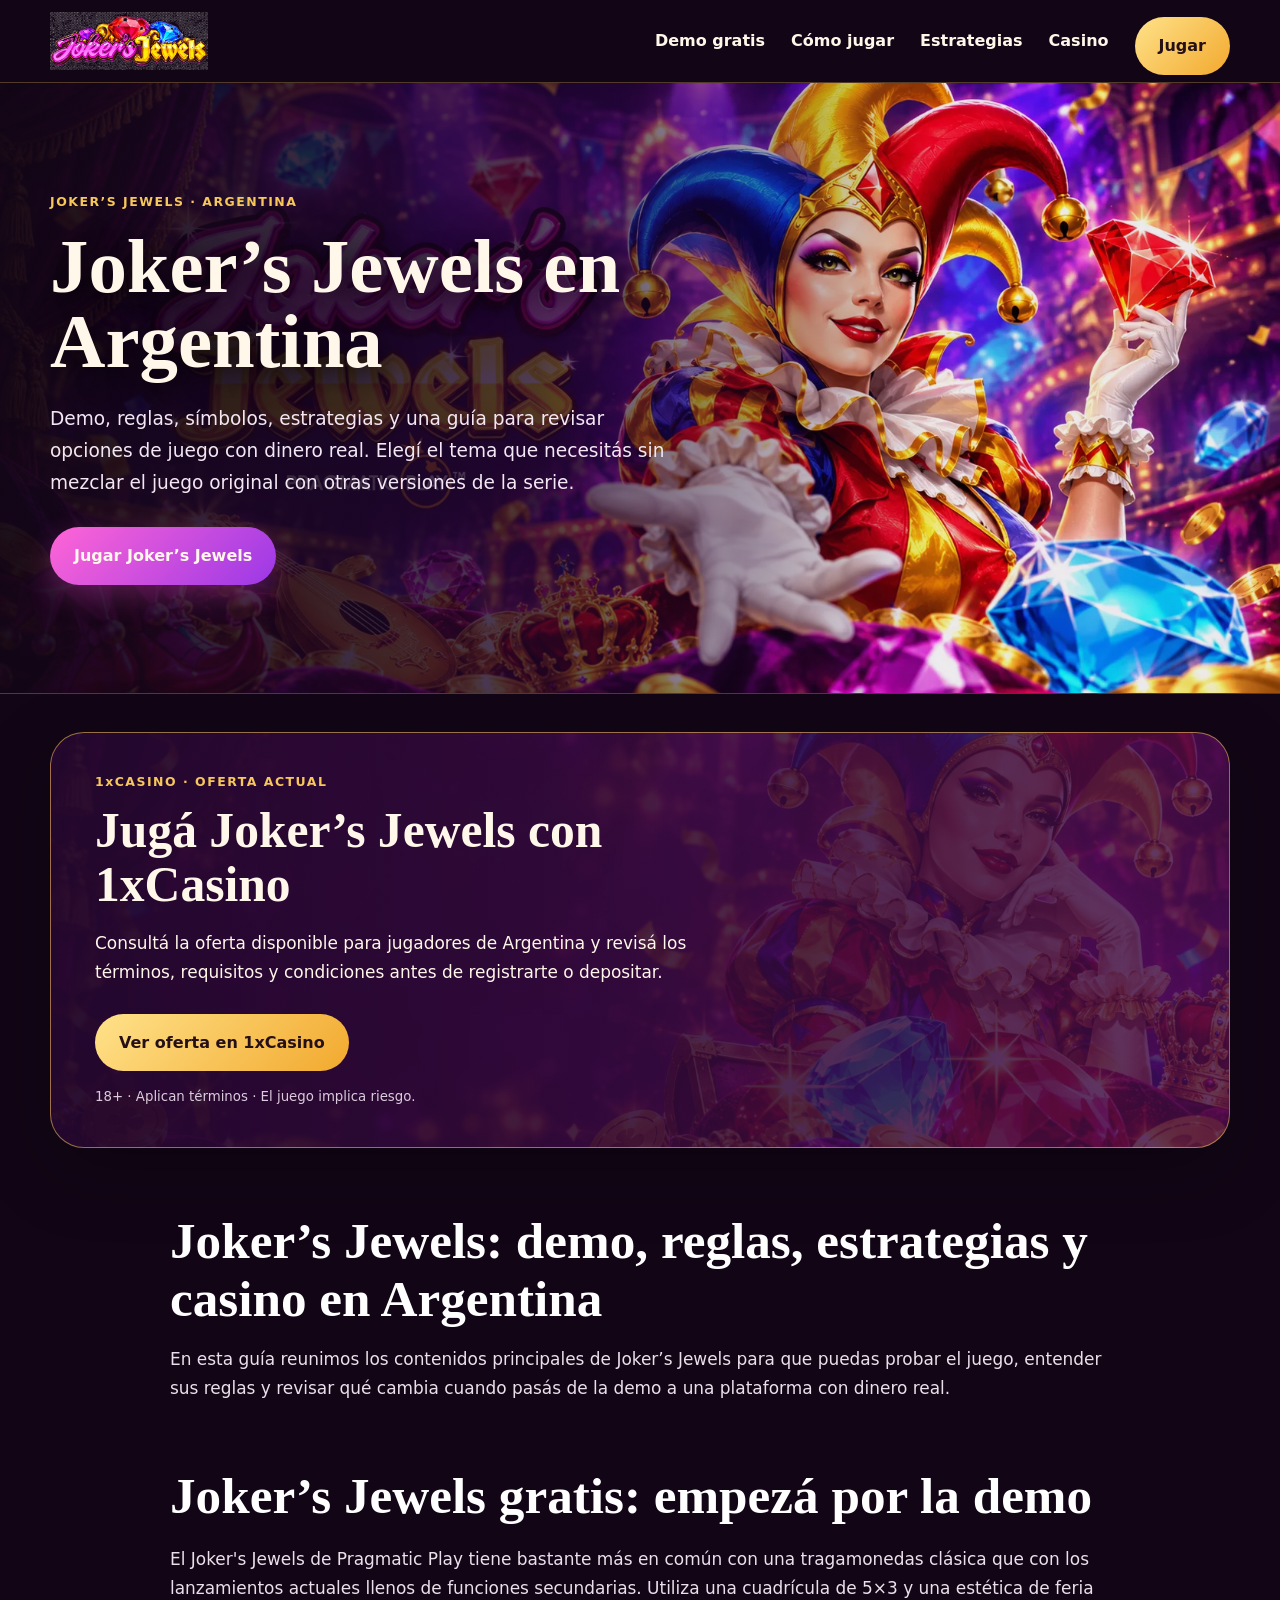
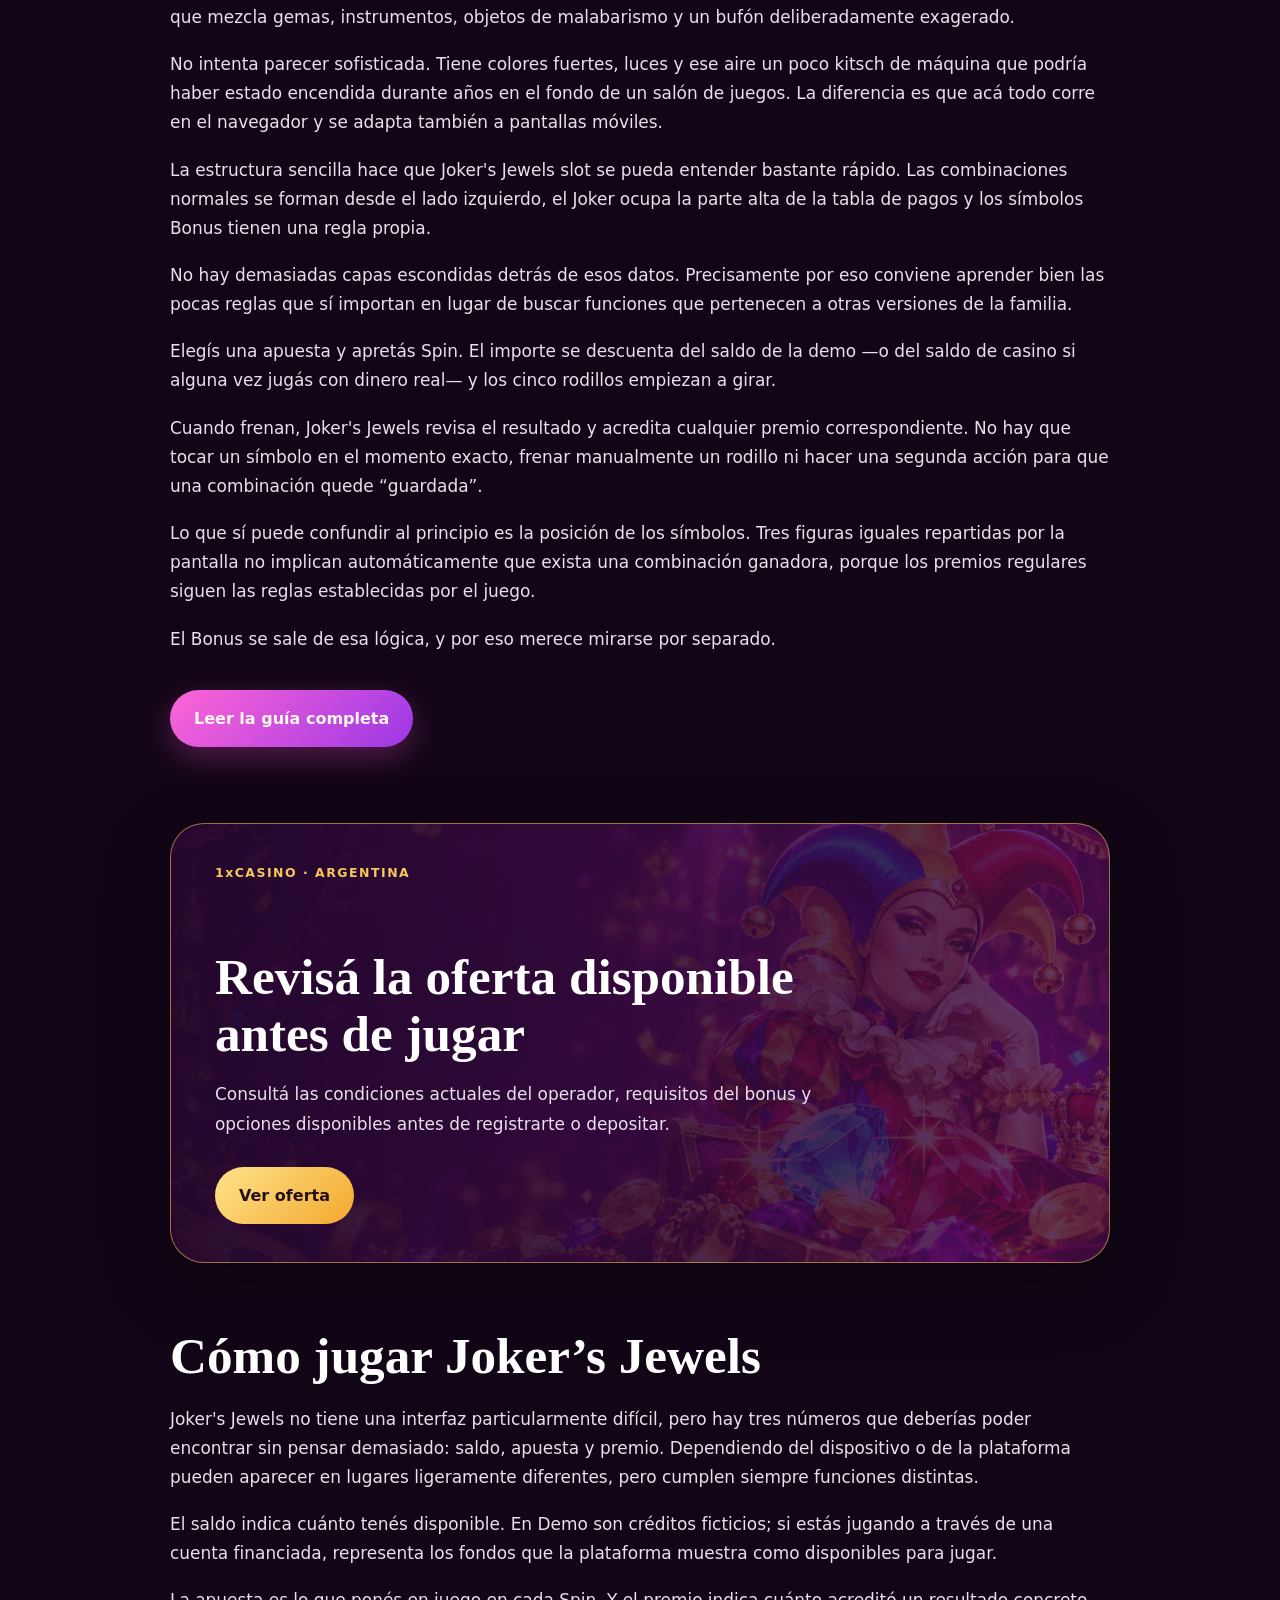
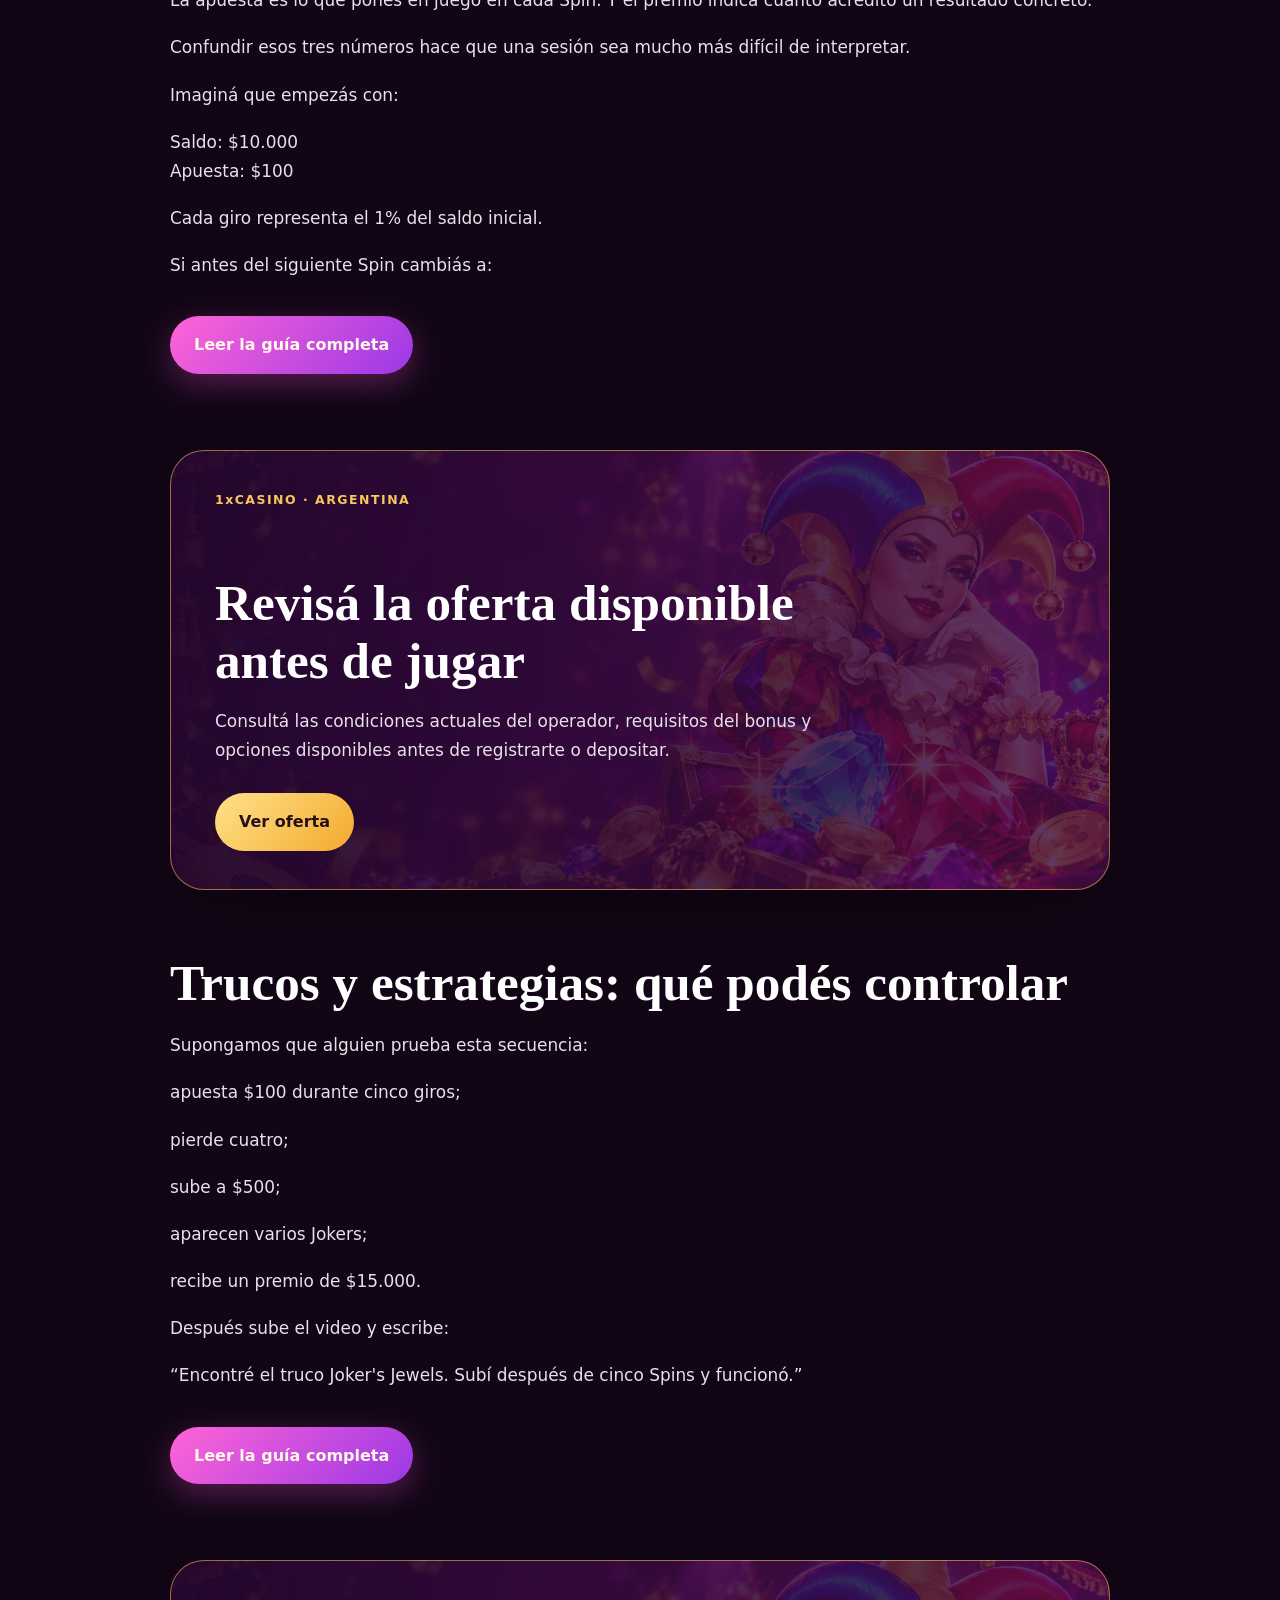
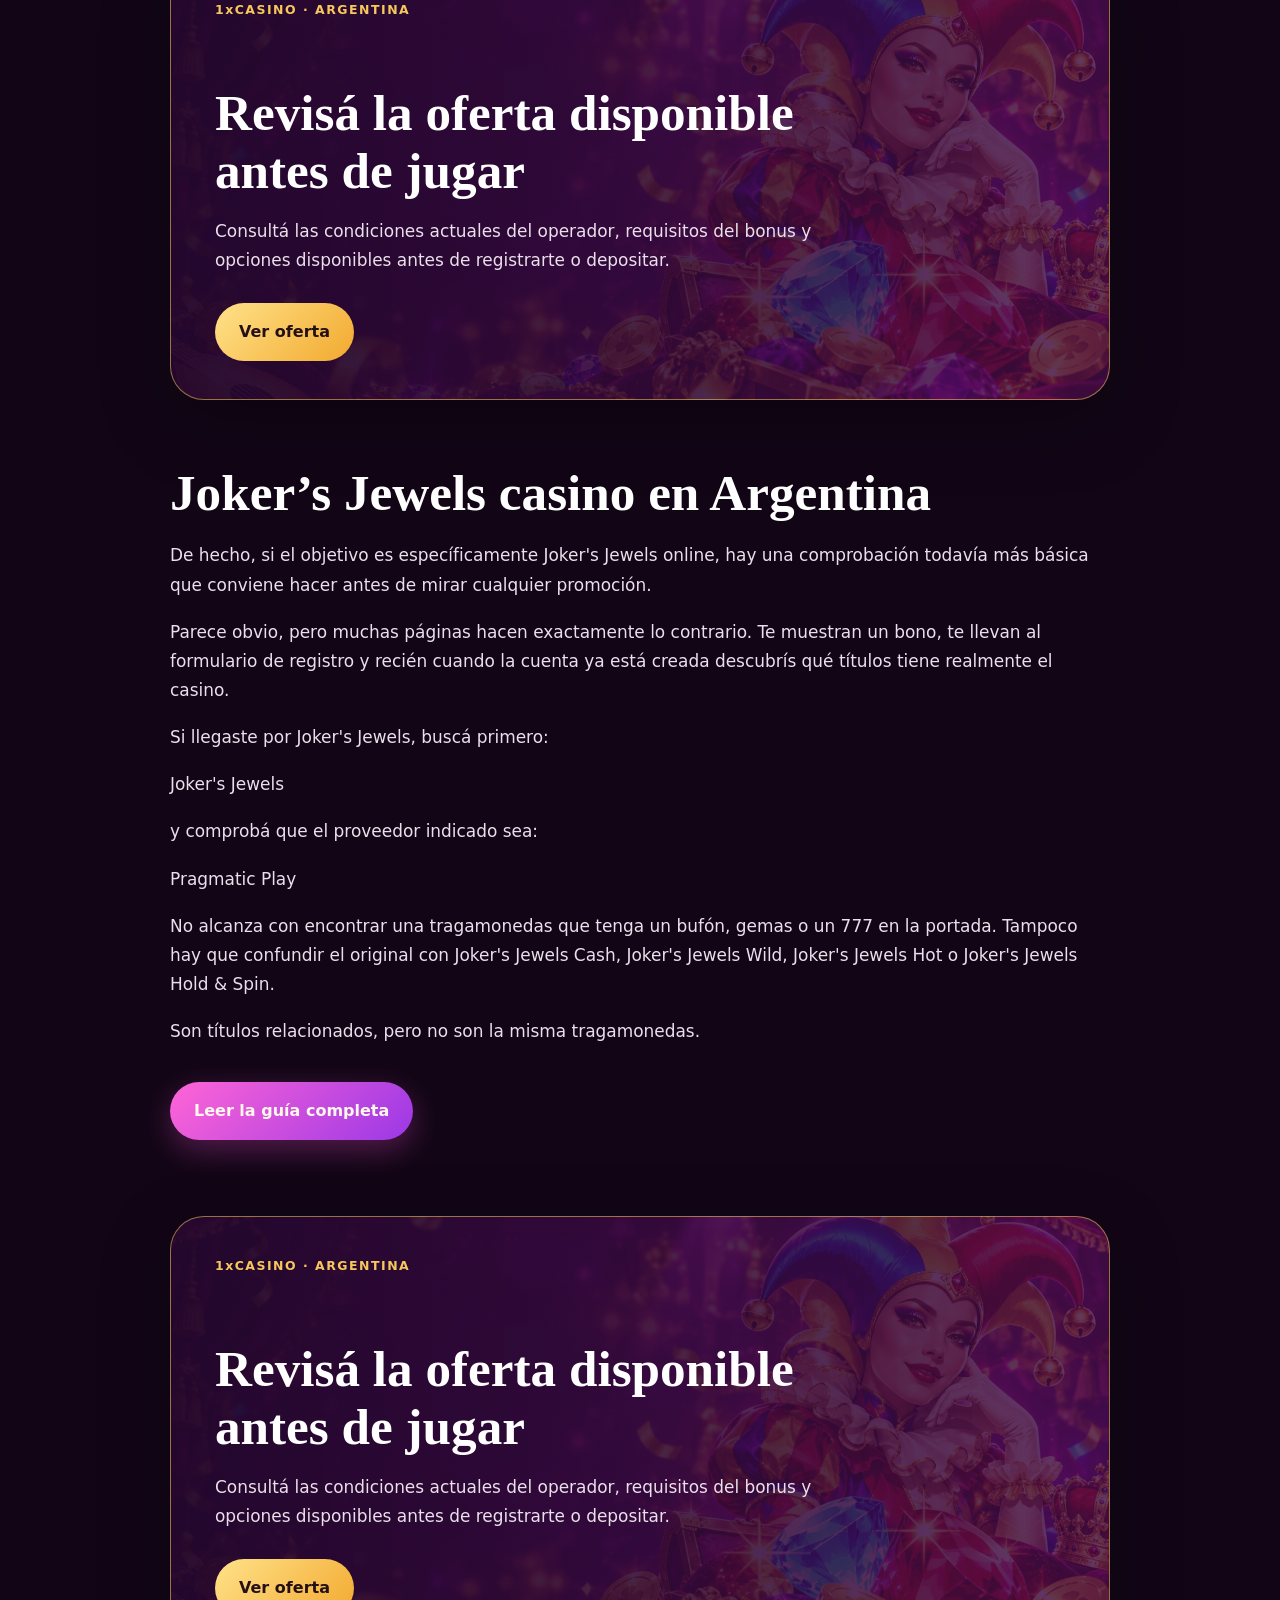
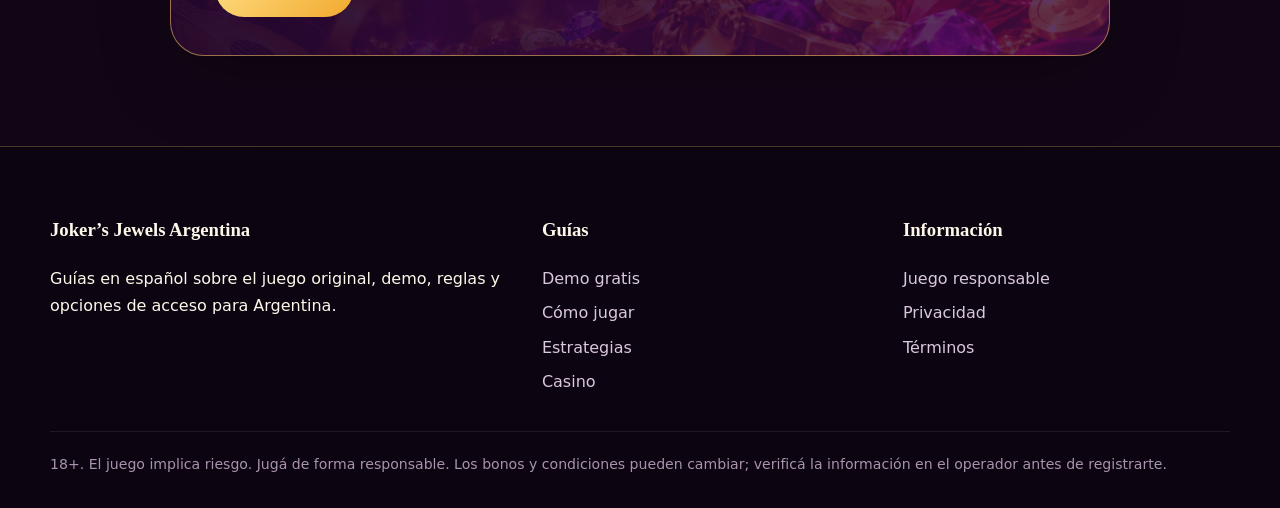
<file: index.html>
<!DOCTYPE html>
<html lang="es-AR"><head><meta charset="utf-8"/><meta content="width=device-width,initial-scale=1" name="viewport"/><meta content="Fs4-Ph2XjR48LefxA6QLiTOmamhlOz1EhnEJeHv8Dwk" name="google-site-verification"><title>Joker’s Jewels Argentina: Demo, Reglas y Casino</title><meta content="Guías de Joker’s Jewels para Argentina: demo gratis, reglas, símbolos, estrategias y qué revisar antes de jugar con dinero real." name="description"/><link href="https://richmondgrows.org/" rel="canonical"/><meta content="index,follow" name="robots"/><meta content="website" property="og:type"/><meta content="Joker’s Jewels Argentina: Demo, Reglas y Casino" property="og:title"/><meta content="Guías de Joker’s Jewels para Argentina: demo gratis, reglas, símbolos, estrategias y qué revisar antes de jugar con dinero real." property="og:description"/><meta content="https://richmondgrows.org/" property="og:url"/><meta content="https://richmondgrows.org/assets/img/hero.webp" property="og:image"/><meta content="summary_large_image" name="twitter:card"/><link href="/favicon.png" rel="icon"/><link href="/assets/css/site.css" rel="stylesheet"/></meta></head><body><header class="site-header"><div class="container header-inner"><a class="brand" href="/"><img alt="Joker’s Jewels" src="/assets/img/logo.png"/></a><button aria-label="Abrir menú" class="menu-btn">Menú</button><nav class="nav"><a href="/jokers-jewels-gratis/">Demo gratis</a><a href="/como-jugar-jokers-jewels/">Cómo jugar</a><a href="/como-ganar-jokers-jewels/">Estrategias</a><a href="/jokers-jewels-casino/">Casino</a><a class="btn btn-gold" href="/play/">Jugar</a></nav></div></header><section class="hero"><div class="hero-bg"></div><div class="hero-inner"><div class="hero-copy"><span class="kicker">JOKER’S JEWELS · ARGENTINA</span><h1>Joker’s Jewels en Argentina</h1><p>Demo, reglas, símbolos, estrategias y una guía para revisar opciones de juego con dinero real. Elegí el tema que necesitás sin mezclar el juego original con otras versiones de la serie.</p><a class="btn btn-pink" href="/play/">Jugar Joker’s Jewels</a></div></div></section><section class="promo promo-main"><div class="promo-copy"><span class="eyebrow">1xCASINO · OFERTA ACTUAL</span><h2>Jugá Joker’s Jewels con 1xCasino</h2><p>Consultá la oferta disponible para jugadores de Argentina y revisá los términos, requisitos y condiciones antes de registrarte o depositar.</p><a class="btn btn-gold" href="/play/">Ver oferta en 1xCasino</a><small>18+ · Aplican términos · El juego implica riesgo.</small></div></section><main class="article"><h2>Joker’s Jewels: demo, reglas, estrategias y casino en Argentina</h2><p>En esta guía reunimos los contenidos principales de Joker’s Jewels para que puedas probar el juego, entender sus reglas y revisar qué cambia cuando pasás de la demo a una plataforma con dinero real.</p><section class="home-content-section"><h2>Joker’s Jewels gratis: empezá por la demo</h2><p>El Joker's Jewels de Pragmatic Play tiene bastante más en común con una tragamonedas clásica que con los lanzamientos actuales llenos de funciones secundarias. Utiliza una cuadrícula de 5×3 y una estética de feria que mezcla gemas, instrumentos, objetos de malabarismo y un bufón deliberadamente exagerado.</p><p>No intenta parecer sofisticada. Tiene colores fuertes, luces y ese aire un poco kitsch de máquina que podría haber estado encendida durante años en el fondo de un salón de juegos. La diferencia es que acá todo corre en el navegador y se adapta también a pantallas móviles.</p><p>La estructura sencilla hace que Joker's Jewels slot se pueda entender bastante rápido. Las combinaciones normales se forman desde el lado izquierdo, el Joker ocupa la parte alta de la tabla de pagos y los símbolos Bonus tienen una regla propia.</p><p>No hay demasiadas capas escondidas detrás de esos datos. Precisamente por eso conviene aprender bien las pocas reglas que sí importan en lugar de buscar funciones que pertenecen a otras versiones de la familia.</p><p>Elegís una apuesta y apretás Spin. El importe se descuenta del saldo de la demo —o del saldo de casino si alguna vez jugás con dinero real— y los cinco rodillos empiezan a girar.</p><p>Cuando frenan, Joker's Jewels revisa el resultado y acredita cualquier premio correspondiente. No hay que tocar un símbolo en el momento exacto, frenar manualmente un rodillo ni hacer una segunda acción para que una combinación quede “guardada”.</p><p>Lo que sí puede confundir al principio es la posición de los símbolos. Tres figuras iguales repartidas por la pantalla no implican automáticamente que exista una combinación ganadora, porque los premios regulares siguen las reglas establecidas por el juego.</p><p>El Bonus se sale de esa lógica, y por eso merece mirarse por separado.</p><a class="btn btn-pink" href="/jokers-jewels-gratis/">Leer la guía completa</a></section><section class="promo promo-inline home-promo"><div class="promo-copy"><span class="eyebrow">1xCASINO · ARGENTINA</span><h2>Revisá la oferta disponible antes de jugar</h2><p>Consultá las condiciones actuales del operador, requisitos del bonus y opciones disponibles antes de registrarte o depositar.</p><a class="btn btn-gold" href="/play/">Ver oferta</a></div></section><section class="home-content-section"><h2>Cómo jugar Joker’s Jewels</h2><p>Joker's Jewels no tiene una interfaz particularmente difícil, pero hay tres números que deberías poder encontrar sin pensar demasiado: saldo, apuesta y premio. Dependiendo del dispositivo o de la plataforma pueden aparecer en lugares ligeramente diferentes, pero cumplen siempre funciones distintas.</p><p>El saldo indica cuánto tenés disponible. En Demo son créditos ficticios; si estás jugando a través de una cuenta financiada, representa los fondos que la plataforma muestra como disponibles para jugar.</p><p>La apuesta es lo que ponés en juego en cada Spin. Y el premio indica cuánto acreditó un resultado concreto.</p><p>Confundir esos tres números hace que una sesión sea mucho más difícil de interpretar.</p><p>Imaginá que empezás con:</p><p>Saldo: $10.000<br/>Apuesta: $100</p><p>Cada giro representa el 1% del saldo inicial.</p><p>Si antes del siguiente Spin cambiás a:</p><a class="btn btn-pink" href="/como-jugar-jokers-jewels/">Leer la guía completa</a></section><section class="promo promo-inline home-promo"><div class="promo-copy"><span class="eyebrow">1xCASINO · ARGENTINA</span><h2>Revisá la oferta disponible antes de jugar</h2><p>Consultá las condiciones actuales del operador, requisitos del bonus y opciones disponibles antes de registrarte o depositar.</p><a class="btn btn-gold" href="/play/">Ver oferta</a></div></section><section class="home-content-section"><h2>Trucos y estrategias: qué podés controlar</h2><p>Supongamos que alguien prueba esta secuencia:</p><p>apuesta $100 durante cinco giros;</p><p>pierde cuatro;</p><p>sube a $500;</p><p>aparecen varios Jokers;</p><p>recibe un premio de $15.000.</p><p>Después sube el video y escribe:</p><p>“Encontré el truco Joker's Jewels. Subí después de cinco Spins y funcionó.”</p><a class="btn btn-pink" href="/como-ganar-jokers-jewels/">Leer la guía completa</a></section><section class="promo promo-inline home-promo"><div class="promo-copy"><span class="eyebrow">1xCASINO · ARGENTINA</span><h2>Revisá la oferta disponible antes de jugar</h2><p>Consultá las condiciones actuales del operador, requisitos del bonus y opciones disponibles antes de registrarte o depositar.</p><a class="btn btn-gold" href="/play/">Ver oferta</a></div></section><section class="home-content-section"><h2>Joker’s Jewels casino en Argentina</h2><p>De hecho, si el objetivo es específicamente Joker's Jewels online, hay una comprobación todavía más básica que conviene hacer antes de mirar cualquier promoción.</p><p>Parece obvio, pero muchas páginas hacen exactamente lo contrario. Te muestran un bono, te llevan al formulario de registro y recién cuando la cuenta ya está creada descubrís qué títulos tiene realmente el casino.</p><p>Si llegaste por Joker's Jewels, buscá primero:</p><p>Joker's Jewels</p><p>y comprobá que el proveedor indicado sea:</p><p>Pragmatic Play</p><p>No alcanza con encontrar una tragamonedas que tenga un bufón, gemas o un 777 en la portada. Tampoco hay que confundir el original con Joker's Jewels Cash, Joker's Jewels Wild, Joker's Jewels Hot o Joker's Jewels Hold &amp; Spin.</p><p>Son títulos relacionados, pero no son la misma tragamonedas.</p><a class="btn btn-pink" href="/jokers-jewels-casino/">Leer la guía completa</a></section><section class="promo promo-inline home-promo"><div class="promo-copy"><span class="eyebrow">1xCASINO · ARGENTINA</span><h2>Revisá la oferta disponible antes de jugar</h2><p>Consultá las condiciones actuales del operador, requisitos del bonus y opciones disponibles antes de registrarte o depositar.</p><a class="btn btn-gold" href="/play/">Ver oferta</a></div></section></main><footer class="site-footer"><div class="container"><div class="footer-grid"><div><h3>Joker’s Jewels Argentina</h3><p>Guías en español sobre el juego original, demo, reglas y opciones de acceso para Argentina.</p></div><div><h3>Guías</h3><a href="/jokers-jewels-gratis/">Demo gratis</a><a href="/como-jugar-jokers-jewels/">Cómo jugar</a><a href="/como-ganar-jokers-jewels/">Estrategias</a><a href="/jokers-jewels-casino/">Casino</a></div><div><h3>Información</h3><a href="/responsible-gaming/">Juego responsable</a><a href="/privacy-policy/">Privacidad</a><a href="/terms/">Términos</a></div></div><div class="footer-note">18+. El juego implica riesgo. Jugá de forma responsable. Los bonos y condiciones pueden cambiar; verificá la información en el operador antes de registrarte.</div></div></footer><script src="/assets/js/site.js"></script></body></html>
</file>
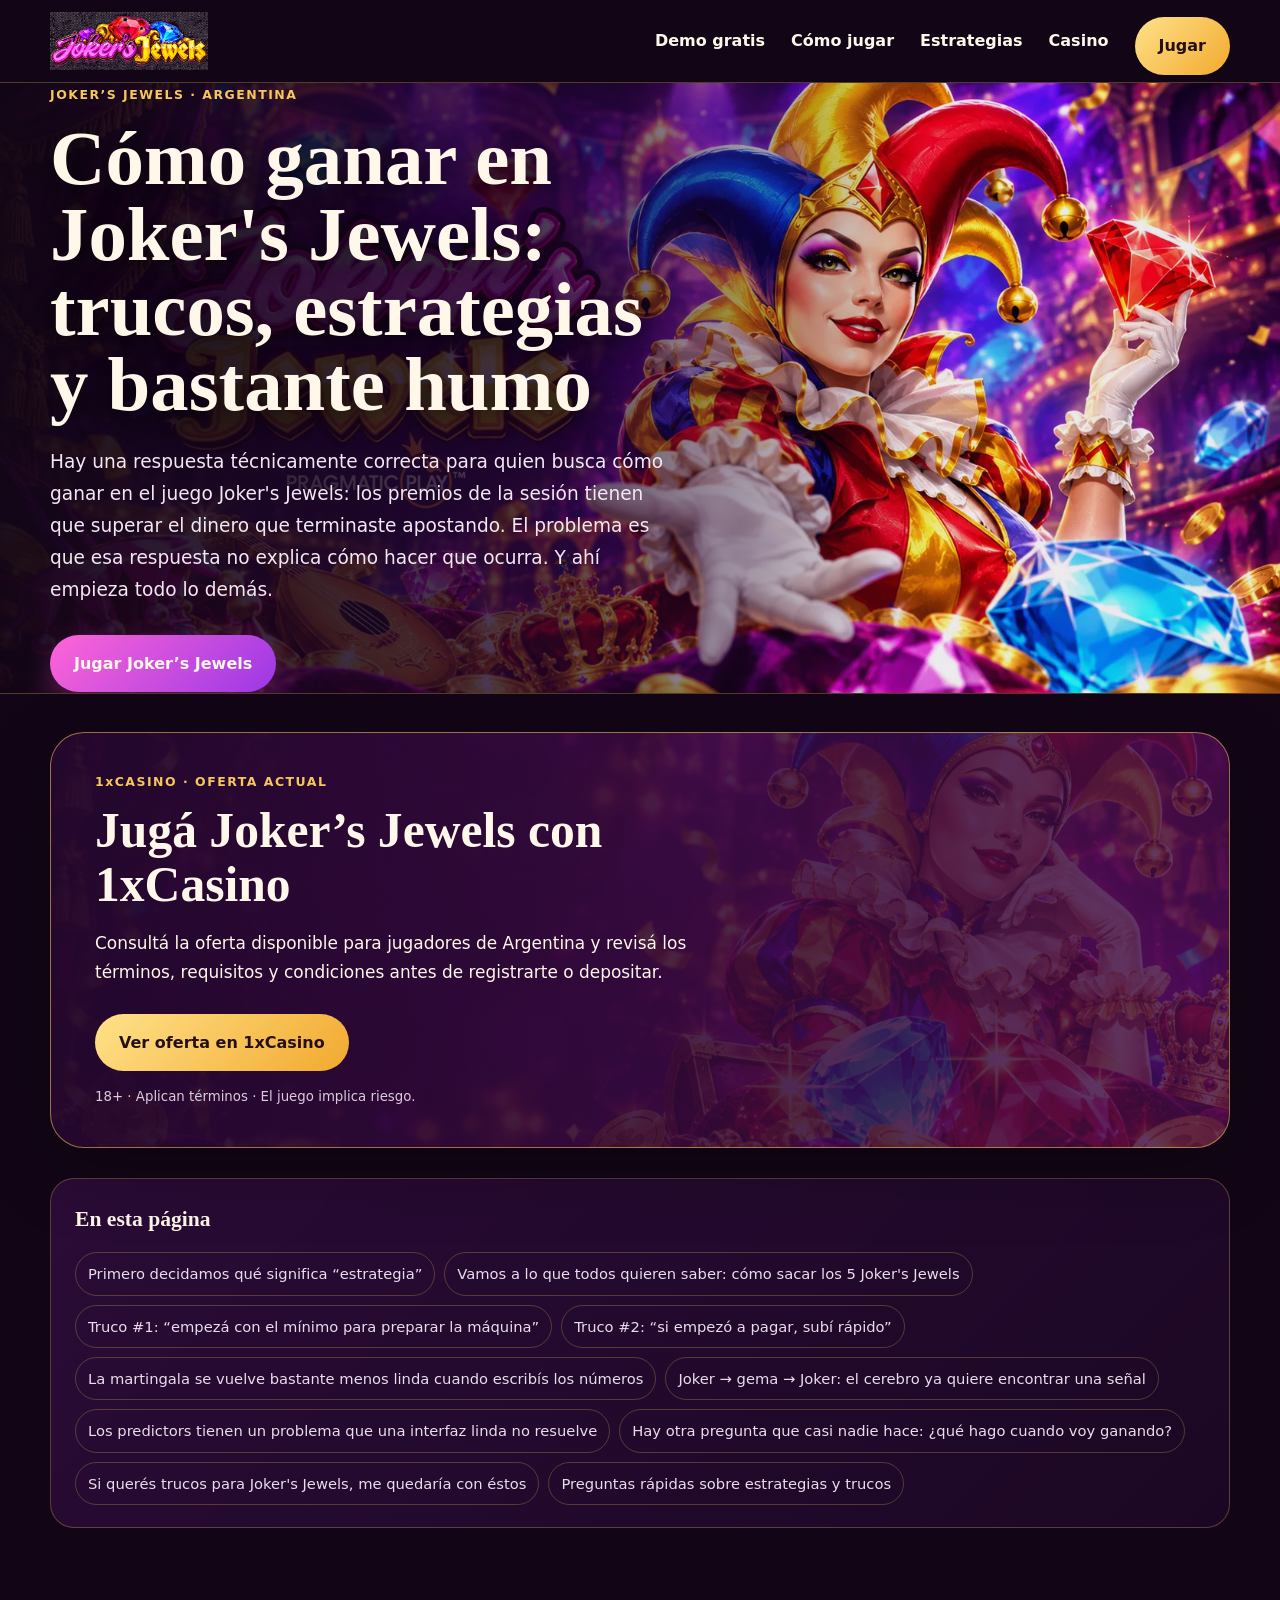
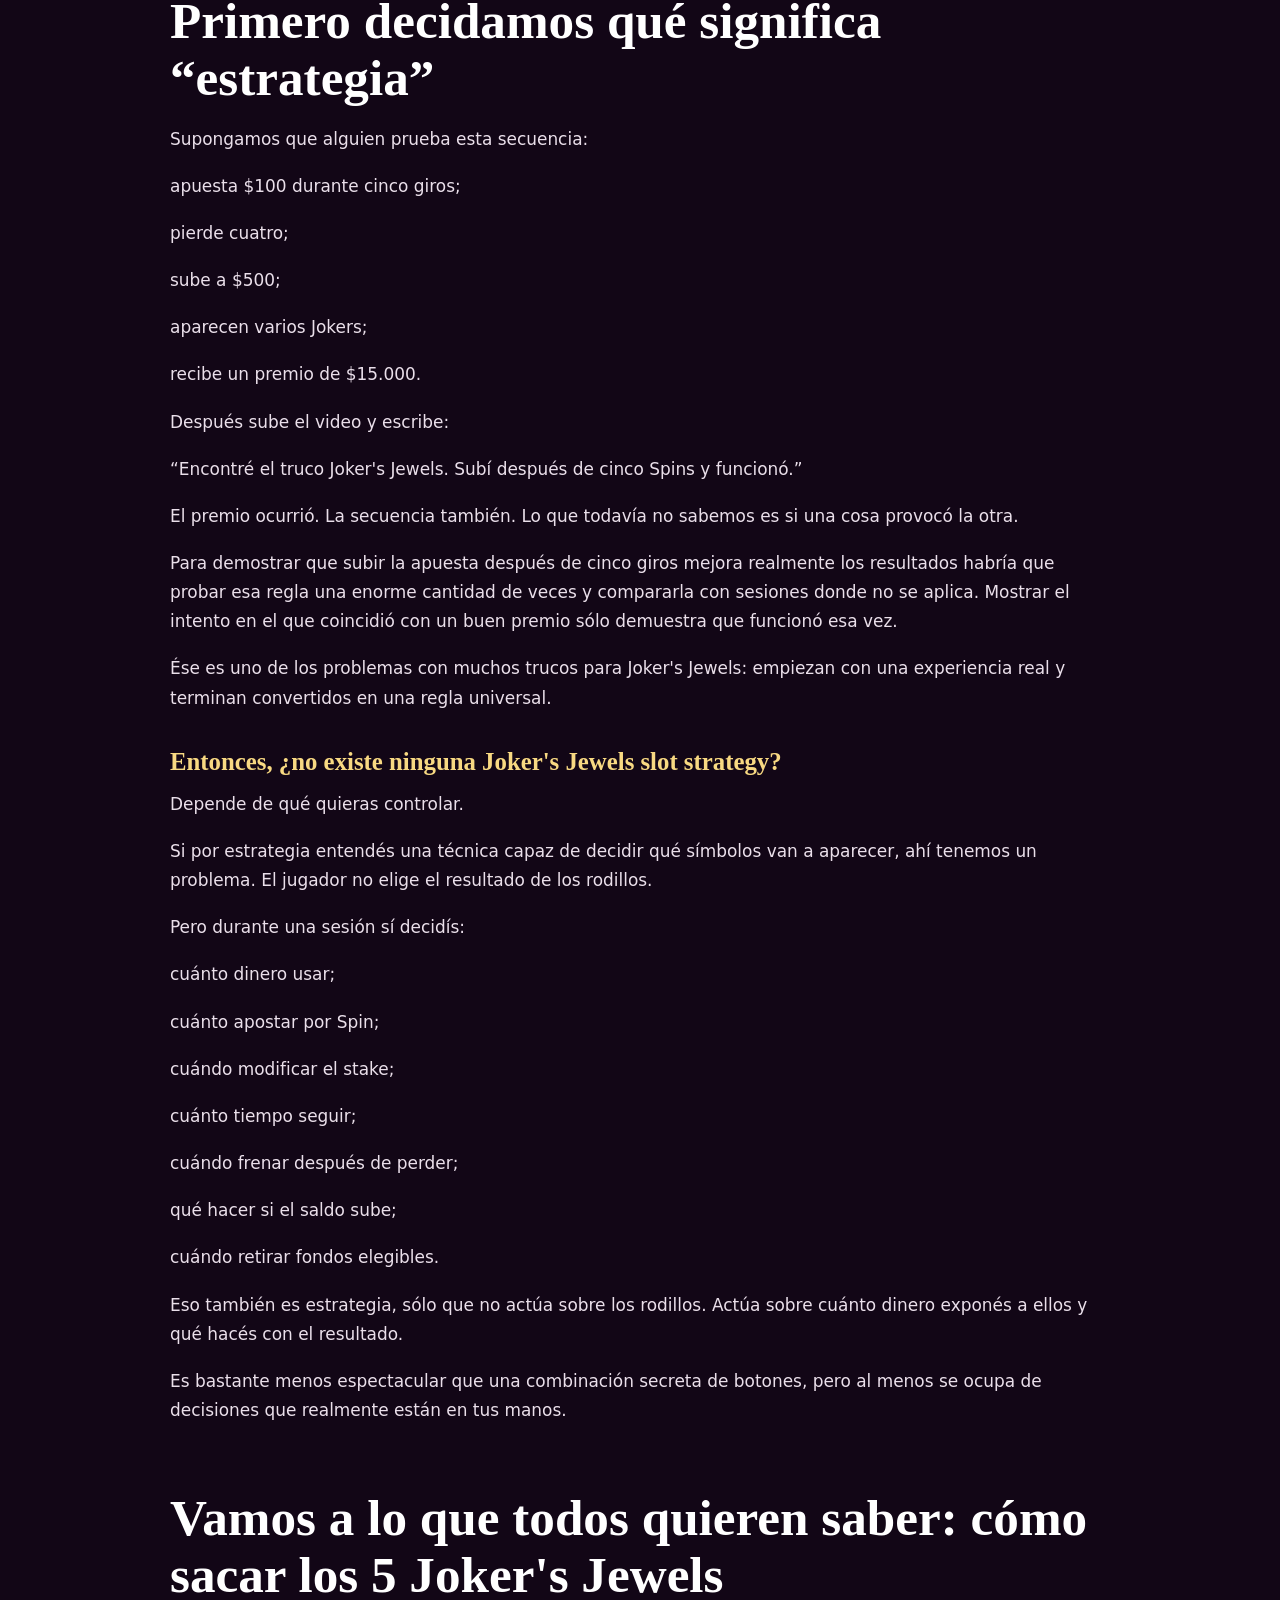
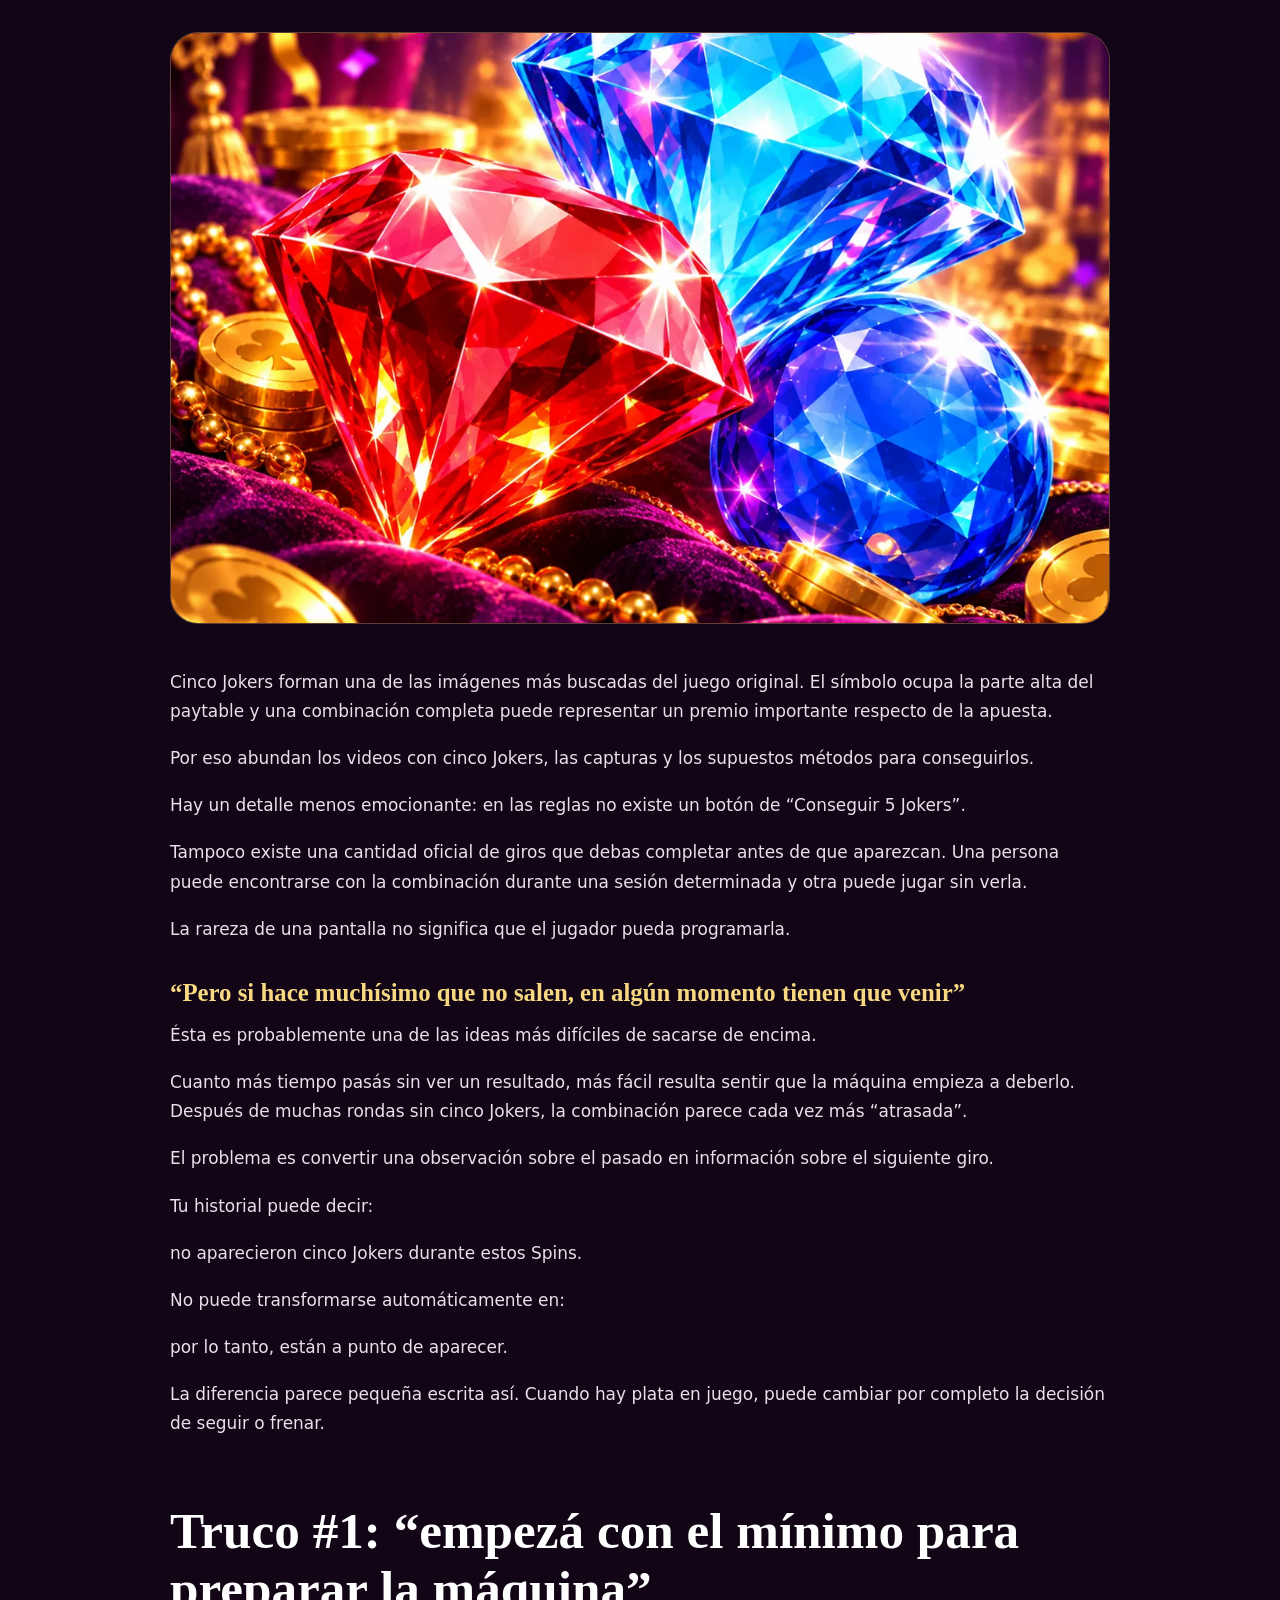
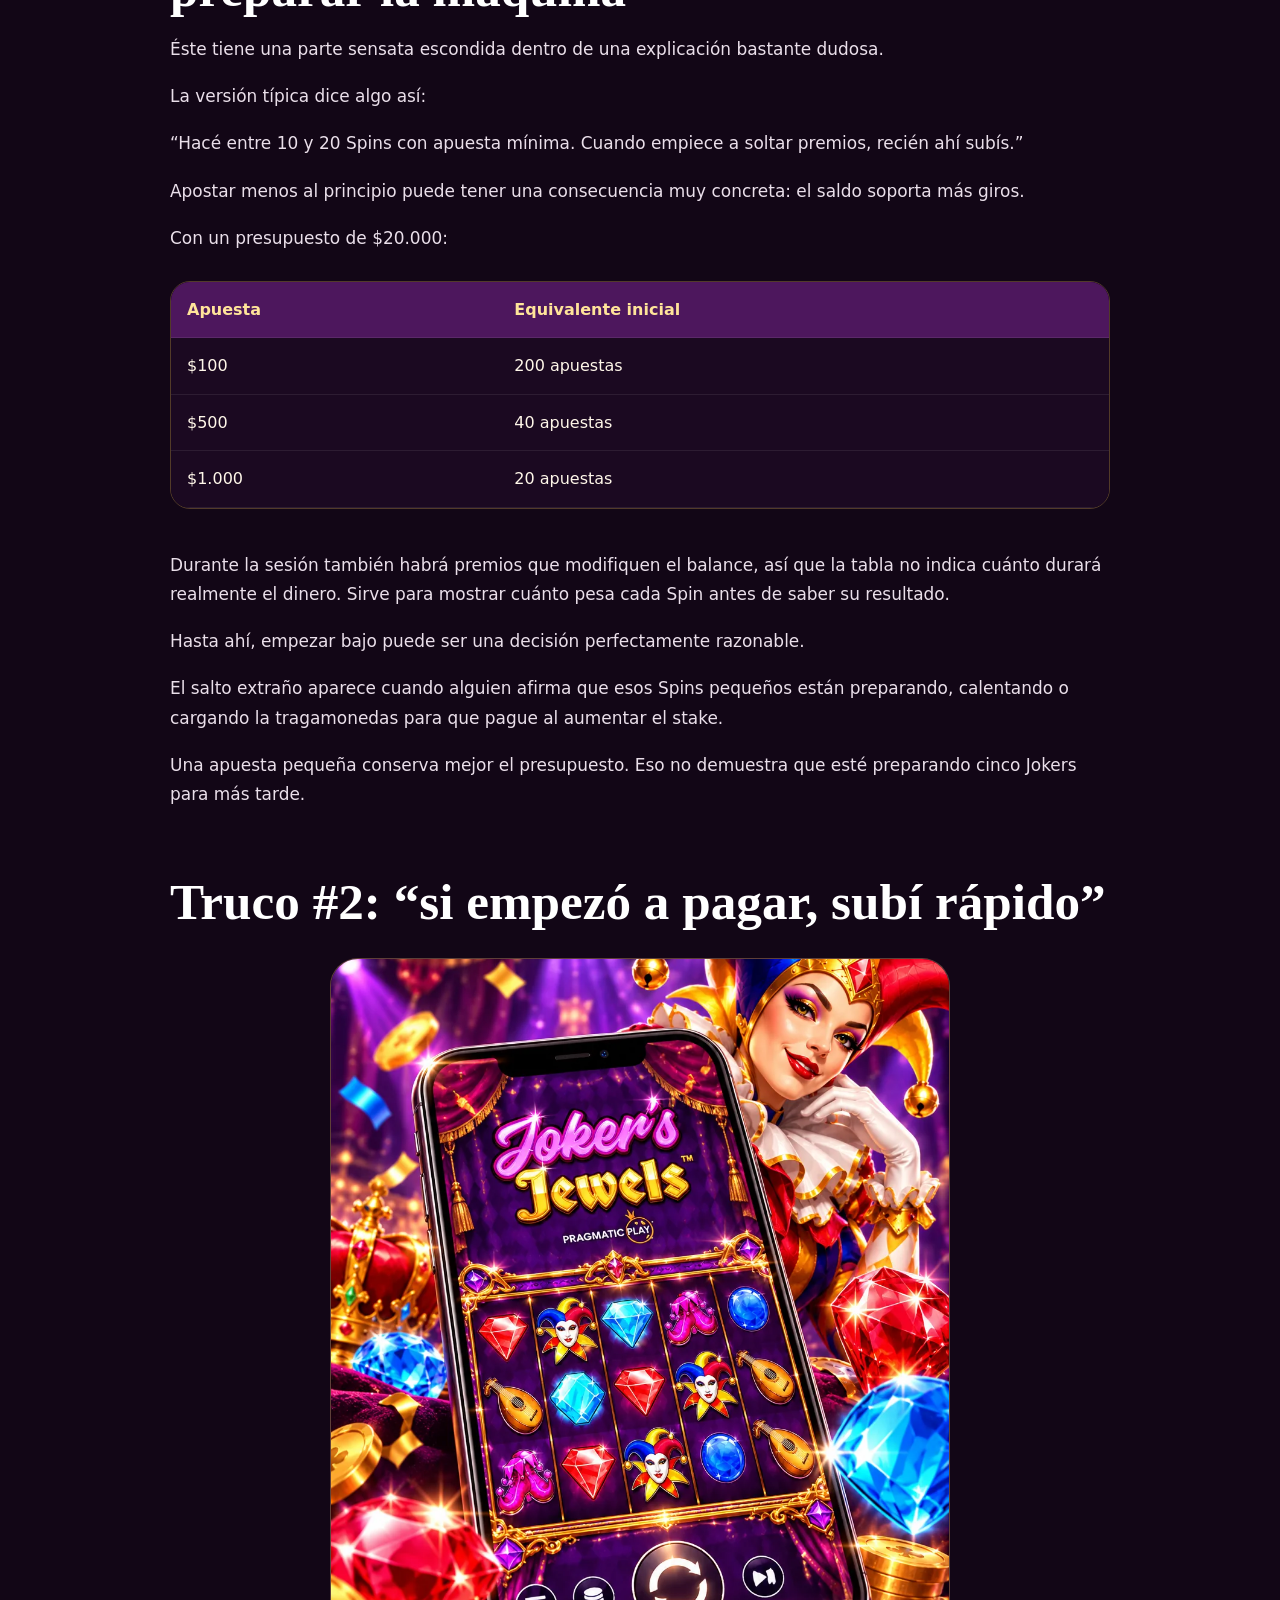
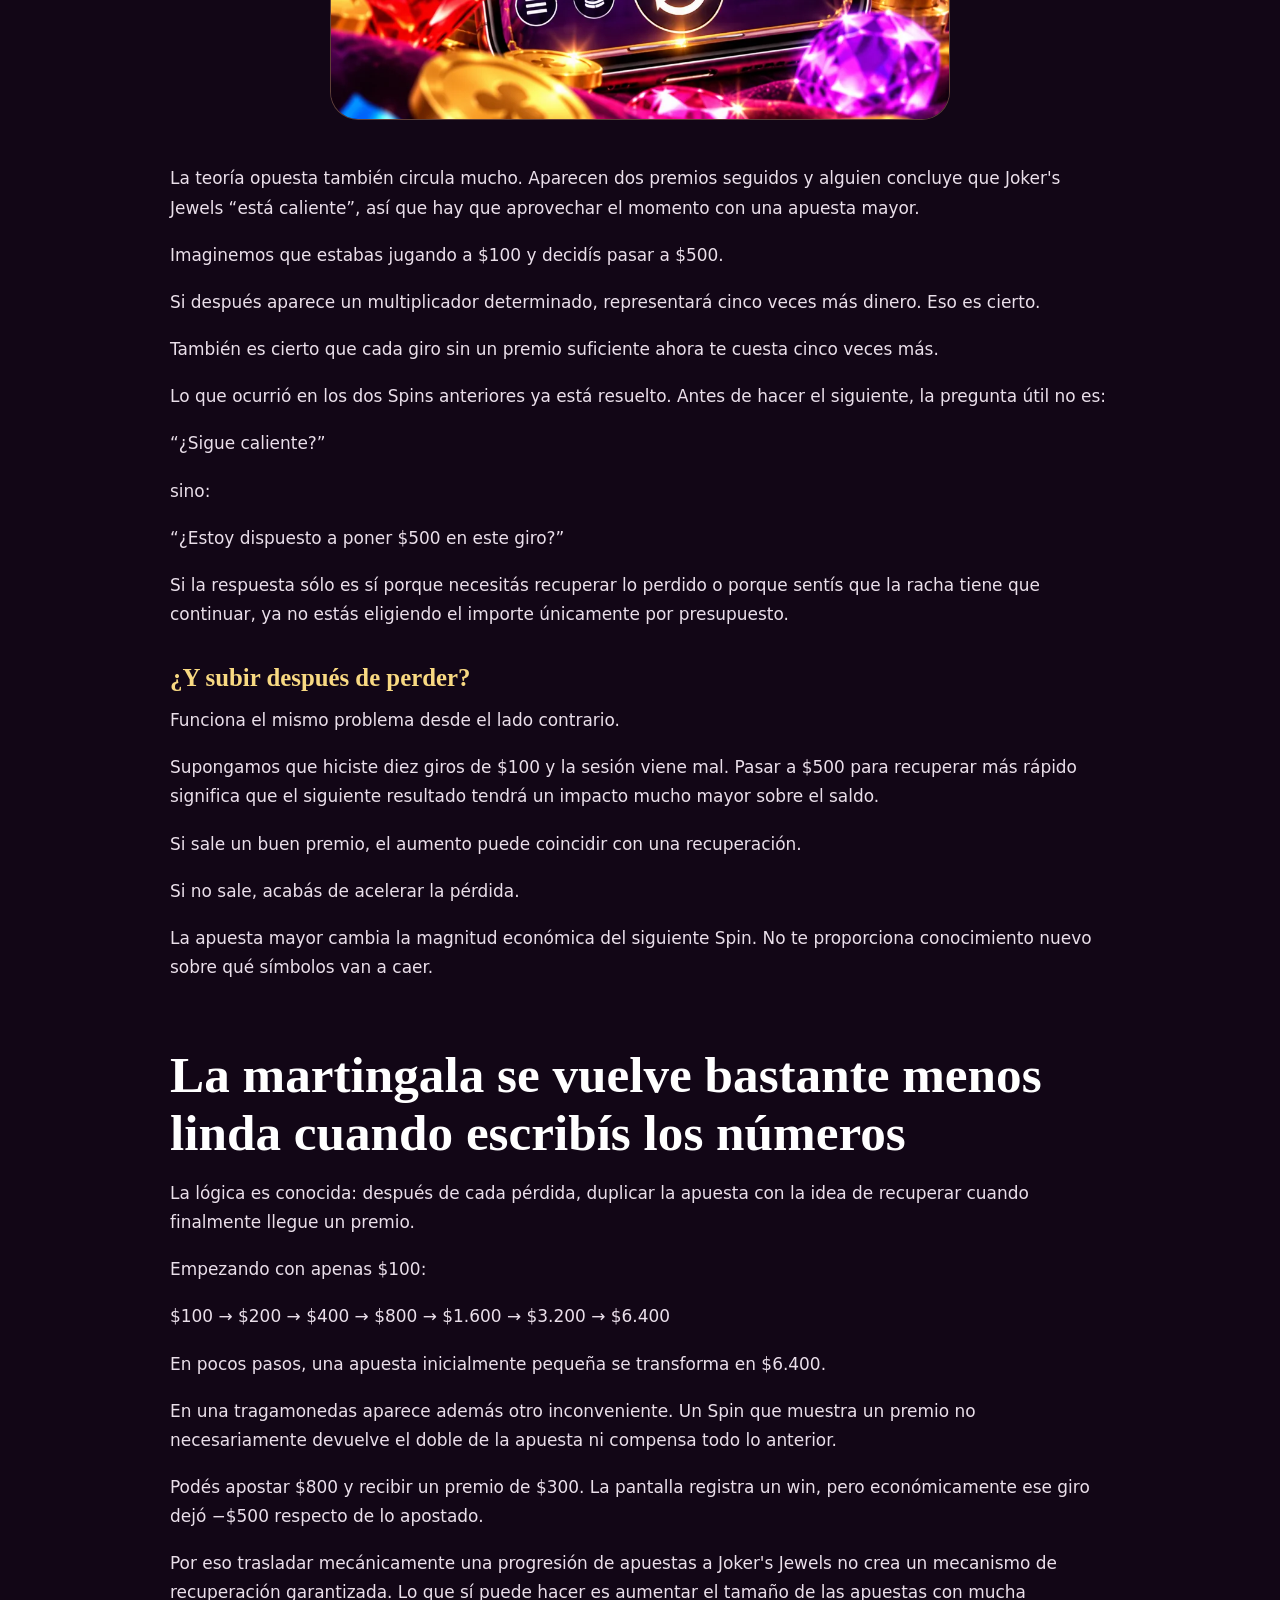
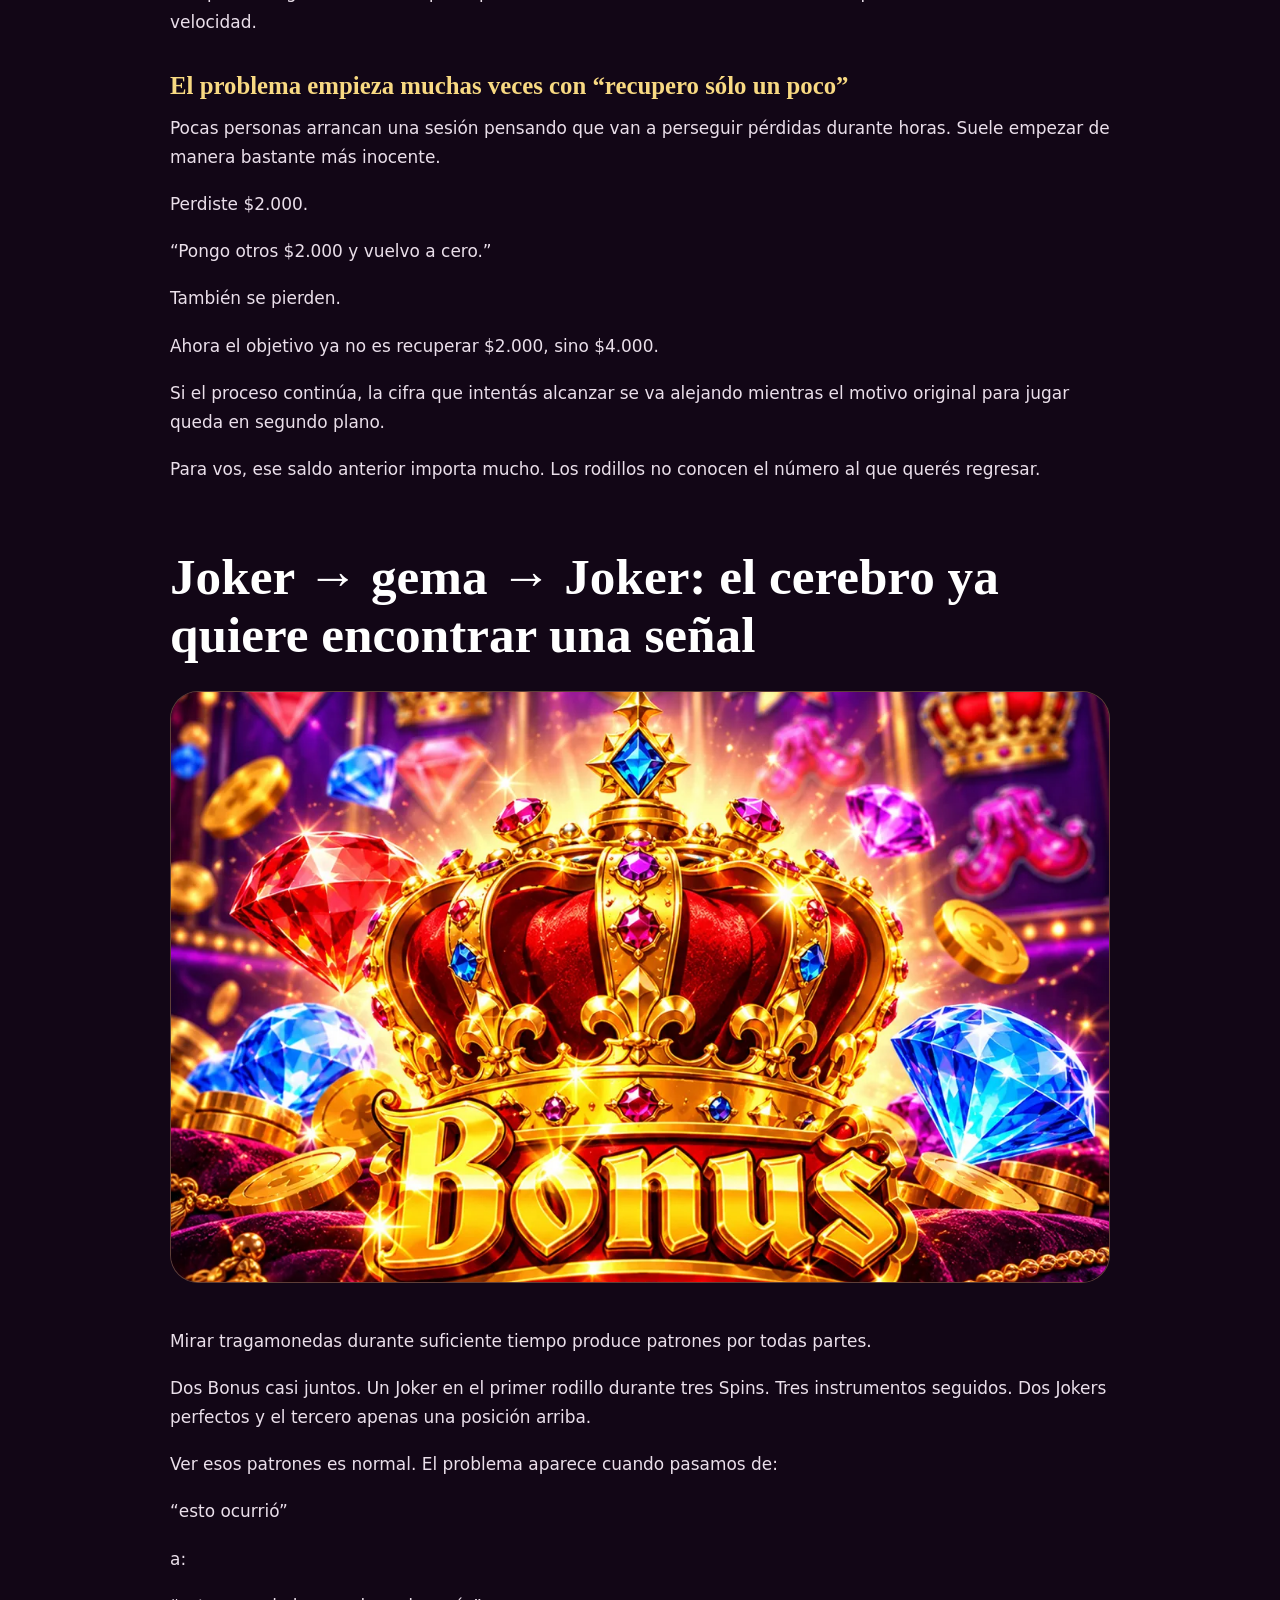
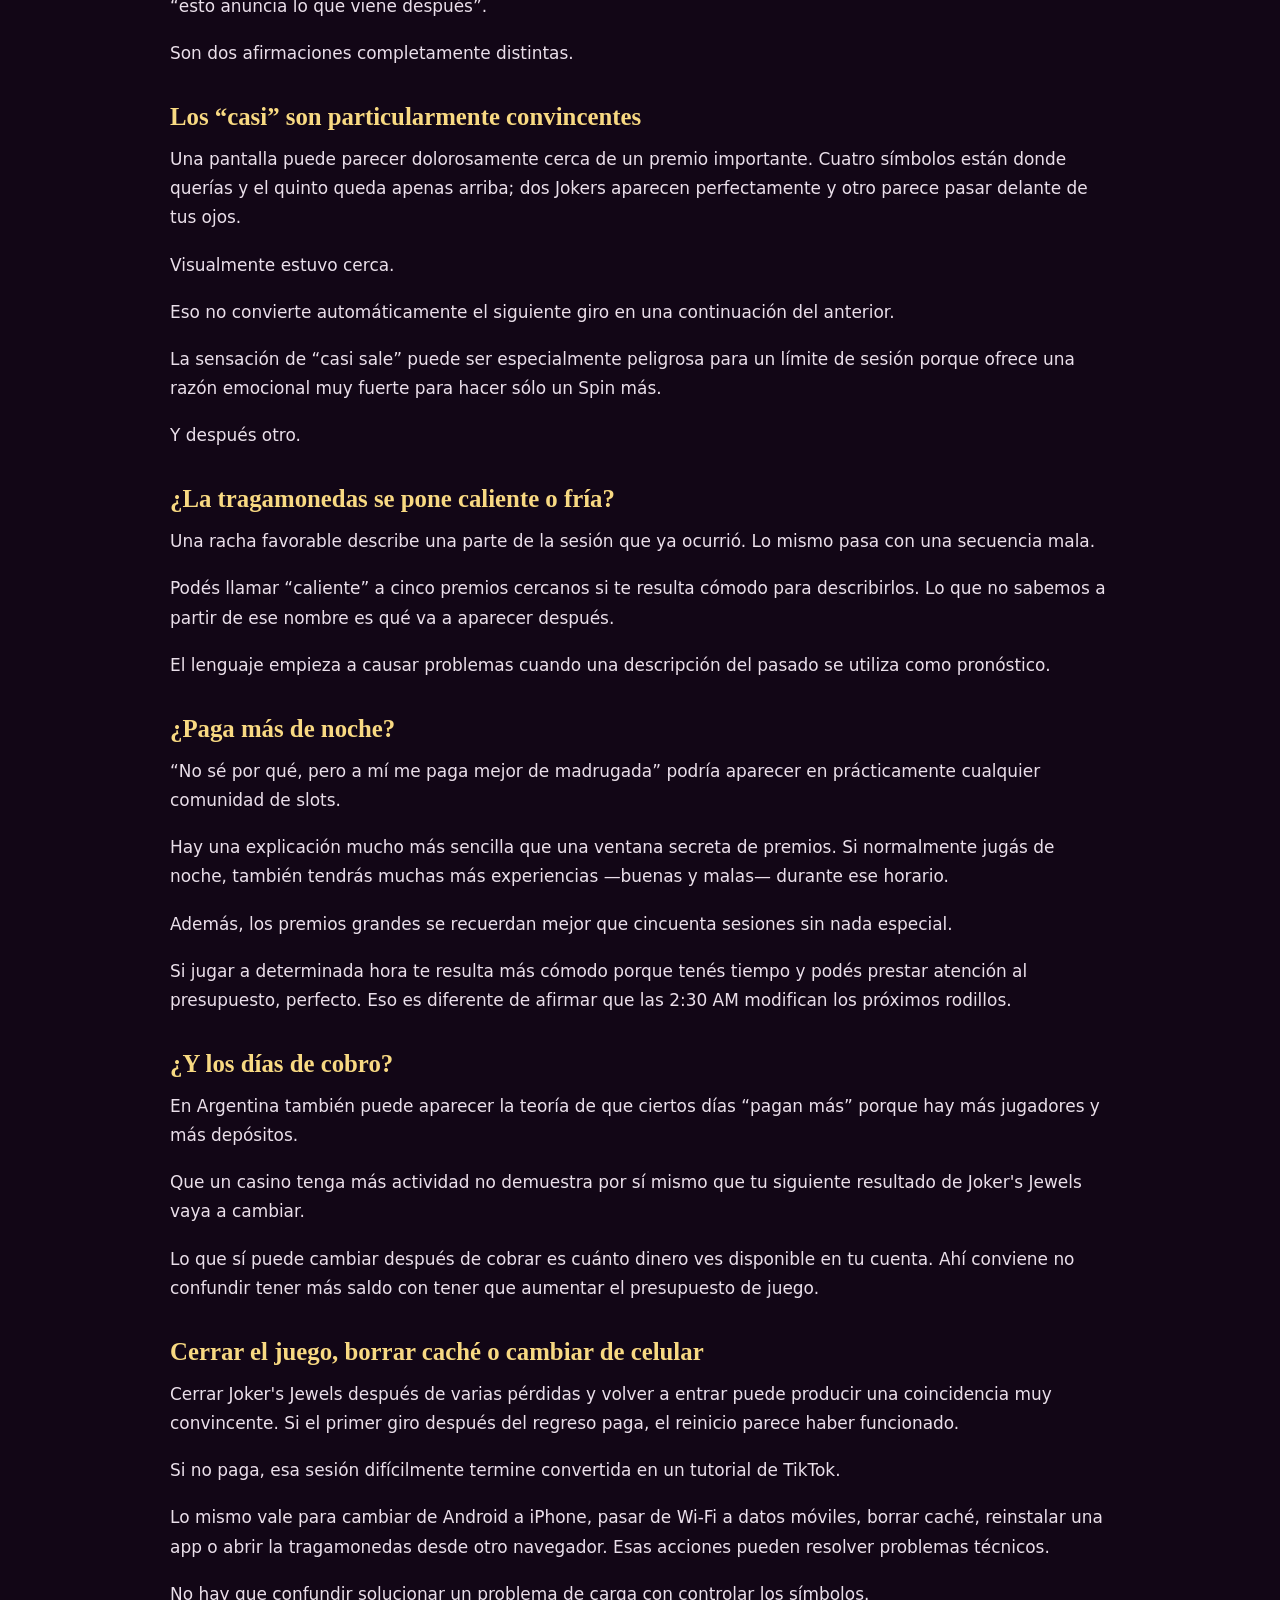
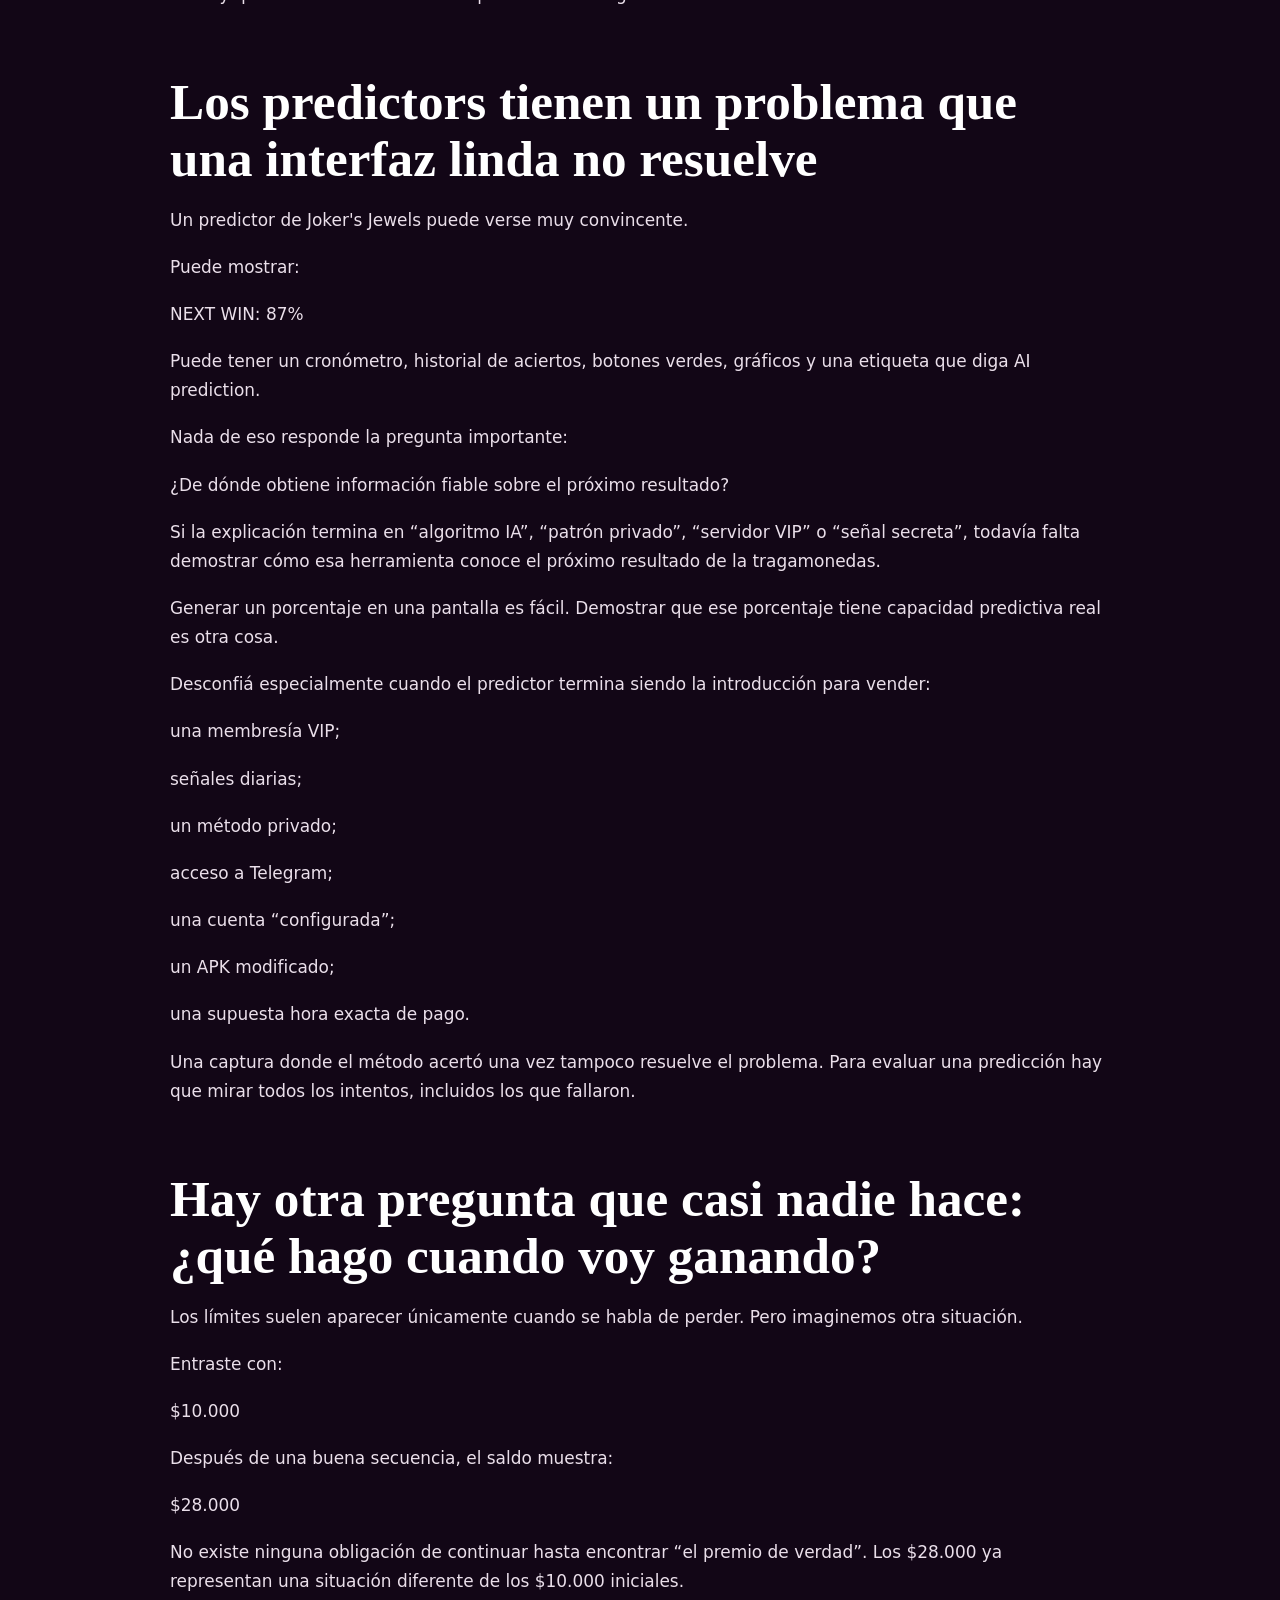
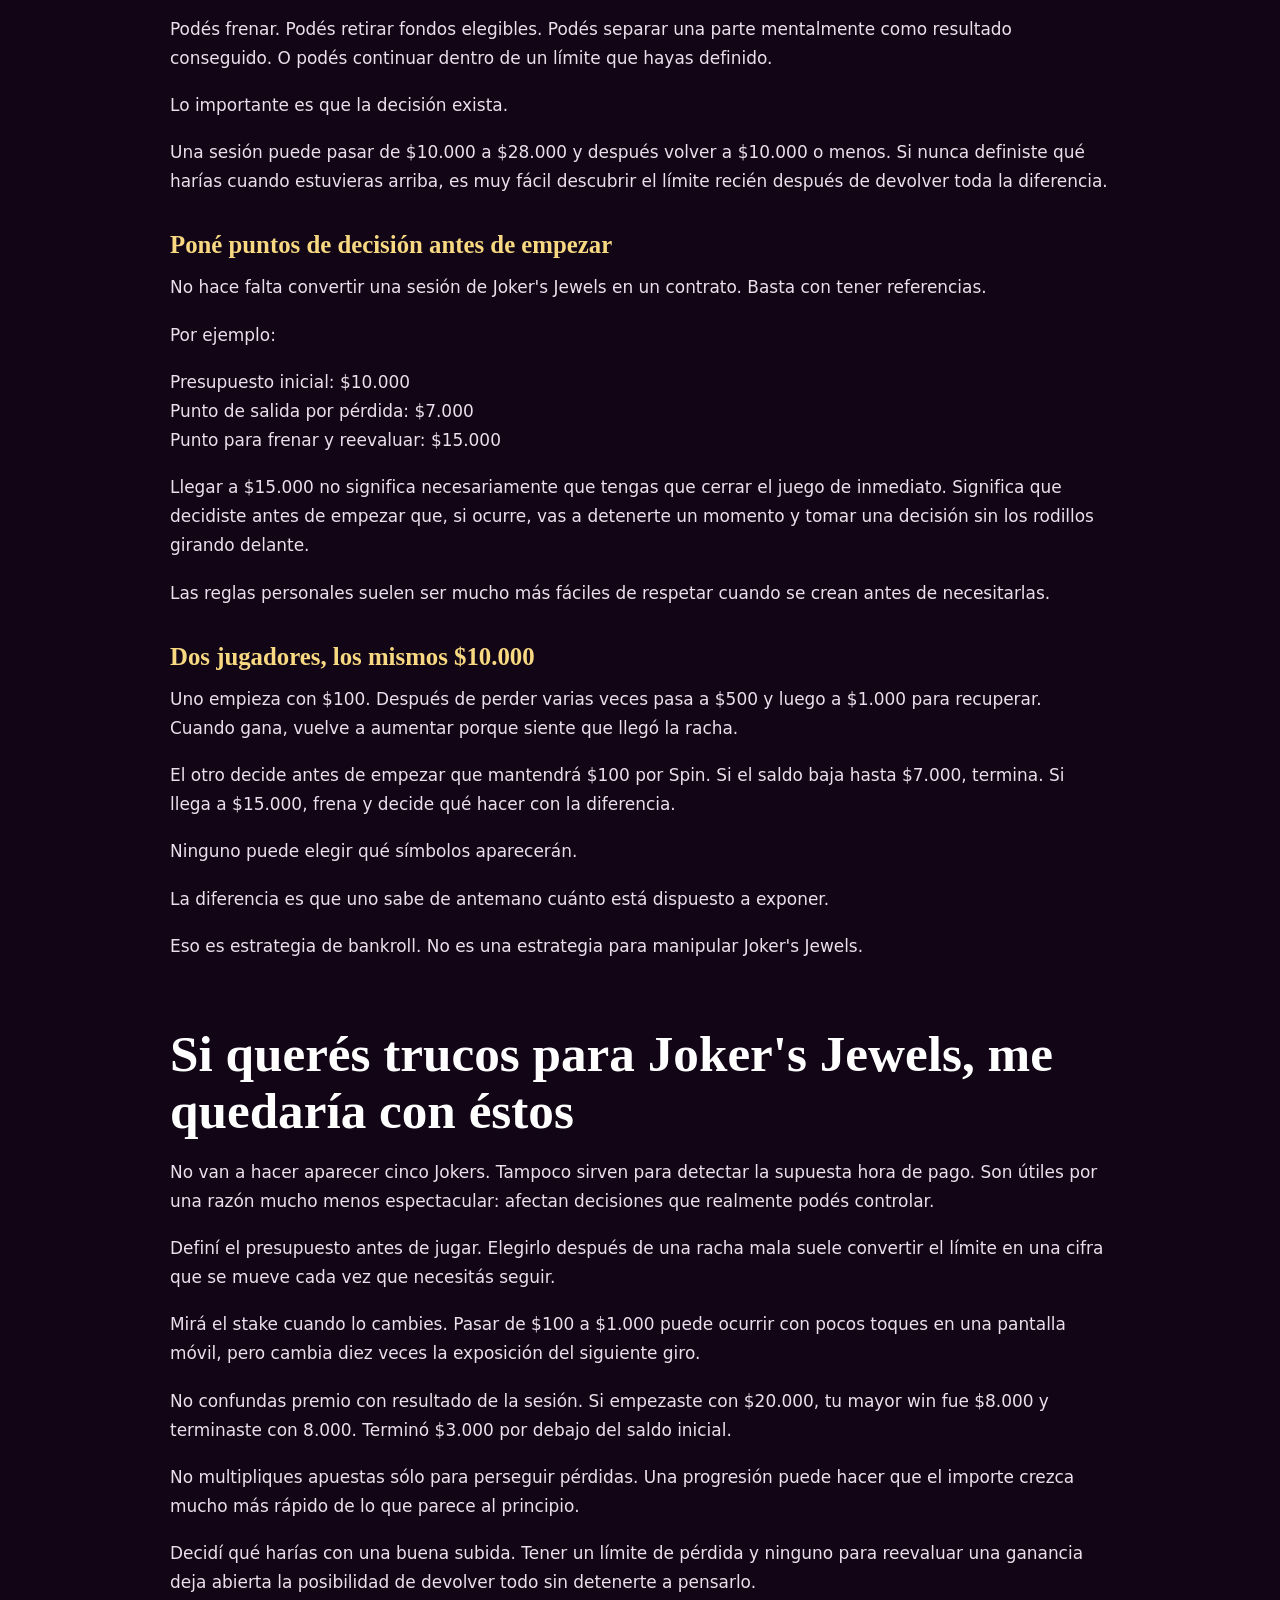
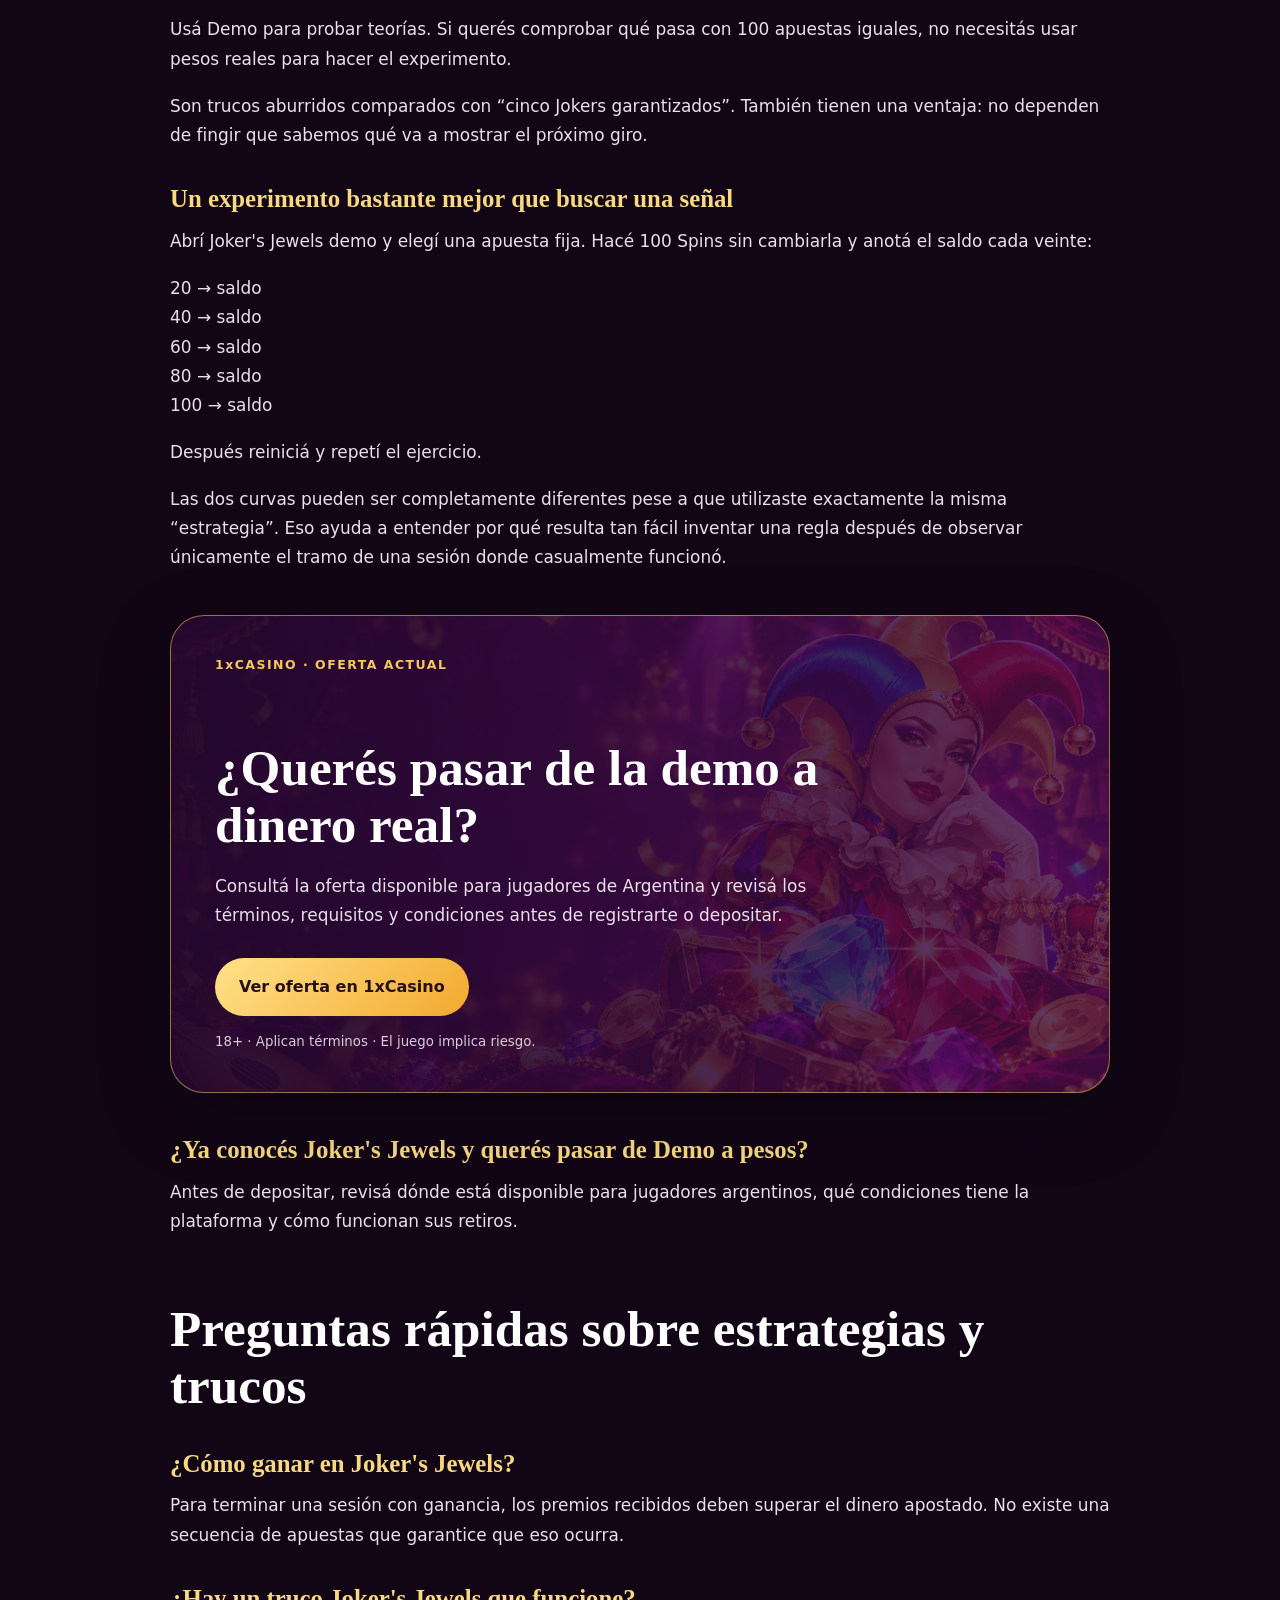
<file: como-ganar-jokers-jewels/index.html>
<!doctype html><html lang="es-AR"><head><meta charset="utf-8"><meta name="viewport" content="width=device-width,initial-scale=1"><meta name="google-site-verification" content="Fs4-Ph2XjR48LefxA6QLiTOmamhlOz1EhnEJeHv8Dwk" /><title>Cómo Ganar en Joker&#x27;s Jewels: Trucos y Estrategias</title><meta name="description" content="¿Se puede ganar en Joker&#x27;s Jewels con algún truco? Revisamos apuestas, 5 Jokers, rachas y estrategias para separar decisiones útiles de los mitos."><link rel="canonical" href="https://richmondgrows.org/como-ganar-jokers-jewels/"><meta name="robots" content="index,follow"><meta property="og:type" content="website"><meta property="og:title" content="Cómo Ganar en Joker&#x27;s Jewels: Trucos y Estrategias"><meta property="og:description" content="¿Se puede ganar en Joker&#x27;s Jewels con algún truco? Revisamos apuestas, 5 Jokers, rachas y estrategias para separar decisiones útiles de los mitos."><meta property="og:url" content="https://richmondgrows.org/como-ganar-jokers-jewels/"><meta property="og:image" content="https://richmondgrows.org/assets/img/hero.webp"><meta name="twitter:card" content="summary_large_image"><link rel="icon" href="/favicon.png"><link rel="stylesheet" href="/assets/css/site.css"><script type="application/ld+json">{"@context": "https://schema.org", "@type": "FAQPage", "mainEntity": [{"@type": "Question", "name": "¿Cómo ganar en Joker's Jewels?", "acceptedAnswer": {"@type": "Answer", "text": "Para terminar una sesión con ganancia, los premios recibidos deben superar el dinero apostado. No existe una secuencia de apuestas que garantice que eso ocurra."}}, {"@type": "Question", "name": "¿Hay un truco Joker's Jewels que funcione?", "acceptedAnswer": {"@type": "Answer", "text": "Hay muchas teorías y rituales, pero una experiencia favorable no demuestra que una secuencia concreta pueda controlar el próximo resultado de los rodillos."}}, {"@type": "Question", "name": "¿Cómo sacar los 5 Joker's Jewels?", "acceptedAnswer": {"@type": "Answer", "text": "No existe un botón ni una secuencia oficial para forzar cinco Jokers. Es una combinación posible dentro del juego, no una función que el jugador pueda activar a voluntad."}}, {"@type": "Question", "name": "¿Conviene empezar con apuestas pequeñas?", "acceptedAnswer": {"@type": "Answer", "text": "Puede ser una forma de hacer que el presupuesto tenga más margen para absorber distintos resultados. Lo que no demuestra es que los Spins pequeños estén preparando un premio para cuando aumentes la apuesta."}}, {"@type": "Question", "name": "¿Tengo que subir después de perder?", "acceptedAnswer": {"@type": "Answer", "text": "No. Subir hace que el siguiente giro tenga un impacto mayor sobre el saldo y puede acelerar una racha negativa."}}, {"@type": "Question", "name": "¿Y después de ganar?", "acceptedAnswer": {"@type": "Answer", "text": "Una apuesta mayor sólo debería considerarse si sigue teniendo sentido dentro de tu presupuesto. Los premios anteriores no garantizan que la siguiente ronda continúe la misma racha."}}, {"@type": "Question", "name": "¿Funciona la martingala en Joker's Jewels?", "acceptedAnswer": {"@type": "Answer", "text": "Una progresión de duplicación puede hacer crecer el stake con mucha rapidez. Además, un giro premiado en una tragamonedas no necesariamente compensa las apuestas anteriores, por lo que no crea una recuperación garantizada."}}, {"@type": "Question", "name": "¿Joker's Jewels paga más de noche?", "acceptedAnswer": {"@type": "Answer", "text": "Una experiencia personal favorable durante cierto horario no demuestra que la hora pueda utilizarse para predecir el próximo resultado."}}, {"@type": "Question", "name": "¿Hay días en los que paga más?", "acceptedAnswer": {"@type": "Answer", "text": "No deberías utilizar únicamente el día, la fecha de cobro o la cantidad aparente de jugadores como señal de lo que ocurrirá en tu siguiente Spin."}}, {"@type": "Question", "name": "¿Cerrar Joker's Jewels lo resetea?", "acceptedAnswer": {"@type": "Answer", "text": "Cerrar y volver a abrir puede ser útil para tomar un descanso o resolver un problema técnico. Eso no demuestra que el siguiente resultado vaya a mejorar."}}, {"@type": "Question", "name": "¿Cambiar de teléfono puede hacer que pague?", "acceptedAnswer": {"@type": "Answer", "text": "Cambiar de dispositivo, navegador o conexión puede afectar el funcionamiento técnico. No debería tratarse como una estrategia para elegir los símbolos de los rodillos."}}, {"@type": "Question", "name": "¿Los casi premios indican que viene uno bueno?", "acceptedAnswer": {"@type": "Answer", "text": "Una combinación que visualmente quedó cerca puede ser frustrante, pero no proporciona por sí misma información fiable sobre el siguiente giro."}}, {"@type": "Question", "name": "¿Se pueden detectar patrones?", "acceptedAnswer": {"@type": "Answer", "text": "Podés encontrar secuencias interesantes al revisar resultados anteriores. El problema es asumir que haber encontrado una forma visual en el historial significa que esa forma predice lo que viene después."}}, {"@type": "Question", "name": "¿Existe un predictor de Joker's Jewels?", "acceptedAnswer": {"@type": "Answer", "text": "Desconfiá de herramientas que prometen conocer el próximo resultado sin explicar de manera verificable de dónde obtienen esa información. Una interfaz con porcentajes no demuestra capacidad predictiva."}}, {"@type": "Question", "name": "¿La IA puede predecir los próximos Jokers?", "acceptedAnswer": {"@type": "Answer", "text": "Llamar “IA” a una herramienta no le da automáticamente acceso al próximo resultado del juego. Para tomar una predicción en serio haría falta evidencia verificable de que realmente dispone de información capaz de anticiparlo."}}, {"@type": "Question", "name": "¿La Demo sirve para probar estrategias?", "acceptedAnswer": {"@type": "Answer", "text": "Sí, especialmente para observar cómo pueden variar distintas sesiones con una apuesta fija. Una buena racha en Demo tampoco demuestra que el método vaya a predecir resultados posteriores con dinero real."}}, {"@type": "Question", "name": "¿Cuál es la mejor Joker's Jewels slot strategy?", "acceptedAnswer": {"@type": "Answer", "text": "Las decisiones que realmente controlás son el presupuesto, tamaño de apuesta, duración de la sesión y momento de terminar. Esas decisiones pueden modificar tu exposición al riesgo, pero no permiten seleccionar los próximos símbolos."}}]}</script></head><body><header class="site-header"><div class="container header-inner"><a class="brand" href="/"><img src="/assets/img/logo.png" alt="Joker’s Jewels"></a><button class="menu-btn" aria-label="Abrir menú">Menú</button><nav class="nav"><a href="/jokers-jewels-gratis/">Demo gratis</a><a href="/como-jugar-jokers-jewels/">Cómo jugar</a><a href="/como-ganar-jokers-jewels/">Estrategias</a><a href="/jokers-jewels-casino/">Casino</a><a class="btn btn-gold" href="/play/">Jugar</a></nav></div></header><section class="hero"><div class="hero-bg"></div><div class="hero-inner"><div class="hero-copy"><span class="kicker">JOKER’S JEWELS · ARGENTINA</span><h1>Cómo ganar en Joker&#x27;s Jewels: trucos, estrategias y bastante humo</h1><p>Hay una respuesta técnicamente correcta para quien busca cómo ganar en el juego Joker&#x27;s Jewels: los premios de la sesión tienen que superar el dinero que terminaste apostando. El problema es que esa respuesta no explica cómo hacer que ocurra. Y ahí empieza todo lo demás.</p><a class="btn btn-pink" href="/play/">Jugar Joker’s Jewels</a></div></div></section><section class="promo promo-main"><div class="promo-copy"><span class="eyebrow">1xCASINO · OFERTA ACTUAL</span><h2>Jugá Joker’s Jewels con 1xCasino</h2><p>Consultá la oferta disponible para jugadores de Argentina y revisá los términos, requisitos y condiciones antes de registrarte o depositar.</p><a class="btn btn-gold" href="/play/">Ver oferta en 1xCasino</a><small>18+ · Aplican términos · El juego implica riesgo.</small></div></section><nav class="toc" aria-label="En esta página"><div class="toc-title">En esta página</div><div class="toc-links"><a href="#estrategia">Primero decidamos qué significa “estrategia”</a><a href="#cinco-jokers">Vamos a lo que todos quieren saber: cómo sacar los 5 Joker&#x27;s Jewels</a><a href="#apuestas-bajas">Truco #1: “empezá con el mínimo para preparar la máquina”</a><a href="#subir-apuesta">Truco #2: “si empezó a pagar, subí rápido”</a><a href="#martingala">La martingala se vuelve bastante menos linda cuando escribís los números</a><a href="#patrones">Joker → gema → Joker: el cerebro ya quiere encontrar una señal</a><a href="#predictors">Los predictors tienen un problema que una interfaz linda no resuelve</a><a href="#ganando">Hay otra pregunta que casi nadie hace: ¿qué hago cuando voy ganando?</a><a href="#trucos-utiles">Si querés trucos para Joker&#x27;s Jewels, me quedaría con éstos</a><a href="#faq">Preguntas rápidas sobre estrategias y trucos</a></div></nav><main class="article"><h2 id="estrategia">Primero decidamos qué significa “estrategia”</h2><p>Supongamos que alguien prueba esta secuencia:</p><p>apuesta $100 durante cinco giros;</p><p>pierde cuatro;</p><p>sube a $500;</p><p>aparecen varios Jokers;</p><p>recibe un premio de $15.000.</p><p>Después sube el video y escribe:</p><p>“Encontré el truco Joker&#x27;s Jewels. Subí después de cinco Spins y funcionó.”</p><p>El premio ocurrió. La secuencia también. Lo que todavía no sabemos es si una cosa provocó la otra.</p><p>Para demostrar que subir la apuesta después de cinco giros mejora realmente los resultados habría que probar esa regla una enorme cantidad de veces y compararla con sesiones donde no se aplica. Mostrar el intento en el que coincidió con un buen premio sólo demuestra que funcionó esa vez.</p><p>Ése es uno de los problemas con muchos trucos para Joker&#x27;s Jewels: empiezan con una experiencia real y terminan convertidos en una regla universal.</p><h3>Entonces, ¿no existe ninguna Joker&#x27;s Jewels slot strategy?</h3><p>Depende de qué quieras controlar.</p><p>Si por estrategia entendés una técnica capaz de decidir qué símbolos van a aparecer, ahí tenemos un problema. El jugador no elige el resultado de los rodillos.</p><p>Pero durante una sesión sí decidís:</p><p>cuánto dinero usar;</p><p>cuánto apostar por Spin;</p><p>cuándo modificar el stake;</p><p>cuánto tiempo seguir;</p><p>cuándo frenar después de perder;</p><p>qué hacer si el saldo sube;</p><p>cuándo retirar fondos elegibles.</p><p>Eso también es estrategia, sólo que no actúa sobre los rodillos. Actúa sobre cuánto dinero exponés a ellos y qué hacés con el resultado.</p><p>Es bastante menos espectacular que una combinación secreta de botones, pero al menos se ocupa de decisiones que realmente están en tus manos.</p><h2 id="cinco-jokers">Vamos a lo que todos quieren saber: cómo sacar los 5 Joker&#x27;s Jewels</h2><figure class="feature-image"><img src="/assets/img/jewels.webp" alt="Joyas y símbolos de Joker’s Jewels" loading="lazy"></figure><p>Cinco Jokers forman una de las imágenes más buscadas del juego original. El símbolo ocupa la parte alta del paytable y una combinación completa puede representar un premio importante respecto de la apuesta.</p><p>Por eso abundan los videos con cinco Jokers, las capturas y los supuestos métodos para conseguirlos.</p><p>Hay un detalle menos emocionante: en las reglas no existe un botón de “Conseguir 5 Jokers”.</p><p>Tampoco existe una cantidad oficial de giros que debas completar antes de que aparezcan. Una persona puede encontrarse con la combinación durante una sesión determinada y otra puede jugar sin verla.</p><p>La rareza de una pantalla no significa que el jugador pueda programarla.</p><h3>“Pero si hace muchísimo que no salen, en algún momento tienen que venir”</h3><p>Ésta es probablemente una de las ideas más difíciles de sacarse de encima.</p><p>Cuanto más tiempo pasás sin ver un resultado, más fácil resulta sentir que la máquina empieza a deberlo. Después de muchas rondas sin cinco Jokers, la combinación parece cada vez más “atrasada”.</p><p>El problema es convertir una observación sobre el pasado en información sobre el siguiente giro.</p><p>Tu historial puede decir:</p><p>no aparecieron cinco Jokers durante estos Spins.</p><p>No puede transformarse automáticamente en:</p><p>por lo tanto, están a punto de aparecer.</p><p>La diferencia parece pequeña escrita así. Cuando hay plata en juego, puede cambiar por completo la decisión de seguir o frenar.</p><h2 id="apuestas-bajas">Truco #1: “empezá con el mínimo para preparar la máquina”</h2><p>Éste tiene una parte sensata escondida dentro de una explicación bastante dudosa.</p><p>La versión típica dice algo así:</p><p>“Hacé entre 10 y 20 Spins con apuesta mínima. Cuando empiece a soltar premios, recién ahí subís.”</p><p>Apostar menos al principio puede tener una consecuencia muy concreta: el saldo soporta más giros.</p><p>Con un presupuesto de $20.000:</p><div class="table-wrap"><table><tr><th>Apuesta</th><th>Equivalente inicial</th></tr><tr><td>$100</td><td>200 apuestas</td></tr><tr><td>$500</td><td>40 apuestas</td></tr><tr><td>$1.000</td><td>20 apuestas</td></tr></table></div><p>Durante la sesión también habrá premios que modifiquen el balance, así que la tabla no indica cuánto durará realmente el dinero. Sirve para mostrar cuánto pesa cada Spin antes de saber su resultado.</p><p>Hasta ahí, empezar bajo puede ser una decisión perfectamente razonable.</p><p>El salto extraño aparece cuando alguien afirma que esos Spins pequeños están preparando, calentando o cargando la tragamonedas para que pague al aumentar el stake.</p><p>Una apuesta pequeña conserva mejor el presupuesto. Eso no demuestra que esté preparando cinco Jokers para más tarde.</p><h2 id="subir-apuesta">Truco #2: “si empezó a pagar, subí rápido”</h2><figure class="feature-image portrait"><img src="/assets/img/mobile.webp" alt="Joker’s Jewels en celular" loading="lazy"></figure><p>La teoría opuesta también circula mucho. Aparecen dos premios seguidos y alguien concluye que Joker&#x27;s Jewels “está caliente”, así que hay que aprovechar el momento con una apuesta mayor.</p><p>Imaginemos que estabas jugando a $100 y decidís pasar a $500.</p><p>Si después aparece un multiplicador determinado, representará cinco veces más dinero. Eso es cierto.</p><p>También es cierto que cada giro sin un premio suficiente ahora te cuesta cinco veces más.</p><p>Lo que ocurrió en los dos Spins anteriores ya está resuelto. Antes de hacer el siguiente, la pregunta útil no es:</p><p>“¿Sigue caliente?”</p><p>sino:</p><p>“¿Estoy dispuesto a poner $500 en este giro?”</p><p>Si la respuesta sólo es sí porque necesitás recuperar lo perdido o porque sentís que la racha tiene que continuar, ya no estás eligiendo el importe únicamente por presupuesto.</p><h3>¿Y subir después de perder?</h3><p>Funciona el mismo problema desde el lado contrario.</p><p>Supongamos que hiciste diez giros de $100 y la sesión viene mal. Pasar a $500 para recuperar más rápido significa que el siguiente resultado tendrá un impacto mucho mayor sobre el saldo.</p><p>Si sale un buen premio, el aumento puede coincidir con una recuperación.</p><p>Si no sale, acabás de acelerar la pérdida.</p><p>La apuesta mayor cambia la magnitud económica del siguiente Spin. No te proporciona conocimiento nuevo sobre qué símbolos van a caer.</p><h2 id="martingala">La martingala se vuelve bastante menos linda cuando escribís los números</h2><p>La lógica es conocida: después de cada pérdida, duplicar la apuesta con la idea de recuperar cuando finalmente llegue un premio.</p><p>Empezando con apenas $100:</p><p>$100 → $200 → $400 → $800 → $1.600 → $3.200 → $6.400</p><p>En pocos pasos, una apuesta inicialmente pequeña se transforma en $6.400.</p><p>En una tragamonedas aparece además otro inconveniente. Un Spin que muestra un premio no necesariamente devuelve el doble de la apuesta ni compensa todo lo anterior.</p><p>Podés apostar $800 y recibir un premio de $300. La pantalla registra un win, pero económicamente ese giro dejó −$500 respecto de lo apostado.</p><p>Por eso trasladar mecánicamente una progresión de apuestas a Joker&#x27;s Jewels no crea un mecanismo de recuperación garantizada. Lo que sí puede hacer es aumentar el tamaño de las apuestas con mucha velocidad.</p><h3>El problema empieza muchas veces con “recupero sólo un poco”</h3><p>Pocas personas arrancan una sesión pensando que van a perseguir pérdidas durante horas. Suele empezar de manera bastante más inocente.</p><p>Perdiste $2.000.</p><p>“Pongo otros $2.000 y vuelvo a cero.”</p><p>También se pierden.</p><p>Ahora el objetivo ya no es recuperar $2.000, sino $4.000.</p><p>Si el proceso continúa, la cifra que intentás alcanzar se va alejando mientras el motivo original para jugar queda en segundo plano.</p><p>Para vos, ese saldo anterior importa mucho. Los rodillos no conocen el número al que querés regresar.</p><h2 id="patrones">Joker → gema → Joker: el cerebro ya quiere encontrar una señal</h2><figure class="feature-image"><img src="/assets/img/bonus.webp" alt="Bonus de Joker’s Jewels" loading="lazy"></figure><p>Mirar tragamonedas durante suficiente tiempo produce patrones por todas partes.</p><p>Dos Bonus casi juntos. Un Joker en el primer rodillo durante tres Spins. Tres instrumentos seguidos. Dos Jokers perfectos y el tercero apenas una posición arriba.</p><p>Ver esos patrones es normal. El problema aparece cuando pasamos de:</p><p>“esto ocurrió”</p><p>a:</p><p>“esto anuncia lo que viene después”.</p><p>Son dos afirmaciones completamente distintas.</p><h3>Los “casi” son particularmente convincentes</h3><p>Una pantalla puede parecer dolorosamente cerca de un premio importante. Cuatro símbolos están donde querías y el quinto queda apenas arriba; dos Jokers aparecen perfectamente y otro parece pasar delante de tus ojos.</p><p>Visualmente estuvo cerca.</p><p>Eso no convierte automáticamente el siguiente giro en una continuación del anterior.</p><p>La sensación de “casi sale” puede ser especialmente peligrosa para un límite de sesión porque ofrece una razón emocional muy fuerte para hacer sólo un Spin más.</p><p>Y después otro.</p><h3>¿La tragamonedas se pone caliente o fría?</h3><p>Una racha favorable describe una parte de la sesión que ya ocurrió. Lo mismo pasa con una secuencia mala.</p><p>Podés llamar “caliente” a cinco premios cercanos si te resulta cómodo para describirlos. Lo que no sabemos a partir de ese nombre es qué va a aparecer después.</p><p>El lenguaje empieza a causar problemas cuando una descripción del pasado se utiliza como pronóstico.</p><h3>¿Paga más de noche?</h3><p>“No sé por qué, pero a mí me paga mejor de madrugada” podría aparecer en prácticamente cualquier comunidad de slots.</p><p>Hay una explicación mucho más sencilla que una ventana secreta de premios. Si normalmente jugás de noche, también tendrás muchas más experiencias —buenas y malas— durante ese horario.</p><p>Además, los premios grandes se recuerdan mejor que cincuenta sesiones sin nada especial.</p><p>Si jugar a determinada hora te resulta más cómodo porque tenés tiempo y podés prestar atención al presupuesto, perfecto. Eso es diferente de afirmar que las 2:30 AM modifican los próximos rodillos.</p><h3>¿Y los días de cobro?</h3><p>En Argentina también puede aparecer la teoría de que ciertos días “pagan más” porque hay más jugadores y más depósitos.</p><p>Que un casino tenga más actividad no demuestra por sí mismo que tu siguiente resultado de Joker&#x27;s Jewels vaya a cambiar.</p><p>Lo que sí puede cambiar después de cobrar es cuánto dinero ves disponible en tu cuenta. Ahí conviene no confundir tener más saldo con tener que aumentar el presupuesto de juego.</p><h3>Cerrar el juego, borrar caché o cambiar de celular</h3><p>Cerrar Joker&#x27;s Jewels después de varias pérdidas y volver a entrar puede producir una coincidencia muy convincente. Si el primer giro después del regreso paga, el reinicio parece haber funcionado.</p><p>Si no paga, esa sesión difícilmente termine convertida en un tutorial de TikTok.</p><p>Lo mismo vale para cambiar de Android a iPhone, pasar de Wi-Fi a datos móviles, borrar caché, reinstalar una app o abrir la tragamonedas desde otro navegador. Esas acciones pueden resolver problemas técnicos.</p><p>No hay que confundir solucionar un problema de carga con controlar los símbolos.</p><h2 id="predictors">Los predictors tienen un problema que una interfaz linda no resuelve</h2><p>Un predictor de Joker&#x27;s Jewels puede verse muy convincente.</p><p>Puede mostrar:</p><p>NEXT WIN: 87%</p><p>Puede tener un cronómetro, historial de aciertos, botones verdes, gráficos y una etiqueta que diga AI prediction.</p><p>Nada de eso responde la pregunta importante:</p><p>¿De dónde obtiene información fiable sobre el próximo resultado?</p><p>Si la explicación termina en “algoritmo IA”, “patrón privado”, “servidor VIP” o “señal secreta”, todavía falta demostrar cómo esa herramienta conoce el próximo resultado de la tragamonedas.</p><p>Generar un porcentaje en una pantalla es fácil. Demostrar que ese porcentaje tiene capacidad predictiva real es otra cosa.</p><p>Desconfiá especialmente cuando el predictor termina siendo la introducción para vender:</p><p>una membresía VIP;</p><p>señales diarias;</p><p>un método privado;</p><p>acceso a Telegram;</p><p>una cuenta “configurada”;</p><p>un APK modificado;</p><p>una supuesta hora exacta de pago.</p><p>Una captura donde el método acertó una vez tampoco resuelve el problema. Para evaluar una predicción hay que mirar todos los intentos, incluidos los que fallaron.</p><h2 id="ganando">Hay otra pregunta que casi nadie hace: ¿qué hago cuando voy ganando?</h2><p>Los límites suelen aparecer únicamente cuando se habla de perder. Pero imaginemos otra situación.</p><p>Entraste con:</p><p>$10.000</p><p>Después de una buena secuencia, el saldo muestra:</p><p>$28.000</p><p>No existe ninguna obligación de continuar hasta encontrar “el premio de verdad”. Los $28.000 ya representan una situación diferente de los $10.000 iniciales.</p><p>Podés frenar. Podés retirar fondos elegibles. Podés separar una parte mentalmente como resultado conseguido. O podés continuar dentro de un límite que hayas definido.</p><p>Lo importante es que la decisión exista.</p><p>Una sesión puede pasar de $10.000 a $28.000 y después volver a $10.000 o menos. Si nunca definiste qué harías cuando estuvieras arriba, es muy fácil descubrir el límite recién después de devolver toda la diferencia.</p><h3>Poné puntos de decisión antes de empezar</h3><p>No hace falta convertir una sesión de Joker&#x27;s Jewels en un contrato. Basta con tener referencias.</p><p>Por ejemplo:</p><p>Presupuesto inicial: $10.000<br>Punto de salida por pérdida: $7.000<br>Punto para frenar y reevaluar: $15.000</p><p>Llegar a $15.000 no significa necesariamente que tengas que cerrar el juego de inmediato. Significa que decidiste antes de empezar que, si ocurre, vas a detenerte un momento y tomar una decisión sin los rodillos girando delante.</p><p>Las reglas personales suelen ser mucho más fáciles de respetar cuando se crean antes de necesitarlas.</p><h3>Dos jugadores, los mismos $10.000</h3><p>Uno empieza con $100. Después de perder varias veces pasa a $500 y luego a $1.000 para recuperar. Cuando gana, vuelve a aumentar porque siente que llegó la racha.</p><p>El otro decide antes de empezar que mantendrá $100 por Spin. Si el saldo baja hasta $7.000, termina. Si llega a $15.000, frena y decide qué hacer con la diferencia.</p><p>Ninguno puede elegir qué símbolos aparecerán.</p><p>La diferencia es que uno sabe de antemano cuánto está dispuesto a exponer.</p><p>Eso es estrategia de bankroll. No es una estrategia para manipular Joker&#x27;s Jewels.</p><h2 id="trucos-utiles">Si querés trucos para Joker&#x27;s Jewels, me quedaría con éstos</h2><p>No van a hacer aparecer cinco Jokers. Tampoco sirven para detectar la supuesta hora de pago. Son útiles por una razón mucho menos espectacular: afectan decisiones que realmente podés controlar.</p><p>Definí el presupuesto antes de jugar. Elegirlo después de una racha mala suele convertir el límite en una cifra que se mueve cada vez que necesitás seguir.</p><p>Mirá el stake cuando lo cambies. Pasar de $100 a $1.000 puede ocurrir con pocos toques en una pantalla móvil, pero cambia diez veces la exposición del siguiente giro.</p><p>No confundas premio con resultado de la sesión. Si empezaste con $20.000, tu mayor win fue $8.000 y terminaste con 8.000. Terminó $3.000 por debajo del saldo inicial.</p><p>No multipliques apuestas sólo para perseguir pérdidas. Una progresión puede hacer que el importe crezca mucho más rápido de lo que parece al principio.</p><p>Decidí qué harías con una buena subida. Tener un límite de pérdida y ninguno para reevaluar una ganancia deja abierta la posibilidad de devolver todo sin detenerte a pensarlo.</p><p>Usá Demo para probar teorías. Si querés comprobar qué pasa con 100 apuestas iguales, no necesitás usar pesos reales para hacer el experimento.</p><p>Son trucos aburridos comparados con “cinco Jokers garantizados”. También tienen una ventaja: no dependen de fingir que sabemos qué va a mostrar el próximo giro.</p><h3>Un experimento bastante mejor que buscar una señal</h3><p>Abrí Joker&#x27;s Jewels demo y elegí una apuesta fija. Hacé 100 Spins sin cambiarla y anotá el saldo cada veinte:</p><p>20 → saldo<br>40 → saldo<br>60 → saldo<br>80 → saldo<br>100 → saldo</p><p>Después reiniciá y repetí el ejercicio.</p><p>Las dos curvas pueden ser completamente diferentes pese a que utilizaste exactamente la misma “estrategia”. Eso ayuda a entender por qué resulta tan fácil inventar una regla después de observar únicamente el tramo de una sesión donde casualmente funcionó.</p><section class="promo promo-inline"><div class="promo-copy"><span class="eyebrow">1xCASINO · OFERTA ACTUAL</span><h2>¿Querés pasar de la demo a dinero real?</h2><p>Consultá la oferta disponible para jugadores de Argentina y revisá los términos, requisitos y condiciones antes de registrarte o depositar.</p><a class="btn btn-gold" href="/play/">Ver oferta en 1xCasino</a><small>18+ · Aplican términos · El juego implica riesgo.</small></div></section><h3>¿Ya conocés Joker&#x27;s Jewels y querés pasar de Demo a pesos?</h3><p>Antes de depositar, revisá dónde está disponible para jugadores argentinos, qué condiciones tiene la plataforma y cómo funcionan sus retiros.</p><h2 id="faq">Preguntas rápidas sobre estrategias y trucos</h2><h3>¿Cómo ganar en Joker&#x27;s Jewels?</h3><p>Para terminar una sesión con ganancia, los premios recibidos deben superar el dinero apostado. No existe una secuencia de apuestas que garantice que eso ocurra.</p><h3>¿Hay un truco Joker&#x27;s Jewels que funcione?</h3><p>Hay muchas teorías y rituales, pero una experiencia favorable no demuestra que una secuencia concreta pueda controlar el próximo resultado de los rodillos.</p><h3>¿Cómo sacar los 5 Joker&#x27;s Jewels?</h3><p>No existe un botón ni una secuencia oficial para forzar cinco Jokers. Es una combinación posible dentro del juego, no una función que el jugador pueda activar a voluntad.</p><h3>¿Conviene empezar con apuestas pequeñas?</h3><p>Puede ser una forma de hacer que el presupuesto tenga más margen para absorber distintos resultados. Lo que no demuestra es que los Spins pequeños estén preparando un premio para cuando aumentes la apuesta.</p><h3>¿Tengo que subir después de perder?</h3><p>No. Subir hace que el siguiente giro tenga un impacto mayor sobre el saldo y puede acelerar una racha negativa.</p><h3>¿Y después de ganar?</h3><p>Una apuesta mayor sólo debería considerarse si sigue teniendo sentido dentro de tu presupuesto. Los premios anteriores no garantizan que la siguiente ronda continúe la misma racha.</p><h3>¿Funciona la martingala en Joker&#x27;s Jewels?</h3><p>Una progresión de duplicación puede hacer crecer el stake con mucha rapidez. Además, un giro premiado en una tragamonedas no necesariamente compensa las apuestas anteriores, por lo que no crea una recuperación garantizada.</p><h3>¿Joker&#x27;s Jewels paga más de noche?</h3><p>Una experiencia personal favorable durante cierto horario no demuestra que la hora pueda utilizarse para predecir el próximo resultado.</p><h3>¿Hay días en los que paga más?</h3><p>No deberías utilizar únicamente el día, la fecha de cobro o la cantidad aparente de jugadores como señal de lo que ocurrirá en tu siguiente Spin.</p><h3>¿Cerrar Joker&#x27;s Jewels lo resetea?</h3><p>Cerrar y volver a abrir puede ser útil para tomar un descanso o resolver un problema técnico. Eso no demuestra que el siguiente resultado vaya a mejorar.</p><h3>¿Cambiar de teléfono puede hacer que pague?</h3><p>Cambiar de dispositivo, navegador o conexión puede afectar el funcionamiento técnico. No debería tratarse como una estrategia para elegir los símbolos de los rodillos.</p><h3>¿Los casi premios indican que viene uno bueno?</h3><p>Una combinación que visualmente quedó cerca puede ser frustrante, pero no proporciona por sí misma información fiable sobre el siguiente giro.</p><h3>¿Se pueden detectar patrones?</h3><p>Podés encontrar secuencias interesantes al revisar resultados anteriores. El problema es asumir que haber encontrado una forma visual en el historial significa que esa forma predice lo que viene después.</p><h3>¿Existe un predictor de Joker&#x27;s Jewels?</h3><p>Desconfiá de herramientas que prometen conocer el próximo resultado sin explicar de manera verificable de dónde obtienen esa información. Una interfaz con porcentajes no demuestra capacidad predictiva.</p><h3>¿La IA puede predecir los próximos Jokers?</h3><p>Llamar “IA” a una herramienta no le da automáticamente acceso al próximo resultado del juego. Para tomar una predicción en serio haría falta evidencia verificable de que realmente dispone de información capaz de anticiparlo.</p><h3>¿La Demo sirve para probar estrategias?</h3><p>Sí, especialmente para observar cómo pueden variar distintas sesiones con una apuesta fija. Una buena racha en Demo tampoco demuestra que el método vaya a predecir resultados posteriores con dinero real.</p><h3>¿Cuál es la mejor Joker&#x27;s Jewels slot strategy?</h3><p>Las decisiones que realmente controlás son el presupuesto, tamaño de apuesta, duración de la sesión y momento de terminar. Esas decisiones pueden modificar tu exposición al riesgo, pero no permiten seleccionar los próximos símbolos.</p><h2>El mejor truco no está escondido entre los rodillos</h2><p>Buscar Joker&#x27;s Jewels como ganar suele terminar en videos donde una secuencia determinada produce exactamente el resultado que todos quieren ver. El problema es que casi nunca aparecen al lado los intentos donde se hizo lo mismo y no pasó nada.</p><p>Podés intentar ganar; ése es parte del atractivo de una tragamonedas. Lo que conviene separar es esa intención de la idea de haber descubierto una fórmula capaz de ordenar los resultados.</p><p>Los cinco Jokers pueden aparecer. También puede haber una sesión muy favorable. Pero saber cuánto pusiste, cuánto te queda, qué stake estás usando y cuándo una subida ya te parece suficiente sigue siendo útil independientemente de qué símbolo aparezca después.</p><p>Si ya probaste la Demo y querés jugar con pesos argentinos, la siguiente pregunta tampoco debería ser qué truco probar. Debería ser dónde vas a jugar y bajo qué condiciones, porque ahí ya entran en escena la cuenta, el operador, los depósitos, los bonos y los retiros.</p></main><footer class="site-footer"><div class="container"><div class="footer-grid"><div><h3>Joker’s Jewels Argentina</h3><p>Guías en español sobre el juego original, demo, reglas y opciones de acceso para Argentina.</p></div><div><h3>Guías</h3><a href="/jokers-jewels-gratis/">Demo gratis</a><a href="/como-jugar-jokers-jewels/">Cómo jugar</a><a href="/como-ganar-jokers-jewels/">Estrategias</a><a href="/jokers-jewels-casino/">Casino</a></div><div><h3>Información</h3><a href="/responsible-gaming/">Juego responsable</a><a href="/privacy-policy/">Privacidad</a><a href="/terms/">Términos</a></div></div><div class="footer-note">18+. El juego implica riesgo. Jugá de forma responsable. Los bonos y condiciones pueden cambiar; verificá la información en el operador antes de registrarte.</div></div></footer><script src="/assets/js/site.js"></script></body></html>
</file>
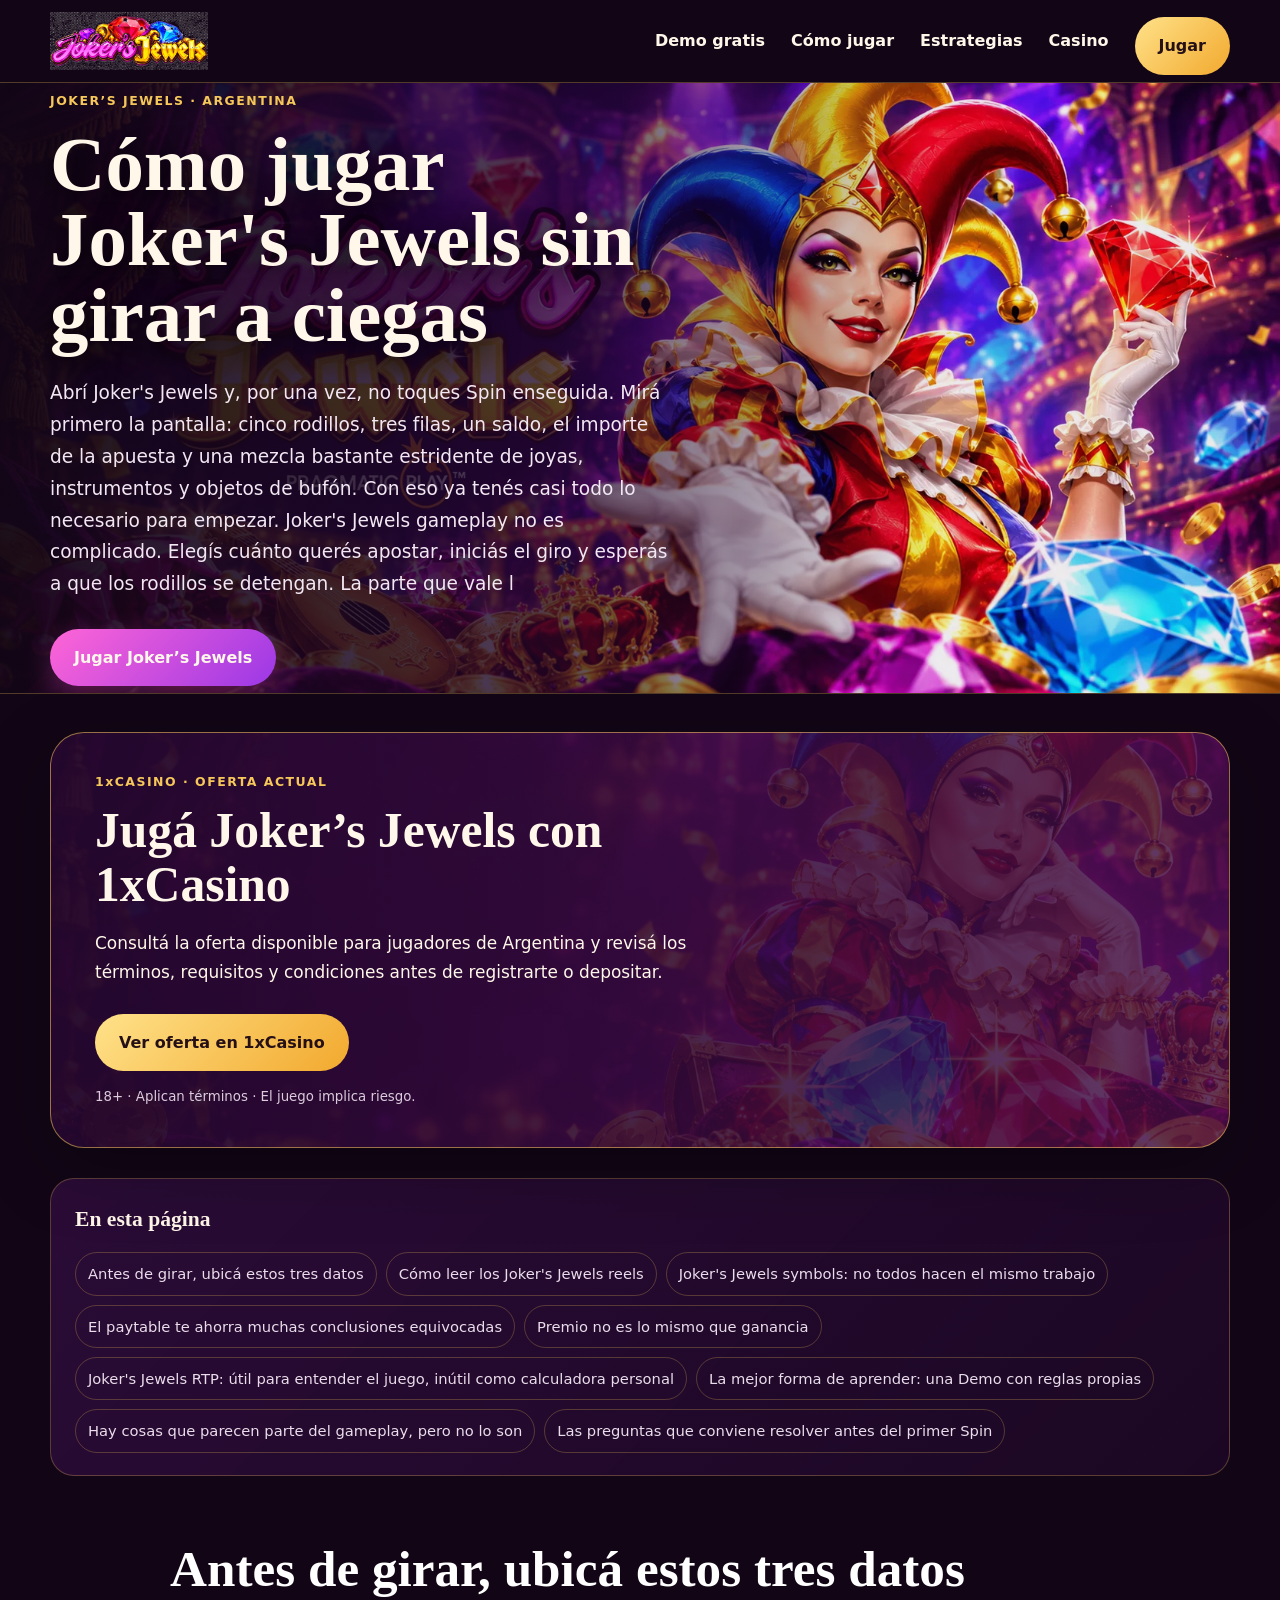
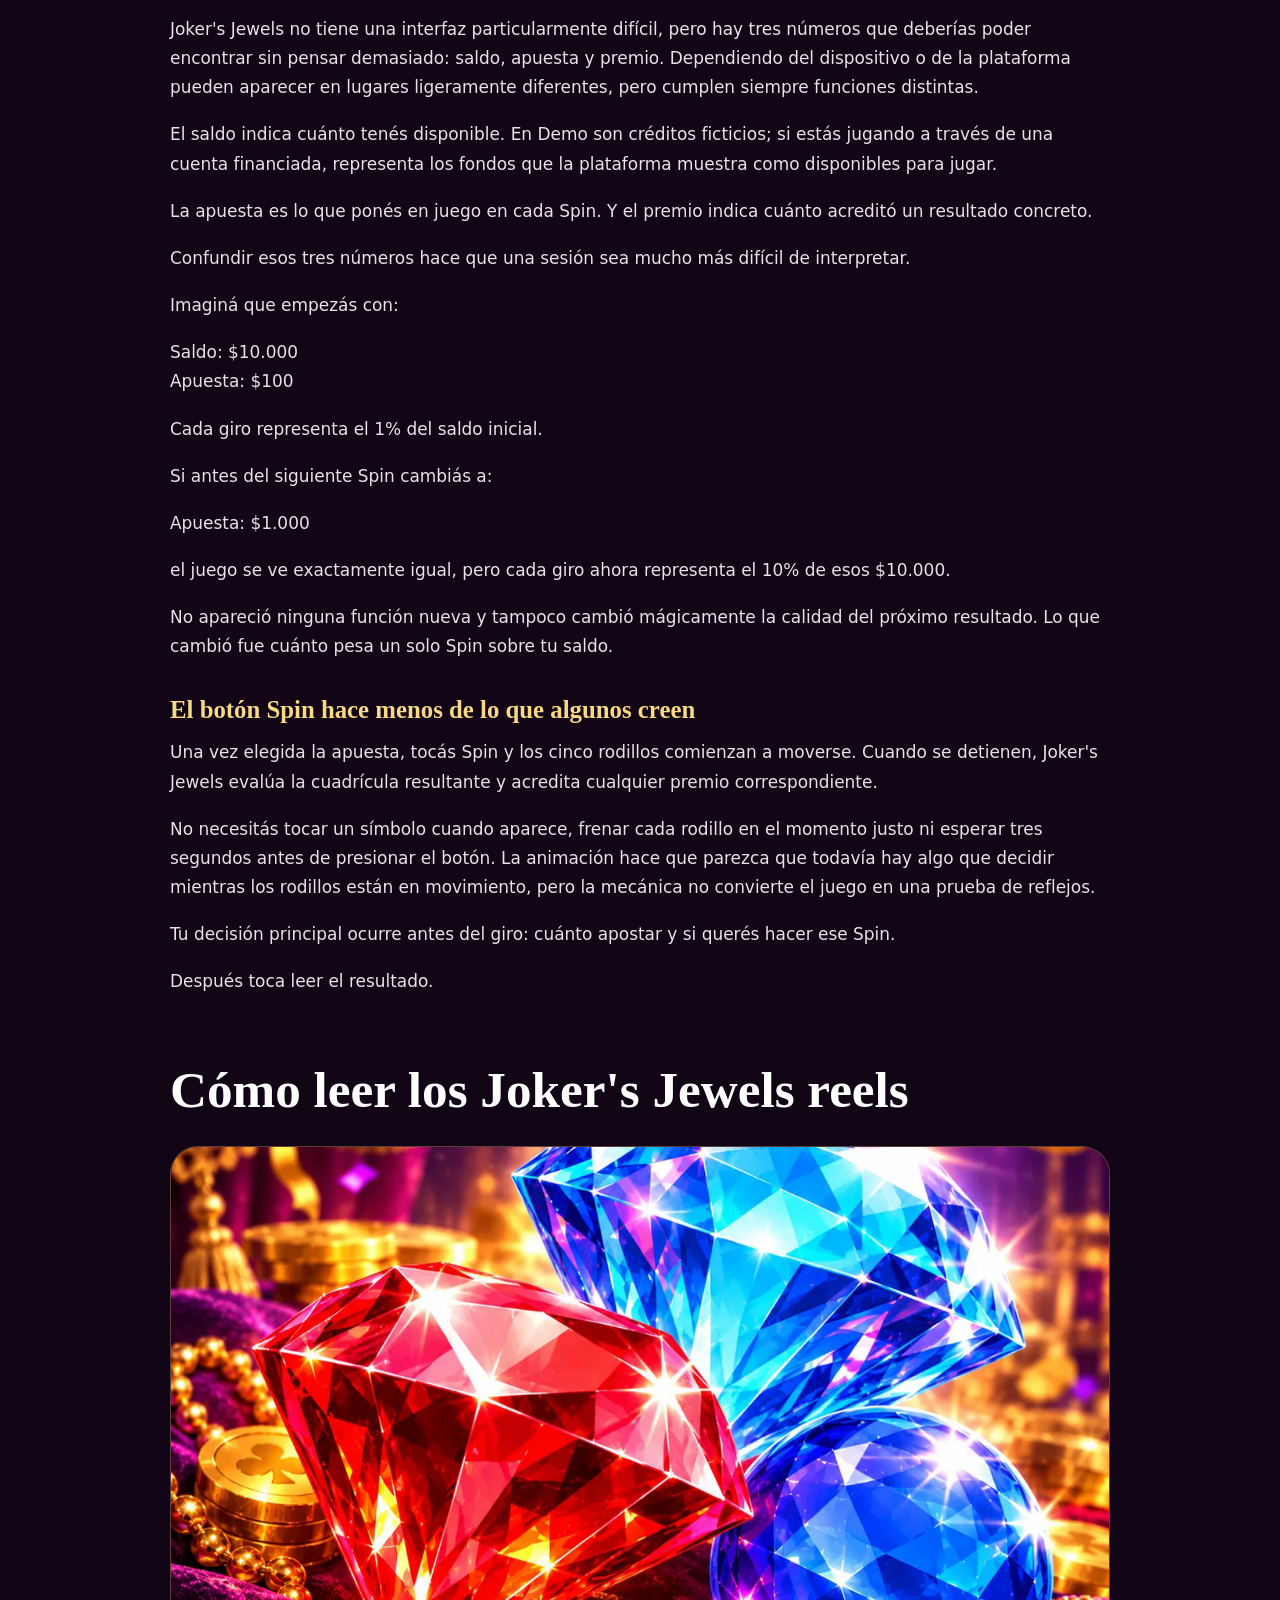
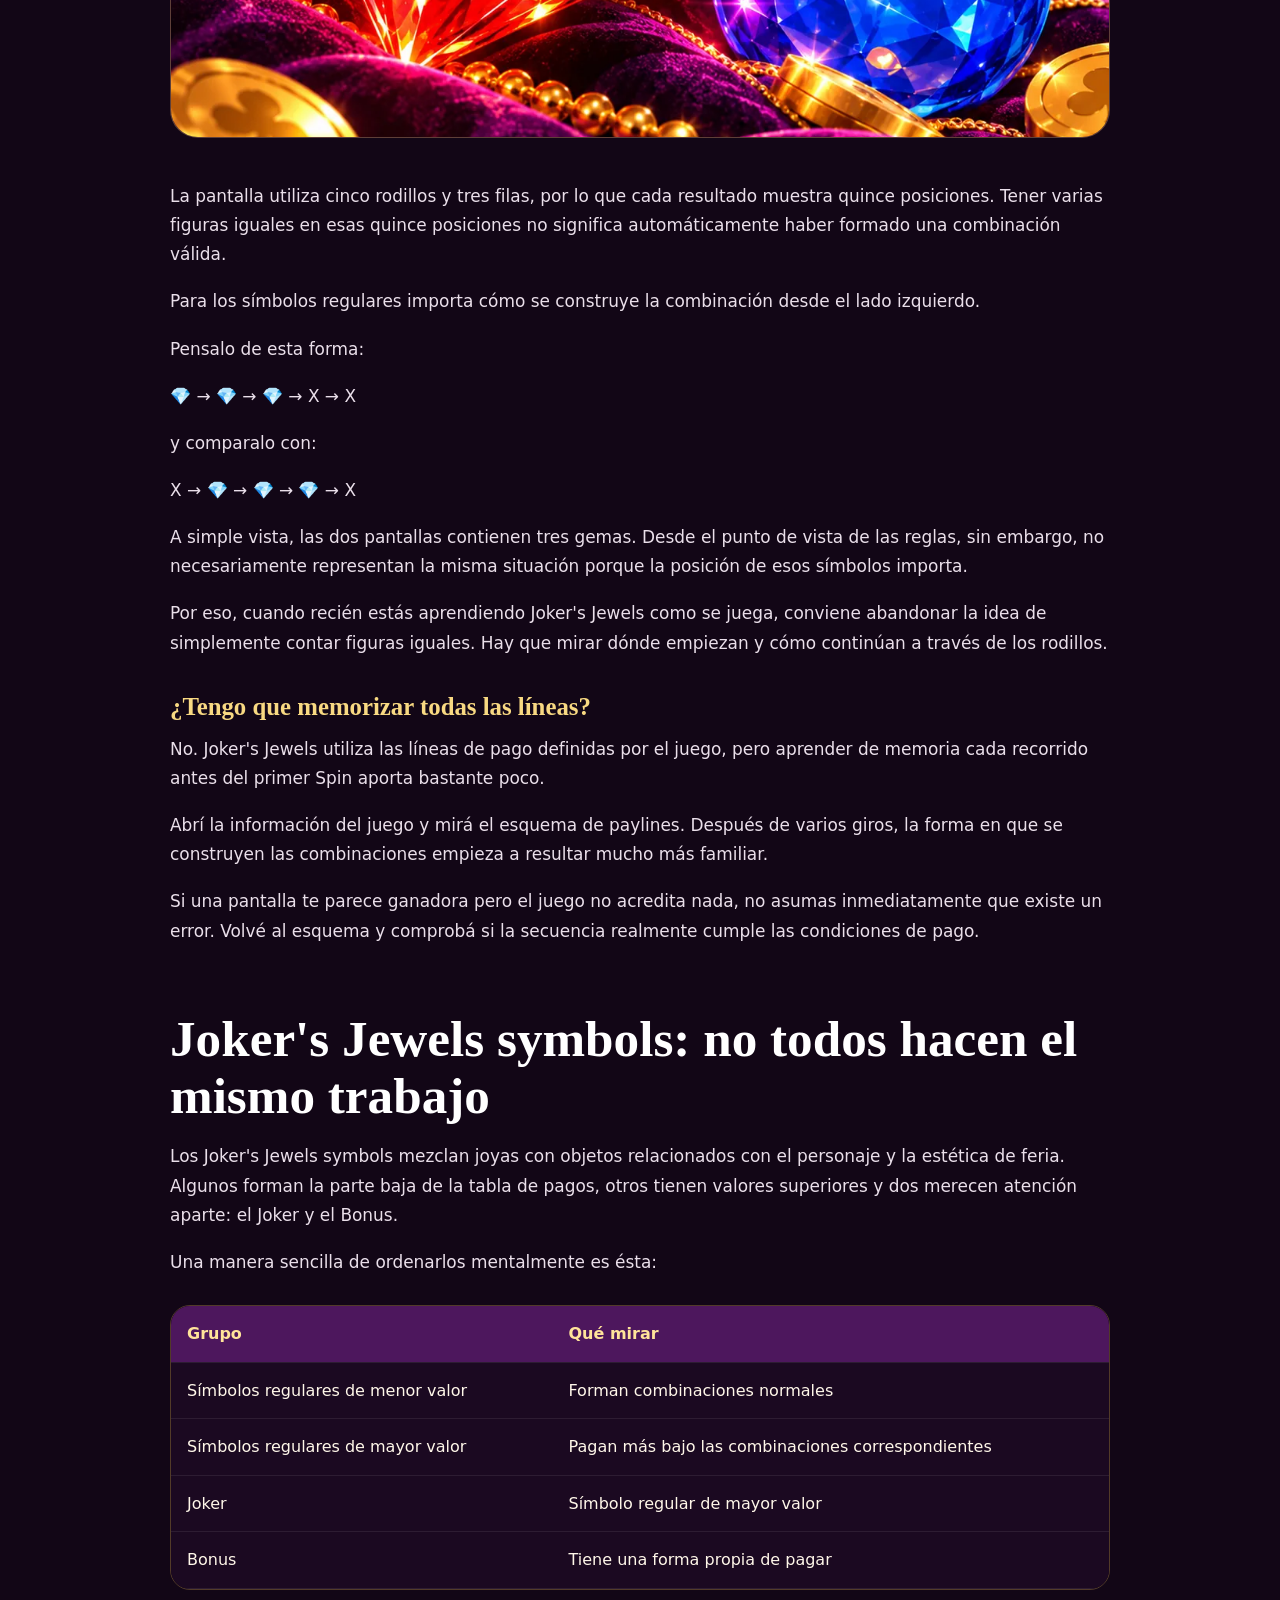
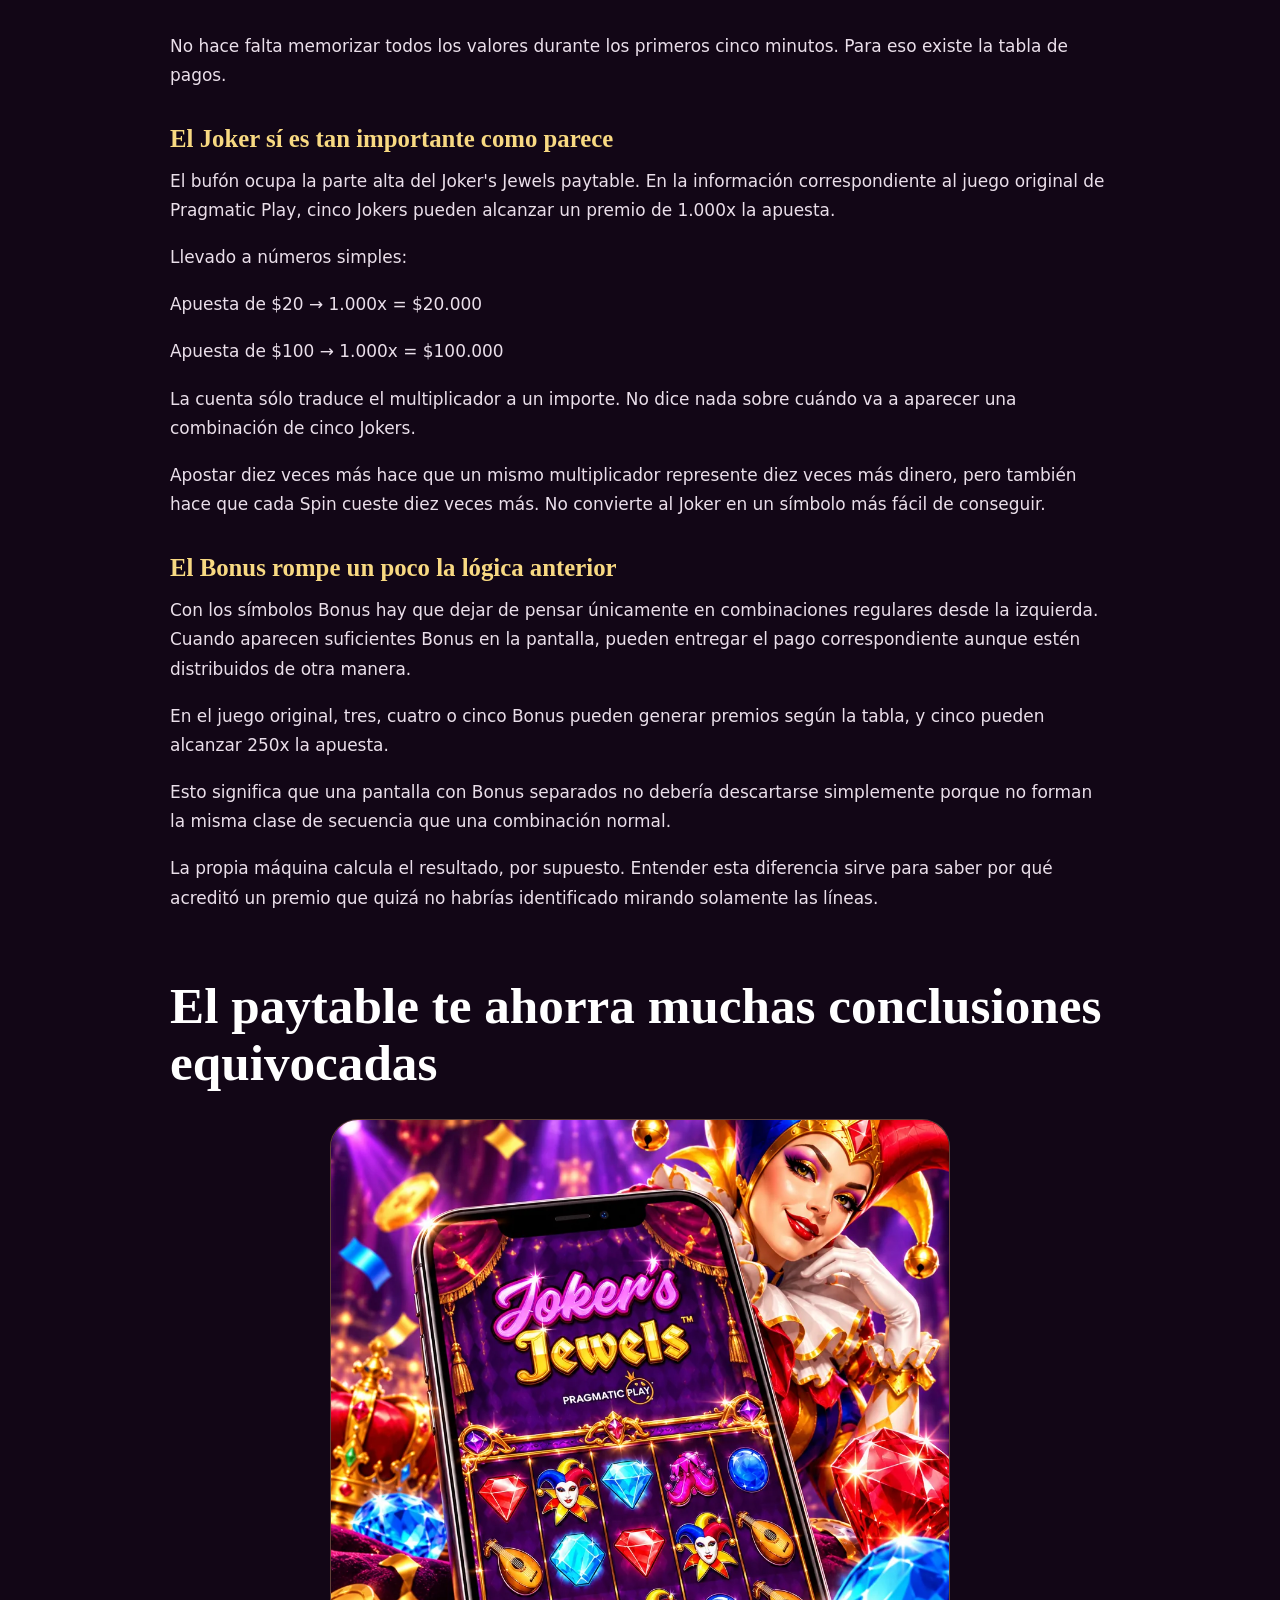
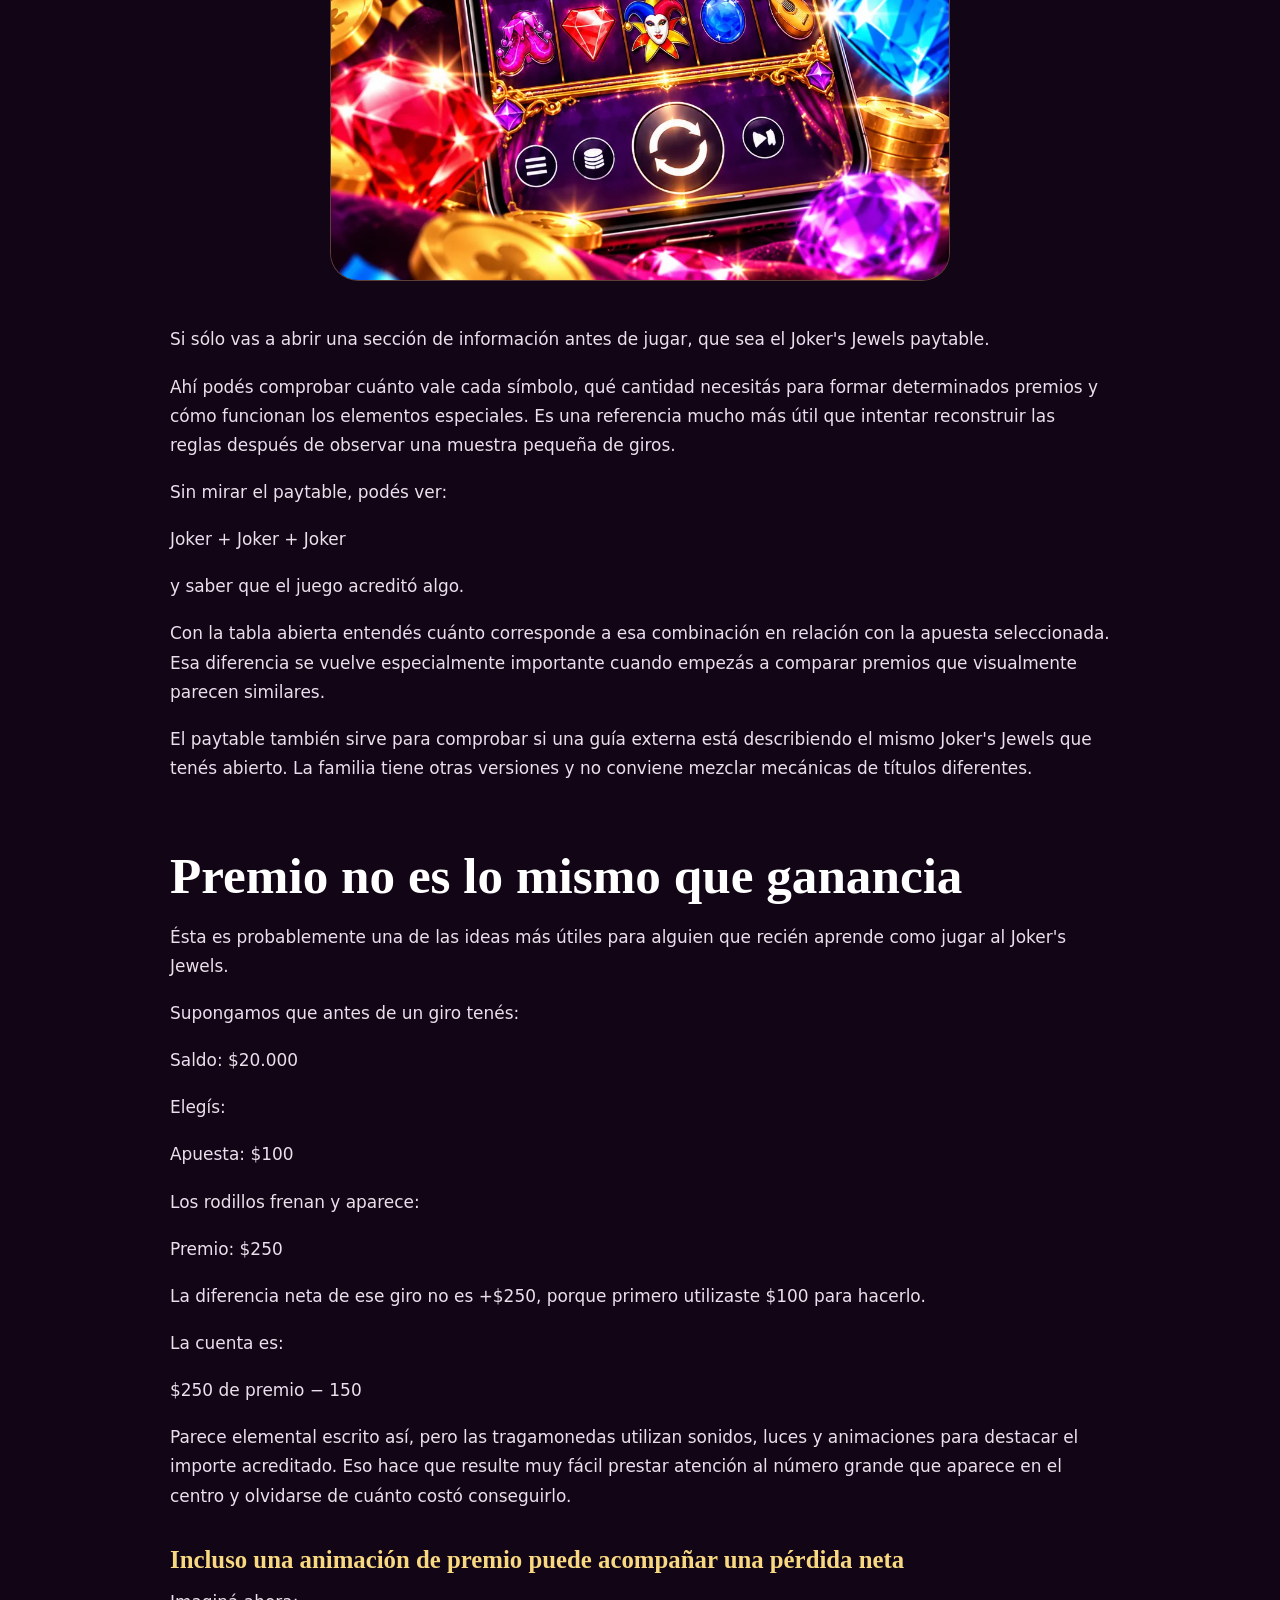
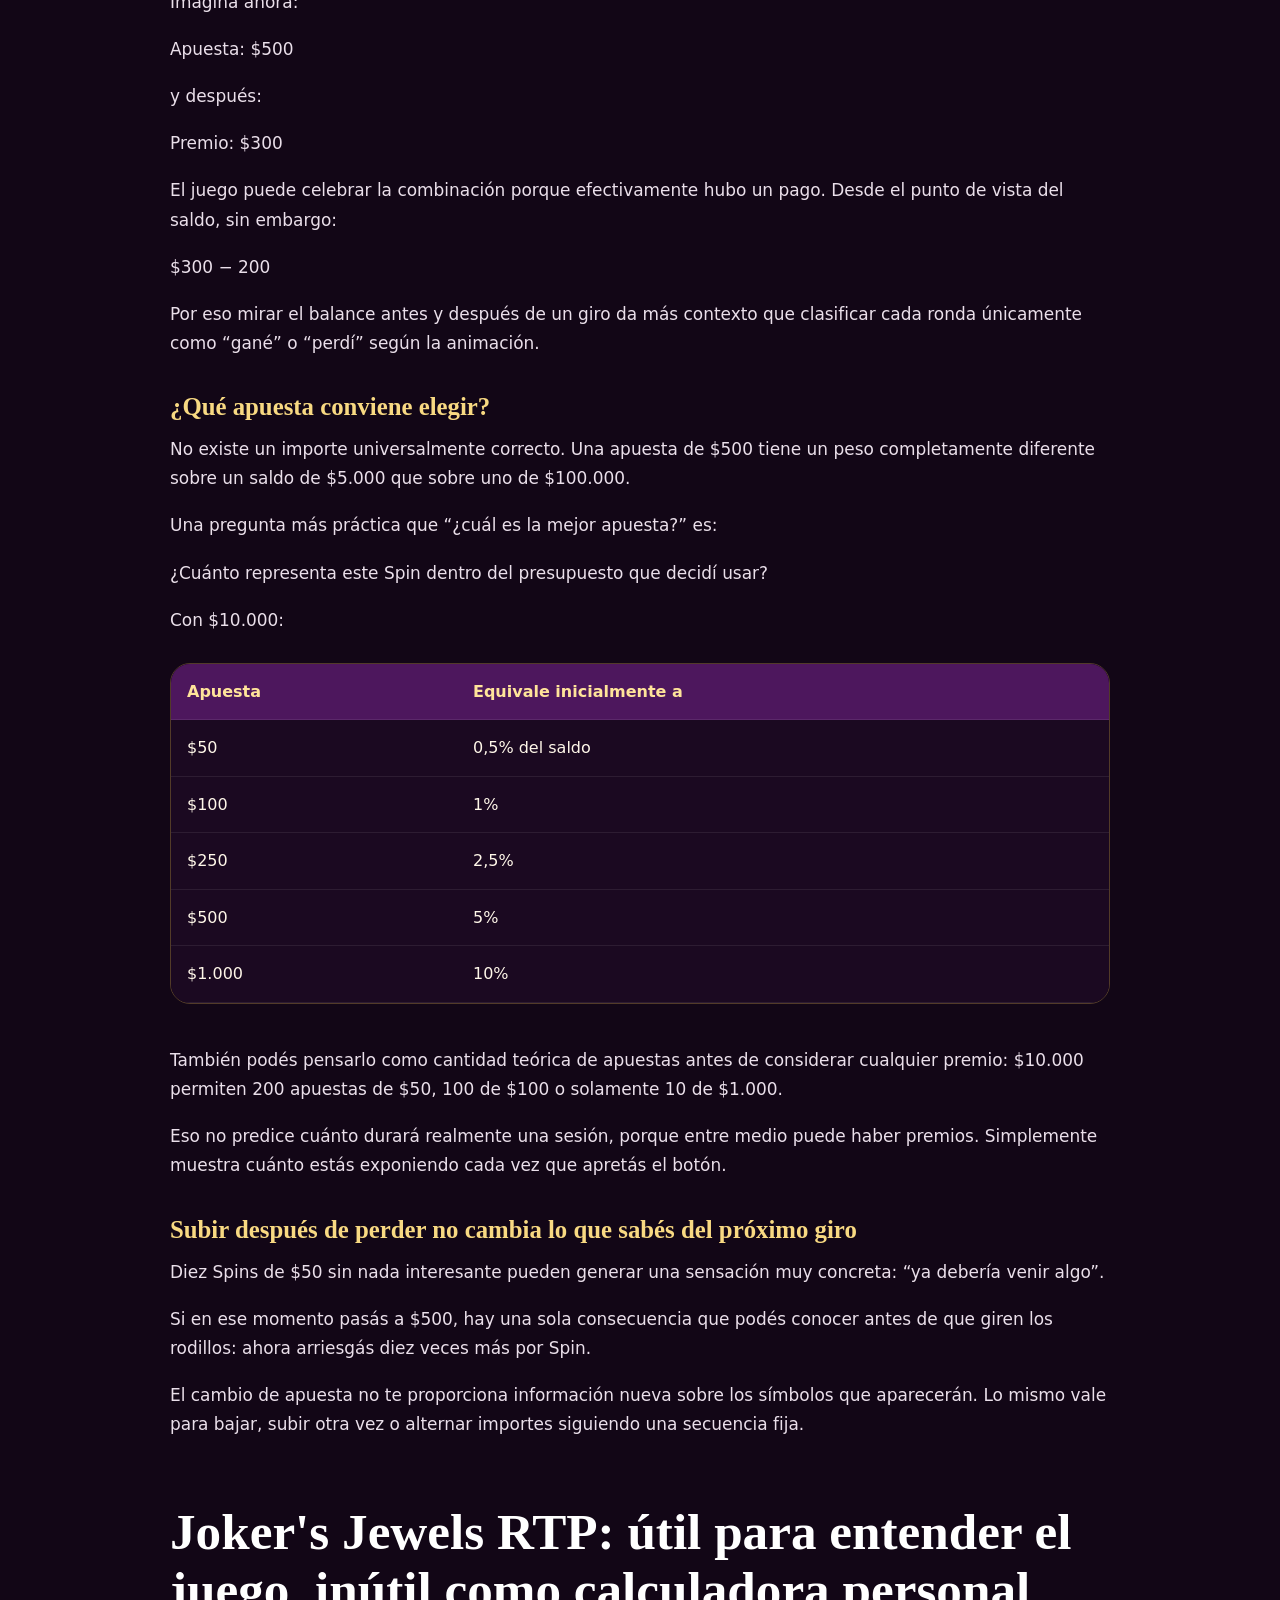
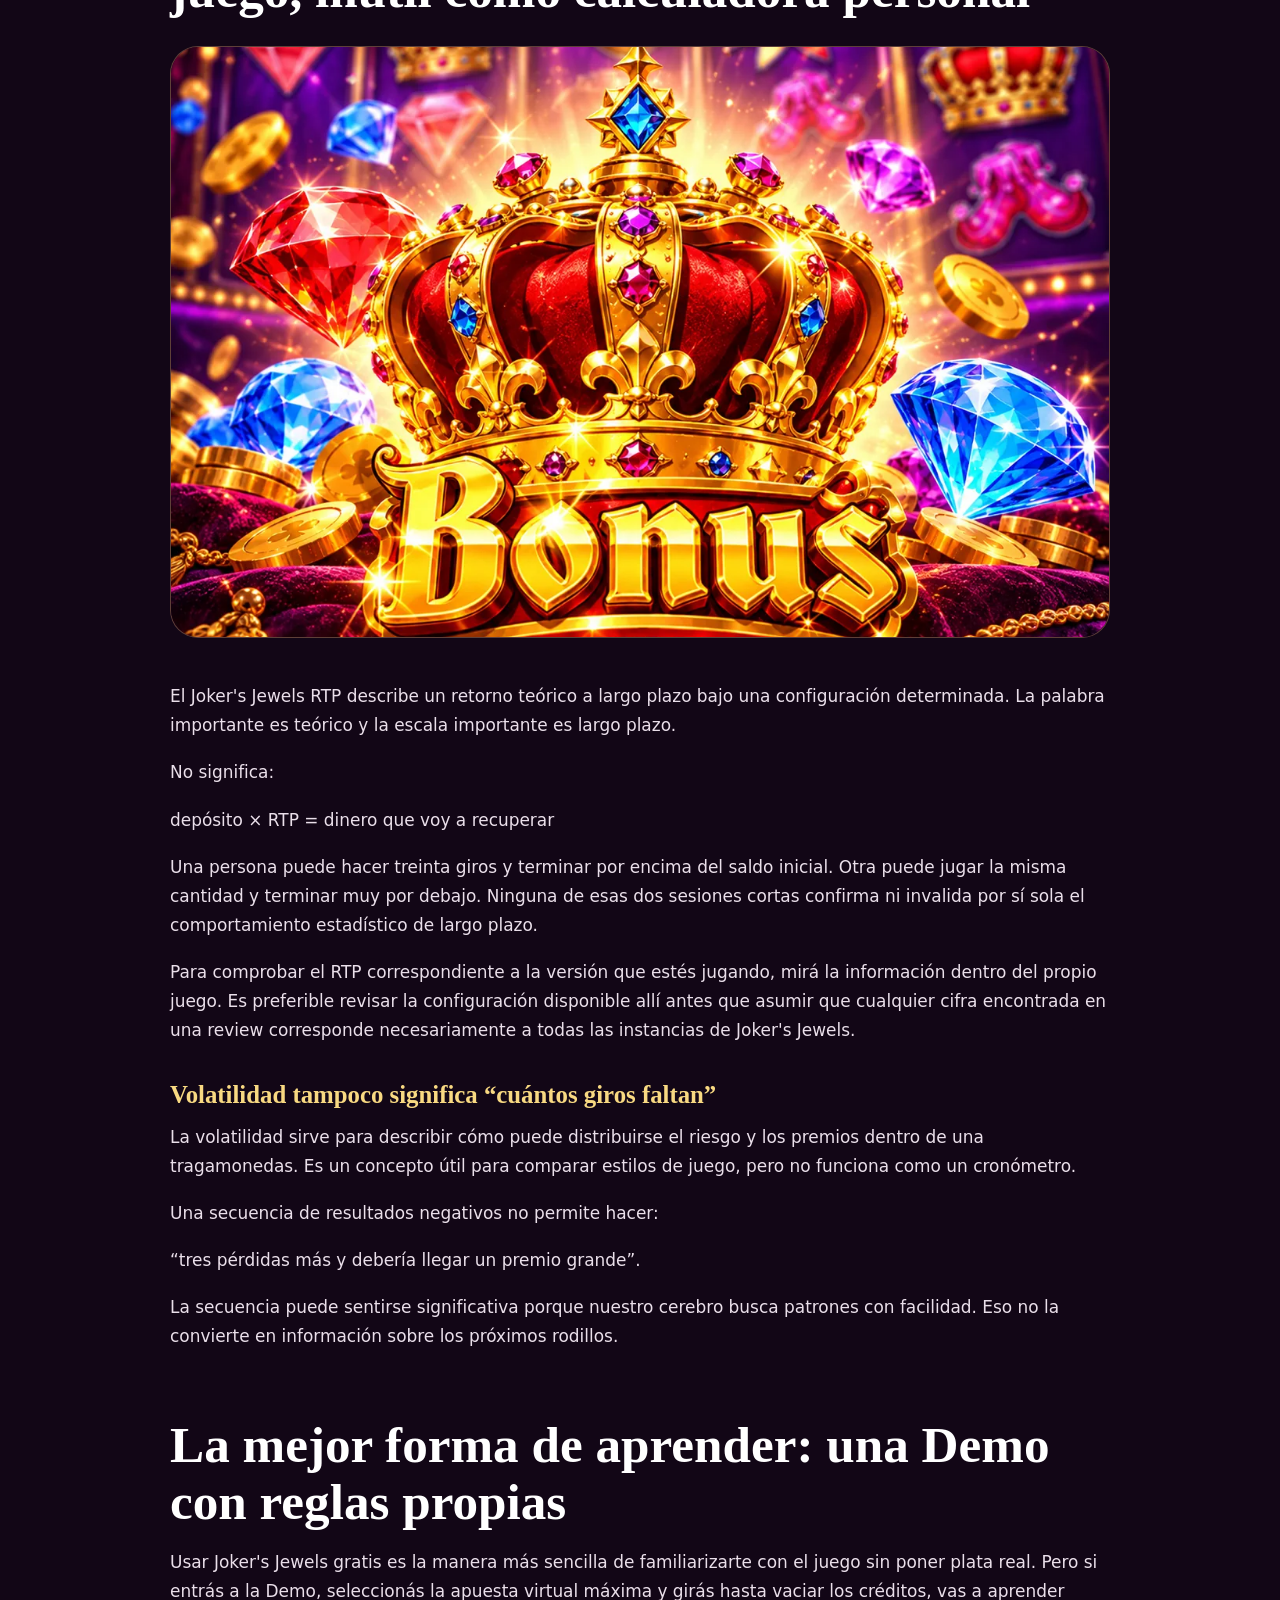
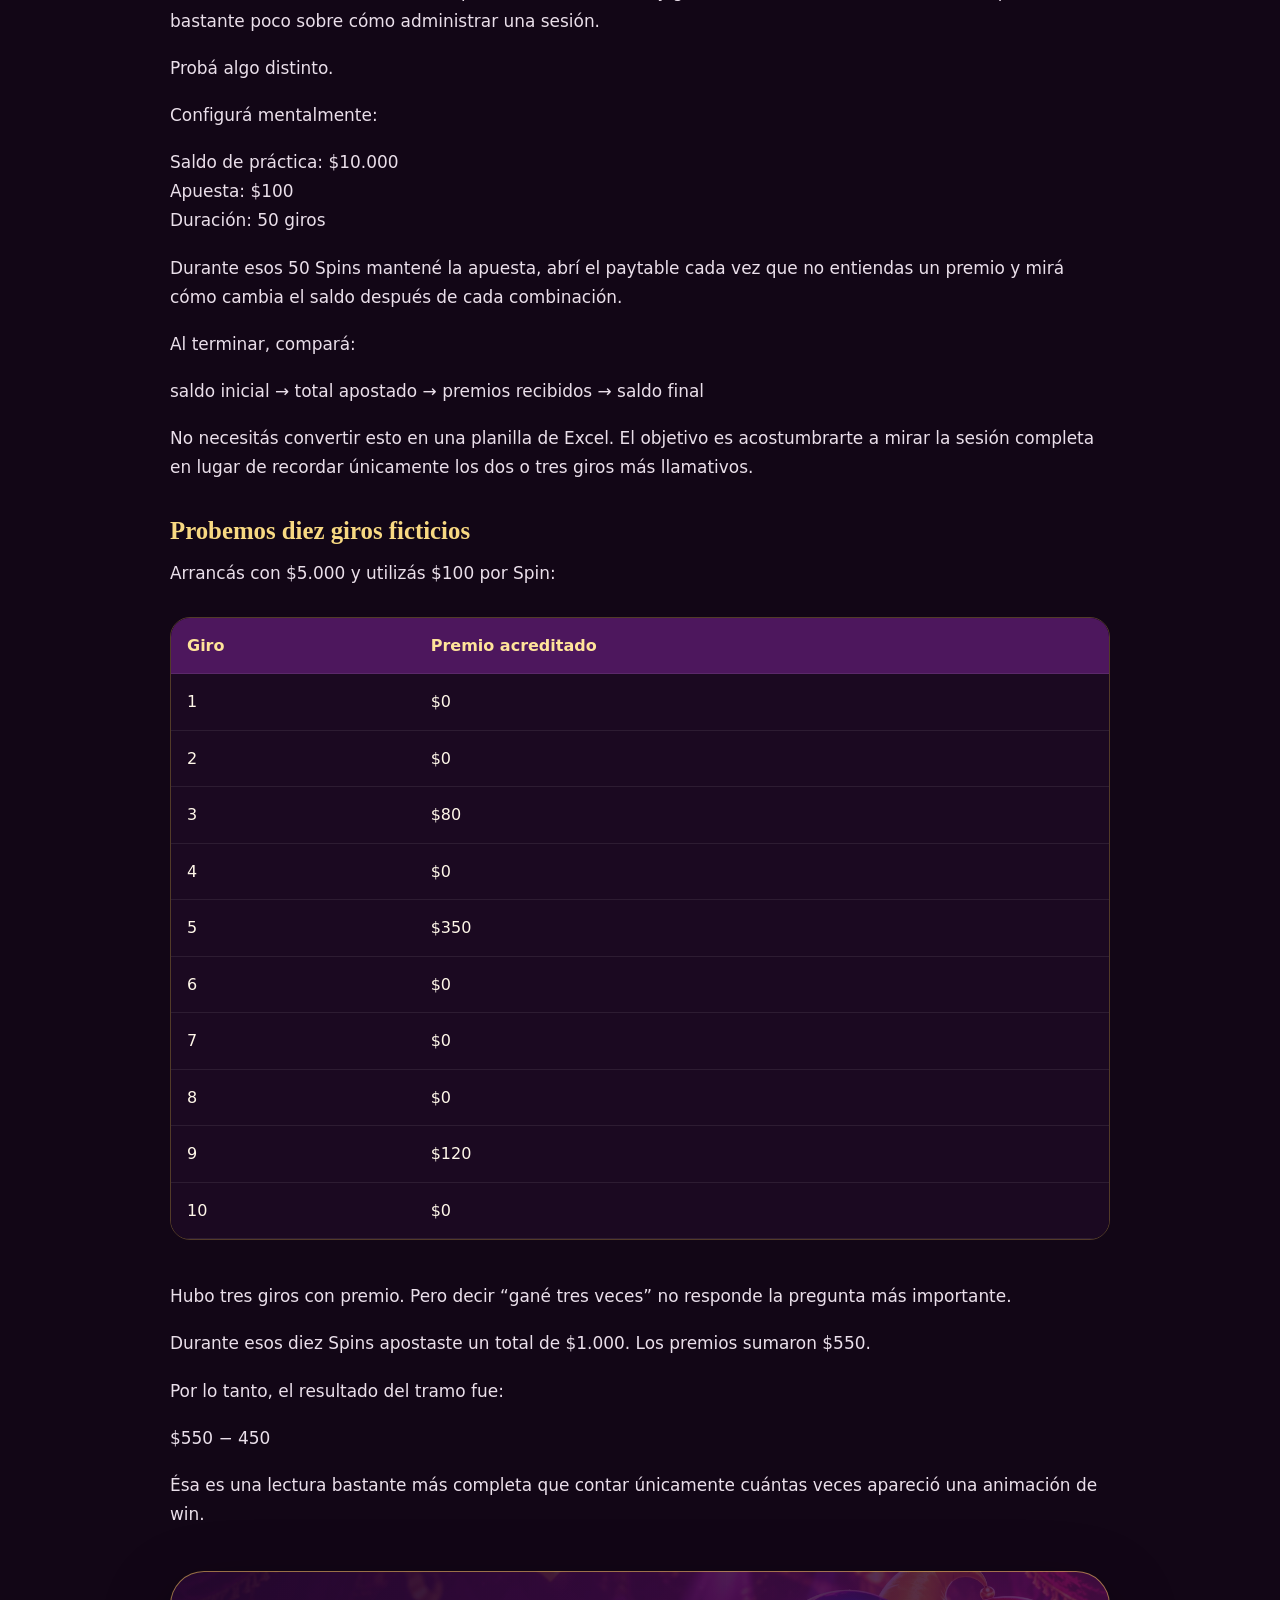
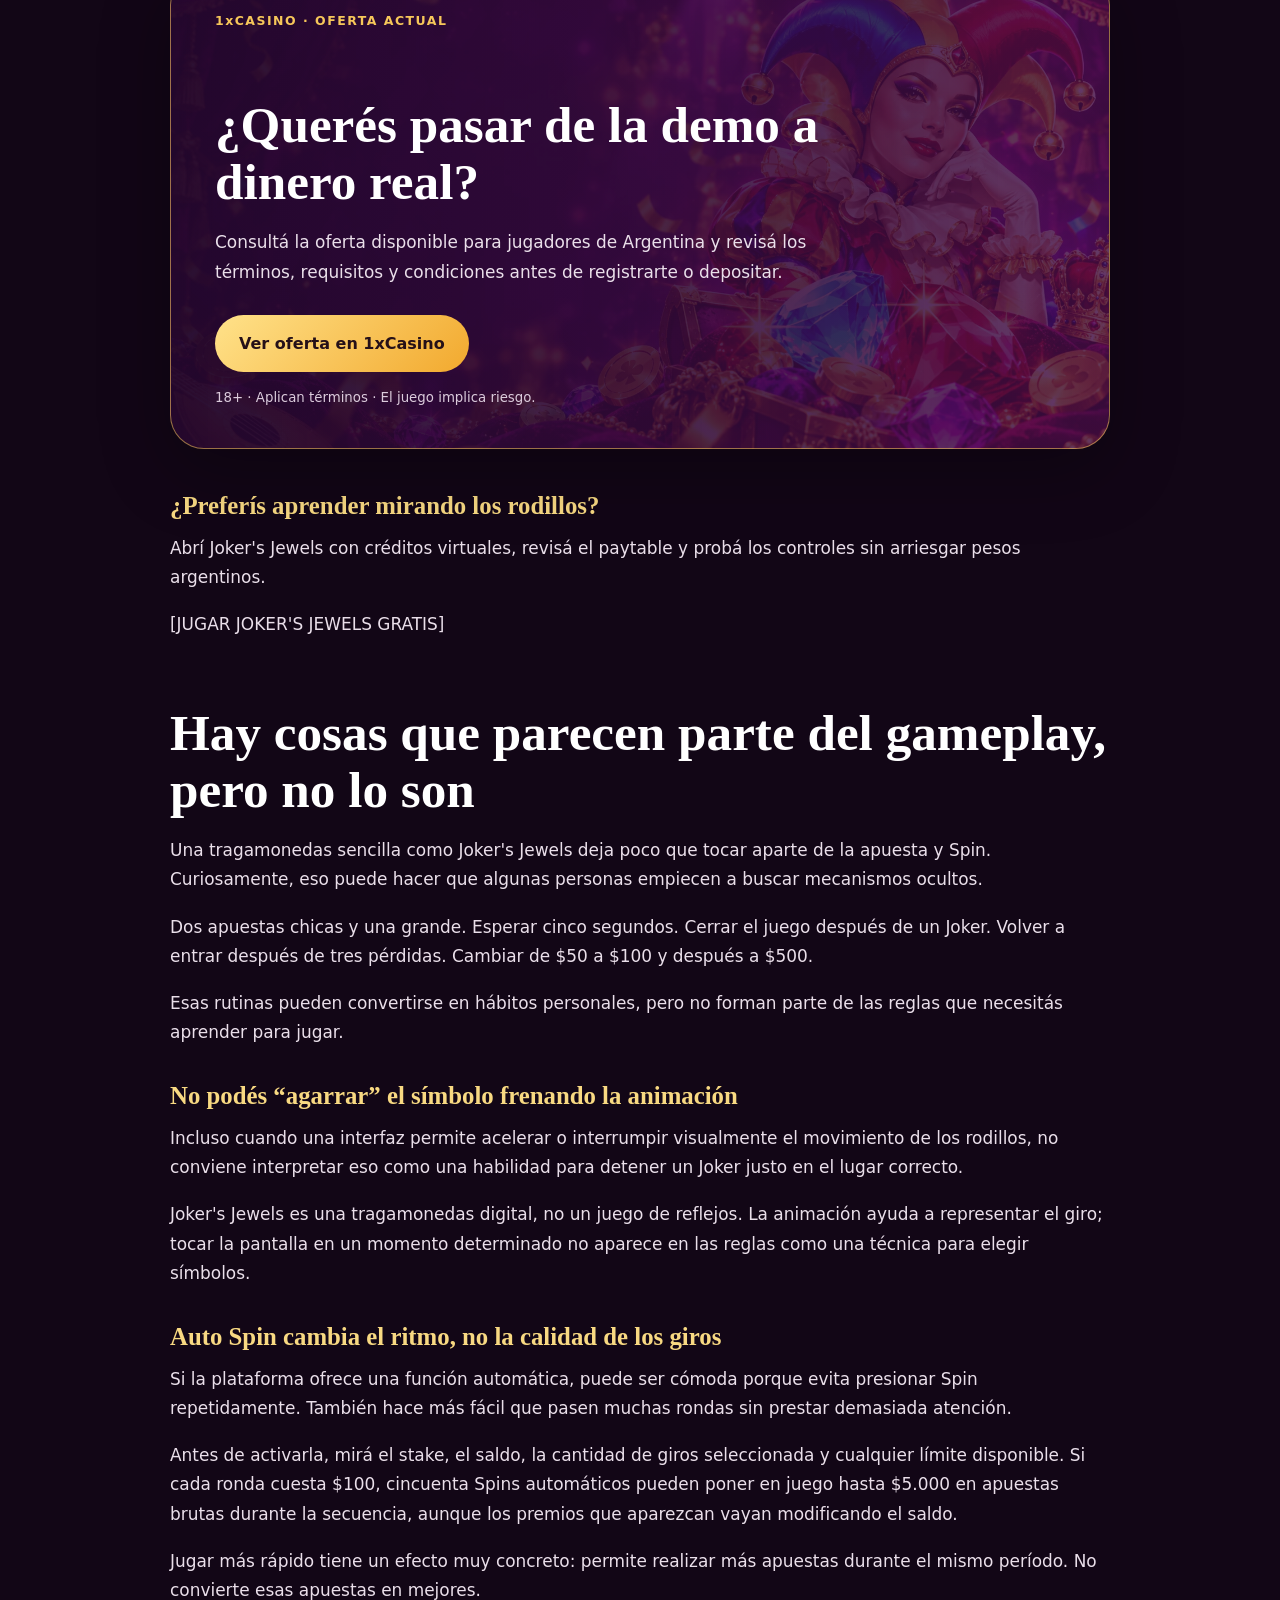
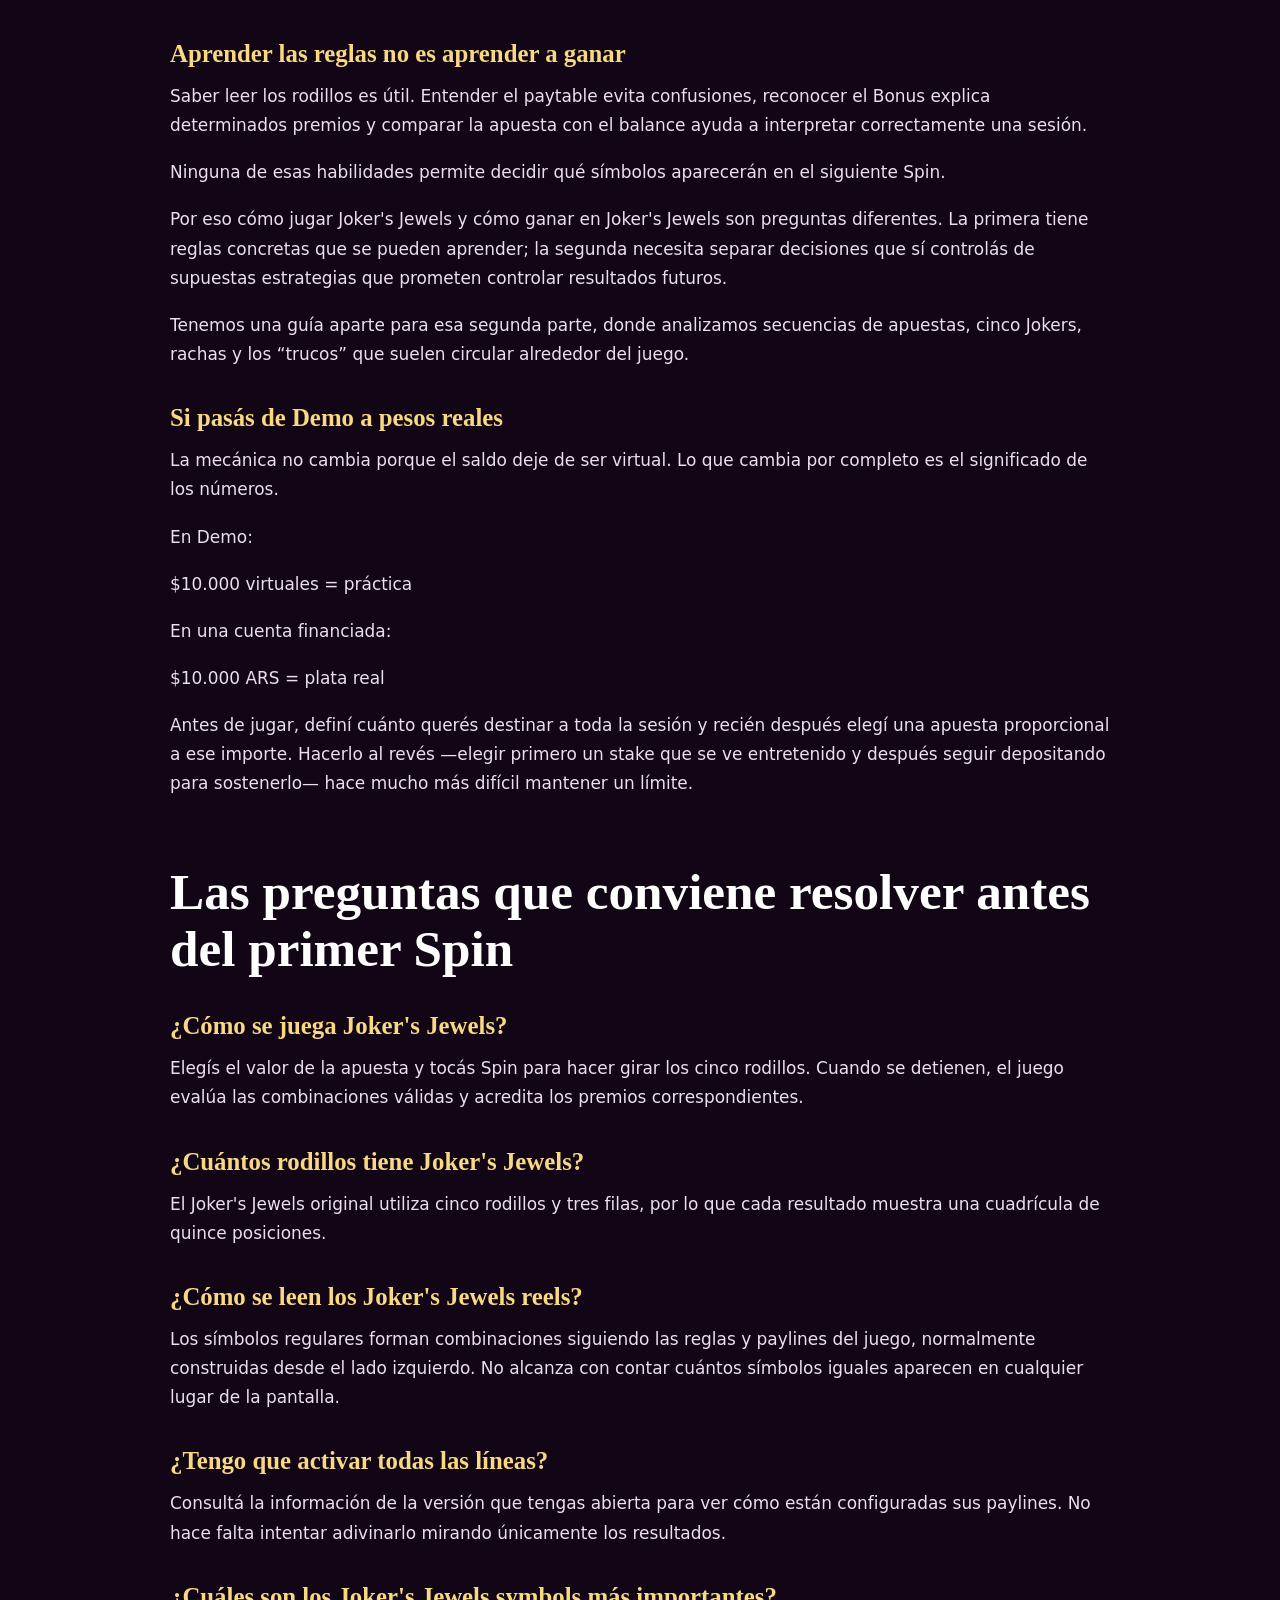
<file: como-jugar-jokers-jewels/index.html>
<!doctype html><html lang="es-AR"><head><meta charset="utf-8"><meta name="viewport" content="width=device-width,initial-scale=1"><meta name="google-site-verification" content="Fs4-Ph2XjR48LefxA6QLiTOmamhlOz1EhnEJeHv8Dwk" /><title>Cómo Jugar Joker&#x27;s Jewels: Reglas, Símbolos y Premios</title><meta name="description" content="Aprendé cómo jugar Joker&#x27;s Jewels: rodillos, símbolos, paytable, Joker, Bonus y apuestas. Una guía práctica del slot de Pragmatic Play."><link rel="canonical" href="https://richmondgrows.org/como-jugar-jokers-jewels/"><meta name="robots" content="index,follow"><meta property="og:type" content="website"><meta property="og:title" content="Cómo Jugar Joker&#x27;s Jewels: Reglas, Símbolos y Premios"><meta property="og:description" content="Aprendé cómo jugar Joker&#x27;s Jewels: rodillos, símbolos, paytable, Joker, Bonus y apuestas. Una guía práctica del slot de Pragmatic Play."><meta property="og:url" content="https://richmondgrows.org/como-jugar-jokers-jewels/"><meta property="og:image" content="https://richmondgrows.org/assets/img/hero.webp"><meta name="twitter:card" content="summary_large_image"><link rel="icon" href="/favicon.png"><link rel="stylesheet" href="/assets/css/site.css"><script type="application/ld+json">{"@context": "https://schema.org", "@type": "FAQPage", "mainEntity": [{"@type": "Question", "name": "¿Cómo se juega Joker's Jewels?", "acceptedAnswer": {"@type": "Answer", "text": "Elegís el valor de la apuesta y tocás Spin para hacer girar los cinco rodillos. Cuando se detienen, el juego evalúa las combinaciones válidas y acredita los premios correspondientes."}}, {"@type": "Question", "name": "¿Cuántos rodillos tiene Joker's Jewels?", "acceptedAnswer": {"@type": "Answer", "text": "El Joker's Jewels original utiliza cinco rodillos y tres filas, por lo que cada resultado muestra una cuadrícula de quince posiciones."}}, {"@type": "Question", "name": "¿Cómo se leen los Joker's Jewels reels?", "acceptedAnswer": {"@type": "Answer", "text": "Los símbolos regulares forman combinaciones siguiendo las reglas y paylines del juego, normalmente construidas desde el lado izquierdo. No alcanza con contar cuántos símbolos iguales aparecen en cualquier lugar de la pantalla."}}, {"@type": "Question", "name": "¿Tengo que activar todas las líneas?", "acceptedAnswer": {"@type": "Answer", "text": "Consultá la información de la versión que tengas abierta para ver cómo están configuradas sus paylines. No hace falta intentar adivinarlo mirando únicamente los resultados."}}, {"@type": "Question", "name": "¿Cuáles son los Joker's Jewels symbols más importantes?", "acceptedAnswer": {"@type": "Answer", "text": "El Joker merece especial atención porque es el símbolo regular de mayor valor, mientras que el Bonus funciona de manera distinta a las combinaciones normales. El resto de símbolos tiene sus valores definidos en el paytable."}}, {"@type": "Question", "name": "¿Cuánto puede pagar el Joker?", "acceptedAnswer": {"@type": "Answer", "text": "En la información del juego original utilizada para esta guía, una combinación de cinco Jokers puede alcanzar 1.000x la apuesta."}}, {"@type": "Question", "name": "¿Qué hace el Bonus?", "acceptedAnswer": {"@type": "Answer", "text": "Tres, cuatro o cinco Bonus pueden generar premios según la tabla del juego. Cinco símbolos Bonus pueden alcanzar hasta 250x la apuesta en el original."}}, {"@type": "Question", "name": "¿Dónde encuentro el Joker's Jewels paytable?", "acceptedAnswer": {"@type": "Answer", "text": "Abrí la sección de información dentro del juego. Ahí podés consultar los valores de los símbolos, las combinaciones y las reglas especiales correspondientes a la versión cargada."}}, {"@type": "Question", "name": "¿Qué significa Joker's Jewels RTP?", "acceptedAnswer": {"@type": "Answer", "text": "Es el retorno teórico del juego calculado a largo plazo para una configuración determinada. No indica cuánto dinero recuperará una persona después de una sesión o un depósito concreto."}}, {"@type": "Question", "name": "¿Un premio siempre significa que gané plata en ese giro?", "acceptedAnswer": {"@type": "Answer", "text": "No necesariamente. Si apostaste $500 y el juego acredita 200."}}, {"@type": "Question", "name": "¿Hay que tocar Spin en un momento específico?", "acceptedAnswer": {"@type": "Answer", "text": "No hay una regla del juego que indique que esperar determinado número de segundos antes de tocar Spin mejore el resultado."}}, {"@type": "Question", "name": "¿Puedo detener los rodillos para conseguir un Joker?", "acceptedAnswer": {"@type": "Answer", "text": "No deberías interpretar una función que acelera o corta visualmente la animación como una habilidad para seleccionar el símbolo que aparecerá en el resultado."}}, {"@type": "Question", "name": "¿Subir la apuesta después de perder mejora las posibilidades?", "acceptedAnswer": {"@type": "Answer", "text": "Lo que cambia con certeza es el importe que arriesgás en el siguiente giro. Una secuencia previa de pérdidas no permite saber qué combinación aparecerá después."}}, {"@type": "Question", "name": "¿Puedo aprender sin apostar dinero?", "acceptedAnswer": {"@type": "Answer", "text": "Sí. La versión Demo permite practicar Joker's Jewels gameplay utilizando créditos ficticios y es suficiente para aprender los controles, símbolos y paytable."}}, {"@type": "Question", "name": "¿Joker's Jewels funciona en celular?", "acceptedAnswer": {"@type": "Answer", "text": "Sí, cuando se accede mediante una plataforma compatible con el juego móvil. La interfaz puede adaptarse a una pantalla más pequeña sin cambiar las reglas básicas de los rodillos."}}, {"@type": "Question", "name": "¿Es una tragamonedas difícil de aprender?", "acceptedAnswer": {"@type": "Answer", "text": "No especialmente. El original tiene una estructura bastante más simple que muchas slots modernas, aunque entender correctamente las combinaciones y diferenciar premio de resultado neto requiere algo más que limitarse a tocar Spin."}}]}</script></head><body><header class="site-header"><div class="container header-inner"><a class="brand" href="/"><img src="/assets/img/logo.png" alt="Joker’s Jewels"></a><button class="menu-btn" aria-label="Abrir menú">Menú</button><nav class="nav"><a href="/jokers-jewels-gratis/">Demo gratis</a><a href="/como-jugar-jokers-jewels/">Cómo jugar</a><a href="/como-ganar-jokers-jewels/">Estrategias</a><a href="/jokers-jewels-casino/">Casino</a><a class="btn btn-gold" href="/play/">Jugar</a></nav></div></header><section class="hero"><div class="hero-bg"></div><div class="hero-inner"><div class="hero-copy"><span class="kicker">JOKER’S JEWELS · ARGENTINA</span><h1>Cómo jugar Joker&#x27;s Jewels sin girar a ciegas</h1><p>Abrí Joker&#x27;s Jewels y, por una vez, no toques Spin enseguida. Mirá primero la pantalla: cinco rodillos, tres filas, un saldo, el importe de la apuesta y una mezcla bastante estridente de joyas, instrumentos y objetos de bufón. Con eso ya tenés casi todo lo necesario para empezar. Joker&#x27;s Jewels gameplay no es complicado. Elegís cuánto querés apostar, iniciás el giro y esperás a que los rodillos se detengan. La parte que vale l</p><a class="btn btn-pink" href="/play/">Jugar Joker’s Jewels</a></div></div></section><section class="promo promo-main"><div class="promo-copy"><span class="eyebrow">1xCASINO · OFERTA ACTUAL</span><h2>Jugá Joker’s Jewels con 1xCasino</h2><p>Consultá la oferta disponible para jugadores de Argentina y revisá los términos, requisitos y condiciones antes de registrarte o depositar.</p><a class="btn btn-gold" href="/play/">Ver oferta en 1xCasino</a><small>18+ · Aplican términos · El juego implica riesgo.</small></div></section><nav class="toc" aria-label="En esta página"><div class="toc-title">En esta página</div><div class="toc-links"><a href="#controles">Antes de girar, ubicá estos tres datos</a><a href="#rodillos">Cómo leer los Joker&#x27;s Jewels reels</a><a href="#simbolos">Joker&#x27;s Jewels symbols: no todos hacen el mismo trabajo</a><a href="#paytable">El paytable te ahorra muchas conclusiones equivocadas</a><a href="#apuestas">Premio no es lo mismo que ganancia</a><a href="#rtp">Joker&#x27;s Jewels RTP: útil para entender el juego, inútil como calculadora personal</a><a href="#practica">La mejor forma de aprender: una Demo con reglas propias</a><a href="#errores">Hay cosas que parecen parte del gameplay, pero no lo son</a><a href="#preguntas">Las preguntas que conviene resolver antes del primer Spin</a></div></nav><main class="article"><h2 id="controles">Antes de girar, ubicá estos tres datos</h2><p>Joker&#x27;s Jewels no tiene una interfaz particularmente difícil, pero hay tres números que deberías poder encontrar sin pensar demasiado: saldo, apuesta y premio. Dependiendo del dispositivo o de la plataforma pueden aparecer en lugares ligeramente diferentes, pero cumplen siempre funciones distintas.</p><p>El saldo indica cuánto tenés disponible. En Demo son créditos ficticios; si estás jugando a través de una cuenta financiada, representa los fondos que la plataforma muestra como disponibles para jugar.</p><p>La apuesta es lo que ponés en juego en cada Spin. Y el premio indica cuánto acreditó un resultado concreto.</p><p>Confundir esos tres números hace que una sesión sea mucho más difícil de interpretar.</p><p>Imaginá que empezás con:</p><p>Saldo: $10.000<br>Apuesta: $100</p><p>Cada giro representa el 1% del saldo inicial.</p><p>Si antes del siguiente Spin cambiás a:</p><p>Apuesta: $1.000</p><p>el juego se ve exactamente igual, pero cada giro ahora representa el 10% de esos $10.000.</p><p>No apareció ninguna función nueva y tampoco cambió mágicamente la calidad del próximo resultado. Lo que cambió fue cuánto pesa un solo Spin sobre tu saldo.</p><h3>El botón Spin hace menos de lo que algunos creen</h3><p>Una vez elegida la apuesta, tocás Spin y los cinco rodillos comienzan a moverse. Cuando se detienen, Joker&#x27;s Jewels evalúa la cuadrícula resultante y acredita cualquier premio correspondiente.</p><p>No necesitás tocar un símbolo cuando aparece, frenar cada rodillo en el momento justo ni esperar tres segundos antes de presionar el botón. La animación hace que parezca que todavía hay algo que decidir mientras los rodillos están en movimiento, pero la mecánica no convierte el juego en una prueba de reflejos.</p><p>Tu decisión principal ocurre antes del giro: cuánto apostar y si querés hacer ese Spin.</p><p>Después toca leer el resultado.</p><h2 id="rodillos">Cómo leer los Joker&#x27;s Jewels reels</h2><figure class="feature-image"><img src="/assets/img/jewels.webp" alt="Joyas y símbolos de Joker’s Jewels" loading="lazy"></figure><p>La pantalla utiliza cinco rodillos y tres filas, por lo que cada resultado muestra quince posiciones. Tener varias figuras iguales en esas quince posiciones no significa automáticamente haber formado una combinación válida.</p><p>Para los símbolos regulares importa cómo se construye la combinación desde el lado izquierdo.</p><p>Pensalo de esta forma:</p><p>💎 → 💎 → 💎 → X → X</p><p>y comparalo con:</p><p>X → 💎 → 💎 → 💎 → X</p><p>A simple vista, las dos pantallas contienen tres gemas. Desde el punto de vista de las reglas, sin embargo, no necesariamente representan la misma situación porque la posición de esos símbolos importa.</p><p>Por eso, cuando recién estás aprendiendo Joker&#x27;s Jewels como se juega, conviene abandonar la idea de simplemente contar figuras iguales. Hay que mirar dónde empiezan y cómo continúan a través de los rodillos.</p><h3>¿Tengo que memorizar todas las líneas?</h3><p>No. Joker&#x27;s Jewels utiliza las líneas de pago definidas por el juego, pero aprender de memoria cada recorrido antes del primer Spin aporta bastante poco.</p><p>Abrí la información del juego y mirá el esquema de paylines. Después de varios giros, la forma en que se construyen las combinaciones empieza a resultar mucho más familiar.</p><p>Si una pantalla te parece ganadora pero el juego no acredita nada, no asumas inmediatamente que existe un error. Volvé al esquema y comprobá si la secuencia realmente cumple las condiciones de pago.</p><h2 id="simbolos">Joker&#x27;s Jewels symbols: no todos hacen el mismo trabajo</h2><p>Los Joker&#x27;s Jewels symbols mezclan joyas con objetos relacionados con el personaje y la estética de feria. Algunos forman la parte baja de la tabla de pagos, otros tienen valores superiores y dos merecen atención aparte: el Joker y el Bonus.</p><p>Una manera sencilla de ordenarlos mentalmente es ésta:</p><div class="table-wrap"><table><tr><th>Grupo</th><th>Qué mirar</th></tr><tr><td>Símbolos regulares de menor valor</td><td>Forman combinaciones normales</td></tr><tr><td>Símbolos regulares de mayor valor</td><td>Pagan más bajo las combinaciones correspondientes</td></tr><tr><td>Joker</td><td>Símbolo regular de mayor valor</td></tr><tr><td>Bonus</td><td>Tiene una forma propia de pagar</td></tr></table></div><p>No hace falta memorizar todos los valores durante los primeros cinco minutos. Para eso existe la tabla de pagos.</p><h3>El Joker sí es tan importante como parece</h3><p>El bufón ocupa la parte alta del Joker&#x27;s Jewels paytable. En la información correspondiente al juego original de Pragmatic Play, cinco Jokers pueden alcanzar un premio de 1.000x la apuesta.</p><p>Llevado a números simples:</p><p>Apuesta de $20 → 1.000x = $20.000</p><p>Apuesta de $100 → 1.000x = $100.000</p><p>La cuenta sólo traduce el multiplicador a un importe. No dice nada sobre cuándo va a aparecer una combinación de cinco Jokers.</p><p>Apostar diez veces más hace que un mismo multiplicador represente diez veces más dinero, pero también hace que cada Spin cueste diez veces más. No convierte al Joker en un símbolo más fácil de conseguir.</p><h3>El Bonus rompe un poco la lógica anterior</h3><p>Con los símbolos Bonus hay que dejar de pensar únicamente en combinaciones regulares desde la izquierda. Cuando aparecen suficientes Bonus en la pantalla, pueden entregar el pago correspondiente aunque estén distribuidos de otra manera.</p><p>En el juego original, tres, cuatro o cinco Bonus pueden generar premios según la tabla, y cinco pueden alcanzar 250x la apuesta.</p><p>Esto significa que una pantalla con Bonus separados no debería descartarse simplemente porque no forman la misma clase de secuencia que una combinación normal.</p><p>La propia máquina calcula el resultado, por supuesto. Entender esta diferencia sirve para saber por qué acreditó un premio que quizá no habrías identificado mirando solamente las líneas.</p><h2 id="paytable">El paytable te ahorra muchas conclusiones equivocadas</h2><figure class="feature-image portrait"><img src="/assets/img/mobile.webp" alt="Joker’s Jewels en celular" loading="lazy"></figure><p>Si sólo vas a abrir una sección de información antes de jugar, que sea el Joker&#x27;s Jewels paytable.</p><p>Ahí podés comprobar cuánto vale cada símbolo, qué cantidad necesitás para formar determinados premios y cómo funcionan los elementos especiales. Es una referencia mucho más útil que intentar reconstruir las reglas después de observar una muestra pequeña de giros.</p><p>Sin mirar el paytable, podés ver:</p><p>Joker + Joker + Joker</p><p>y saber que el juego acreditó algo.</p><p>Con la tabla abierta entendés cuánto corresponde a esa combinación en relación con la apuesta seleccionada. Esa diferencia se vuelve especialmente importante cuando empezás a comparar premios que visualmente parecen similares.</p><p>El paytable también sirve para comprobar si una guía externa está describiendo el mismo Joker&#x27;s Jewels que tenés abierto. La familia tiene otras versiones y no conviene mezclar mecánicas de títulos diferentes.</p><h2 id="apuestas">Premio no es lo mismo que ganancia</h2><p>Ésta es probablemente una de las ideas más útiles para alguien que recién aprende como jugar al Joker&#x27;s Jewels.</p><p>Supongamos que antes de un giro tenés:</p><p>Saldo: $20.000</p><p>Elegís:</p><p>Apuesta: $100</p><p>Los rodillos frenan y aparece:</p><p>Premio: $250</p><p>La diferencia neta de ese giro no es +$250, porque primero utilizaste $100 para hacerlo.</p><p>La cuenta es:</p><p>$250 de premio − 150</p><p>Parece elemental escrito así, pero las tragamonedas utilizan sonidos, luces y animaciones para destacar el importe acreditado. Eso hace que resulte muy fácil prestar atención al número grande que aparece en el centro y olvidarse de cuánto costó conseguirlo.</p><h3>Incluso una animación de premio puede acompañar una pérdida neta</h3><p>Imaginá ahora:</p><p>Apuesta: $500</p><p>y después:</p><p>Premio: $300</p><p>El juego puede celebrar la combinación porque efectivamente hubo un pago. Desde el punto de vista del saldo, sin embargo:</p><p>$300 − 200</p><p>Por eso mirar el balance antes y después de un giro da más contexto que clasificar cada ronda únicamente como “gané” o “perdí” según la animación.</p><h3>¿Qué apuesta conviene elegir?</h3><p>No existe un importe universalmente correcto. Una apuesta de $500 tiene un peso completamente diferente sobre un saldo de $5.000 que sobre uno de $100.000.</p><p>Una pregunta más práctica que “¿cuál es la mejor apuesta?” es:</p><p>¿Cuánto representa este Spin dentro del presupuesto que decidí usar?</p><p>Con $10.000:</p><div class="table-wrap"><table><tr><th>Apuesta</th><th>Equivale inicialmente a</th></tr><tr><td>$50</td><td>0,5% del saldo</td></tr><tr><td>$100</td><td>1%</td></tr><tr><td>$250</td><td>2,5%</td></tr><tr><td>$500</td><td>5%</td></tr><tr><td>$1.000</td><td>10%</td></tr></table></div><p>También podés pensarlo como cantidad teórica de apuestas antes de considerar cualquier premio: $10.000 permiten 200 apuestas de $50, 100 de $100 o solamente 10 de $1.000.</p><p>Eso no predice cuánto durará realmente una sesión, porque entre medio puede haber premios. Simplemente muestra cuánto estás exponiendo cada vez que apretás el botón.</p><h3>Subir después de perder no cambia lo que sabés del próximo giro</h3><p>Diez Spins de $50 sin nada interesante pueden generar una sensación muy concreta: “ya debería venir algo”.</p><p>Si en ese momento pasás a $500, hay una sola consecuencia que podés conocer antes de que giren los rodillos: ahora arriesgás diez veces más por Spin.</p><p>El cambio de apuesta no te proporciona información nueva sobre los símbolos que aparecerán. Lo mismo vale para bajar, subir otra vez o alternar importes siguiendo una secuencia fija.</p><h2 id="rtp">Joker&#x27;s Jewels RTP: útil para entender el juego, inútil como calculadora personal</h2><figure class="feature-image"><img src="/assets/img/bonus.webp" alt="Bonus de Joker’s Jewels" loading="lazy"></figure><p>El Joker&#x27;s Jewels RTP describe un retorno teórico a largo plazo bajo una configuración determinada. La palabra importante es teórico y la escala importante es largo plazo.</p><p>No significa:</p><p>depósito × RTP = dinero que voy a recuperar</p><p>Una persona puede hacer treinta giros y terminar por encima del saldo inicial. Otra puede jugar la misma cantidad y terminar muy por debajo. Ninguna de esas dos sesiones cortas confirma ni invalida por sí sola el comportamiento estadístico de largo plazo.</p><p>Para comprobar el RTP correspondiente a la versión que estés jugando, mirá la información dentro del propio juego. Es preferible revisar la configuración disponible allí antes que asumir que cualquier cifra encontrada en una review corresponde necesariamente a todas las instancias de Joker&#x27;s Jewels.</p><h3>Volatilidad tampoco significa “cuántos giros faltan”</h3><p>La volatilidad sirve para describir cómo puede distribuirse el riesgo y los premios dentro de una tragamonedas. Es un concepto útil para comparar estilos de juego, pero no funciona como un cronómetro.</p><p>Una secuencia de resultados negativos no permite hacer:</p><p>“tres pérdidas más y debería llegar un premio grande”.</p><p>La secuencia puede sentirse significativa porque nuestro cerebro busca patrones con facilidad. Eso no la convierte en información sobre los próximos rodillos.</p><h2 id="practica">La mejor forma de aprender: una Demo con reglas propias</h2><p>Usar Joker&#x27;s Jewels gratis es la manera más sencilla de familiarizarte con el juego sin poner plata real. Pero si entrás a la Demo, seleccionás la apuesta virtual máxima y girás hasta vaciar los créditos, vas a aprender bastante poco sobre cómo administrar una sesión.</p><p>Probá algo distinto.</p><p>Configurá mentalmente:</p><p>Saldo de práctica: $10.000<br>Apuesta: $100<br>Duración: 50 giros</p><p>Durante esos 50 Spins mantené la apuesta, abrí el paytable cada vez que no entiendas un premio y mirá cómo cambia el saldo después de cada combinación.</p><p>Al terminar, compará:</p><p>saldo inicial → total apostado → premios recibidos → saldo final</p><p>No necesitás convertir esto en una planilla de Excel. El objetivo es acostumbrarte a mirar la sesión completa en lugar de recordar únicamente los dos o tres giros más llamativos.</p><h3>Probemos diez giros ficticios</h3><p>Arrancás con $5.000 y utilizás $100 por Spin:</p><div class="table-wrap"><table><tr><th>Giro</th><th>Premio acreditado</th></tr><tr><td>1</td><td>$0</td></tr><tr><td>2</td><td>$0</td></tr><tr><td>3</td><td>$80</td></tr><tr><td>4</td><td>$0</td></tr><tr><td>5</td><td>$350</td></tr><tr><td>6</td><td>$0</td></tr><tr><td>7</td><td>$0</td></tr><tr><td>8</td><td>$0</td></tr><tr><td>9</td><td>$120</td></tr><tr><td>10</td><td>$0</td></tr></table></div><p>Hubo tres giros con premio. Pero decir “gané tres veces” no responde la pregunta más importante.</p><p>Durante esos diez Spins apostaste un total de $1.000. Los premios sumaron $550.</p><p>Por lo tanto, el resultado del tramo fue:</p><p>$550 − 450</p><p>Ésa es una lectura bastante más completa que contar únicamente cuántas veces apareció una animación de win.</p><section class="promo promo-inline"><div class="promo-copy"><span class="eyebrow">1xCASINO · OFERTA ACTUAL</span><h2>¿Querés pasar de la demo a dinero real?</h2><p>Consultá la oferta disponible para jugadores de Argentina y revisá los términos, requisitos y condiciones antes de registrarte o depositar.</p><a class="btn btn-gold" href="/play/">Ver oferta en 1xCasino</a><small>18+ · Aplican términos · El juego implica riesgo.</small></div></section><h3>¿Preferís aprender mirando los rodillos?</h3><p>Abrí Joker&#x27;s Jewels con créditos virtuales, revisá el paytable y probá los controles sin arriesgar pesos argentinos.</p><p>[JUGAR JOKER&#x27;S JEWELS GRATIS]</p><h2 id="errores">Hay cosas que parecen parte del gameplay, pero no lo son</h2><p>Una tragamonedas sencilla como Joker&#x27;s Jewels deja poco que tocar aparte de la apuesta y Spin. Curiosamente, eso puede hacer que algunas personas empiecen a buscar mecanismos ocultos.</p><p>Dos apuestas chicas y una grande. Esperar cinco segundos. Cerrar el juego después de un Joker. Volver a entrar después de tres pérdidas. Cambiar de $50 a $100 y después a $500.</p><p>Esas rutinas pueden convertirse en hábitos personales, pero no forman parte de las reglas que necesitás aprender para jugar.</p><h3>No podés “agarrar” el símbolo frenando la animación</h3><p>Incluso cuando una interfaz permite acelerar o interrumpir visualmente el movimiento de los rodillos, no conviene interpretar eso como una habilidad para detener un Joker justo en el lugar correcto.</p><p>Joker&#x27;s Jewels es una tragamonedas digital, no un juego de reflejos. La animación ayuda a representar el giro; tocar la pantalla en un momento determinado no aparece en las reglas como una técnica para elegir símbolos.</p><h3>Auto Spin cambia el ritmo, no la calidad de los giros</h3><p>Si la plataforma ofrece una función automática, puede ser cómoda porque evita presionar Spin repetidamente. También hace más fácil que pasen muchas rondas sin prestar demasiada atención.</p><p>Antes de activarla, mirá el stake, el saldo, la cantidad de giros seleccionada y cualquier límite disponible. Si cada ronda cuesta $100, cincuenta Spins automáticos pueden poner en juego hasta $5.000 en apuestas brutas durante la secuencia, aunque los premios que aparezcan vayan modificando el saldo.</p><p>Jugar más rápido tiene un efecto muy concreto: permite realizar más apuestas durante el mismo período. No convierte esas apuestas en mejores.</p><h3>Aprender las reglas no es aprender a ganar</h3><p>Saber leer los rodillos es útil. Entender el paytable evita confusiones, reconocer el Bonus explica determinados premios y comparar la apuesta con el balance ayuda a interpretar correctamente una sesión.</p><p>Ninguna de esas habilidades permite decidir qué símbolos aparecerán en el siguiente Spin.</p><p>Por eso cómo jugar Joker&#x27;s Jewels y cómo ganar en Joker&#x27;s Jewels son preguntas diferentes. La primera tiene reglas concretas que se pueden aprender; la segunda necesita separar decisiones que sí controlás de supuestas estrategias que prometen controlar resultados futuros.</p><p>Tenemos una guía aparte para esa segunda parte, donde analizamos secuencias de apuestas, cinco Jokers, rachas y los “trucos” que suelen circular alrededor del juego.</p><h3>Si pasás de Demo a pesos reales</h3><p>La mecánica no cambia porque el saldo deje de ser virtual. Lo que cambia por completo es el significado de los números.</p><p>En Demo:</p><p>$10.000 virtuales = práctica</p><p>En una cuenta financiada:</p><p>$10.000 ARS = plata real</p><p>Antes de jugar, definí cuánto querés destinar a toda la sesión y recién después elegí una apuesta proporcional a ese importe. Hacerlo al revés —elegir primero un stake que se ve entretenido y después seguir depositando para sostenerlo— hace mucho más difícil mantener un límite.</p><h2 id="preguntas">Las preguntas que conviene resolver antes del primer Spin</h2><h3>¿Cómo se juega Joker&#x27;s Jewels?</h3><p>Elegís el valor de la apuesta y tocás Spin para hacer girar los cinco rodillos. Cuando se detienen, el juego evalúa las combinaciones válidas y acredita los premios correspondientes.</p><h3>¿Cuántos rodillos tiene Joker&#x27;s Jewels?</h3><p>El Joker&#x27;s Jewels original utiliza cinco rodillos y tres filas, por lo que cada resultado muestra una cuadrícula de quince posiciones.</p><h3>¿Cómo se leen los Joker&#x27;s Jewels reels?</h3><p>Los símbolos regulares forman combinaciones siguiendo las reglas y paylines del juego, normalmente construidas desde el lado izquierdo. No alcanza con contar cuántos símbolos iguales aparecen en cualquier lugar de la pantalla.</p><h3>¿Tengo que activar todas las líneas?</h3><p>Consultá la información de la versión que tengas abierta para ver cómo están configuradas sus paylines. No hace falta intentar adivinarlo mirando únicamente los resultados.</p><h3>¿Cuáles son los Joker&#x27;s Jewels symbols más importantes?</h3><p>El Joker merece especial atención porque es el símbolo regular de mayor valor, mientras que el Bonus funciona de manera distinta a las combinaciones normales. El resto de símbolos tiene sus valores definidos en el paytable.</p><h3>¿Cuánto puede pagar el Joker?</h3><p>En la información del juego original utilizada para esta guía, una combinación de cinco Jokers puede alcanzar 1.000x la apuesta.</p><h3>¿Qué hace el Bonus?</h3><p>Tres, cuatro o cinco Bonus pueden generar premios según la tabla del juego. Cinco símbolos Bonus pueden alcanzar hasta 250x la apuesta en el original.</p><h3>¿Dónde encuentro el Joker&#x27;s Jewels paytable?</h3><p>Abrí la sección de información dentro del juego. Ahí podés consultar los valores de los símbolos, las combinaciones y las reglas especiales correspondientes a la versión cargada.</p><h3>¿Qué significa Joker&#x27;s Jewels RTP?</h3><p>Es el retorno teórico del juego calculado a largo plazo para una configuración determinada. No indica cuánto dinero recuperará una persona después de una sesión o un depósito concreto.</p><h3>¿Un premio siempre significa que gané plata en ese giro?</h3><p>No necesariamente. Si apostaste $500 y el juego acredita 200.</p><h3>¿Hay que tocar Spin en un momento específico?</h3><p>No hay una regla del juego que indique que esperar determinado número de segundos antes de tocar Spin mejore el resultado.</p><h3>¿Puedo detener los rodillos para conseguir un Joker?</h3><p>No deberías interpretar una función que acelera o corta visualmente la animación como una habilidad para seleccionar el símbolo que aparecerá en el resultado.</p><h3>¿Subir la apuesta después de perder mejora las posibilidades?</h3><p>Lo que cambia con certeza es el importe que arriesgás en el siguiente giro. Una secuencia previa de pérdidas no permite saber qué combinación aparecerá después.</p><h3>¿Puedo aprender sin apostar dinero?</h3><p>Sí. La versión Demo permite practicar Joker&#x27;s Jewels gameplay utilizando créditos ficticios y es suficiente para aprender los controles, símbolos y paytable.</p><h3>¿Joker&#x27;s Jewels funciona en celular?</h3><p>Sí, cuando se accede mediante una plataforma compatible con el juego móvil. La interfaz puede adaptarse a una pantalla más pequeña sin cambiar las reglas básicas de los rodillos.</p><h3>¿Es una tragamonedas difícil de aprender?</h3><p>No especialmente. El original tiene una estructura bastante más simple que muchas slots modernas, aunque entender correctamente las combinaciones y diferenciar premio de resultado neto requiere algo más que limitarse a tocar Spin.</p><h2>Cuando entendés la pantalla, el juego deja de parecer más complicado de lo que es</h2><p>Aprender Joker&#x27;s Jewels como se juega no debería llevar demasiado tiempo. Identificá el saldo y la apuesta, entendé cómo se leen los rodillos, abrí el paytable y prestá atención a las dos figuras que rompen un poco la monotonía del juego: Joker y Bonus.</p><p>Después viene una habilidad menos vistosa pero bastante más útil: interpretar lo que pasó sin inventar una historia alrededor de cada resultado. Un premio no siempre significa ganancia neta, cinco pérdidas no anuncian automáticamente un gran pago y una apuesta más alta no revela nada nuevo sobre los próximos símbolos.</p><p>Para aprender los botones y las reglas, la Demo alcanza. Cuando quieras entrar en la pregunta más complicada —si existen realmente trucos para ganar Joker&#x27;s Jewels— conviene tratarla aparte, porque ahí ya no estamos hablando de cómo funciona la máquina sino de qué decisiones pueden controlarse y cuáles no.</p></main><footer class="site-footer"><div class="container"><div class="footer-grid"><div><h3>Joker’s Jewels Argentina</h3><p>Guías en español sobre el juego original, demo, reglas y opciones de acceso para Argentina.</p></div><div><h3>Guías</h3><a href="/jokers-jewels-gratis/">Demo gratis</a><a href="/como-jugar-jokers-jewels/">Cómo jugar</a><a href="/como-ganar-jokers-jewels/">Estrategias</a><a href="/jokers-jewels-casino/">Casino</a></div><div><h3>Información</h3><a href="/responsible-gaming/">Juego responsable</a><a href="/privacy-policy/">Privacidad</a><a href="/terms/">Términos</a></div></div><div class="footer-note">18+. El juego implica riesgo. Jugá de forma responsable. Los bonos y condiciones pueden cambiar; verificá la información en el operador antes de registrarte.</div></div></footer><script src="/assets/js/site.js"></script></body></html>
</file>
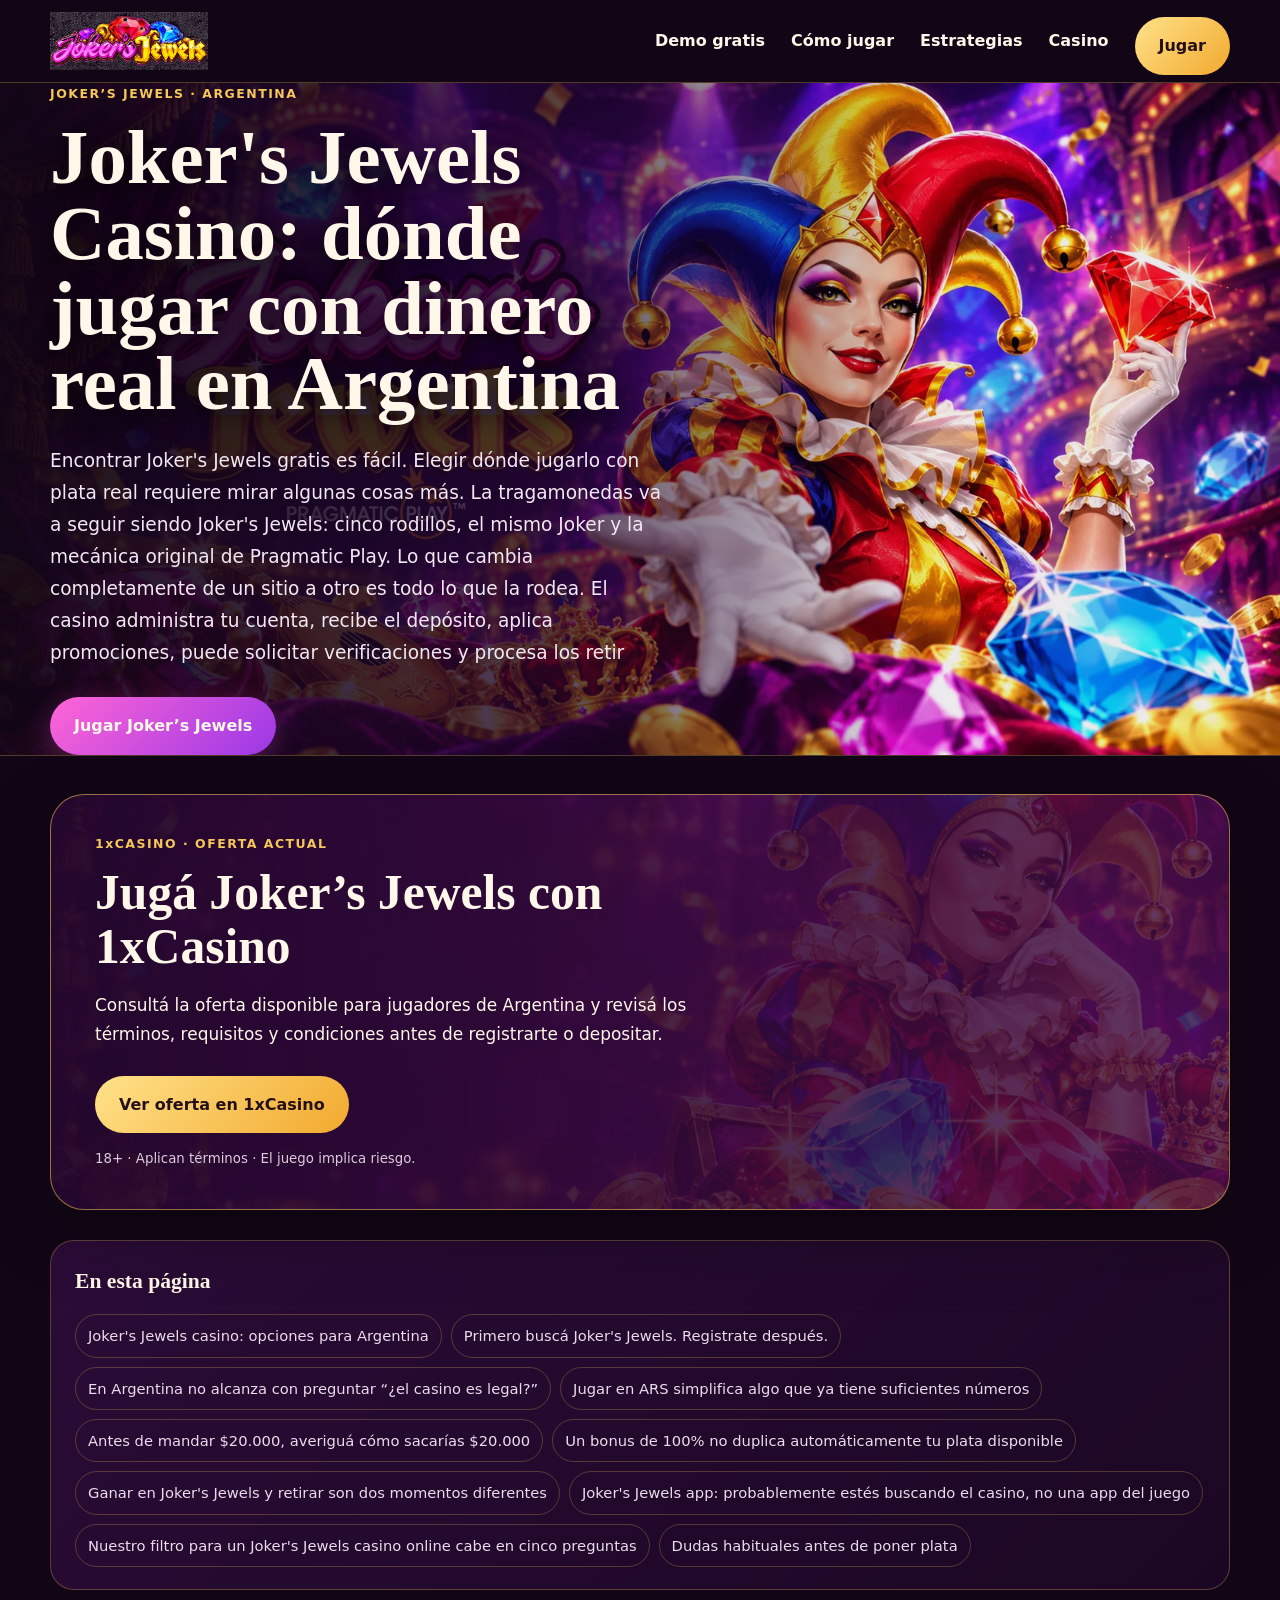
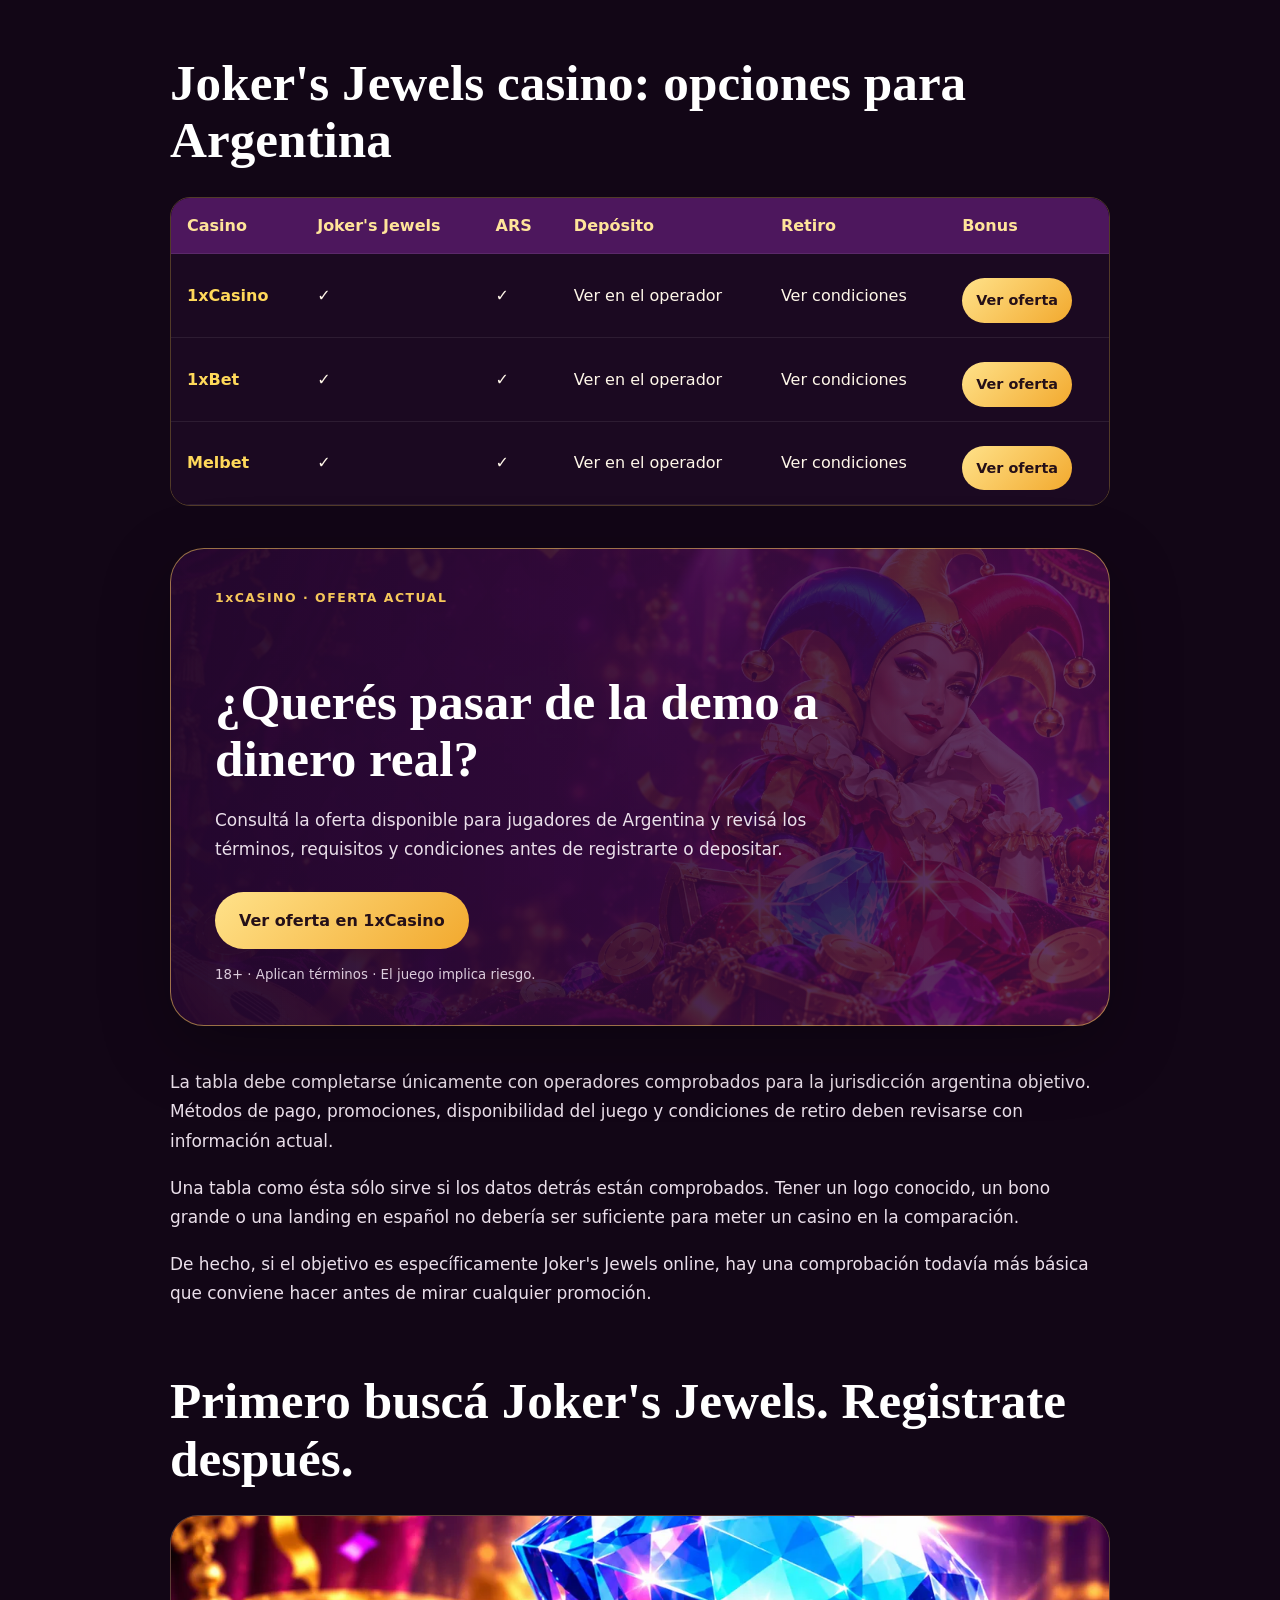
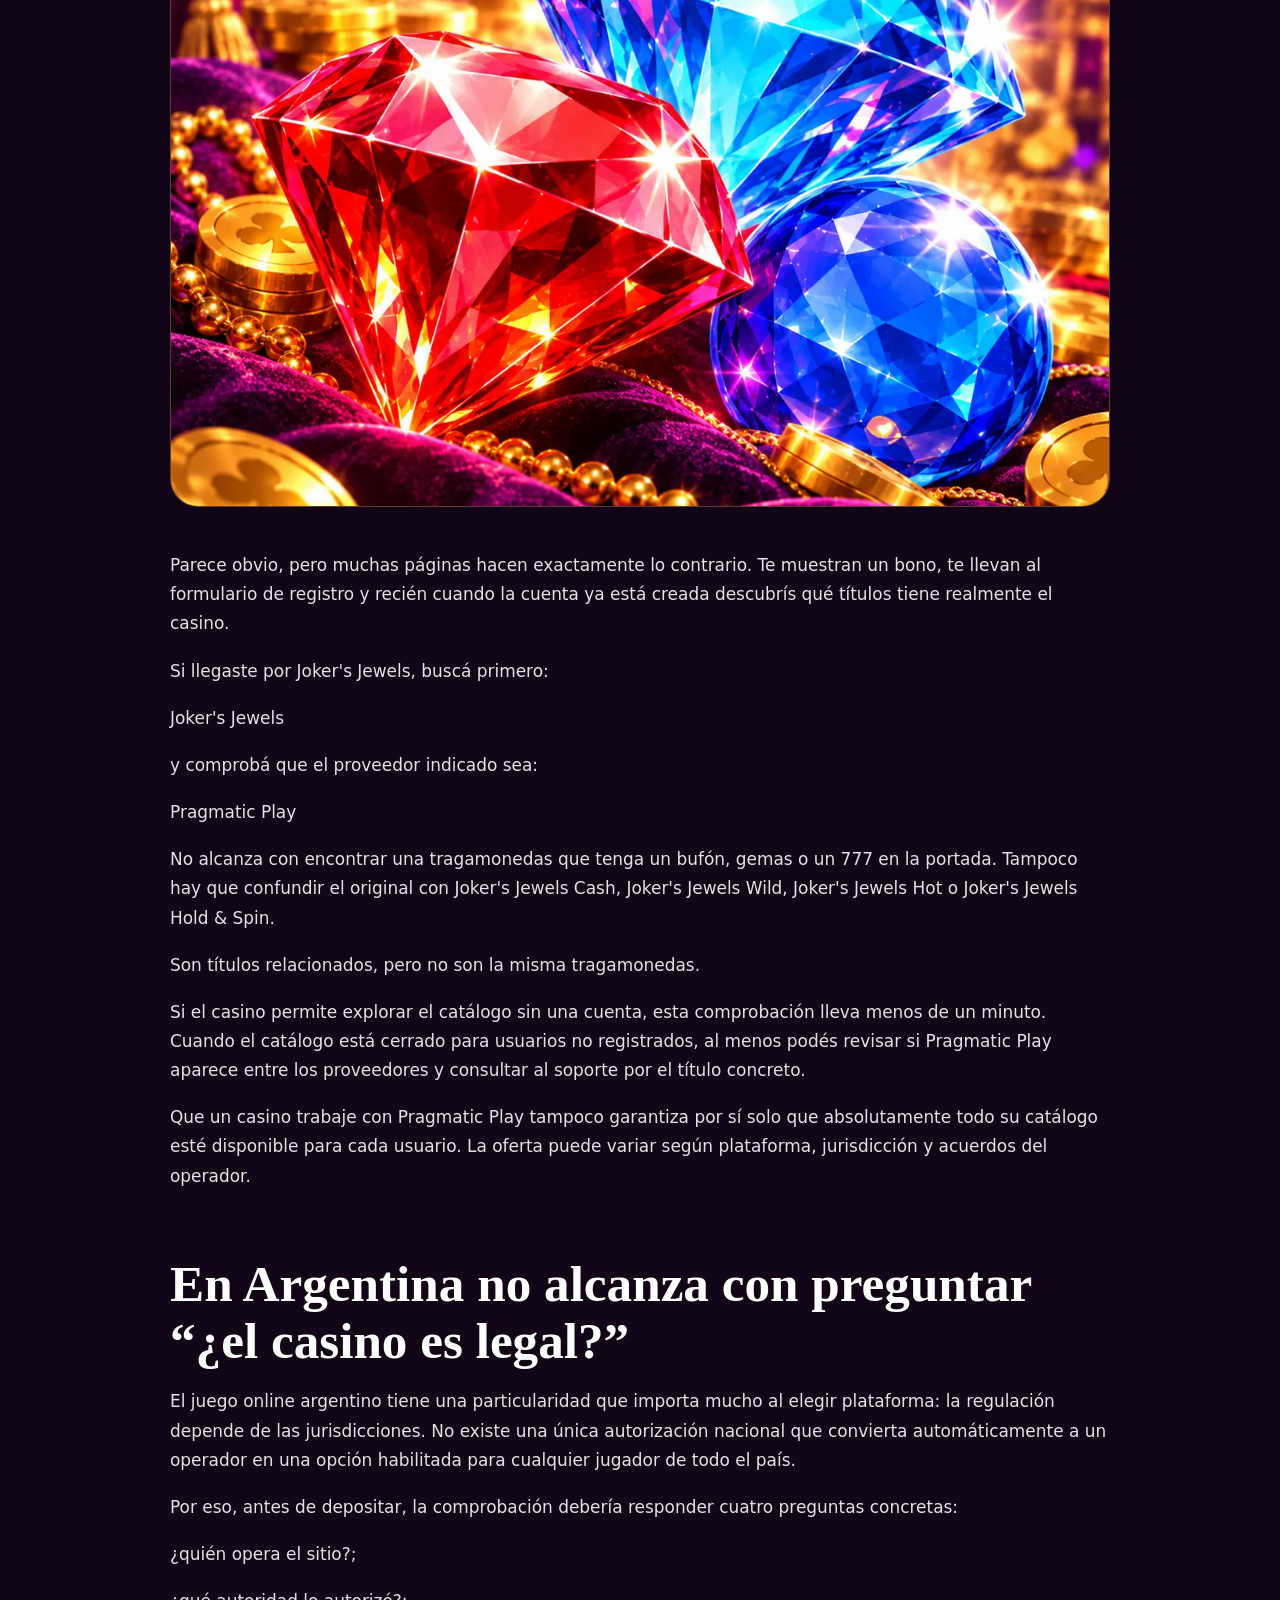
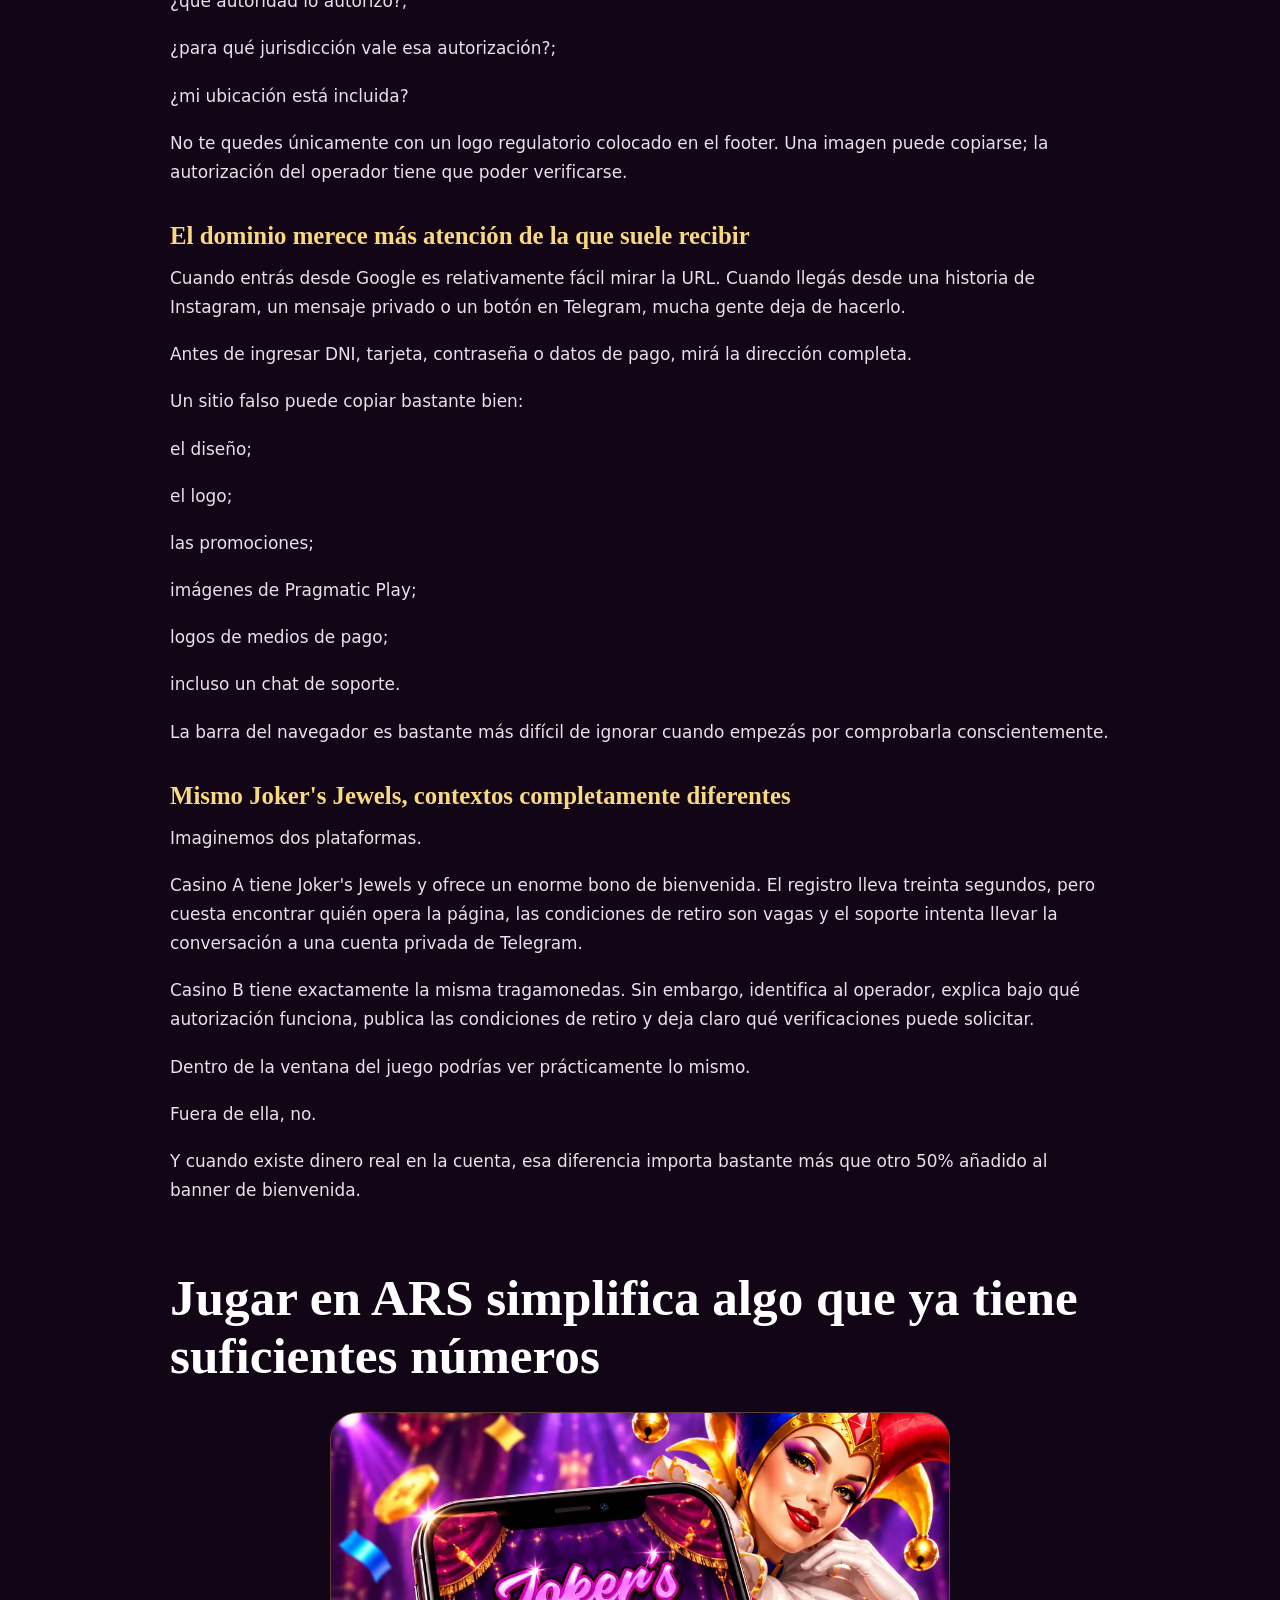
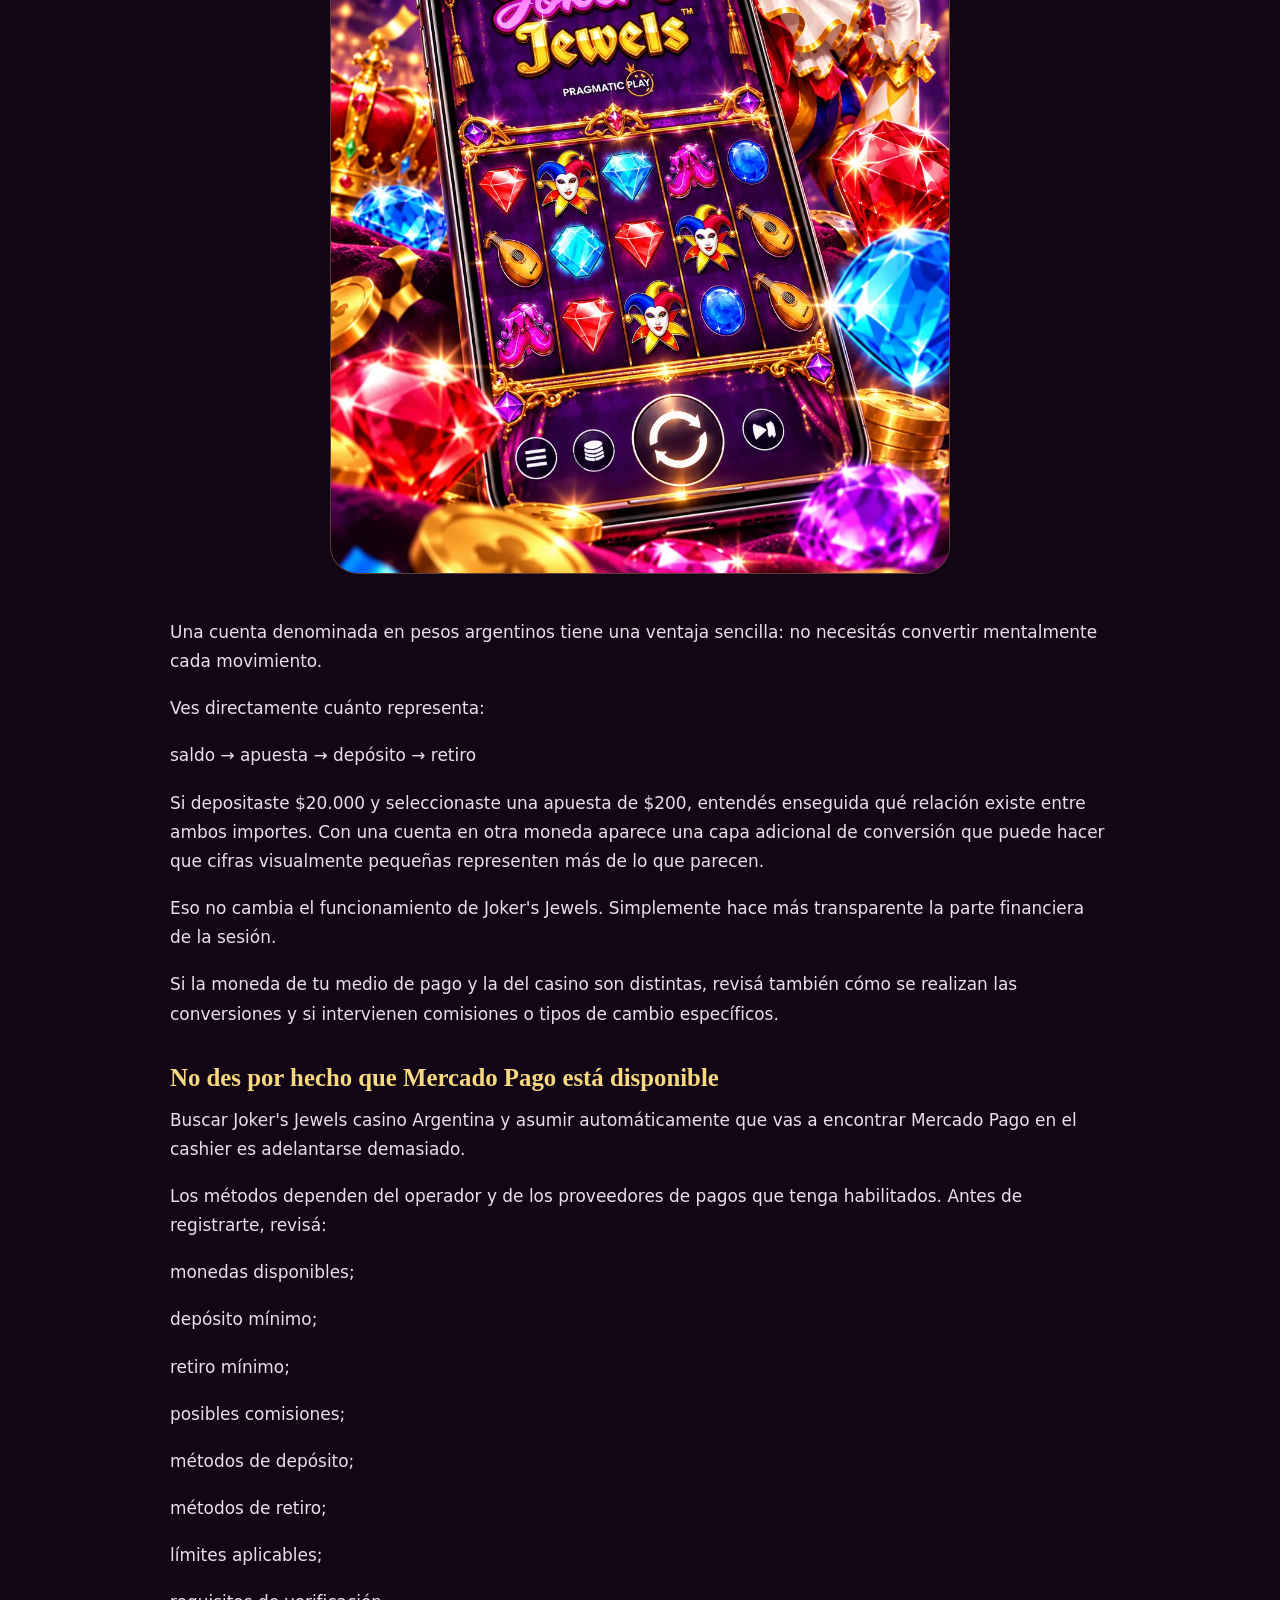
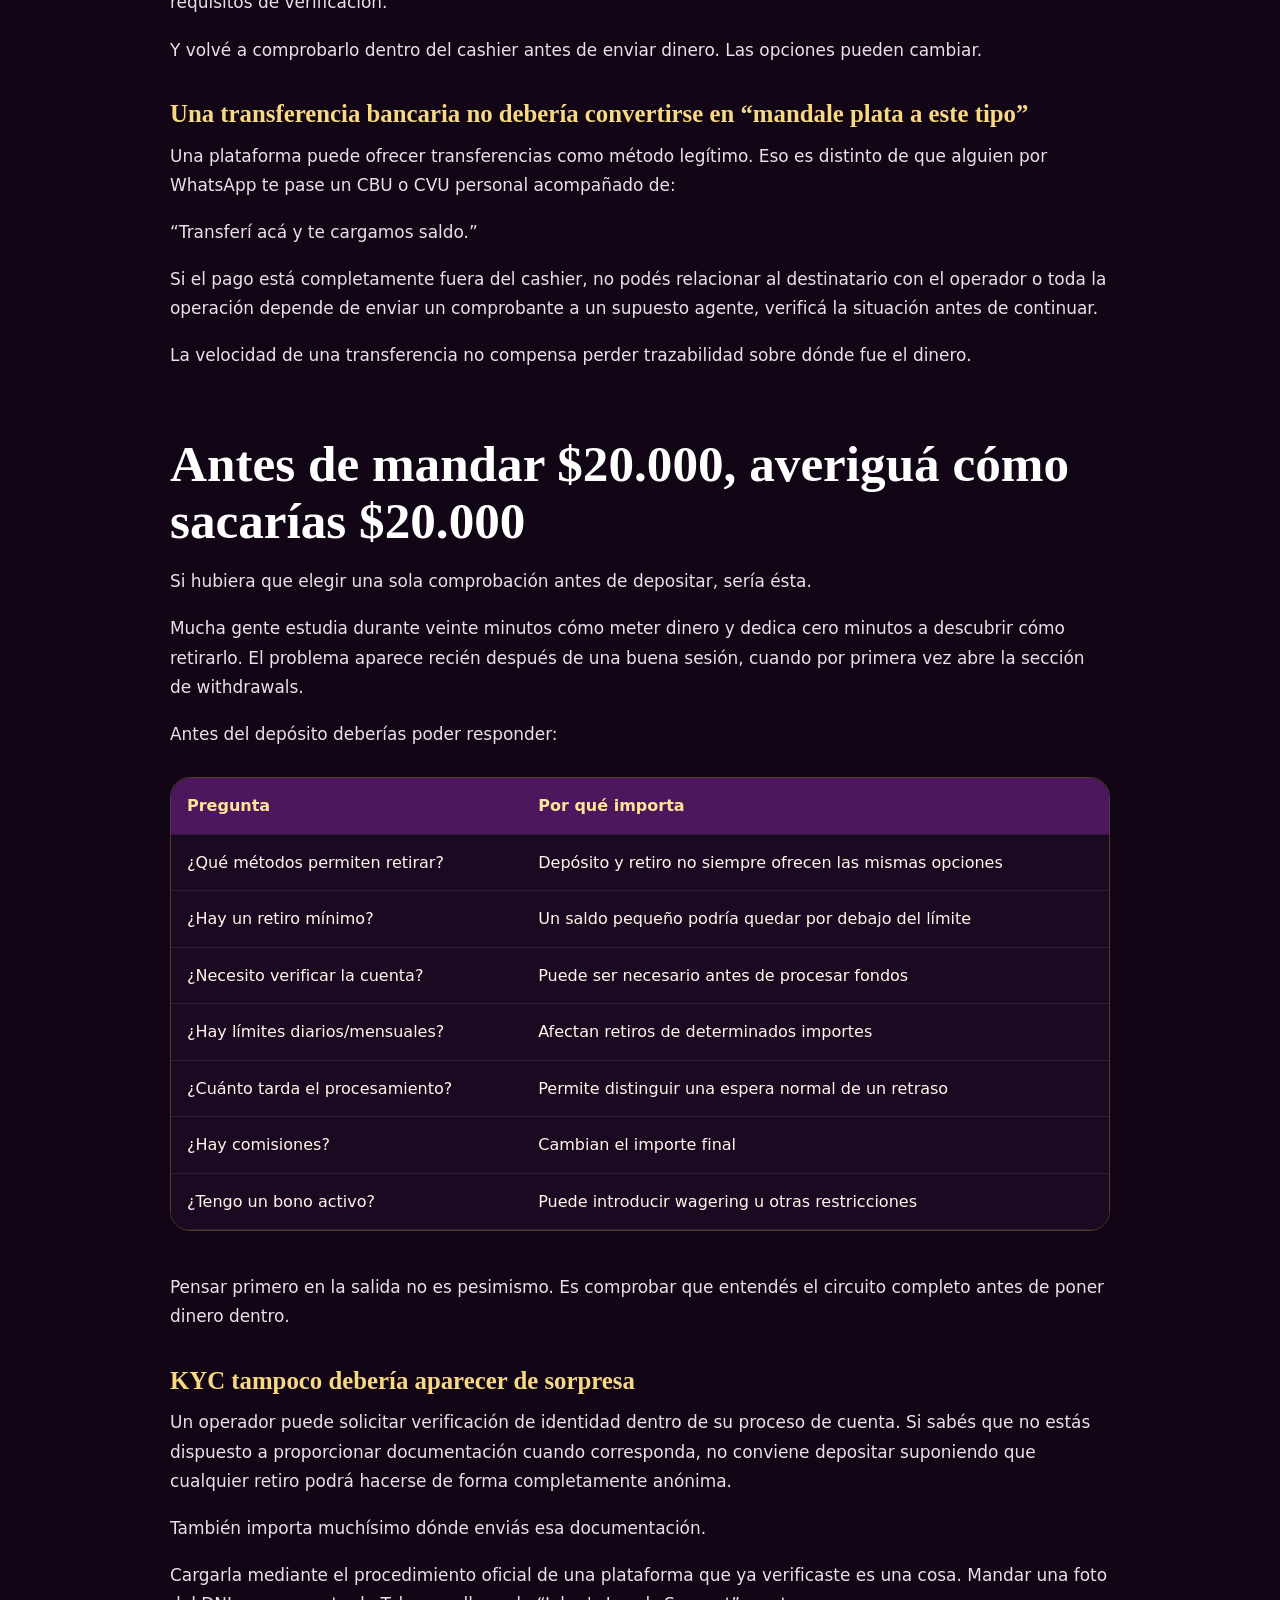
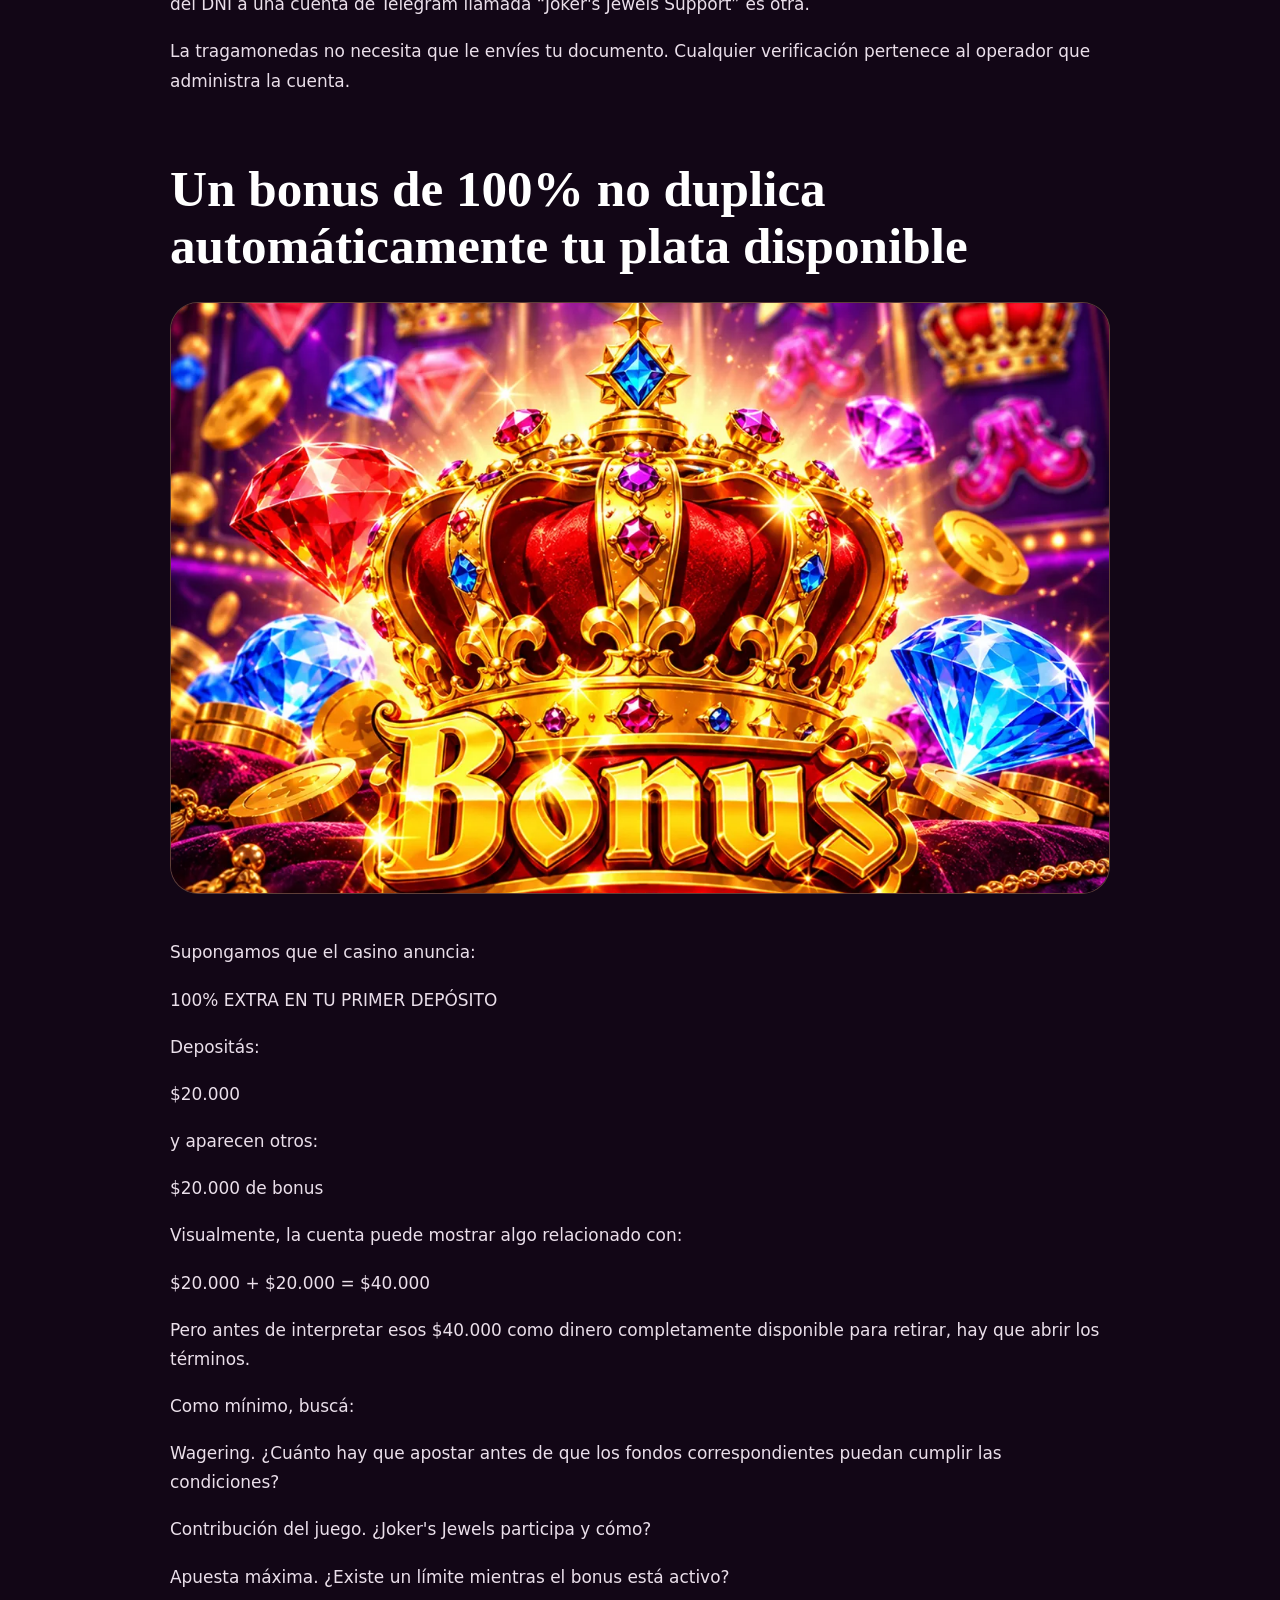
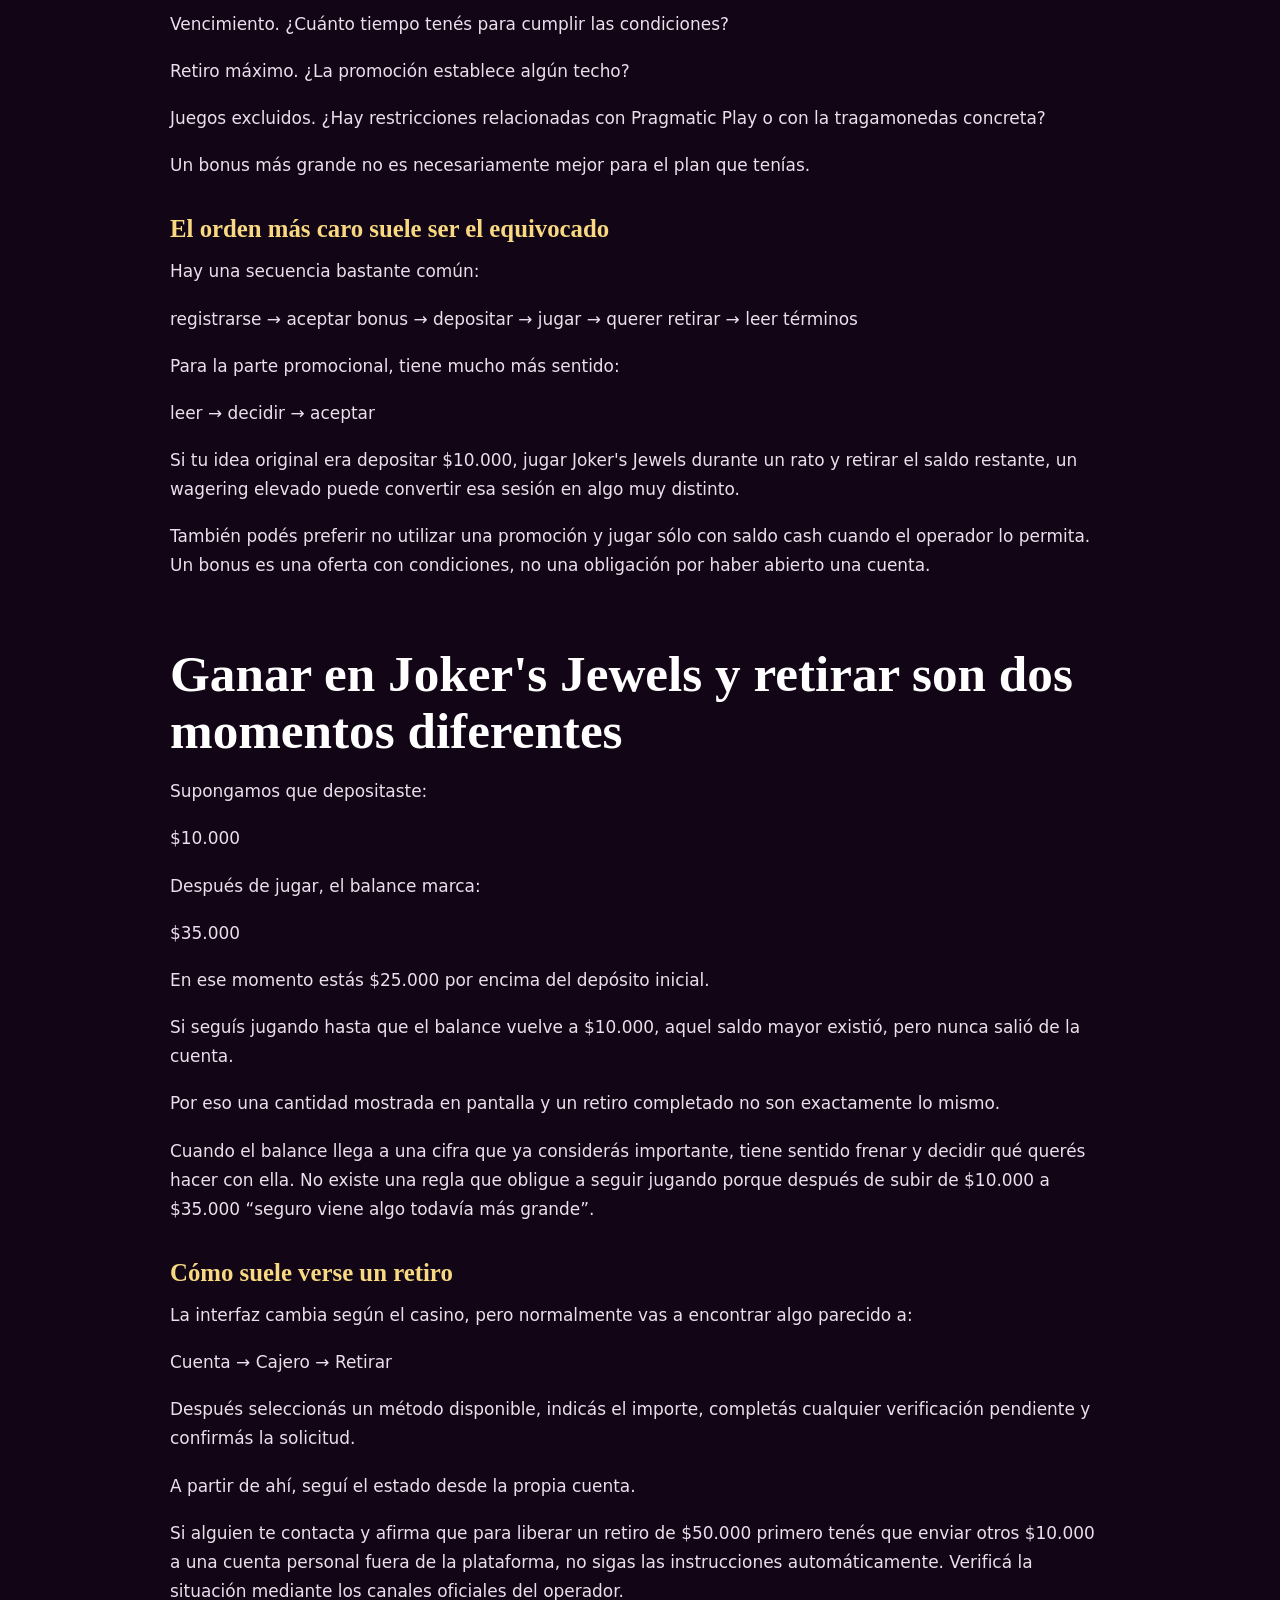
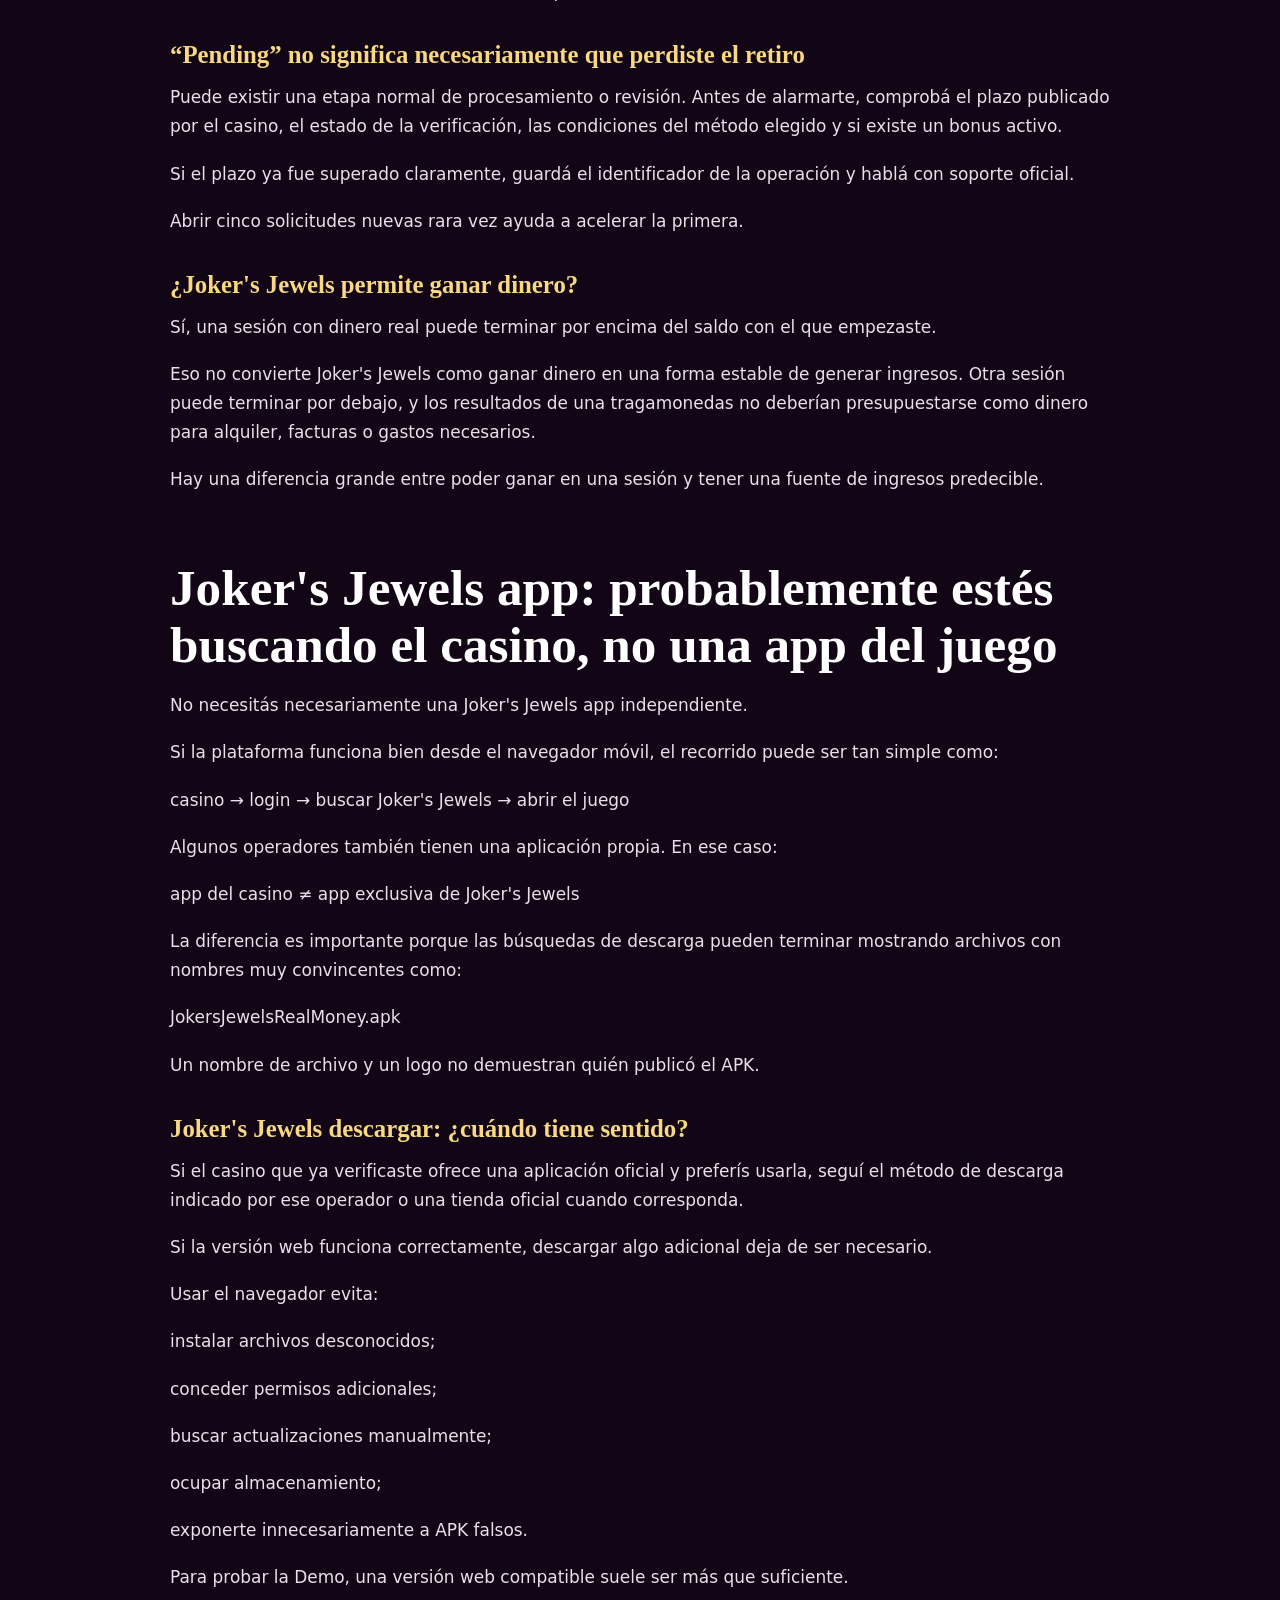
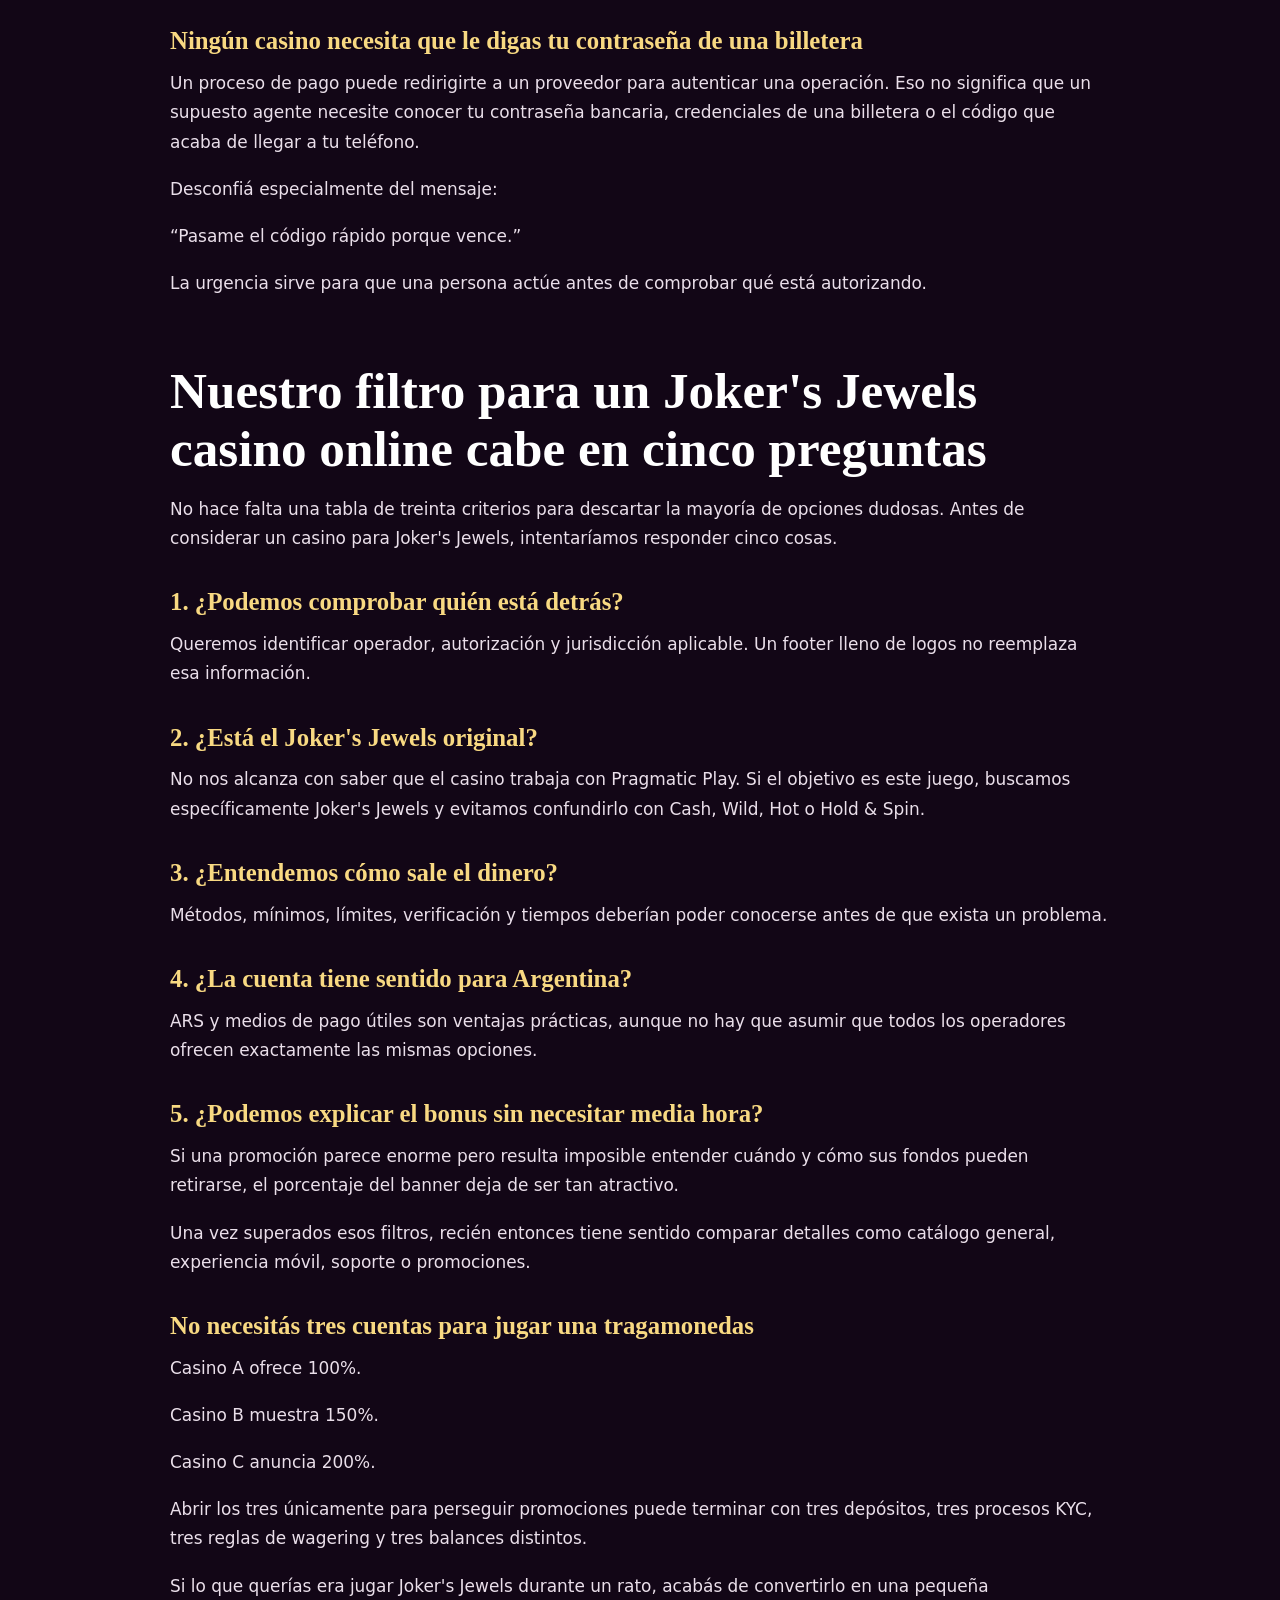
<file: jokers-jewels-casino/index.html>
<!DOCTYPE html>
<html lang="es-AR"><head><meta charset="utf-8"/><meta content="width=device-width,initial-scale=1" name="viewport"/><meta content="Fs4-Ph2XjR48LefxA6QLiTOmamhlOz1EhnEJeHv8Dwk" name="google-site-verification"><title>Joker's Jewels Casino: Dónde Jugar en Argentina</title><meta content="Dónde jugar Joker's Jewels con dinero real en Argentina. Qué revisar en un casino online antes de registrarte, depositar en ARS y retirar premios." name="description"/><link href="https://richmondgrows.org/jokers-jewels-casino/" rel="canonical"/><meta content="index,follow" name="robots"/><meta content="website" property="og:type"/><meta content="Joker's Jewels Casino: Dónde Jugar en Argentina" property="og:title"/><meta content="Dónde jugar Joker's Jewels con dinero real en Argentina. Qué revisar en un casino online antes de registrarte, depositar en ARS y retirar premios." property="og:description"/><meta content="https://richmondgrows.org/jokers-jewels-casino/" property="og:url"/><meta content="https://richmondgrows.org/assets/img/hero.webp" property="og:image"/><meta content="summary_large_image" name="twitter:card"/><link href="/favicon.png" rel="icon"/><link href="/assets/css/site.css" rel="stylesheet"/><script type="application/ld+json">{"@context": "https://schema.org", "@type": "FAQPage", "mainEntity": [{"@type": "Question", "name": "¿Dónde puedo jugar Joker's Jewels con dinero real?", "acceptedAnswer": {"@type": "Answer", "text": "En casinos online que incluyan el Joker's Jewels original de Pragmatic Play y puedan ofrecer legalmente el servicio al jugador en su jurisdicción. Conviene comprobar ambas cosas antes de registrarse."}}, {"@type": "Question", "name": "¿Existe Joker's Jewels casino Argentina?", "acceptedAnswer": {"@type": "Answer", "text": "El juego puede estar disponible en plataformas autorizadas para determinadas jurisdicciones argentinas. La regulación del juego online es jurisdiccional, por lo que la autorización aplicable a tu ubicación debe comprobarse específicamente."}}, {"@type": "Question", "name": "¿Joker's Jewels online cambia cuando juego por dinero?", "acceptedAnswer": {"@type": "Answer", "text": "La mecánica del juego puede mantenerse, pero cada apuesta pasa a afectar un saldo real de casino y los premios elegibles quedan sujetos a las condiciones de la cuenta y del operador."}}, {"@type": "Question", "name": "¿Se puede jugar en pesos argentinos?", "acceptedAnswer": {"@type": "Answer", "text": "Depende de la plataforma. Revisá las monedas admitidas antes de crear o financiar la cuenta."}}, {"@type": "Question", "name": "¿Joker's Jewels acepta Mercado Pago?", "acceptedAnswer": {"@type": "Answer", "text": "Joker's Jewels no procesa pagos directamente. Los métodos pertenecen al casino y pueden cambiar, por lo que hay que consultar las opciones actuales del cashier."}}, {"@type": "Question", "name": "¿Tengo que depositar antes de comprobar el juego?", "acceptedAnswer": {"@type": "Answer", "text": "No debería ser necesario depositar simplemente para averiguar si el título está disponible. Revisá el catálogo o consultá al operador antes de financiar la cuenta."}}, {"@type": "Question", "name": "¿Cómo retiro un premio de Joker's Jewels?", "acceptedAnswer": {"@type": "Answer", "text": "Los premios de una partida real se reflejan en el balance correspondiente del casino. El retiro se solicita desde la cuenta utilizando los métodos y condiciones establecidos por el operador."}}, {"@type": "Question", "name": "¿Tengo que verificar mi identidad?", "acceptedAnswer": {"@type": "Answer", "text": "El casino puede solicitar verificación de acuerdo con sus obligaciones y políticas de cuenta. Es mejor conocer esos requisitos antes de depositar."}}, {"@type": "Question", "name": "¿Un bonus aumenta las posibilidades de ganar?", "acceptedAnswer": {"@type": "Answer", "text": "Una promoción puede proporcionar saldo adicional sujeto a condiciones. No modifica por sí misma lo que aparecerá en el próximo giro."}}, {"@type": "Question", "name": "¿Puedo ganar dinero real con Joker's Jewels?", "acceptedAnswer": {"@type": "Answer", "text": "Una sesión puede terminar con ganancia, pero también puede terminar con pérdida. Una tragamonedas no debería considerarse una fuente predecible de ingresos."}}, {"@type": "Question", "name": "¿Existe una Joker's Jewels app oficial?", "acceptedAnswer": {"@type": "Answer", "text": "No necesitás necesariamente una aplicación independiente del juego. Joker's Jewels puede estar integrado en la web móvil o en la aplicación del casino que lo ofrece."}}, {"@type": "Question", "name": "¿Tengo que descargar Joker's Jewels?", "acceptedAnswer": {"@type": "Answer", "text": "No si el casino permite cargar correctamente la tragamonedas desde el navegador. Una descarga adicional sólo tiene sentido cuando proviene de una plataforma que ya verificaste y realmente querés utilizar su aplicación."}}, {"@type": "Question", "name": "¿Es seguro descargar Joker's Jewels APK?", "acceptedAnswer": {"@type": "Answer", "text": "No deberías considerar seguro un APK únicamente porque lleve el nombre o logo del juego. Comprobá quién distribuye el archivo y evitá instalaciones de fuentes desconocidas cuando el juego ya pueda abrirse mediante navegador."}}, {"@type": "Question", "name": "¿Cuál es el mejor casino para Joker's Jewels?", "acceptedAnswer": {"@type": "Answer", "text": "En lugar de decidir únicamente por el tamaño del bonus, compará la autorización aplicable, disponibilidad real de Joker's Jewels, moneda, pagos, condiciones de retiro, verificación y términos promocionales."}}, {"@type": "Question", "name": "¿Qué hago si Joker's Jewels no aparece después del registro?", "acceptedAnswer": {"@type": "Answer", "text": "Buscá el nombre completo y filtrá por Pragmatic Play. Si sigue sin aparecer, consultá al operador antes de depositar, ya que la disponibilidad puede variar según plataforma o ubicación."}}]}</script></meta></head><body><header class="site-header"><div class="container header-inner"><a class="brand" href="/"><img alt="Joker’s Jewels" src="/assets/img/logo.png"/></a><button aria-label="Abrir menú" class="menu-btn">Menú</button><nav class="nav"><a href="/jokers-jewels-gratis/">Demo gratis</a><a href="/como-jugar-jokers-jewels/">Cómo jugar</a><a href="/como-ganar-jokers-jewels/">Estrategias</a><a href="/jokers-jewels-casino/">Casino</a><a class="btn btn-gold" href="/play/">Jugar</a></nav></div></header><section class="hero"><div class="hero-bg"></div><div class="hero-inner"><div class="hero-copy"><span class="kicker">JOKER’S JEWELS · ARGENTINA</span><h1>Joker's Jewels Casino: dónde jugar con dinero real en Argentina</h1><p>Encontrar Joker's Jewels gratis es fácil. Elegir dónde jugarlo con plata real requiere mirar algunas cosas más. La tragamonedas va a seguir siendo Joker's Jewels: cinco rodillos, el mismo Joker y la mecánica original de Pragmatic Play. Lo que cambia completamente de un sitio a otro es todo lo que la rodea. El casino administra tu cuenta, recibe el depósito, aplica promociones, puede solicitar verificaciones y procesa los retir</p><a class="btn btn-pink" href="/play/">Jugar Joker’s Jewels</a></div></div></section><section class="promo promo-main"><div class="promo-copy"><span class="eyebrow">1xCASINO · OFERTA ACTUAL</span><h2>Jugá Joker’s Jewels con 1xCasino</h2><p>Consultá la oferta disponible para jugadores de Argentina y revisá los términos, requisitos y condiciones antes de registrarte o depositar.</p><a class="btn btn-gold" href="/play/">Ver oferta en 1xCasino</a><small>18+ · Aplican términos · El juego implica riesgo.</small></div></section><nav aria-label="En esta página" class="toc"><div class="toc-title">En esta página</div><div class="toc-links"><a href="#casinos">Joker's Jewels casino: opciones para Argentina</a><a href="#juego-original">Primero buscá Joker's Jewels. Registrate después.</a><a href="#argentina">En Argentina no alcanza con preguntar “¿el casino es legal?”</a><a href="#pagos">Jugar en ARS simplifica algo que ya tiene suficientes números</a><a href="#deposito">Antes de mandar $20.000, averiguá cómo sacarías $20.000</a><a href="#bonos">Un bonus de 100% no duplica automáticamente tu plata disponible</a><a href="#retiros">Ganar en Joker's Jewels y retirar son dos momentos diferentes</a><a href="#app">Joker's Jewels app: probablemente estés buscando el casino, no una app del juego</a><a href="#filtro">Nuestro filtro para un Joker's Jewels casino online cabe en cinco preguntas</a><a href="#faq">Dudas habituales antes de poner plata</a></div></nav><main class="article"><h2 id="casinos">Joker's Jewels casino: opciones para Argentina</h2><div class="table-wrap"><table><tr><th>Casino</th><th>Joker's Jewels</th><th>ARS</th><th>Depósito</th><th>Retiro</th><th>Bonus</th></tr><tr><td><a class="casino-name" href="/play/">1xCasino</a></td><td>✓</td><td>✓</td><td>Ver en el operador</td><td>Ver condiciones</td><td><a class="btn btn-gold table-cta" href="/play/">Ver oferta</a></td></tr><tr><td><a class="casino-name" href="/play/">1xBet</a></td><td>✓</td><td>✓</td><td>Ver en el operador</td><td>Ver condiciones</td><td><a class="btn btn-gold table-cta" href="/play/">Ver oferta</a></td></tr><tr><td><a class="casino-name" href="/play/">Melbet</a></td><td>✓</td><td>✓</td><td>Ver en el operador</td><td>Ver condiciones</td><td><a class="btn btn-gold table-cta" href="/play/">Ver oferta</a></td></tr></table></div><section class="promo promo-inline"><div class="promo-copy"><span class="eyebrow">1xCASINO · OFERTA ACTUAL</span><h2>¿Querés pasar de la demo a dinero real?</h2><p>Consultá la oferta disponible para jugadores de Argentina y revisá los términos, requisitos y condiciones antes de registrarte o depositar.</p><a class="btn btn-gold" href="/play/">Ver oferta en 1xCasino</a><small>18+ · Aplican términos · El juego implica riesgo.</small></div></section><p>La tabla debe completarse únicamente con operadores comprobados para la jurisdicción argentina objetivo. Métodos de pago, promociones, disponibilidad del juego y condiciones de retiro deben revisarse con información actual.</p><p>Una tabla como ésta sólo sirve si los datos detrás están comprobados. Tener un logo conocido, un bono grande o una landing en español no debería ser suficiente para meter un casino en la comparación.</p><p>De hecho, si el objetivo es específicamente Joker's Jewels online, hay una comprobación todavía más básica que conviene hacer antes de mirar cualquier promoción.</p><h2 id="juego-original">Primero buscá Joker's Jewels. Registrate después.</h2><figure class="feature-image"><img alt="Joyas y símbolos de Joker’s Jewels" loading="lazy" src="/assets/img/jewels.webp"/></figure><p>Parece obvio, pero muchas páginas hacen exactamente lo contrario. Te muestran un bono, te llevan al formulario de registro y recién cuando la cuenta ya está creada descubrís qué títulos tiene realmente el casino.</p><p>Si llegaste por Joker's Jewels, buscá primero:</p><p>Joker's Jewels</p><p>y comprobá que el proveedor indicado sea:</p><p>Pragmatic Play</p><p>No alcanza con encontrar una tragamonedas que tenga un bufón, gemas o un 777 en la portada. Tampoco hay que confundir el original con Joker's Jewels Cash, Joker's Jewels Wild, Joker's Jewels Hot o Joker's Jewels Hold &amp; Spin.</p><p>Son títulos relacionados, pero no son la misma tragamonedas.</p><p>Si el casino permite explorar el catálogo sin una cuenta, esta comprobación lleva menos de un minuto. Cuando el catálogo está cerrado para usuarios no registrados, al menos podés revisar si Pragmatic Play aparece entre los proveedores y consultar al soporte por el título concreto.</p><p>Que un casino trabaje con Pragmatic Play tampoco garantiza por sí solo que absolutamente todo su catálogo esté disponible para cada usuario. La oferta puede variar según plataforma, jurisdicción y acuerdos del operador.</p><h2 id="argentina">En Argentina no alcanza con preguntar “¿el casino es legal?”</h2><p>El juego online argentino tiene una particularidad que importa mucho al elegir plataforma: la regulación depende de las jurisdicciones. No existe una única autorización nacional que convierta automáticamente a un operador en una opción habilitada para cualquier jugador de todo el país.</p><p>Por eso, antes de depositar, la comprobación debería responder cuatro preguntas concretas:</p><p>¿quién opera el sitio?;</p><p>¿qué autoridad lo autorizó?;</p><p>¿para qué jurisdicción vale esa autorización?;</p><p>¿mi ubicación está incluida?</p><p>No te quedes únicamente con un logo regulatorio colocado en el footer. Una imagen puede copiarse; la autorización del operador tiene que poder verificarse.</p><h3>El dominio merece más atención de la que suele recibir</h3><p>Cuando entrás desde Google es relativamente fácil mirar la URL. Cuando llegás desde una historia de Instagram, un mensaje privado o un botón en Telegram, mucha gente deja de hacerlo.</p><p>Antes de ingresar DNI, tarjeta, contraseña o datos de pago, mirá la dirección completa.</p><p>Un sitio falso puede copiar bastante bien:</p><p>el diseño;</p><p>el logo;</p><p>las promociones;</p><p>imágenes de Pragmatic Play;</p><p>logos de medios de pago;</p><p>incluso un chat de soporte.</p><p>La barra del navegador es bastante más difícil de ignorar cuando empezás por comprobarla conscientemente.</p><h3>Mismo Joker's Jewels, contextos completamente diferentes</h3><p>Imaginemos dos plataformas.</p><p>Casino A tiene Joker's Jewels y ofrece un enorme bono de bienvenida. El registro lleva treinta segundos, pero cuesta encontrar quién opera la página, las condiciones de retiro son vagas y el soporte intenta llevar la conversación a una cuenta privada de Telegram.</p><p>Casino B tiene exactamente la misma tragamonedas. Sin embargo, identifica al operador, explica bajo qué autorización funciona, publica las condiciones de retiro y deja claro qué verificaciones puede solicitar.</p><p>Dentro de la ventana del juego podrías ver prácticamente lo mismo.</p><p>Fuera de ella, no.</p><p>Y cuando existe dinero real en la cuenta, esa diferencia importa bastante más que otro 50% añadido al banner de bienvenida.</p><h2 id="pagos">Jugar en ARS simplifica algo que ya tiene suficientes números</h2><figure class="feature-image portrait"><img alt="Joker’s Jewels en celular" loading="lazy" src="/assets/img/mobile.webp"/></figure><p>Una cuenta denominada en pesos argentinos tiene una ventaja sencilla: no necesitás convertir mentalmente cada movimiento.</p><p>Ves directamente cuánto representa:</p><p>saldo → apuesta → depósito → retiro</p><p>Si depositaste $20.000 y seleccionaste una apuesta de $200, entendés enseguida qué relación existe entre ambos importes. Con una cuenta en otra moneda aparece una capa adicional de conversión que puede hacer que cifras visualmente pequeñas representen más de lo que parecen.</p><p>Eso no cambia el funcionamiento de Joker's Jewels. Simplemente hace más transparente la parte financiera de la sesión.</p><p>Si la moneda de tu medio de pago y la del casino son distintas, revisá también cómo se realizan las conversiones y si intervienen comisiones o tipos de cambio específicos.</p><h3>No des por hecho que Mercado Pago está disponible</h3><p>Buscar Joker's Jewels casino Argentina y asumir automáticamente que vas a encontrar Mercado Pago en el cashier es adelantarse demasiado.</p><p>Los métodos dependen del operador y de los proveedores de pagos que tenga habilitados. Antes de registrarte, revisá:</p><p>monedas disponibles;</p><p>depósito mínimo;</p><p>retiro mínimo;</p><p>posibles comisiones;</p><p>métodos de depósito;</p><p>métodos de retiro;</p><p>límites aplicables;</p><p>requisitos de verificación.</p><p>Y volvé a comprobarlo dentro del cashier antes de enviar dinero. Las opciones pueden cambiar.</p><h3>Una transferencia bancaria no debería convertirse en “mandale plata a este tipo”</h3><p>Una plataforma puede ofrecer transferencias como método legítimo. Eso es distinto de que alguien por WhatsApp te pase un CBU o CVU personal acompañado de:</p><p>“Transferí acá y te cargamos saldo.”</p><p>Si el pago está completamente fuera del cashier, no podés relacionar al destinatario con el operador o toda la operación depende de enviar un comprobante a un supuesto agente, verificá la situación antes de continuar.</p><p>La velocidad de una transferencia no compensa perder trazabilidad sobre dónde fue el dinero.</p><h2 id="deposito">Antes de mandar $20.000, averiguá cómo sacarías $20.000</h2><p>Si hubiera que elegir una sola comprobación antes de depositar, sería ésta.</p><p>Mucha gente estudia durante veinte minutos cómo meter dinero y dedica cero minutos a descubrir cómo retirarlo. El problema aparece recién después de una buena sesión, cuando por primera vez abre la sección de withdrawals.</p><p>Antes del depósito deberías poder responder:</p><div class="table-wrap"><table><tr><th>Pregunta</th><th>Por qué importa</th></tr><tr><td>¿Qué métodos permiten retirar?</td><td>Depósito y retiro no siempre ofrecen las mismas opciones</td></tr><tr><td>¿Hay un retiro mínimo?</td><td>Un saldo pequeño podría quedar por debajo del límite</td></tr><tr><td>¿Necesito verificar la cuenta?</td><td>Puede ser necesario antes de procesar fondos</td></tr><tr><td>¿Hay límites diarios/mensuales?</td><td>Afectan retiros de determinados importes</td></tr><tr><td>¿Cuánto tarda el procesamiento?</td><td>Permite distinguir una espera normal de un retraso</td></tr><tr><td>¿Hay comisiones?</td><td>Cambian el importe final</td></tr><tr><td>¿Tengo un bono activo?</td><td>Puede introducir wagering u otras restricciones</td></tr></table></div><p>Pensar primero en la salida no es pesimismo. Es comprobar que entendés el circuito completo antes de poner dinero dentro.</p><h3>KYC tampoco debería aparecer de sorpresa</h3><p>Un operador puede solicitar verificación de identidad dentro de su proceso de cuenta. Si sabés que no estás dispuesto a proporcionar documentación cuando corresponda, no conviene depositar suponiendo que cualquier retiro podrá hacerse de forma completamente anónima.</p><p>También importa muchísimo dónde enviás esa documentación.</p><p>Cargarla mediante el procedimiento oficial de una plataforma que ya verificaste es una cosa. Mandar una foto del DNI a una cuenta de Telegram llamada “Joker's Jewels Support” es otra.</p><p>La tragamonedas no necesita que le envíes tu documento. Cualquier verificación pertenece al operador que administra la cuenta.</p><h2 id="bonos">Un bonus de 100% no duplica automáticamente tu plata disponible</h2><figure class="feature-image"><img alt="Bonus de Joker’s Jewels" loading="lazy" src="/assets/img/bonus.webp"/></figure><p>Supongamos que el casino anuncia:</p><p>100% EXTRA EN TU PRIMER DEPÓSITO</p><p>Depositás:</p><p>$20.000</p><p>y aparecen otros:</p><p>$20.000 de bonus</p><p>Visualmente, la cuenta puede mostrar algo relacionado con:</p><p>$20.000 + $20.000 = $40.000</p><p>Pero antes de interpretar esos $40.000 como dinero completamente disponible para retirar, hay que abrir los términos.</p><p>Como mínimo, buscá:</p><p>Wagering. ¿Cuánto hay que apostar antes de que los fondos correspondientes puedan cumplir las condiciones?</p><p>Contribución del juego. ¿Joker's Jewels participa y cómo?</p><p>Apuesta máxima. ¿Existe un límite mientras el bonus está activo?</p><p>Vencimiento. ¿Cuánto tiempo tenés para cumplir las condiciones?</p><p>Retiro máximo. ¿La promoción establece algún techo?</p><p>Juegos excluidos. ¿Hay restricciones relacionadas con Pragmatic Play o con la tragamonedas concreta?</p><p>Un bonus más grande no es necesariamente mejor para el plan que tenías.</p><h3>El orden más caro suele ser el equivocado</h3><p>Hay una secuencia bastante común:</p><p>registrarse → aceptar bonus → depositar → jugar → querer retirar → leer términos</p><p>Para la parte promocional, tiene mucho más sentido:</p><p>leer → decidir → aceptar</p><p>Si tu idea original era depositar $10.000, jugar Joker's Jewels durante un rato y retirar el saldo restante, un wagering elevado puede convertir esa sesión en algo muy distinto.</p><p>También podés preferir no utilizar una promoción y jugar sólo con saldo cash cuando el operador lo permita. Un bonus es una oferta con condiciones, no una obligación por haber abierto una cuenta.</p><h2 id="retiros">Ganar en Joker's Jewels y retirar son dos momentos diferentes</h2><p>Supongamos que depositaste:</p><p>$10.000</p><p>Después de jugar, el balance marca:</p><p>$35.000</p><p>En ese momento estás $25.000 por encima del depósito inicial.</p><p>Si seguís jugando hasta que el balance vuelve a $10.000, aquel saldo mayor existió, pero nunca salió de la cuenta.</p><p>Por eso una cantidad mostrada en pantalla y un retiro completado no son exactamente lo mismo.</p><p>Cuando el balance llega a una cifra que ya considerás importante, tiene sentido frenar y decidir qué querés hacer con ella. No existe una regla que obligue a seguir jugando porque después de subir de $10.000 a $35.000 “seguro viene algo todavía más grande”.</p><h3>Cómo suele verse un retiro</h3><p>La interfaz cambia según el casino, pero normalmente vas a encontrar algo parecido a:</p><p>Cuenta → Cajero → Retirar</p><p>Después seleccionás un método disponible, indicás el importe, completás cualquier verificación pendiente y confirmás la solicitud.</p><p>A partir de ahí, seguí el estado desde la propia cuenta.</p><p>Si alguien te contacta y afirma que para liberar un retiro de $50.000 primero tenés que enviar otros $10.000 a una cuenta personal fuera de la plataforma, no sigas las instrucciones automáticamente. Verificá la situación mediante los canales oficiales del operador.</p><h3>“Pending” no significa necesariamente que perdiste el retiro</h3><p>Puede existir una etapa normal de procesamiento o revisión. Antes de alarmarte, comprobá el plazo publicado por el casino, el estado de la verificación, las condiciones del método elegido y si existe un bonus activo.</p><p>Si el plazo ya fue superado claramente, guardá el identificador de la operación y hablá con soporte oficial.</p><p>Abrir cinco solicitudes nuevas rara vez ayuda a acelerar la primera.</p><h3>¿Joker's Jewels permite ganar dinero?</h3><p>Sí, una sesión con dinero real puede terminar por encima del saldo con el que empezaste.</p><p>Eso no convierte Joker's Jewels como ganar dinero en una forma estable de generar ingresos. Otra sesión puede terminar por debajo, y los resultados de una tragamonedas no deberían presupuestarse como dinero para alquiler, facturas o gastos necesarios.</p><p>Hay una diferencia grande entre poder ganar en una sesión y tener una fuente de ingresos predecible.</p><h2 id="app">Joker's Jewels app: probablemente estés buscando el casino, no una app del juego</h2><p>No necesitás necesariamente una Joker's Jewels app independiente.</p><p>Si la plataforma funciona bien desde el navegador móvil, el recorrido puede ser tan simple como:</p><p>casino → login → buscar Joker's Jewels → abrir el juego</p><p>Algunos operadores también tienen una aplicación propia. En ese caso:</p><p>app del casino ≠ app exclusiva de Joker's Jewels</p><p>La diferencia es importante porque las búsquedas de descarga pueden terminar mostrando archivos con nombres muy convincentes como:</p><p>JokersJewelsRealMoney.apk</p><p>Un nombre de archivo y un logo no demuestran quién publicó el APK.</p><h3>Joker's Jewels descargar: ¿cuándo tiene sentido?</h3><p>Si el casino que ya verificaste ofrece una aplicación oficial y preferís usarla, seguí el método de descarga indicado por ese operador o una tienda oficial cuando corresponda.</p><p>Si la versión web funciona correctamente, descargar algo adicional deja de ser necesario.</p><p>Usar el navegador evita:</p><p>instalar archivos desconocidos;</p><p>conceder permisos adicionales;</p><p>buscar actualizaciones manualmente;</p><p>ocupar almacenamiento;</p><p>exponerte innecesariamente a APK falsos.</p><p>Para probar la Demo, una versión web compatible suele ser más que suficiente.</p><h3>Ningún casino necesita que le digas tu contraseña de una billetera</h3><p>Un proceso de pago puede redirigirte a un proveedor para autenticar una operación. Eso no significa que un supuesto agente necesite conocer tu contraseña bancaria, credenciales de una billetera o el código que acaba de llegar a tu teléfono.</p><p>Desconfiá especialmente del mensaje:</p><p>“Pasame el código rápido porque vence.”</p><p>La urgencia sirve para que una persona actúe antes de comprobar qué está autorizando.</p><h2 id="filtro">Nuestro filtro para un Joker's Jewels casino online cabe en cinco preguntas</h2><p>No hace falta una tabla de treinta criterios para descartar la mayoría de opciones dudosas. Antes de considerar un casino para Joker's Jewels, intentaríamos responder cinco cosas.</p><h3>1. ¿Podemos comprobar quién está detrás?</h3><p>Queremos identificar operador, autorización y jurisdicción aplicable. Un footer lleno de logos no reemplaza esa información.</p><h3>2. ¿Está el Joker's Jewels original?</h3><p>No nos alcanza con saber que el casino trabaja con Pragmatic Play. Si el objetivo es este juego, buscamos específicamente Joker's Jewels y evitamos confundirlo con Cash, Wild, Hot o Hold &amp; Spin.</p><h3>3. ¿Entendemos cómo sale el dinero?</h3><p>Métodos, mínimos, límites, verificación y tiempos deberían poder conocerse antes de que exista un problema.</p><h3>4. ¿La cuenta tiene sentido para Argentina?</h3><p>ARS y medios de pago útiles son ventajas prácticas, aunque no hay que asumir que todos los operadores ofrecen exactamente las mismas opciones.</p><h3>5. ¿Podemos explicar el bonus sin necesitar media hora?</h3><p>Si una promoción parece enorme pero resulta imposible entender cuándo y cómo sus fondos pueden retirarse, el porcentaje del banner deja de ser tan atractivo.</p><p>Una vez superados esos filtros, recién entonces tiene sentido comparar detalles como catálogo general, experiencia móvil, soporte o promociones.</p><h3>No necesitás tres cuentas para jugar una tragamonedas</h3><p>Casino A ofrece 100%.</p><p>Casino B muestra 150%.</p><p>Casino C anuncia 200%.</p><p>Abrir los tres únicamente para perseguir promociones puede terminar con tres depósitos, tres procesos KYC, tres reglas de wagering y tres balances distintos.</p><p>Si lo que querías era jugar Joker's Jewels durante un rato, acabás de convertirlo en una pequeña administración financiera.</p><p>Elegí primero una plataforma que cumpla tus requisitos. Después decidí si realmente necesitás alguna otra.</p><section class="promo promo-inline"><div class="promo-copy"><span class="eyebrow">1xCASINO · OFERTA ACTUAL</span><h2>¿Querés pasar de la demo a dinero real?</h2><p>Consultá la oferta disponible para jugadores de Argentina y revisá los términos, requisitos y condiciones antes de registrarte o depositar.</p><a class="btn btn-gold" href="/play/">Ver oferta en 1xCasino</a><small>18+ · Aplican términos · El juego implica riesgo.</small></div></section><h3>¿Ya sabés qué revisar antes de jugar?</h3><p>Compará opciones donde Joker's Jewels esté disponible y comprobá las condiciones correspondientes a tu jurisdicción antes de depositar.</p><h2 id="faq">Dudas habituales antes de poner plata</h2><h3>¿Dónde puedo jugar Joker's Jewels con dinero real?</h3><p>En casinos online que incluyan el Joker's Jewels original de Pragmatic Play y puedan ofrecer legalmente el servicio al jugador en su jurisdicción. Conviene comprobar ambas cosas antes de registrarse.</p><h3>¿Existe Joker's Jewels casino Argentina?</h3><p>El juego puede estar disponible en plataformas autorizadas para determinadas jurisdicciones argentinas. La regulación del juego online es jurisdiccional, por lo que la autorización aplicable a tu ubicación debe comprobarse específicamente.</p><h3>¿Joker's Jewels online cambia cuando juego por dinero?</h3><p>La mecánica del juego puede mantenerse, pero cada apuesta pasa a afectar un saldo real de casino y los premios elegibles quedan sujetos a las condiciones de la cuenta y del operador.</p><h3>¿Se puede jugar en pesos argentinos?</h3><p>Depende de la plataforma. Revisá las monedas admitidas antes de crear o financiar la cuenta.</p><h3>¿Joker's Jewels acepta Mercado Pago?</h3><p>Joker's Jewels no procesa pagos directamente. Los métodos pertenecen al casino y pueden cambiar, por lo que hay que consultar las opciones actuales del cashier.</p><h3>¿Tengo que depositar antes de comprobar el juego?</h3><p>No debería ser necesario depositar simplemente para averiguar si el título está disponible. Revisá el catálogo o consultá al operador antes de financiar la cuenta.</p><h3>¿Cómo retiro un premio de Joker's Jewels?</h3><p>Los premios de una partida real se reflejan en el balance correspondiente del casino. El retiro se solicita desde la cuenta utilizando los métodos y condiciones establecidos por el operador.</p><h3>¿Tengo que verificar mi identidad?</h3><p>El casino puede solicitar verificación de acuerdo con sus obligaciones y políticas de cuenta. Es mejor conocer esos requisitos antes de depositar.</p><h3>¿Un bonus aumenta las posibilidades de ganar?</h3><p>Una promoción puede proporcionar saldo adicional sujeto a condiciones. No modifica por sí misma lo que aparecerá en el próximo giro.</p><h3>¿Puedo ganar dinero real con Joker's Jewels?</h3><p>Una sesión puede terminar con ganancia, pero también puede terminar con pérdida. Una tragamonedas no debería considerarse una fuente predecible de ingresos.</p><h3>¿Existe una Joker's Jewels app oficial?</h3><p>No necesitás necesariamente una aplicación independiente del juego. Joker's Jewels puede estar integrado en la web móvil o en la aplicación del casino que lo ofrece.</p><h3>¿Tengo que descargar Joker's Jewels?</h3><p>No si el casino permite cargar correctamente la tragamonedas desde el navegador. Una descarga adicional sólo tiene sentido cuando proviene de una plataforma que ya verificaste y realmente querés utilizar su aplicación.</p><h3>¿Es seguro descargar Joker's Jewels APK?</h3><p>No deberías considerar seguro un APK únicamente porque lleve el nombre o logo del juego. Comprobá quién distribuye el archivo y evitá instalaciones de fuentes desconocidas cuando el juego ya pueda abrirse mediante navegador.</p><h3>¿Cuál es el mejor casino para Joker's Jewels?</h3><p>En lugar de decidir únicamente por el tamaño del bonus, compará la autorización aplicable, disponibilidad real de Joker's Jewels, moneda, pagos, condiciones de retiro, verificación y términos promocionales.</p><h3>¿Qué hago si Joker's Jewels no aparece después del registro?</h3><p>Buscá el nombre completo y filtrá por Pragmatic Play. Si sigue sin aparecer, consultá al operador antes de depositar, ya que la disponibilidad puede variar según plataforma o ubicación.</p><h2>La verdadera prueba de un casino empieza cuando querés sacar plata</h2><p>Registrarse suele ser fácil. Depositar también. En una plataforma bien diseñada, podés pasar de Google a Joker's Jewels en pocos minutos.</p><p>La pregunta más interesante aparece en la dirección contraria.</p><p>Si hoy tuvieras un buen resultado y quisieras retirar, ¿sabés exactamente qué tendrías que hacer?</p><p>Si conocés el método, los límites, la verificación y los plazos, ya entendés una parte importante del casino. Si no encontrás esa información, todavía no hace falta depositar.</p><p>Buscala primero.</p><p>EL JUGAR COMPULSIVAMENTE ES PERJUDICIAL PARA LA SALUD. +18</p></main><footer class="site-footer"><div class="container"><div class="footer-grid"><div><h3>Joker’s Jewels Argentina</h3><p>Guías en español sobre el juego original, demo, reglas y opciones de acceso para Argentina.</p></div><div><h3>Guías</h3><a href="/jokers-jewels-gratis/">Demo gratis</a><a href="/como-jugar-jokers-jewels/">Cómo jugar</a><a href="/como-ganar-jokers-jewels/">Estrategias</a><a href="/jokers-jewels-casino/">Casino</a></div><div><h3>Información</h3><a href="/responsible-gaming/">Juego responsable</a><a href="/privacy-policy/">Privacidad</a><a href="/terms/">Términos</a></div></div><div class="footer-note">18+. El juego implica riesgo. Jugá de forma responsable. Los bonos y condiciones pueden cambiar; verificá la información en el operador antes de registrarte.</div></div></footer><script src="/assets/js/site.js"></script></body></html>
</file>
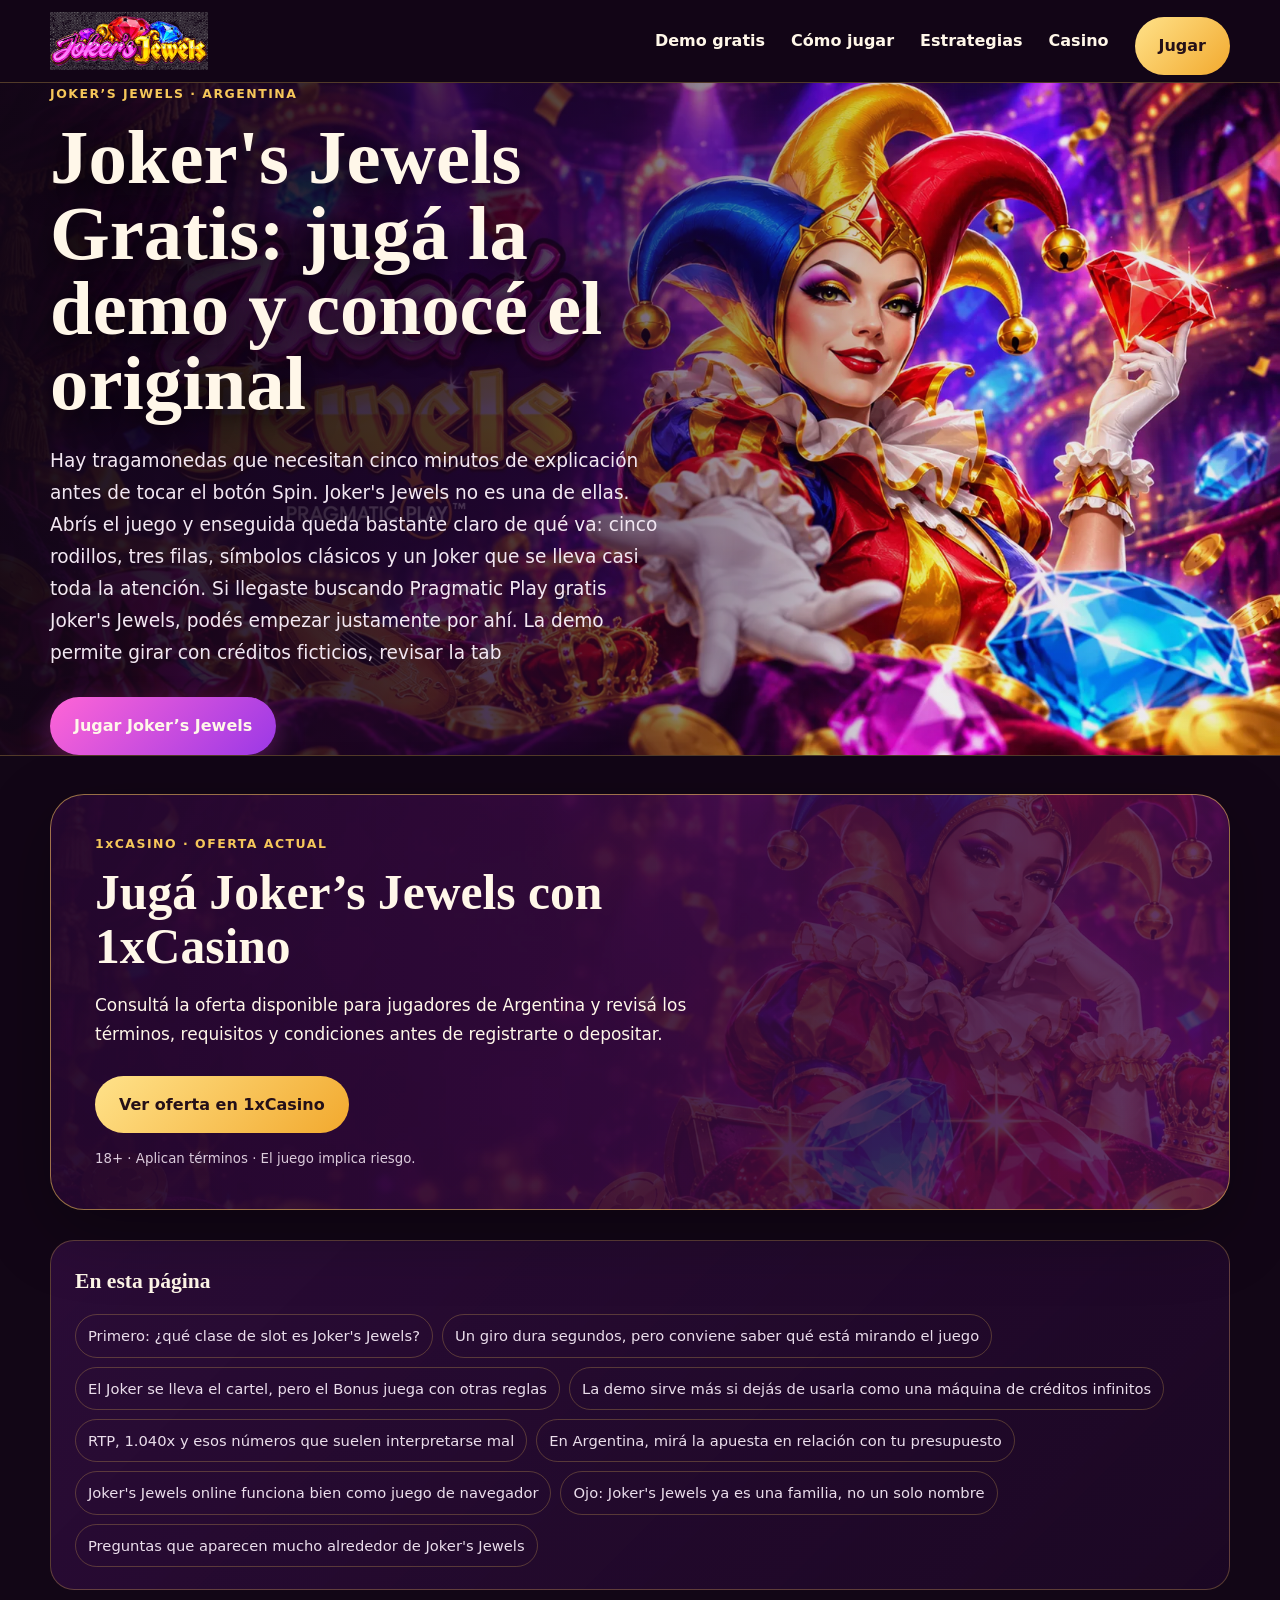
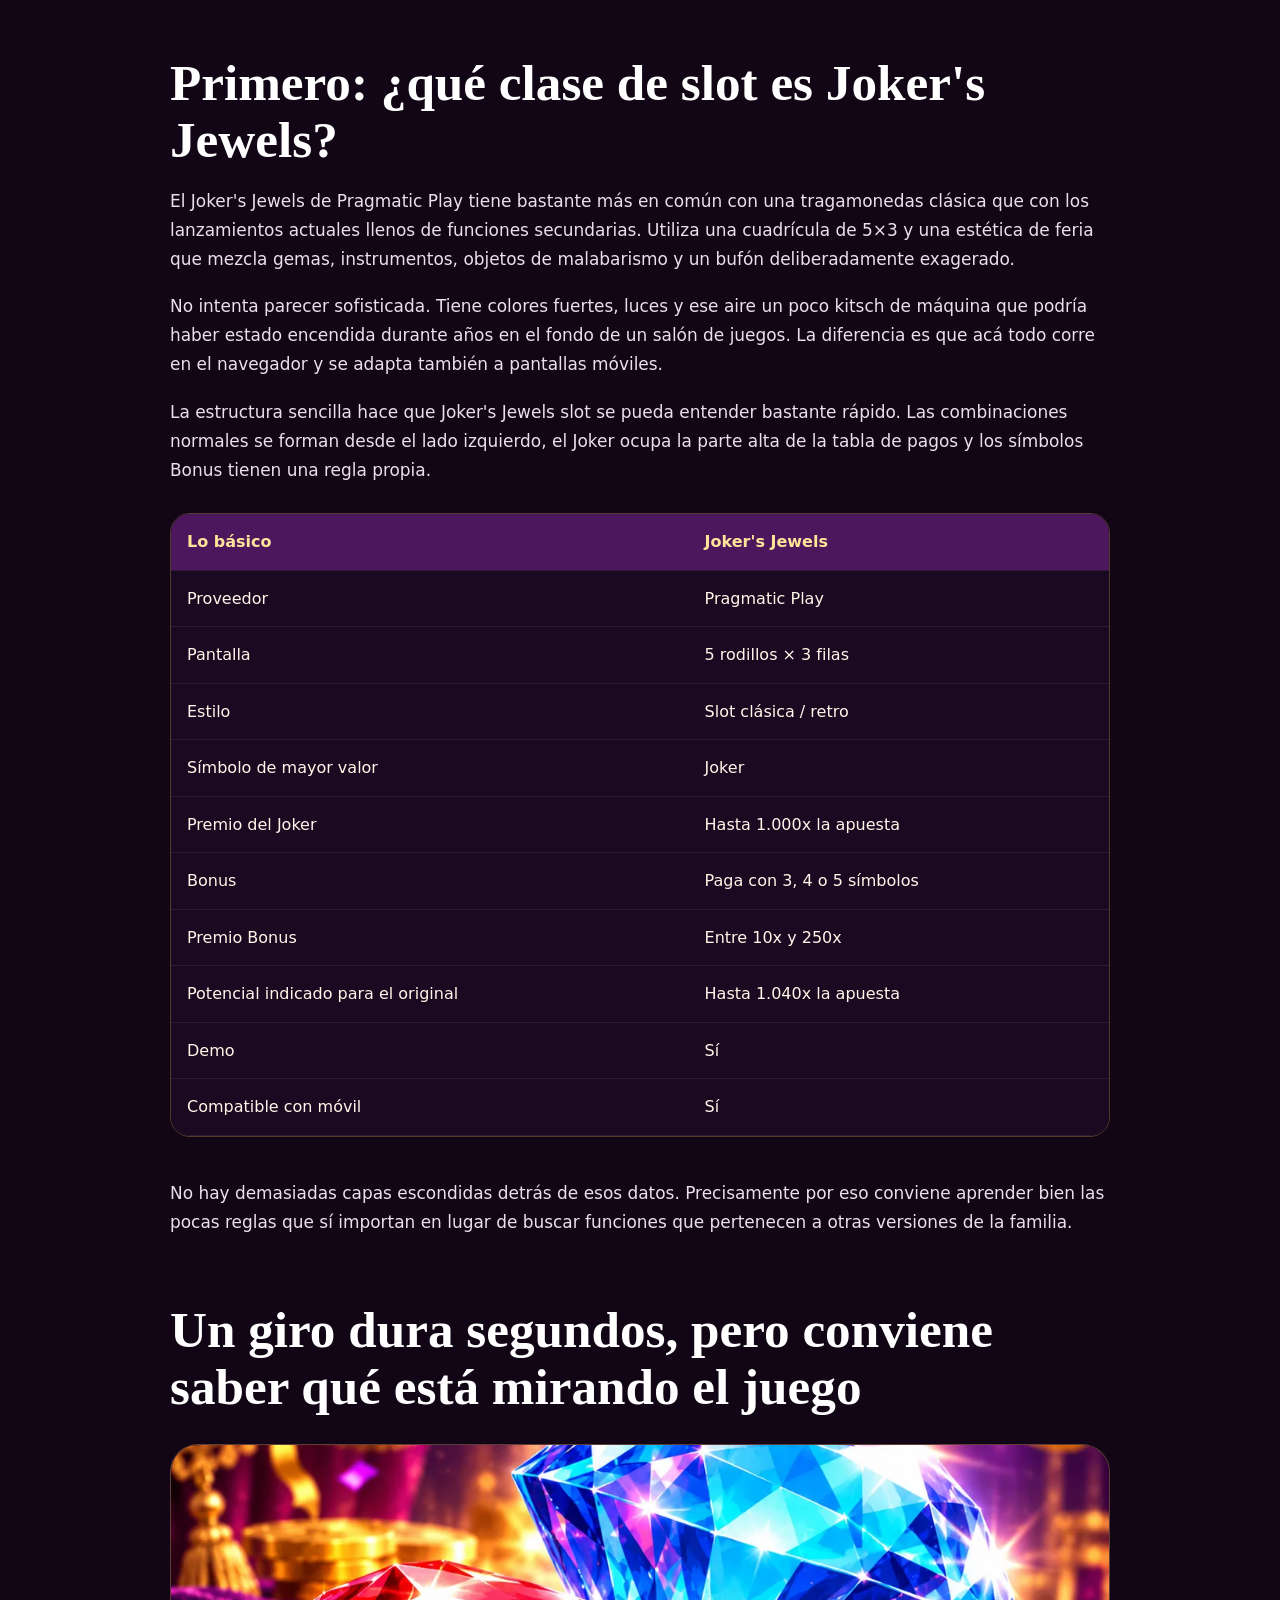
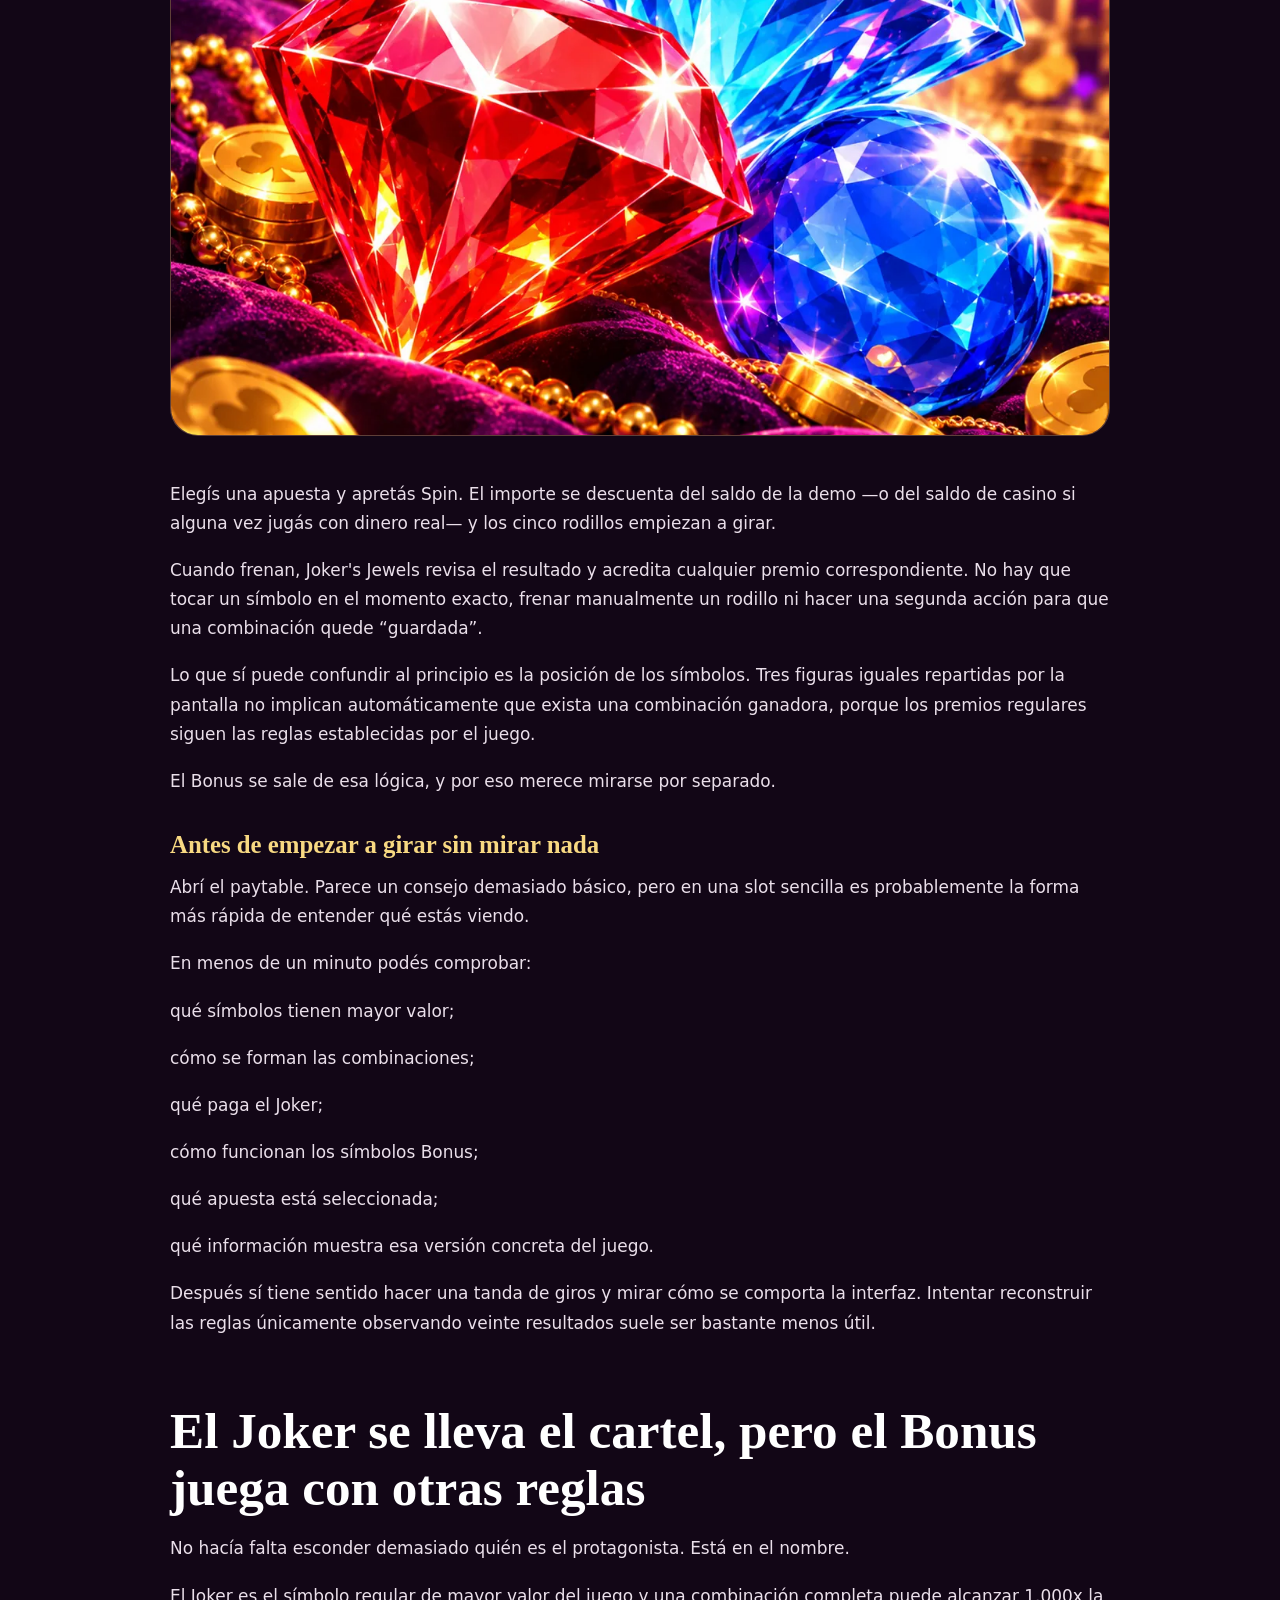
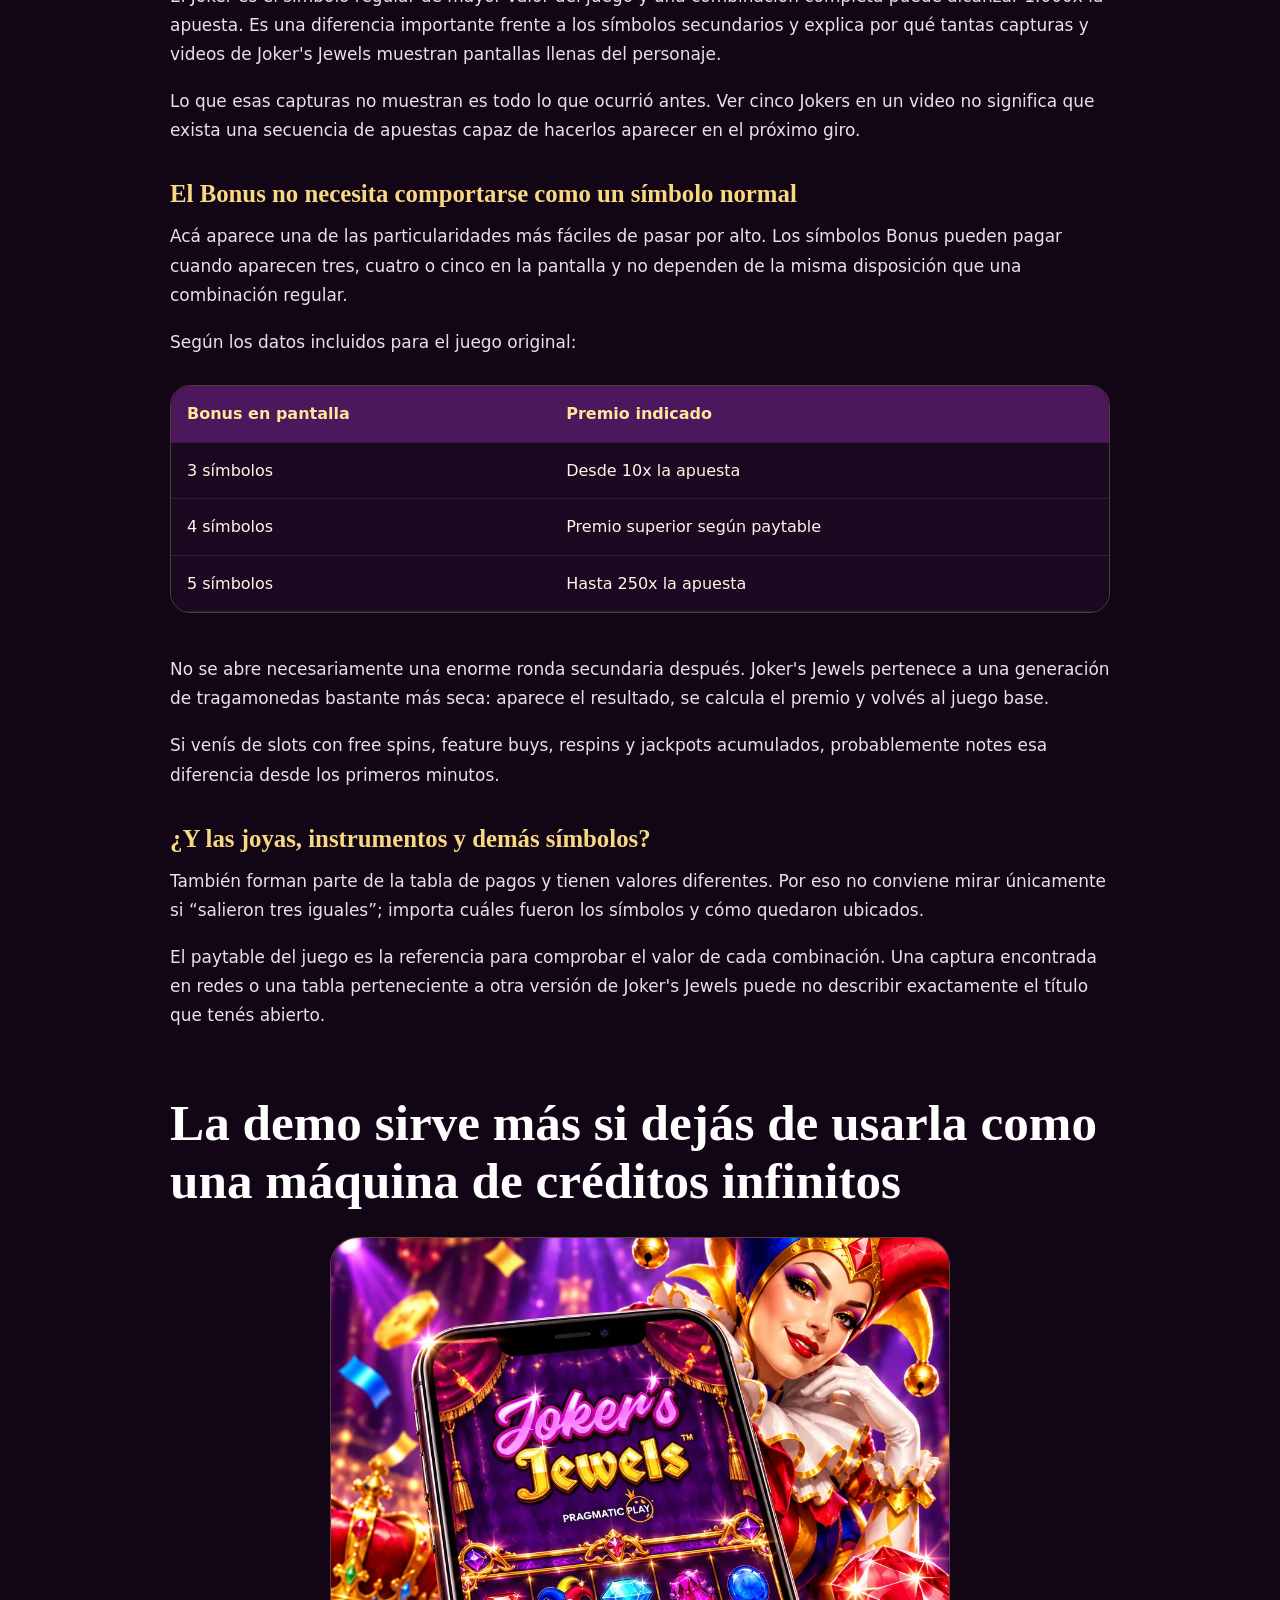
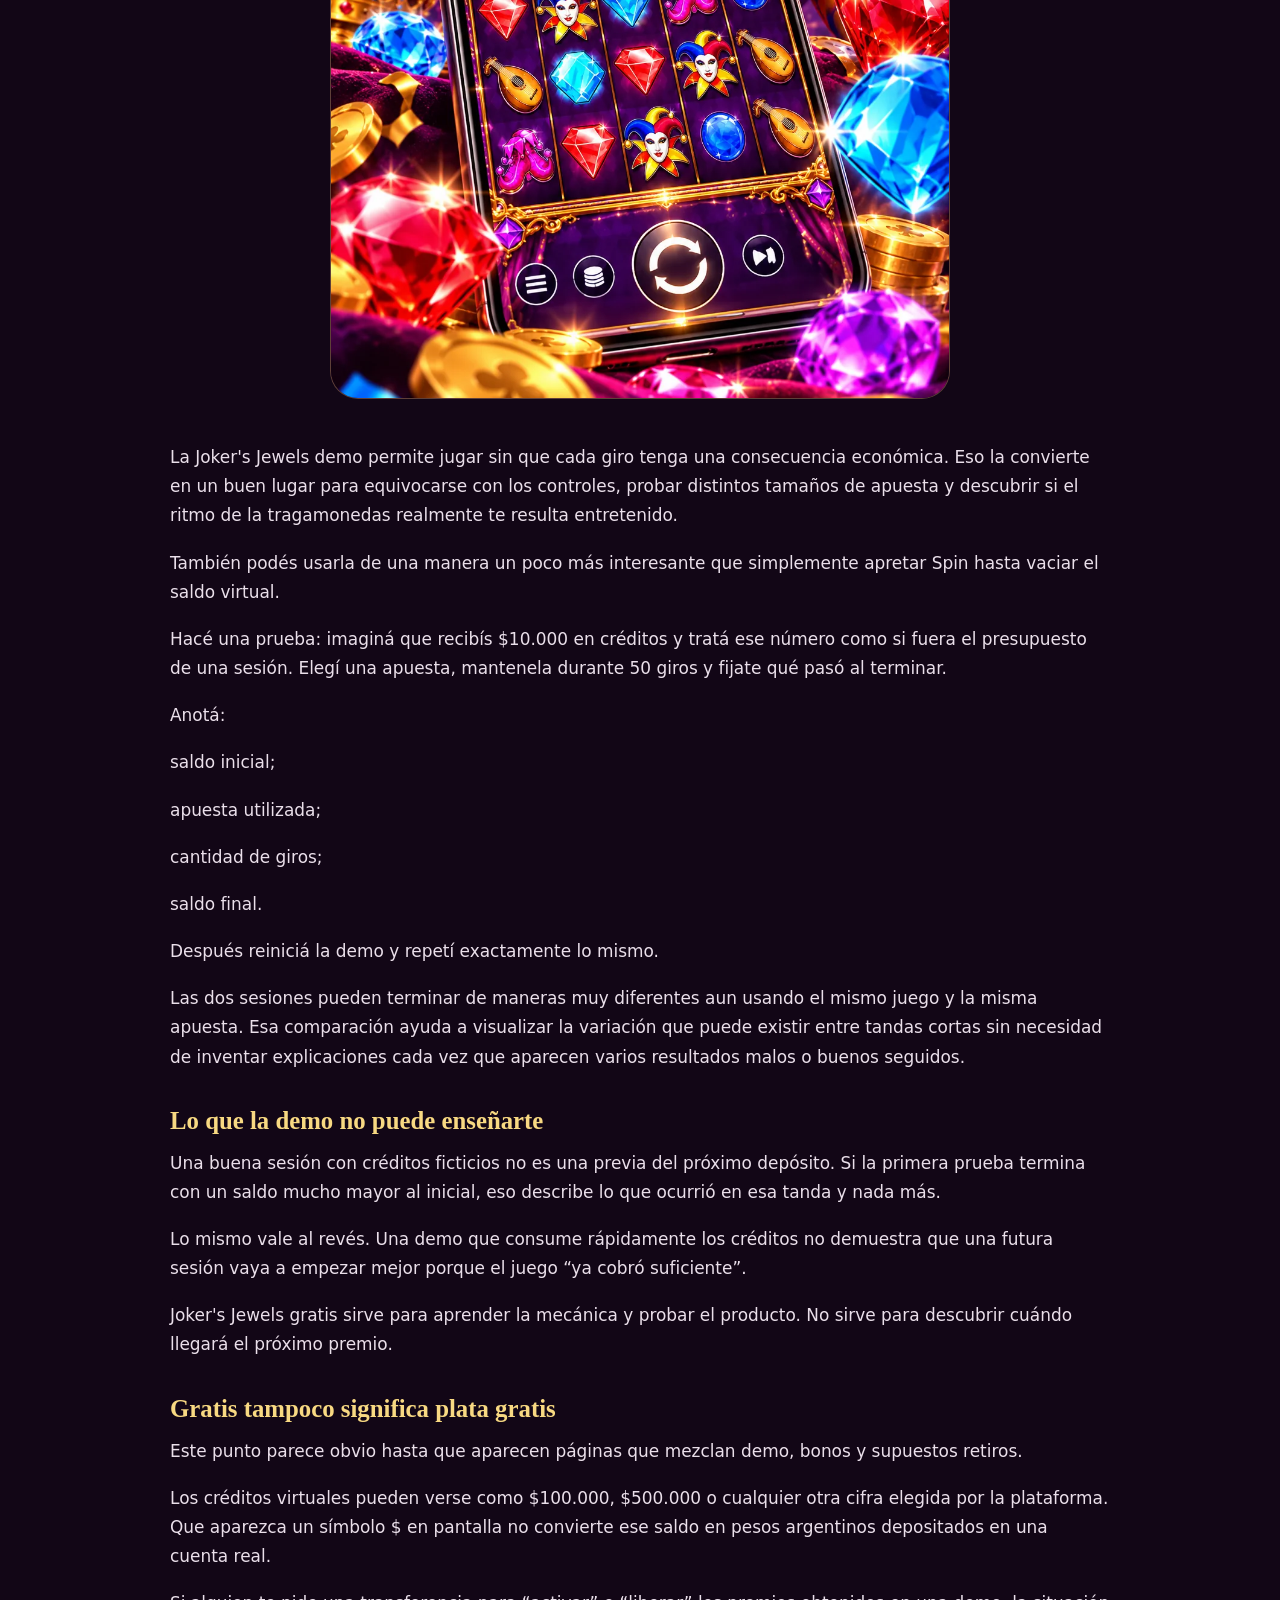
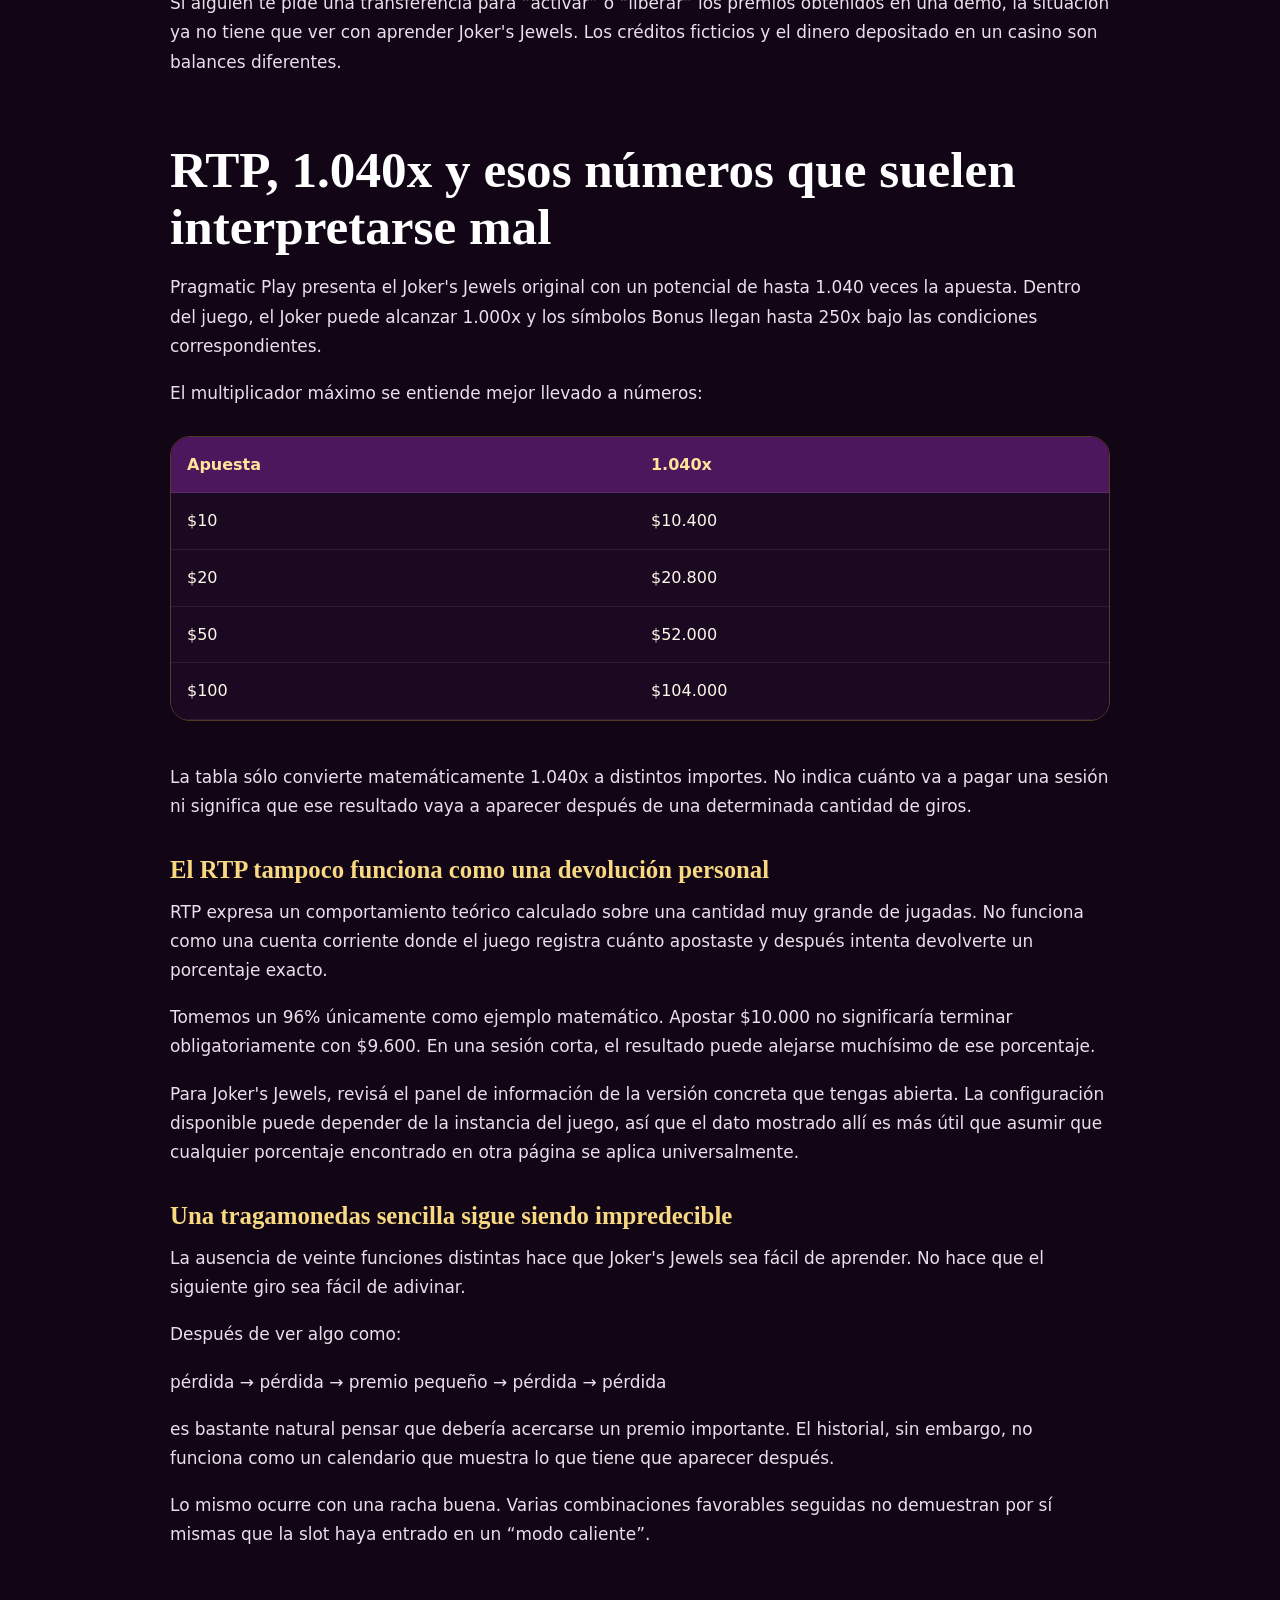
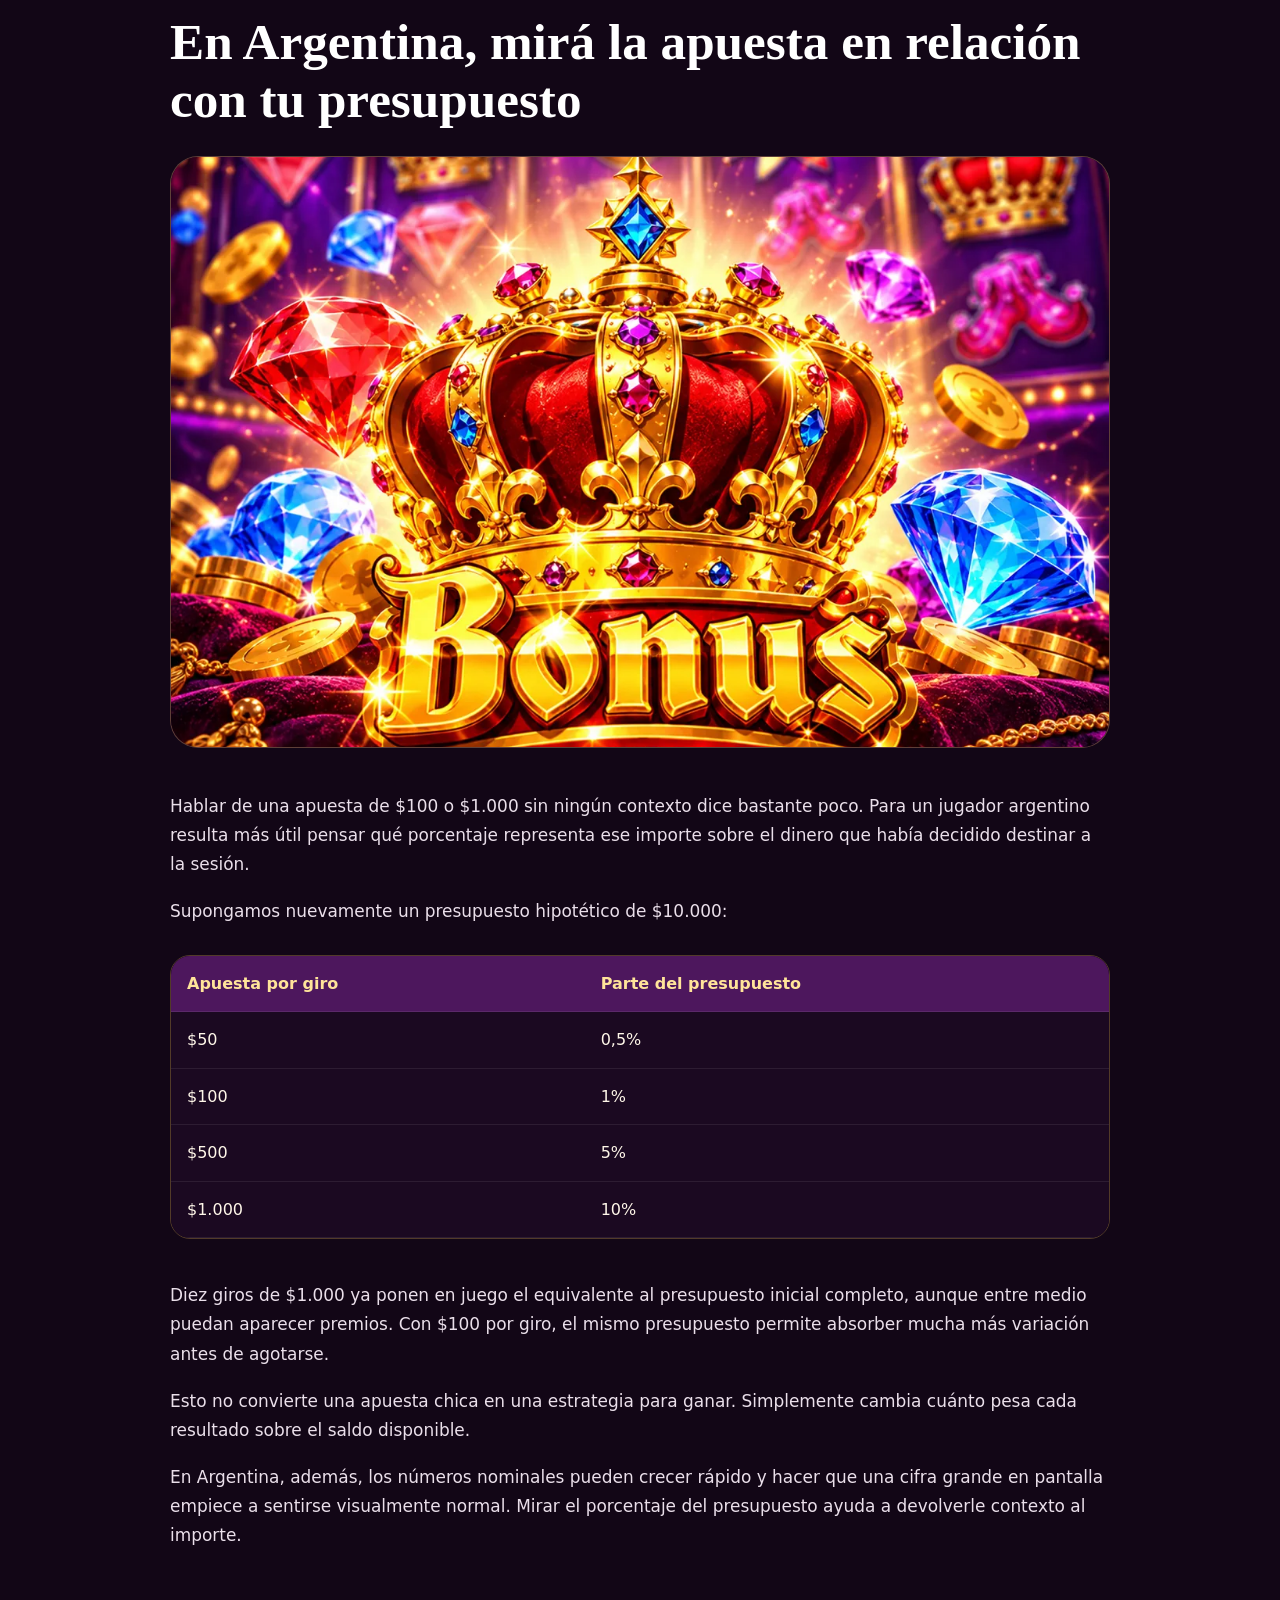
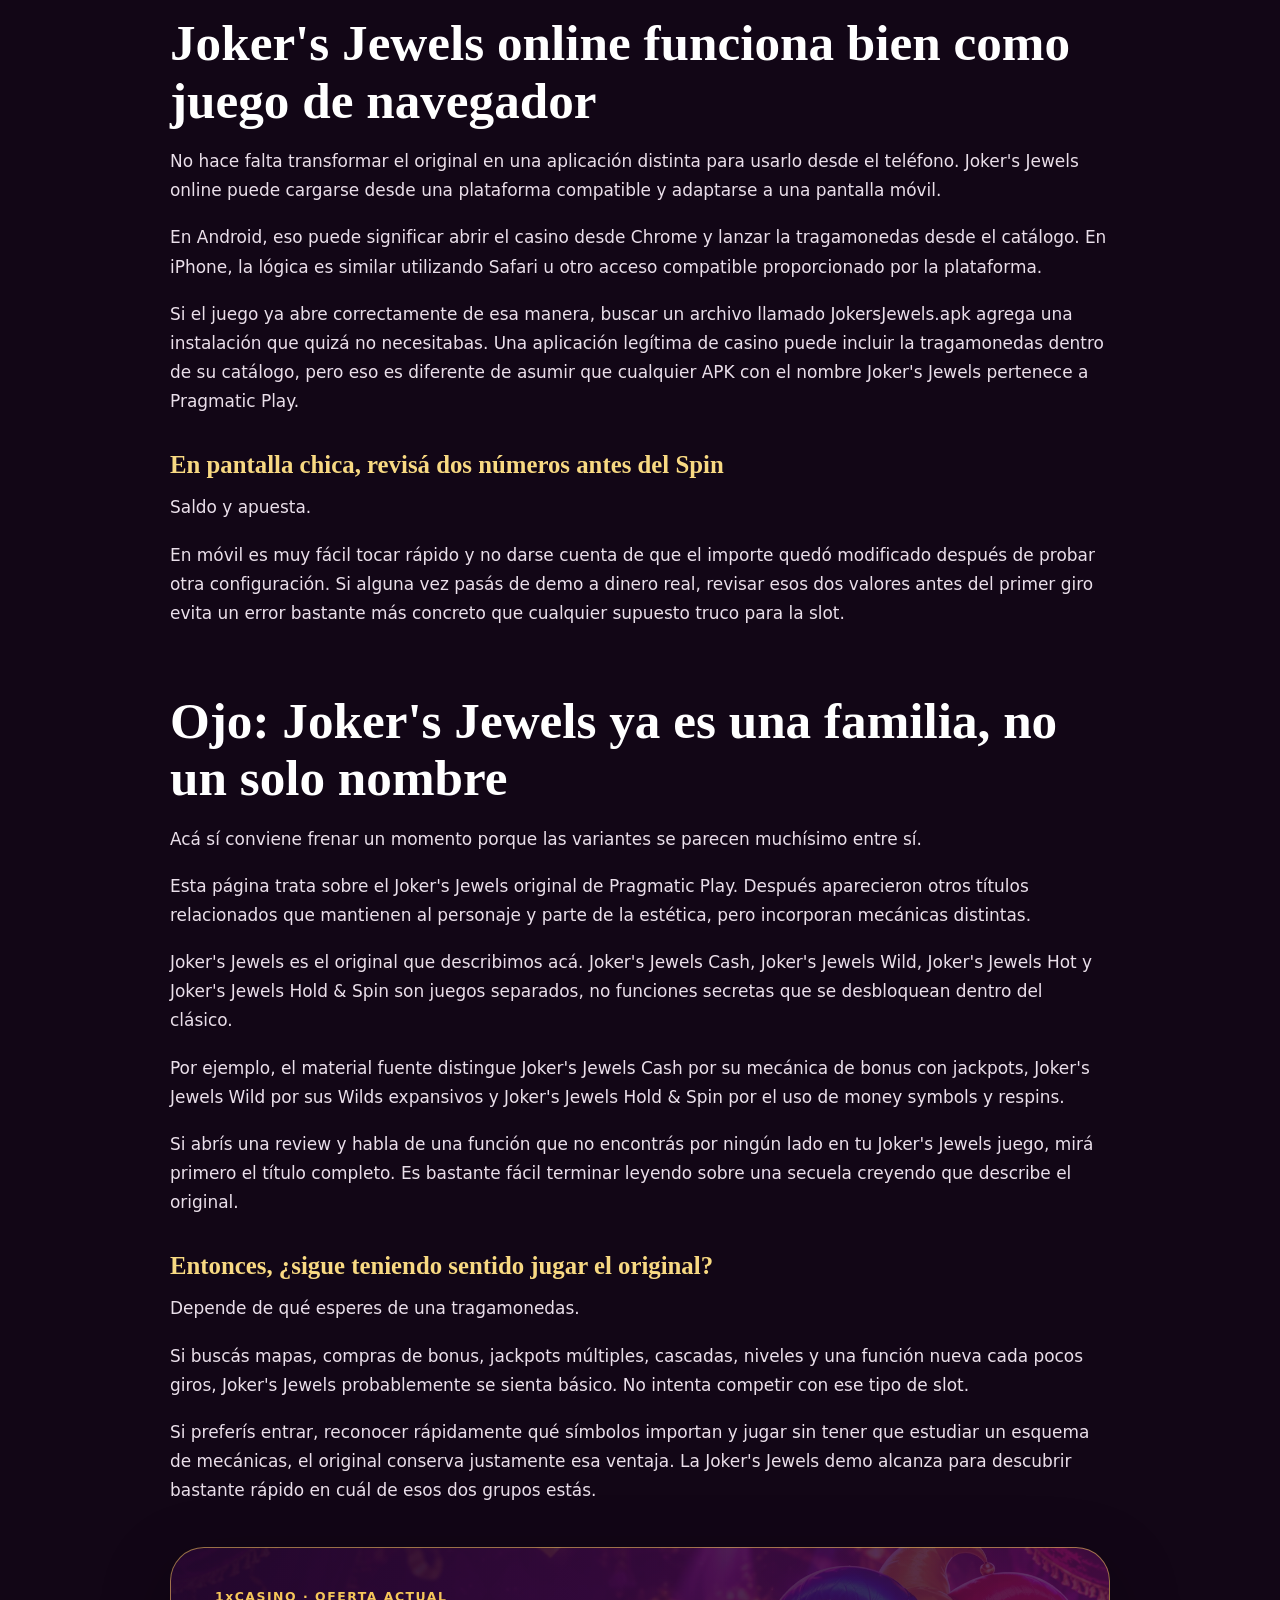
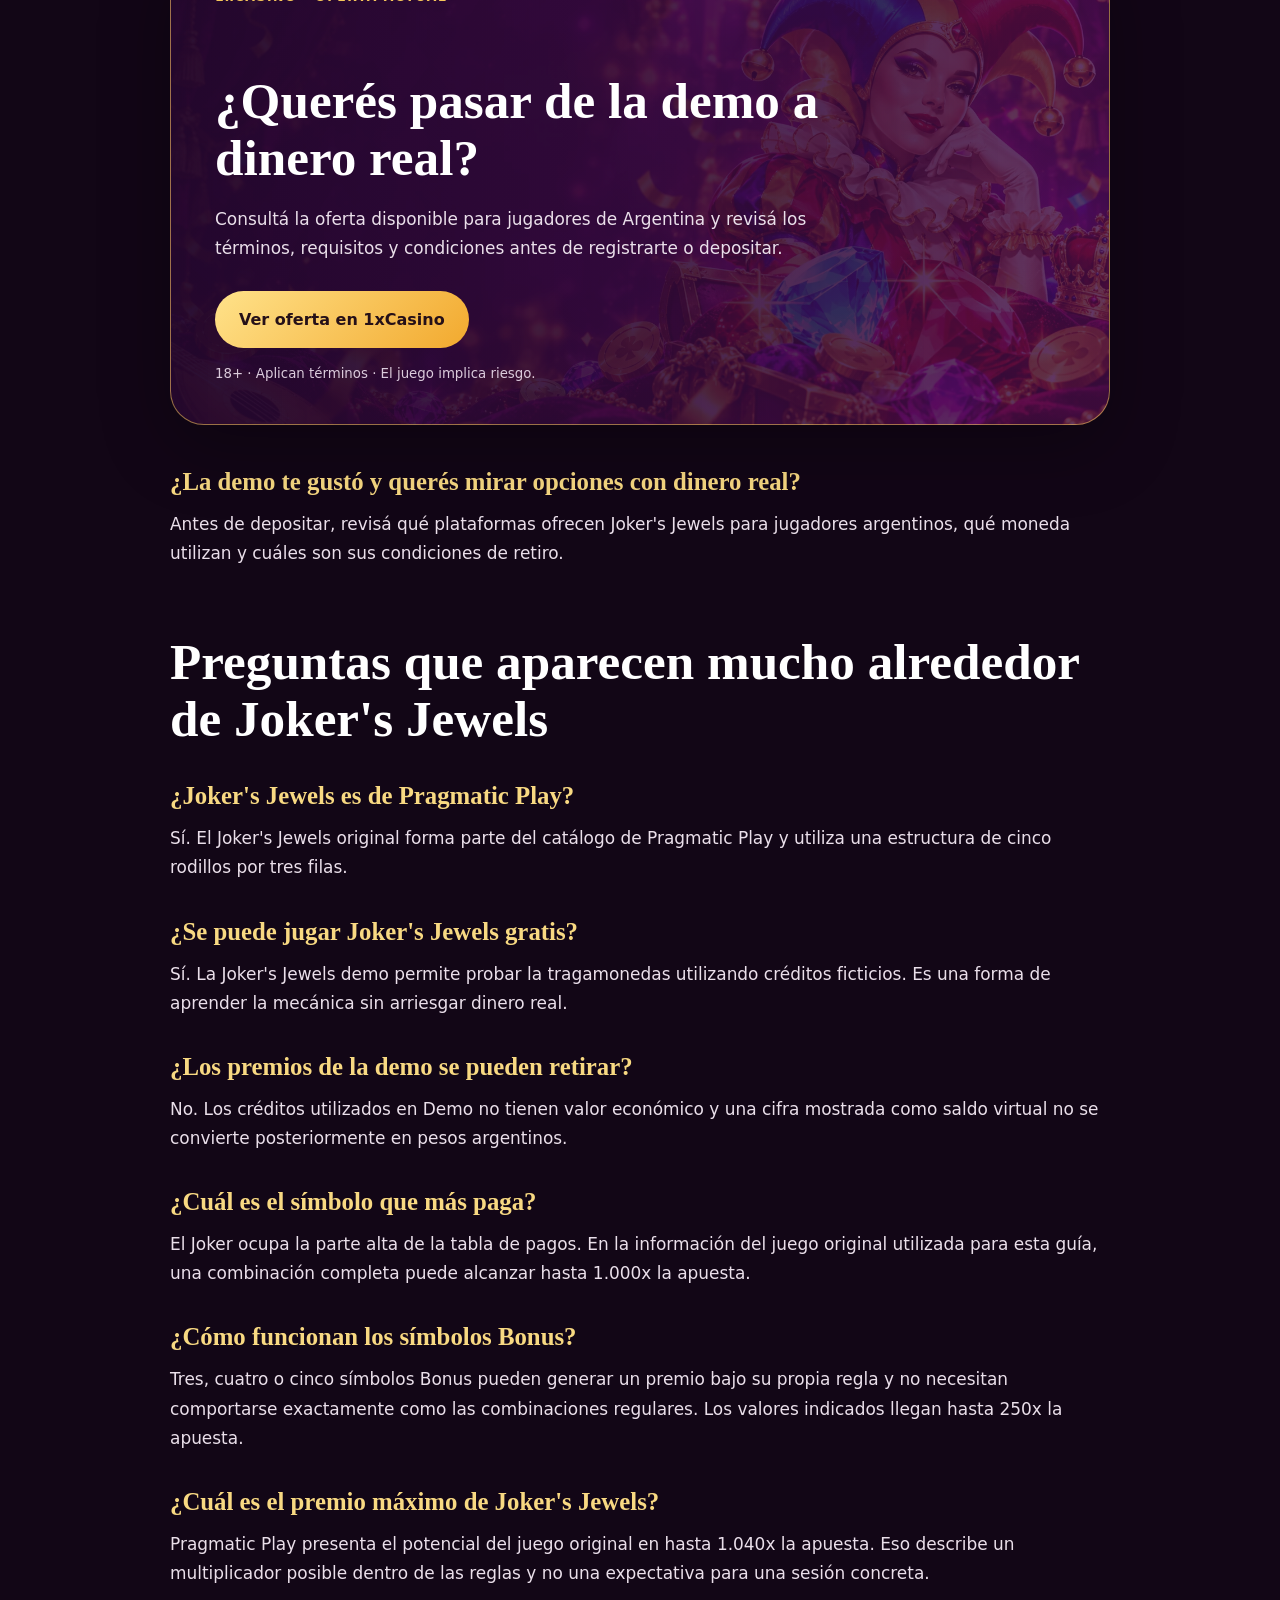
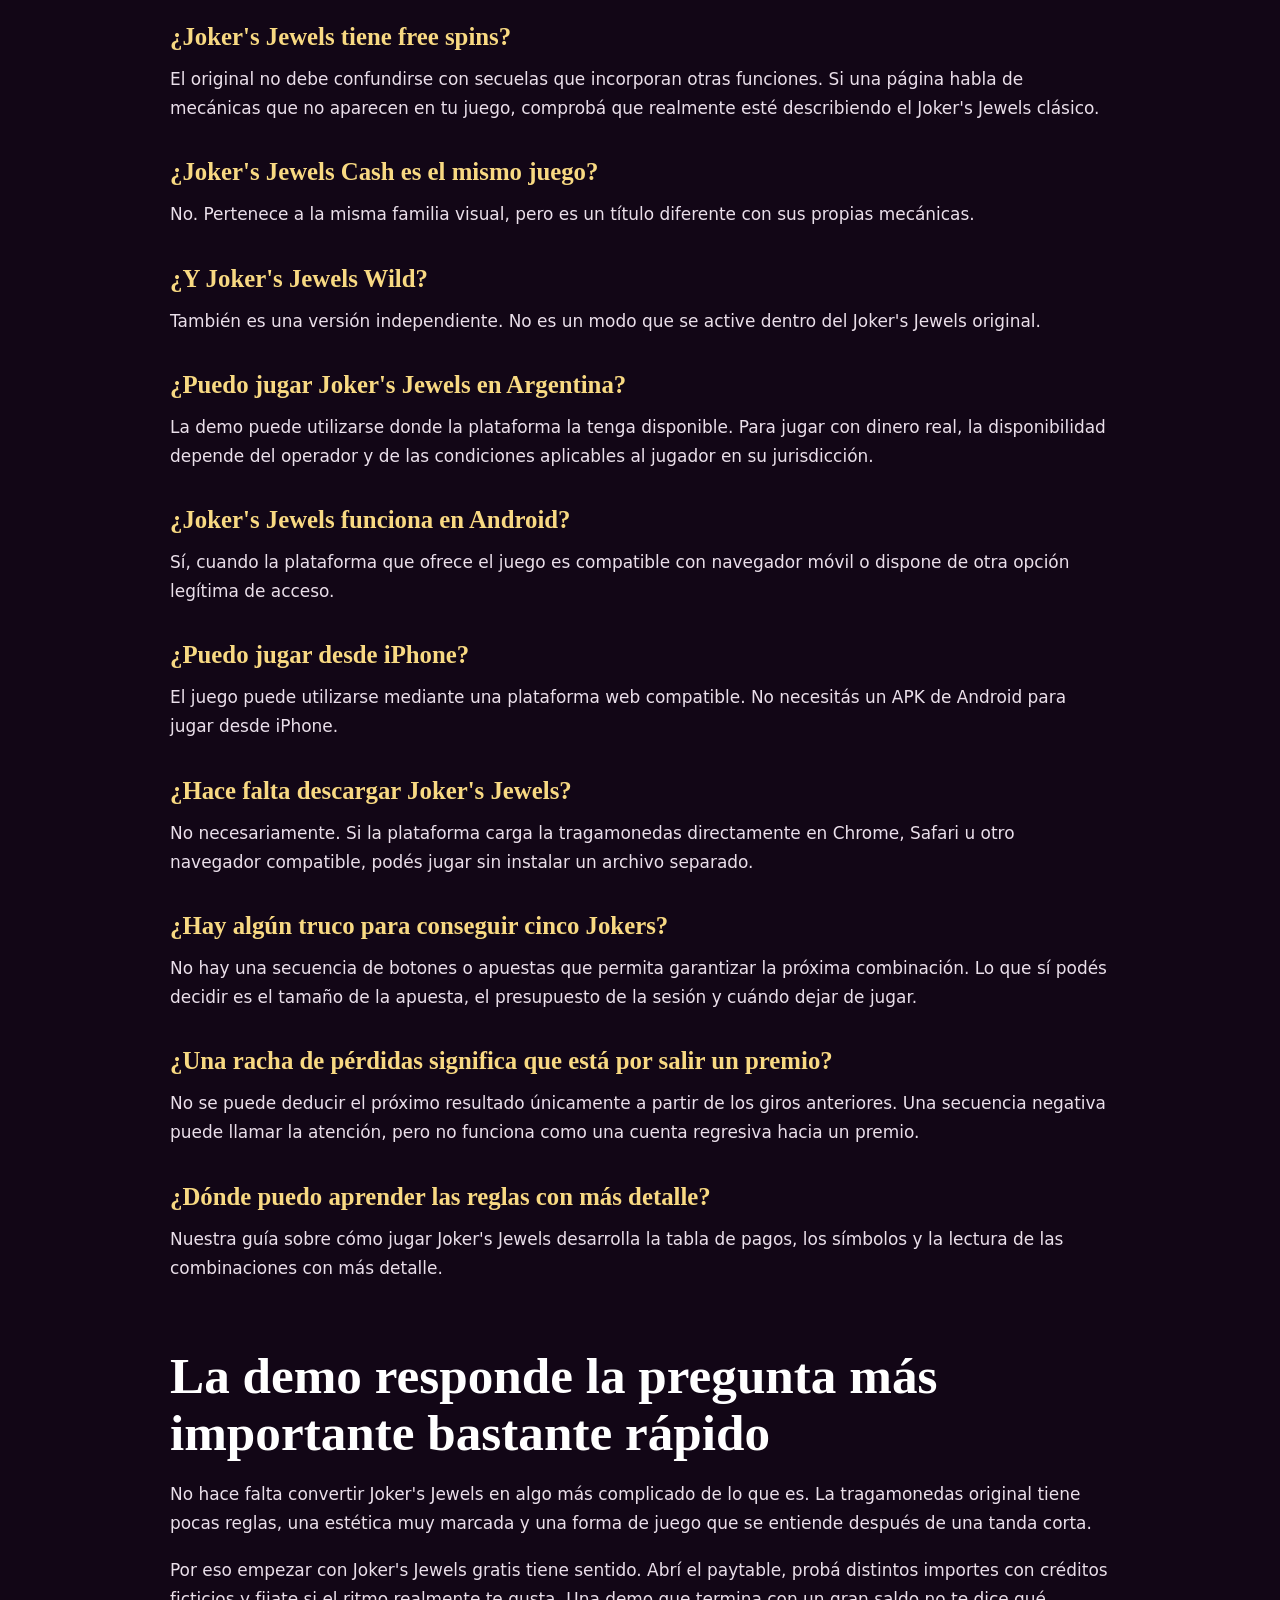
<file: jokers-jewels-gratis/index.html>
<!doctype html><html lang="es-AR"><head><meta charset="utf-8"><meta name="viewport" content="width=device-width,initial-scale=1"><meta name="google-site-verification" content="Fs4-Ph2XjR48LefxA6QLiTOmamhlOz1EhnEJeHv8Dwk" /><title>Joker&#x27;s Jewels Gratis: Demo de Pragmatic Play Argentina</title><meta name="description" content="Jugá Joker&#x27;s Jewels gratis en modo demo. Probá la tragamonedas de Pragmatic Play, conocé sus símbolos, premios y mecánica antes de apostar dinero real."><link rel="canonical" href="https://richmondgrows.org/jokers-jewels-gratis/"><meta name="robots" content="index,follow"><meta property="og:type" content="website"><meta property="og:title" content="Joker&#x27;s Jewels Gratis: Demo de Pragmatic Play Argentina"><meta property="og:description" content="Jugá Joker&#x27;s Jewels gratis en modo demo. Probá la tragamonedas de Pragmatic Play, conocé sus símbolos, premios y mecánica antes de apostar dinero real."><meta property="og:url" content="https://richmondgrows.org/jokers-jewels-gratis/"><meta property="og:image" content="https://richmondgrows.org/assets/img/hero.webp"><meta name="twitter:card" content="summary_large_image"><link rel="icon" href="/favicon.png"><link rel="stylesheet" href="/assets/css/site.css"><script type="application/ld+json">{"@context": "https://schema.org", "@type": "FAQPage", "mainEntity": [{"@type": "Question", "name": "¿Joker's Jewels es de Pragmatic Play?", "acceptedAnswer": {"@type": "Answer", "text": "Sí. El Joker's Jewels original forma parte del catálogo de Pragmatic Play y utiliza una estructura de cinco rodillos por tres filas."}}, {"@type": "Question", "name": "¿Se puede jugar Joker's Jewels gratis?", "acceptedAnswer": {"@type": "Answer", "text": "Sí. La Joker's Jewels demo permite probar la tragamonedas utilizando créditos ficticios. Es una forma de aprender la mecánica sin arriesgar dinero real."}}, {"@type": "Question", "name": "¿Los premios de la demo se pueden retirar?", "acceptedAnswer": {"@type": "Answer", "text": "No. Los créditos utilizados en Demo no tienen valor económico y una cifra mostrada como saldo virtual no se convierte posteriormente en pesos argentinos."}}, {"@type": "Question", "name": "¿Cuál es el símbolo que más paga?", "acceptedAnswer": {"@type": "Answer", "text": "El Joker ocupa la parte alta de la tabla de pagos. En la información del juego original utilizada para esta guía, una combinación completa puede alcanzar hasta 1.000x la apuesta."}}, {"@type": "Question", "name": "¿Cómo funcionan los símbolos Bonus?", "acceptedAnswer": {"@type": "Answer", "text": "Tres, cuatro o cinco símbolos Bonus pueden generar un premio bajo su propia regla y no necesitan comportarse exactamente como las combinaciones regulares. Los valores indicados llegan hasta 250x la apuesta."}}, {"@type": "Question", "name": "¿Cuál es el premio máximo de Joker's Jewels?", "acceptedAnswer": {"@type": "Answer", "text": "Pragmatic Play presenta el potencial del juego original en hasta 1.040x la apuesta. Eso describe un multiplicador posible dentro de las reglas y no una expectativa para una sesión concreta."}}, {"@type": "Question", "name": "¿Joker's Jewels tiene free spins?", "acceptedAnswer": {"@type": "Answer", "text": "El original no debe confundirse con secuelas que incorporan otras funciones. Si una página habla de mecánicas que no aparecen en tu juego, comprobá que realmente esté describiendo el Joker's Jewels clásico."}}, {"@type": "Question", "name": "¿Joker's Jewels Cash es el mismo juego?", "acceptedAnswer": {"@type": "Answer", "text": "No. Pertenece a la misma familia visual, pero es un título diferente con sus propias mecánicas."}}, {"@type": "Question", "name": "¿Y Joker's Jewels Wild?", "acceptedAnswer": {"@type": "Answer", "text": "También es una versión independiente. No es un modo que se active dentro del Joker's Jewels original."}}, {"@type": "Question", "name": "¿Puedo jugar Joker's Jewels en Argentina?", "acceptedAnswer": {"@type": "Answer", "text": "La demo puede utilizarse donde la plataforma la tenga disponible. Para jugar con dinero real, la disponibilidad depende del operador y de las condiciones aplicables al jugador en su jurisdicción."}}, {"@type": "Question", "name": "¿Joker's Jewels funciona en Android?", "acceptedAnswer": {"@type": "Answer", "text": "Sí, cuando la plataforma que ofrece el juego es compatible con navegador móvil o dispone de otra opción legítima de acceso."}}, {"@type": "Question", "name": "¿Puedo jugar desde iPhone?", "acceptedAnswer": {"@type": "Answer", "text": "El juego puede utilizarse mediante una plataforma web compatible. No necesitás un APK de Android para jugar desde iPhone."}}, {"@type": "Question", "name": "¿Hace falta descargar Joker's Jewels?", "acceptedAnswer": {"@type": "Answer", "text": "No necesariamente. Si la plataforma carga la tragamonedas directamente en Chrome, Safari u otro navegador compatible, podés jugar sin instalar un archivo separado."}}, {"@type": "Question", "name": "¿Hay algún truco para conseguir cinco Jokers?", "acceptedAnswer": {"@type": "Answer", "text": "No hay una secuencia de botones o apuestas que permita garantizar la próxima combinación. Lo que sí podés decidir es el tamaño de la apuesta, el presupuesto de la sesión y cuándo dejar de jugar."}}, {"@type": "Question", "name": "¿Una racha de pérdidas significa que está por salir un premio?", "acceptedAnswer": {"@type": "Answer", "text": "No se puede deducir el próximo resultado únicamente a partir de los giros anteriores. Una secuencia negativa puede llamar la atención, pero no funciona como una cuenta regresiva hacia un premio."}}, {"@type": "Question", "name": "¿Dónde puedo aprender las reglas con más detalle?", "acceptedAnswer": {"@type": "Answer", "text": "Nuestra guía sobre cómo jugar Joker's Jewels desarrolla la tabla de pagos, los símbolos y la lectura de las combinaciones con más detalle."}}]}</script></head><body><header class="site-header"><div class="container header-inner"><a class="brand" href="/"><img src="/assets/img/logo.png" alt="Joker’s Jewels"></a><button class="menu-btn" aria-label="Abrir menú">Menú</button><nav class="nav"><a href="/jokers-jewels-gratis/">Demo gratis</a><a href="/como-jugar-jokers-jewels/">Cómo jugar</a><a href="/como-ganar-jokers-jewels/">Estrategias</a><a href="/jokers-jewels-casino/">Casino</a><a class="btn btn-gold" href="/play/">Jugar</a></nav></div></header><section class="hero"><div class="hero-bg"></div><div class="hero-inner"><div class="hero-copy"><span class="kicker">JOKER’S JEWELS · ARGENTINA</span><h1>Joker&#x27;s Jewels Gratis: jugá la demo y conocé el original</h1><p>Hay tragamonedas que necesitan cinco minutos de explicación antes de tocar el botón Spin. Joker&#x27;s Jewels no es una de ellas. Abrís el juego y enseguida queda bastante claro de qué va: cinco rodillos, tres filas, símbolos clásicos y un Joker que se lleva casi toda la atención. Si llegaste buscando Pragmatic Play gratis Joker&#x27;s Jewels, podés empezar justamente por ahí. La demo permite girar con créditos ficticios, revisar la tab</p><a class="btn btn-pink" href="/play/">Jugar Joker’s Jewels</a></div></div></section><section class="promo promo-main"><div class="promo-copy"><span class="eyebrow">1xCASINO · OFERTA ACTUAL</span><h2>Jugá Joker’s Jewels con 1xCasino</h2><p>Consultá la oferta disponible para jugadores de Argentina y revisá los términos, requisitos y condiciones antes de registrarte o depositar.</p><a class="btn btn-gold" href="/play/">Ver oferta en 1xCasino</a><small>18+ · Aplican términos · El juego implica riesgo.</small></div></section><nav class="toc" aria-label="En esta página"><div class="toc-title">En esta página</div><div class="toc-links"><a href="#que-tipo-de-slot-es-jokers-jewels">Primero: ¿qué clase de slot es Joker&#x27;s Jewels?</a><a href="#como-funciona-cada-giro">Un giro dura segundos, pero conviene saber qué está mirando el juego</a><a href="#joker-bonus-y-tabla-de-pagos">El Joker se lleva el cartel, pero el Bonus juega con otras reglas</a><a href="#que-podes-aprender-jugando-la-demo">La demo sirve más si dejás de usarla como una máquina de créditos infinitos</a><a href="#rtp-y-premio-maximo">RTP, 1.040x y esos números que suelen interpretarse mal</a><a href="#jokers-jewels-en-argentina">En Argentina, mirá la apuesta en relación con tu presupuesto</a><a href="#como-jugar-desde-el-celular">Joker&#x27;s Jewels online funciona bien como juego de navegador</a><a href="#original-vs-otras-versiones">Ojo: Joker&#x27;s Jewels ya es una familia, no un solo nombre</a><a href="#preguntas-frecuentes">Preguntas que aparecen mucho alrededor de Joker&#x27;s Jewels</a></div></nav><main class="article"><h2 id="que-tipo-de-slot-es-jokers-jewels">Primero: ¿qué clase de slot es Joker&#x27;s Jewels?</h2><p>El Joker&#x27;s Jewels de Pragmatic Play tiene bastante más en común con una tragamonedas clásica que con los lanzamientos actuales llenos de funciones secundarias. Utiliza una cuadrícula de 5×3 y una estética de feria que mezcla gemas, instrumentos, objetos de malabarismo y un bufón deliberadamente exagerado.</p><p>No intenta parecer sofisticada. Tiene colores fuertes, luces y ese aire un poco kitsch de máquina que podría haber estado encendida durante años en el fondo de un salón de juegos. La diferencia es que acá todo corre en el navegador y se adapta también a pantallas móviles.</p><p>La estructura sencilla hace que Joker&#x27;s Jewels slot se pueda entender bastante rápido. Las combinaciones normales se forman desde el lado izquierdo, el Joker ocupa la parte alta de la tabla de pagos y los símbolos Bonus tienen una regla propia.</p><div class="table-wrap"><table><tr><th>Lo básico</th><th>Joker&#x27;s Jewels</th></tr><tr><td>Proveedor</td><td>Pragmatic Play</td></tr><tr><td>Pantalla</td><td>5 rodillos × 3 filas</td></tr><tr><td>Estilo</td><td>Slot clásica / retro</td></tr><tr><td>Símbolo de mayor valor</td><td>Joker</td></tr><tr><td>Premio del Joker</td><td>Hasta 1.000x la apuesta</td></tr><tr><td>Bonus</td><td>Paga con 3, 4 o 5 símbolos</td></tr><tr><td>Premio Bonus</td><td>Entre 10x y 250x</td></tr><tr><td>Potencial indicado para el original</td><td>Hasta 1.040x la apuesta</td></tr><tr><td>Demo</td><td>Sí</td></tr><tr><td>Compatible con móvil</td><td>Sí</td></tr></table></div><p>No hay demasiadas capas escondidas detrás de esos datos. Precisamente por eso conviene aprender bien las pocas reglas que sí importan en lugar de buscar funciones que pertenecen a otras versiones de la familia.</p><h2 id="como-funciona-cada-giro">Un giro dura segundos, pero conviene saber qué está mirando el juego</h2><figure class="feature-image"><img src="/assets/img/jewels.webp" alt="Joyas y símbolos de Joker’s Jewels" loading="lazy"></figure><p>Elegís una apuesta y apretás Spin. El importe se descuenta del saldo de la demo —o del saldo de casino si alguna vez jugás con dinero real— y los cinco rodillos empiezan a girar.</p><p>Cuando frenan, Joker&#x27;s Jewels revisa el resultado y acredita cualquier premio correspondiente. No hay que tocar un símbolo en el momento exacto, frenar manualmente un rodillo ni hacer una segunda acción para que una combinación quede “guardada”.</p><p>Lo que sí puede confundir al principio es la posición de los símbolos. Tres figuras iguales repartidas por la pantalla no implican automáticamente que exista una combinación ganadora, porque los premios regulares siguen las reglas establecidas por el juego.</p><p>El Bonus se sale de esa lógica, y por eso merece mirarse por separado.</p><h3>Antes de empezar a girar sin mirar nada</h3><p>Abrí el paytable. Parece un consejo demasiado básico, pero en una slot sencilla es probablemente la forma más rápida de entender qué estás viendo.</p><p>En menos de un minuto podés comprobar:</p><p>qué símbolos tienen mayor valor;</p><p>cómo se forman las combinaciones;</p><p>qué paga el Joker;</p><p>cómo funcionan los símbolos Bonus;</p><p>qué apuesta está seleccionada;</p><p>qué información muestra esa versión concreta del juego.</p><p>Después sí tiene sentido hacer una tanda de giros y mirar cómo se comporta la interfaz. Intentar reconstruir las reglas únicamente observando veinte resultados suele ser bastante menos útil.</p><h2 id="joker-bonus-y-tabla-de-pagos">El Joker se lleva el cartel, pero el Bonus juega con otras reglas</h2><p>No hacía falta esconder demasiado quién es el protagonista. Está en el nombre.</p><p>El Joker es el símbolo regular de mayor valor del juego y una combinación completa puede alcanzar 1.000x la apuesta. Es una diferencia importante frente a los símbolos secundarios y explica por qué tantas capturas y videos de Joker&#x27;s Jewels muestran pantallas llenas del personaje.</p><p>Lo que esas capturas no muestran es todo lo que ocurrió antes. Ver cinco Jokers en un video no significa que exista una secuencia de apuestas capaz de hacerlos aparecer en el próximo giro.</p><h3>El Bonus no necesita comportarse como un símbolo normal</h3><p>Acá aparece una de las particularidades más fáciles de pasar por alto. Los símbolos Bonus pueden pagar cuando aparecen tres, cuatro o cinco en la pantalla y no dependen de la misma disposición que una combinación regular.</p><p>Según los datos incluidos para el juego original:</p><div class="table-wrap"><table><tr><th>Bonus en pantalla</th><th>Premio indicado</th></tr><tr><td>3 símbolos</td><td>Desde 10x la apuesta</td></tr><tr><td>4 símbolos</td><td>Premio superior según paytable</td></tr><tr><td>5 símbolos</td><td>Hasta 250x la apuesta</td></tr></table></div><p>No se abre necesariamente una enorme ronda secundaria después. Joker&#x27;s Jewels pertenece a una generación de tragamonedas bastante más seca: aparece el resultado, se calcula el premio y volvés al juego base.</p><p>Si venís de slots con free spins, feature buys, respins y jackpots acumulados, probablemente notes esa diferencia desde los primeros minutos.</p><h3>¿Y las joyas, instrumentos y demás símbolos?</h3><p>También forman parte de la tabla de pagos y tienen valores diferentes. Por eso no conviene mirar únicamente si “salieron tres iguales”; importa cuáles fueron los símbolos y cómo quedaron ubicados.</p><p>El paytable del juego es la referencia para comprobar el valor de cada combinación. Una captura encontrada en redes o una tabla perteneciente a otra versión de Joker&#x27;s Jewels puede no describir exactamente el título que tenés abierto.</p><h2 id="que-podes-aprender-jugando-la-demo">La demo sirve más si dejás de usarla como una máquina de créditos infinitos</h2><figure class="feature-image portrait"><img src="/assets/img/mobile.webp" alt="Joker’s Jewels en celular" loading="lazy"></figure><p>La Joker&#x27;s Jewels demo permite jugar sin que cada giro tenga una consecuencia económica. Eso la convierte en un buen lugar para equivocarse con los controles, probar distintos tamaños de apuesta y descubrir si el ritmo de la tragamonedas realmente te resulta entretenido.</p><p>También podés usarla de una manera un poco más interesante que simplemente apretar Spin hasta vaciar el saldo virtual.</p><p>Hacé una prueba: imaginá que recibís $10.000 en créditos y tratá ese número como si fuera el presupuesto de una sesión. Elegí una apuesta, mantenela durante 50 giros y fijate qué pasó al terminar.</p><p>Anotá:</p><p>saldo inicial;</p><p>apuesta utilizada;</p><p>cantidad de giros;</p><p>saldo final.</p><p>Después reiniciá la demo y repetí exactamente lo mismo.</p><p>Las dos sesiones pueden terminar de maneras muy diferentes aun usando el mismo juego y la misma apuesta. Esa comparación ayuda a visualizar la variación que puede existir entre tandas cortas sin necesidad de inventar explicaciones cada vez que aparecen varios resultados malos o buenos seguidos.</p><h3>Lo que la demo no puede enseñarte</h3><p>Una buena sesión con créditos ficticios no es una previa del próximo depósito. Si la primera prueba termina con un saldo mucho mayor al inicial, eso describe lo que ocurrió en esa tanda y nada más.</p><p>Lo mismo vale al revés. Una demo que consume rápidamente los créditos no demuestra que una futura sesión vaya a empezar mejor porque el juego “ya cobró suficiente”.</p><p>Joker&#x27;s Jewels gratis sirve para aprender la mecánica y probar el producto. No sirve para descubrir cuándo llegará el próximo premio.</p><h3>Gratis tampoco significa plata gratis</h3><p>Este punto parece obvio hasta que aparecen páginas que mezclan demo, bonos y supuestos retiros.</p><p>Los créditos virtuales pueden verse como $100.000, $500.000 o cualquier otra cifra elegida por la plataforma. Que aparezca un símbolo $ en pantalla no convierte ese saldo en pesos argentinos depositados en una cuenta real.</p><p>Si alguien te pide una transferencia para “activar” o “liberar” los premios obtenidos en una demo, la situación ya no tiene que ver con aprender Joker&#x27;s Jewels. Los créditos ficticios y el dinero depositado en un casino son balances diferentes.</p><h2 id="rtp-y-premio-maximo">RTP, 1.040x y esos números que suelen interpretarse mal</h2><p>Pragmatic Play presenta el Joker&#x27;s Jewels original con un potencial de hasta 1.040 veces la apuesta. Dentro del juego, el Joker puede alcanzar 1.000x y los símbolos Bonus llegan hasta 250x bajo las condiciones correspondientes.</p><p>El multiplicador máximo se entiende mejor llevado a números:</p><div class="table-wrap"><table><tr><th>Apuesta</th><th>1.040x</th></tr><tr><td>$10</td><td>$10.400</td></tr><tr><td>$20</td><td>$20.800</td></tr><tr><td>$50</td><td>$52.000</td></tr><tr><td>$100</td><td>$104.000</td></tr></table></div><p>La tabla sólo convierte matemáticamente 1.040x a distintos importes. No indica cuánto va a pagar una sesión ni significa que ese resultado vaya a aparecer después de una determinada cantidad de giros.</p><h3>El RTP tampoco funciona como una devolución personal</h3><p>RTP expresa un comportamiento teórico calculado sobre una cantidad muy grande de jugadas. No funciona como una cuenta corriente donde el juego registra cuánto apostaste y después intenta devolverte un porcentaje exacto.</p><p>Tomemos un 96% únicamente como ejemplo matemático. Apostar $10.000 no significaría terminar obligatoriamente con $9.600. En una sesión corta, el resultado puede alejarse muchísimo de ese porcentaje.</p><p>Para Joker&#x27;s Jewels, revisá el panel de información de la versión concreta que tengas abierta. La configuración disponible puede depender de la instancia del juego, así que el dato mostrado allí es más útil que asumir que cualquier porcentaje encontrado en otra página se aplica universalmente.</p><h3>Una tragamonedas sencilla sigue siendo impredecible</h3><p>La ausencia de veinte funciones distintas hace que Joker&#x27;s Jewels sea fácil de aprender. No hace que el siguiente giro sea fácil de adivinar.</p><p>Después de ver algo como:</p><p>pérdida → pérdida → premio pequeño → pérdida → pérdida</p><p>es bastante natural pensar que debería acercarse un premio importante. El historial, sin embargo, no funciona como un calendario que muestra lo que tiene que aparecer después.</p><p>Lo mismo ocurre con una racha buena. Varias combinaciones favorables seguidas no demuestran por sí mismas que la slot haya entrado en un “modo caliente”.</p><h2 id="jokers-jewels-en-argentina">En Argentina, mirá la apuesta en relación con tu presupuesto</h2><figure class="feature-image"><img src="/assets/img/bonus.webp" alt="Bonus de Joker’s Jewels" loading="lazy"></figure><p>Hablar de una apuesta de $100 o $1.000 sin ningún contexto dice bastante poco. Para un jugador argentino resulta más útil pensar qué porcentaje representa ese importe sobre el dinero que había decidido destinar a la sesión.</p><p>Supongamos nuevamente un presupuesto hipotético de $10.000:</p><div class="table-wrap"><table><tr><th>Apuesta por giro</th><th>Parte del presupuesto</th></tr><tr><td>$50</td><td>0,5%</td></tr><tr><td>$100</td><td>1%</td></tr><tr><td>$500</td><td>5%</td></tr><tr><td>$1.000</td><td>10%</td></tr></table></div><p>Diez giros de $1.000 ya ponen en juego el equivalente al presupuesto inicial completo, aunque entre medio puedan aparecer premios. Con $100 por giro, el mismo presupuesto permite absorber mucha más variación antes de agotarse.</p><p>Esto no convierte una apuesta chica en una estrategia para ganar. Simplemente cambia cuánto pesa cada resultado sobre el saldo disponible.</p><p>En Argentina, además, los números nominales pueden crecer rápido y hacer que una cifra grande en pantalla empiece a sentirse visualmente normal. Mirar el porcentaje del presupuesto ayuda a devolverle contexto al importe.</p><h2 id="como-jugar-desde-el-celular">Joker&#x27;s Jewels online funciona bien como juego de navegador</h2><p>No hace falta transformar el original en una aplicación distinta para usarlo desde el teléfono. Joker&#x27;s Jewels online puede cargarse desde una plataforma compatible y adaptarse a una pantalla móvil.</p><p>En Android, eso puede significar abrir el casino desde Chrome y lanzar la tragamonedas desde el catálogo. En iPhone, la lógica es similar utilizando Safari u otro acceso compatible proporcionado por la plataforma.</p><p>Si el juego ya abre correctamente de esa manera, buscar un archivo llamado JokersJewels.apk agrega una instalación que quizá no necesitabas. Una aplicación legítima de casino puede incluir la tragamonedas dentro de su catálogo, pero eso es diferente de asumir que cualquier APK con el nombre Joker&#x27;s Jewels pertenece a Pragmatic Play.</p><h3>En pantalla chica, revisá dos números antes del Spin</h3><p>Saldo y apuesta.</p><p>En móvil es muy fácil tocar rápido y no darse cuenta de que el importe quedó modificado después de probar otra configuración. Si alguna vez pasás de demo a dinero real, revisar esos dos valores antes del primer giro evita un error bastante más concreto que cualquier supuesto truco para la slot.</p><h2 id="original-vs-otras-versiones">Ojo: Joker&#x27;s Jewels ya es una familia, no un solo nombre</h2><p>Acá sí conviene frenar un momento porque las variantes se parecen muchísimo entre sí.</p><p>Esta página trata sobre el Joker&#x27;s Jewels original de Pragmatic Play. Después aparecieron otros títulos relacionados que mantienen al personaje y parte de la estética, pero incorporan mecánicas distintas.</p><p>Joker&#x27;s Jewels es el original que describimos acá. Joker&#x27;s Jewels Cash, Joker&#x27;s Jewels Wild, Joker&#x27;s Jewels Hot y Joker&#x27;s Jewels Hold &amp; Spin son juegos separados, no funciones secretas que se desbloquean dentro del clásico.</p><p>Por ejemplo, el material fuente distingue Joker&#x27;s Jewels Cash por su mecánica de bonus con jackpots, Joker&#x27;s Jewels Wild por sus Wilds expansivos y Joker&#x27;s Jewels Hold &amp; Spin por el uso de money symbols y respins.</p><p>Si abrís una review y habla de una función que no encontrás por ningún lado en tu Joker&#x27;s Jewels juego, mirá primero el título completo. Es bastante fácil terminar leyendo sobre una secuela creyendo que describe el original.</p><h3>Entonces, ¿sigue teniendo sentido jugar el original?</h3><p>Depende de qué esperes de una tragamonedas.</p><p>Si buscás mapas, compras de bonus, jackpots múltiples, cascadas, niveles y una función nueva cada pocos giros, Joker&#x27;s Jewels probablemente se sienta básico. No intenta competir con ese tipo de slot.</p><p>Si preferís entrar, reconocer rápidamente qué símbolos importan y jugar sin tener que estudiar un esquema de mecánicas, el original conserva justamente esa ventaja. La Joker&#x27;s Jewels demo alcanza para descubrir bastante rápido en cuál de esos dos grupos estás.</p><section class="promo promo-inline"><div class="promo-copy"><span class="eyebrow">1xCASINO · OFERTA ACTUAL</span><h2>¿Querés pasar de la demo a dinero real?</h2><p>Consultá la oferta disponible para jugadores de Argentina y revisá los términos, requisitos y condiciones antes de registrarte o depositar.</p><a class="btn btn-gold" href="/play/">Ver oferta en 1xCasino</a><small>18+ · Aplican términos · El juego implica riesgo.</small></div></section><h3>¿La demo te gustó y querés mirar opciones con dinero real?</h3><p>Antes de depositar, revisá qué plataformas ofrecen Joker&#x27;s Jewels para jugadores argentinos, qué moneda utilizan y cuáles son sus condiciones de retiro.</p><h2 id="preguntas-frecuentes">Preguntas que aparecen mucho alrededor de Joker&#x27;s Jewels</h2><h3>¿Joker&#x27;s Jewels es de Pragmatic Play?</h3><p>Sí. El Joker&#x27;s Jewels original forma parte del catálogo de Pragmatic Play y utiliza una estructura de cinco rodillos por tres filas.</p><h3>¿Se puede jugar Joker&#x27;s Jewels gratis?</h3><p>Sí. La Joker&#x27;s Jewels demo permite probar la tragamonedas utilizando créditos ficticios. Es una forma de aprender la mecánica sin arriesgar dinero real.</p><h3>¿Los premios de la demo se pueden retirar?</h3><p>No. Los créditos utilizados en Demo no tienen valor económico y una cifra mostrada como saldo virtual no se convierte posteriormente en pesos argentinos.</p><h3>¿Cuál es el símbolo que más paga?</h3><p>El Joker ocupa la parte alta de la tabla de pagos. En la información del juego original utilizada para esta guía, una combinación completa puede alcanzar hasta 1.000x la apuesta.</p><h3>¿Cómo funcionan los símbolos Bonus?</h3><p>Tres, cuatro o cinco símbolos Bonus pueden generar un premio bajo su propia regla y no necesitan comportarse exactamente como las combinaciones regulares. Los valores indicados llegan hasta 250x la apuesta.</p><h3>¿Cuál es el premio máximo de Joker&#x27;s Jewels?</h3><p>Pragmatic Play presenta el potencial del juego original en hasta 1.040x la apuesta. Eso describe un multiplicador posible dentro de las reglas y no una expectativa para una sesión concreta.</p><h3>¿Joker&#x27;s Jewels tiene free spins?</h3><p>El original no debe confundirse con secuelas que incorporan otras funciones. Si una página habla de mecánicas que no aparecen en tu juego, comprobá que realmente esté describiendo el Joker&#x27;s Jewels clásico.</p><h3>¿Joker&#x27;s Jewels Cash es el mismo juego?</h3><p>No. Pertenece a la misma familia visual, pero es un título diferente con sus propias mecánicas.</p><h3>¿Y Joker&#x27;s Jewels Wild?</h3><p>También es una versión independiente. No es un modo que se active dentro del Joker&#x27;s Jewels original.</p><h3>¿Puedo jugar Joker&#x27;s Jewels en Argentina?</h3><p>La demo puede utilizarse donde la plataforma la tenga disponible. Para jugar con dinero real, la disponibilidad depende del operador y de las condiciones aplicables al jugador en su jurisdicción.</p><h3>¿Joker&#x27;s Jewels funciona en Android?</h3><p>Sí, cuando la plataforma que ofrece el juego es compatible con navegador móvil o dispone de otra opción legítima de acceso.</p><h3>¿Puedo jugar desde iPhone?</h3><p>El juego puede utilizarse mediante una plataforma web compatible. No necesitás un APK de Android para jugar desde iPhone.</p><h3>¿Hace falta descargar Joker&#x27;s Jewels?</h3><p>No necesariamente. Si la plataforma carga la tragamonedas directamente en Chrome, Safari u otro navegador compatible, podés jugar sin instalar un archivo separado.</p><h3>¿Hay algún truco para conseguir cinco Jokers?</h3><p>No hay una secuencia de botones o apuestas que permita garantizar la próxima combinación. Lo que sí podés decidir es el tamaño de la apuesta, el presupuesto de la sesión y cuándo dejar de jugar.</p><h3>¿Una racha de pérdidas significa que está por salir un premio?</h3><p>No se puede deducir el próximo resultado únicamente a partir de los giros anteriores. Una secuencia negativa puede llamar la atención, pero no funciona como una cuenta regresiva hacia un premio.</p><h3>¿Dónde puedo aprender las reglas con más detalle?</h3><p>Nuestra guía sobre cómo jugar Joker&#x27;s Jewels desarrolla la tabla de pagos, los símbolos y la lectura de las combinaciones con más detalle.</p><h2>La demo responde la pregunta más importante bastante rápido</h2><p>No hace falta convertir Joker&#x27;s Jewels en algo más complicado de lo que es. La tragamonedas original tiene pocas reglas, una estética muy marcada y una forma de juego que se entiende después de una tanda corta.</p><p>Por eso empezar con Joker&#x27;s Jewels gratis tiene sentido. Abrí el paytable, probá distintos importes con créditos ficticios y fijate si el ritmo realmente te gusta. Una demo que termina con un gran saldo no te dice qué ocurrirá después con dinero real, pero sí puede decirte algo mucho más útil: si querés seguir jugando a esa slot o preferís buscar otra.</p><p>Si después decidís pasar a una versión con apuestas reales, ahí cambia la pregunta. Ya no alcanza con conocer el Joker y el Bonus; también importa quién opera el casino, qué condiciones aplica a jugadores de Argentina y cómo maneja depósitos y retiros. Eso conviene revisarlo antes de poner plata, no después.</p></main><footer class="site-footer"><div class="container"><div class="footer-grid"><div><h3>Joker’s Jewels Argentina</h3><p>Guías en español sobre el juego original, demo, reglas y opciones de acceso para Argentina.</p></div><div><h3>Guías</h3><a href="/jokers-jewels-gratis/">Demo gratis</a><a href="/como-jugar-jokers-jewels/">Cómo jugar</a><a href="/como-ganar-jokers-jewels/">Estrategias</a><a href="/jokers-jewels-casino/">Casino</a></div><div><h3>Información</h3><a href="/responsible-gaming/">Juego responsable</a><a href="/privacy-policy/">Privacidad</a><a href="/terms/">Términos</a></div></div><div class="footer-note">18+. El juego implica riesgo. Jugá de forma responsable. Los bonos y condiciones pueden cambiar; verificá la información en el operador antes de registrarte.</div></div></footer><script src="/assets/js/site.js"></script></body></html>
</file>
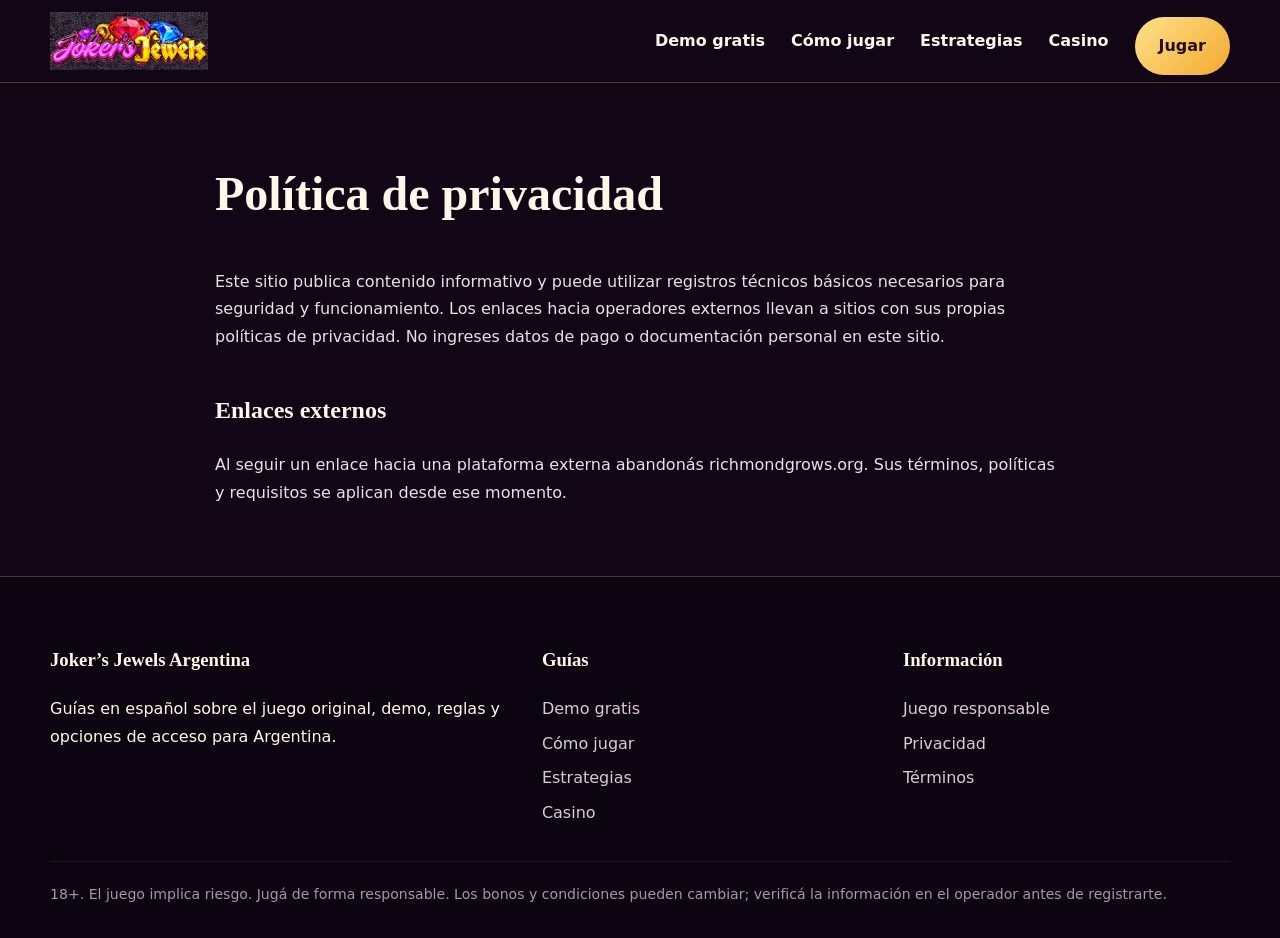
<file: privacy-policy/index.html>
<!doctype html><html lang="es-AR"><head><meta charset="utf-8"><meta name="viewport" content="width=device-width,initial-scale=1"><meta name="google-site-verification" content="Fs4-Ph2XjR48LefxA6QLiTOmamhlOz1EhnEJeHv8Dwk" /><title>Política de privacidad | RichmondGrows</title><meta name="description" content="Este sitio publica contenido informativo y puede utilizar registros técnicos básicos necesarios para seguridad y funcionamiento. Los enlaces hacia operador"><link rel="canonical" href="https://richmondgrows.org/privacy-policy/"><meta name="robots" content="index,follow"><meta property="og:type" content="website"><meta property="og:title" content="Política de privacidad | RichmondGrows"><meta property="og:description" content="Este sitio publica contenido informativo y puede utilizar registros técnicos básicos necesarios para seguridad y funcionamiento. Los enlaces hacia operador"><meta property="og:url" content="https://richmondgrows.org/privacy-policy/"><meta property="og:image" content="https://richmondgrows.org/assets/img/hero.webp"><meta name="twitter:card" content="summary_large_image"><link rel="icon" href="/favicon.png"><link rel="stylesheet" href="/assets/css/site.css"></head><body><header class="site-header"><div class="container header-inner"><a class="brand" href="/"><img src="/assets/img/logo.png" alt="Joker’s Jewels"></a><button class="menu-btn" aria-label="Abrir menú">Menú</button><nav class="nav"><a href="/jokers-jewels-gratis/">Demo gratis</a><a href="/como-jugar-jokers-jewels/">Cómo jugar</a><a href="/como-ganar-jokers-jewels/">Estrategias</a><a href="/jokers-jewels-casino/">Casino</a><a class="btn btn-gold" href="/play/">Jugar</a></nav></div></header><main class="simple"><h1>Política de privacidad</h1><p>Este sitio publica contenido informativo y puede utilizar registros técnicos básicos necesarios para seguridad y funcionamiento. Los enlaces hacia operadores externos llevan a sitios con sus propias políticas de privacidad. No ingreses datos de pago o documentación personal en este sitio.</p><h2>Enlaces externos</h2><p>Al seguir un enlace hacia una plataforma externa abandonás richmondgrows.org. Sus términos, políticas y requisitos se aplican desde ese momento.</p></main><footer class="site-footer"><div class="container"><div class="footer-grid"><div><h3>Joker’s Jewels Argentina</h3><p>Guías en español sobre el juego original, demo, reglas y opciones de acceso para Argentina.</p></div><div><h3>Guías</h3><a href="/jokers-jewels-gratis/">Demo gratis</a><a href="/como-jugar-jokers-jewels/">Cómo jugar</a><a href="/como-ganar-jokers-jewels/">Estrategias</a><a href="/jokers-jewels-casino/">Casino</a></div><div><h3>Información</h3><a href="/responsible-gaming/">Juego responsable</a><a href="/privacy-policy/">Privacidad</a><a href="/terms/">Términos</a></div></div><div class="footer-note">18+. El juego implica riesgo. Jugá de forma responsable. Los bonos y condiciones pueden cambiar; verificá la información en el operador antes de registrarte.</div></div></footer><script src="/assets/js/site.js"></script></body></html>
</file>
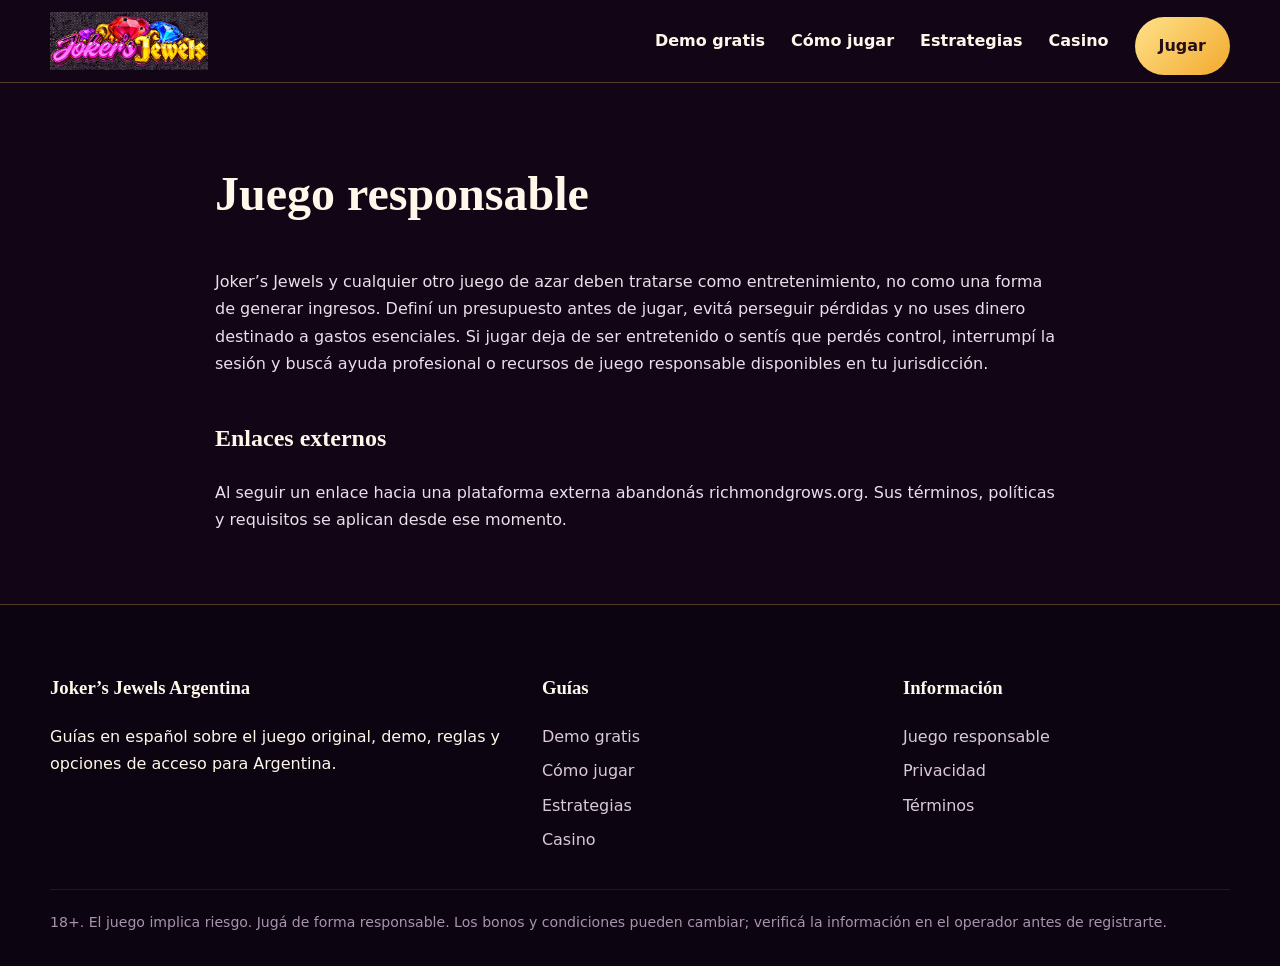
<file: responsible-gaming/index.html>
<!doctype html><html lang="es-AR"><head><meta charset="utf-8"><meta name="viewport" content="width=device-width,initial-scale=1"><meta name="google-site-verification" content="Fs4-Ph2XjR48LefxA6QLiTOmamhlOz1EhnEJeHv8Dwk" /><title>Juego responsable | RichmondGrows</title><meta name="description" content="Joker’s Jewels y cualquier otro juego de azar deben tratarse como entretenimiento, no como una forma de generar ingresos. Definí un presupuesto antes de ju"><link rel="canonical" href="https://richmondgrows.org/responsible-gaming/"><meta name="robots" content="index,follow"><meta property="og:type" content="website"><meta property="og:title" content="Juego responsable | RichmondGrows"><meta property="og:description" content="Joker’s Jewels y cualquier otro juego de azar deben tratarse como entretenimiento, no como una forma de generar ingresos. Definí un presupuesto antes de ju"><meta property="og:url" content="https://richmondgrows.org/responsible-gaming/"><meta property="og:image" content="https://richmondgrows.org/assets/img/hero.webp"><meta name="twitter:card" content="summary_large_image"><link rel="icon" href="/favicon.png"><link rel="stylesheet" href="/assets/css/site.css"></head><body><header class="site-header"><div class="container header-inner"><a class="brand" href="/"><img src="/assets/img/logo.png" alt="Joker’s Jewels"></a><button class="menu-btn" aria-label="Abrir menú">Menú</button><nav class="nav"><a href="/jokers-jewels-gratis/">Demo gratis</a><a href="/como-jugar-jokers-jewels/">Cómo jugar</a><a href="/como-ganar-jokers-jewels/">Estrategias</a><a href="/jokers-jewels-casino/">Casino</a><a class="btn btn-gold" href="/play/">Jugar</a></nav></div></header><main class="simple"><h1>Juego responsable</h1><p>Joker’s Jewels y cualquier otro juego de azar deben tratarse como entretenimiento, no como una forma de generar ingresos. Definí un presupuesto antes de jugar, evitá perseguir pérdidas y no uses dinero destinado a gastos esenciales. Si jugar deja de ser entretenido o sentís que perdés control, interrumpí la sesión y buscá ayuda profesional o recursos de juego responsable disponibles en tu jurisdicción.</p><h2>Enlaces externos</h2><p>Al seguir un enlace hacia una plataforma externa abandonás richmondgrows.org. Sus términos, políticas y requisitos se aplican desde ese momento.</p></main><footer class="site-footer"><div class="container"><div class="footer-grid"><div><h3>Joker’s Jewels Argentina</h3><p>Guías en español sobre el juego original, demo, reglas y opciones de acceso para Argentina.</p></div><div><h3>Guías</h3><a href="/jokers-jewels-gratis/">Demo gratis</a><a href="/como-jugar-jokers-jewels/">Cómo jugar</a><a href="/como-ganar-jokers-jewels/">Estrategias</a><a href="/jokers-jewels-casino/">Casino</a></div><div><h3>Información</h3><a href="/responsible-gaming/">Juego responsable</a><a href="/privacy-policy/">Privacidad</a><a href="/terms/">Términos</a></div></div><div class="footer-note">18+. El juego implica riesgo. Jugá de forma responsable. Los bonos y condiciones pueden cambiar; verificá la información en el operador antes de registrarte.</div></div></footer><script src="/assets/js/site.js"></script></body></html>
</file>
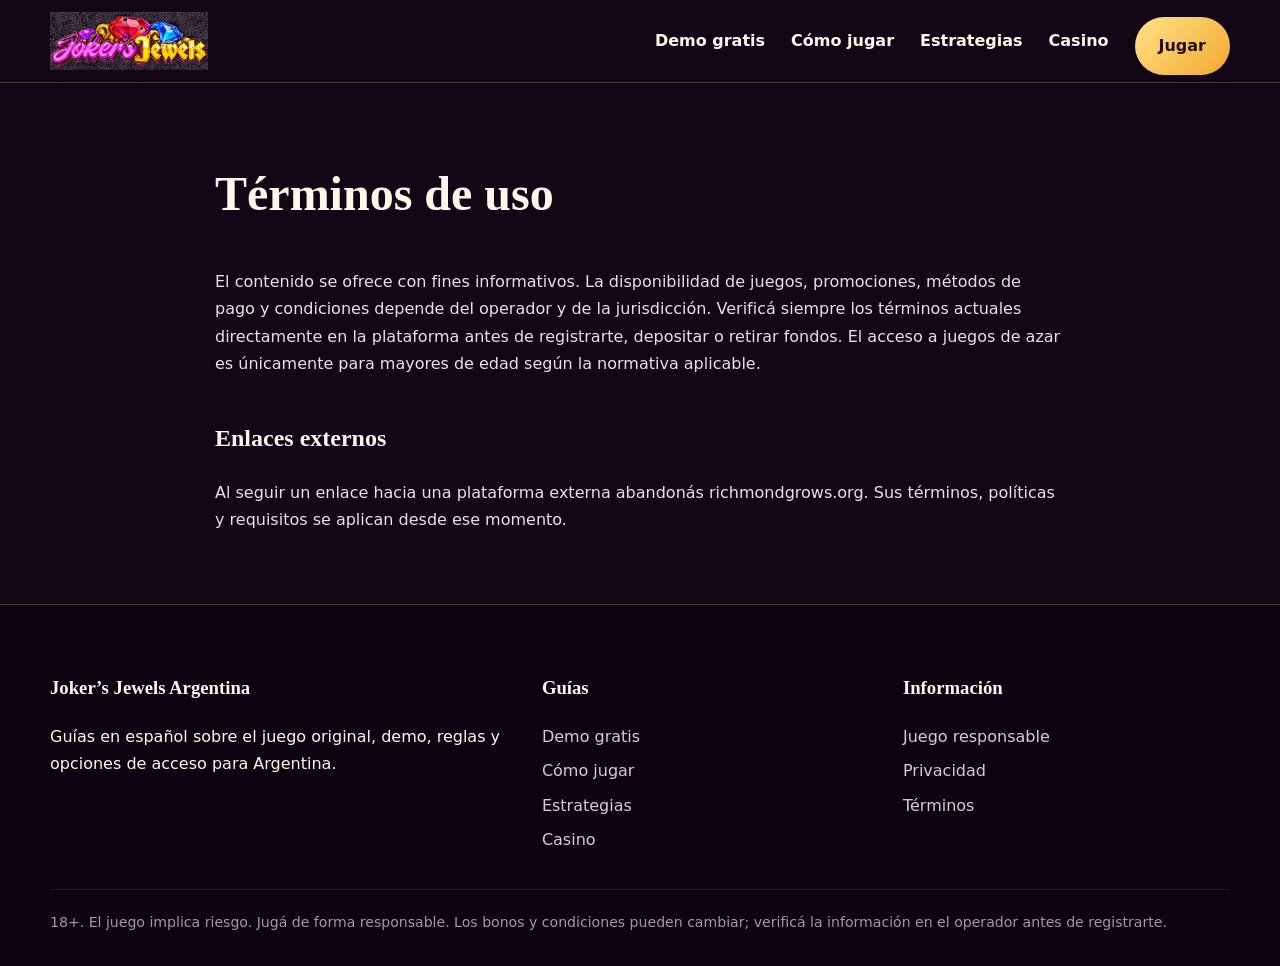
<file: terms/index.html>
<!doctype html><html lang="es-AR"><head><meta charset="utf-8"><meta name="viewport" content="width=device-width,initial-scale=1"><meta name="google-site-verification" content="Fs4-Ph2XjR48LefxA6QLiTOmamhlOz1EhnEJeHv8Dwk" /><title>Términos de uso | RichmondGrows</title><meta name="description" content="El contenido se ofrece con fines informativos. La disponibilidad de juegos, promociones, métodos de pago y condiciones depende del operador y de la jurisdi"><link rel="canonical" href="https://richmondgrows.org/terms/"><meta name="robots" content="index,follow"><meta property="og:type" content="website"><meta property="og:title" content="Términos de uso | RichmondGrows"><meta property="og:description" content="El contenido se ofrece con fines informativos. La disponibilidad de juegos, promociones, métodos de pago y condiciones depende del operador y de la jurisdi"><meta property="og:url" content="https://richmondgrows.org/terms/"><meta property="og:image" content="https://richmondgrows.org/assets/img/hero.webp"><meta name="twitter:card" content="summary_large_image"><link rel="icon" href="/favicon.png"><link rel="stylesheet" href="/assets/css/site.css"></head><body><header class="site-header"><div class="container header-inner"><a class="brand" href="/"><img src="/assets/img/logo.png" alt="Joker’s Jewels"></a><button class="menu-btn" aria-label="Abrir menú">Menú</button><nav class="nav"><a href="/jokers-jewels-gratis/">Demo gratis</a><a href="/como-jugar-jokers-jewels/">Cómo jugar</a><a href="/como-ganar-jokers-jewels/">Estrategias</a><a href="/jokers-jewels-casino/">Casino</a><a class="btn btn-gold" href="/play/">Jugar</a></nav></div></header><main class="simple"><h1>Términos de uso</h1><p>El contenido se ofrece con fines informativos. La disponibilidad de juegos, promociones, métodos de pago y condiciones depende del operador y de la jurisdicción. Verificá siempre los términos actuales directamente en la plataforma antes de registrarte, depositar o retirar fondos. El acceso a juegos de azar es únicamente para mayores de edad según la normativa aplicable.</p><h2>Enlaces externos</h2><p>Al seguir un enlace hacia una plataforma externa abandonás richmondgrows.org. Sus términos, políticas y requisitos se aplican desde ese momento.</p></main><footer class="site-footer"><div class="container"><div class="footer-grid"><div><h3>Joker’s Jewels Argentina</h3><p>Guías en español sobre el juego original, demo, reglas y opciones de acceso para Argentina.</p></div><div><h3>Guías</h3><a href="/jokers-jewels-gratis/">Demo gratis</a><a href="/como-jugar-jokers-jewels/">Cómo jugar</a><a href="/como-ganar-jokers-jewels/">Estrategias</a><a href="/jokers-jewels-casino/">Casino</a></div><div><h3>Información</h3><a href="/responsible-gaming/">Juego responsable</a><a href="/privacy-policy/">Privacidad</a><a href="/terms/">Términos</a></div></div><div class="footer-note">18+. El juego implica riesgo. Jugá de forma responsable. Los bonos y condiciones pueden cambiar; verificá la información en el operador antes de registrarte.</div></div></footer><script src="/assets/js/site.js"></script></body></html>
</file>
<file: assets/css/site.css>
:root{--ink:#190822;--purple:#35104f;--violet:#641a83;--pink:#f04dc9;--gold:#f6c75a;--cream:#fff7e9;--muted:#cdbbd4;--line:rgba(246,199,90,.28)}*{box-sizing:border-box}html{scroll-behavior:smooth}body{margin:0;background:#120616;color:var(--cream);font-family:Inter,ui-sans-serif,system-ui,-apple-system,BlinkMacSystemFont,"Segoe UI",sans-serif;line-height:1.72}a{color:inherit}.container{width:min(1180px,calc(100% - 40px));margin:auto}.site-header{position:relative;z-index:20;background:rgba(18,6,22,.96);border-bottom:1px solid var(--line)}.header-inner{height:82px;display:flex;align-items:center;justify-content:space-between;gap:30px}.brand{display:flex;align-items:center;text-decoration:none}.brand img{display:block;width:220px;height:58px;object-fit:contain;object-position:left center}.nav{display:flex;align-items:center;gap:26px;font-weight:750}.nav a{text-decoration:none}.nav a:hover{color:var(--gold)}.menu-btn{display:none;background:none;border:1px solid var(--line);color:#fff;padding:10px 13px;border-radius:12px}.hero{position:relative;min-height:610px;overflow:hidden;border-bottom:1px solid var(--line)}.hero-bg{position:absolute;inset:0;background:linear-gradient(90deg,rgba(18,6,22,.96) 0%,rgba(30,5,41,.78) 42%,rgba(30,5,41,.08) 73%),url('/assets/img/hero.webp') center/cover no-repeat}.hero-inner{position:relative;z-index:2;width:min(1180px,calc(100% - 40px));margin:auto;min-height:610px;display:flex;align-items:center}.hero-copy{max-width:650px}.kicker,.eyebrow{display:block;color:var(--gold);font-weight:900;letter-spacing:.12em;font-size:.78rem}.hero h1{font-family:Georgia,serif;font-size:clamp(3rem,6vw,5.7rem);line-height:.98;margin:16px 0 24px;text-shadow:0 8px 32px #000}.hero p{font-size:1.16rem;max-width:620px;color:#f2e7f2}.btn{display:inline-flex;align-items:center;justify-content:center;text-decoration:none;font-weight:900;border-radius:999px;padding:15px 24px;margin-top:10px;transition:.2s transform,.2s filter}.btn:hover{transform:translateY(-2px);filter:brightness(1.08)}.btn-pink{background:linear-gradient(135deg,#ff65d6,#9b38e6);box-shadow:0 10px 30px rgba(240,77,201,.3)}.btn-gold{background:linear-gradient(135deg,#ffe28a,#f2a92e);color:#251018}.promo{width:min(1180px,calc(100% - 40px));margin:38px auto 30px;border:1px solid rgba(246,199,90,.55);border-radius:34px;overflow:hidden;position:relative;background:linear-gradient(90deg,rgba(35,7,45,.97),rgba(66,13,70,.82)),url('/assets/img/cta.webp') right center/cover no-repeat;box-shadow:0 22px 70px rgba(0,0,0,.28)}.promo-copy{padding:38px 44px;max-width:730px}.promo h2{font-family:Georgia,serif;font-size:clamp(2rem,4vw,3.1rem);line-height:1.08;margin:12px 0}.promo p{font-size:1.06rem}.promo small{display:block;margin-top:15px;color:#dbcbdc}.promo-inline{width:100%;margin:42px 0}.toc{width:min(1180px,calc(100% - 40px));margin:28px auto 54px;padding:22px 24px;border:1px solid var(--line);border-radius:24px;background:linear-gradient(135deg,rgba(77,20,100,.42),rgba(29,8,38,.85))}.toc-title{font-family:Georgia,serif;font-size:1.35rem;font-weight:800;margin-bottom:14px}.toc-links{display:flex;flex-wrap:wrap;gap:9px}.toc a{text-decoration:none;border:1px solid rgba(246,199,90,.25);padding:8px 12px;border-radius:999px;color:#eaddeb;font-size:.92rem}.toc a:hover{background:rgba(246,199,90,.12);border-color:var(--gold)}main.article{width:min(940px,calc(100% - 40px));margin:0 auto 90px}.article h2,.article h3{scroll-margin-top:24px}.article h2{font-family:Georgia,serif;font-size:clamp(2rem,4vw,3.2rem);line-height:1.12;margin:64px 0 18px;color:#fff}.article h3{font-family:Georgia,serif;font-size:1.55rem;line-height:1.25;margin:34px 0 12px;color:#f8d982}.article p{font-size:1.06rem;color:#eadfea;margin:0 0 18px}.table-wrap{overflow-x:auto;margin:28px 0 42px;border:1px solid var(--line);border-radius:20px}table{border-collapse:collapse;width:100%;min-width:560px;background:#1b0921}th,td{padding:14px 16px;border-bottom:1px solid rgba(255,255,255,.08);text-align:left}th{background:#4d175d;color:#ffe49a}.feature-image{margin:28px 0 44px;border-radius:28px;overflow:hidden;border:1px solid var(--line);background:#220b2b}.feature-image img{display:block;width:100%;max-height:590px;object-fit:cover}.feature-image.portrait{max-width:620px;margin-left:auto;margin-right:auto}.feature-image.portrait img{max-height:760px;object-fit:cover}.feature-image figcaption{padding:10px 16px;color:var(--muted);font-size:.85rem}.site-footer{border-top:1px solid var(--line);background:#0d0411;padding:48px 0 32px}.footer-grid{display:grid;grid-template-columns:1.4fr 1fr 1fr;gap:34px}.footer-grid h3{font-family:Georgia,serif}.footer-grid a{display:block;text-decoration:none;color:#d9c9db;margin:7px 0}.footer-note{margin-top:28px;padding-top:20px;border-top:1px solid rgba(255,255,255,.08);color:#a994ad;font-size:.88rem}.simple{width:min(850px,calc(100% - 40px));margin:70px auto}.simple h1{font-family:Georgia,serif;font-size:3rem}.simple h2{font-family:Georgia,serif;margin-top:40px}.simple p{color:#eadfea}.home-note{background:#210a2a;border:1px solid var(--line);border-radius:22px;padding:24px;margin:30px 0}
@media(max-width:820px){.header-inner{height:auto;min-height:72px;flex-wrap:wrap;padding:10px 0}.brand img{width:175px;height:48px}.menu-btn{display:block}.nav{display:none;width:100%;padding:12px 0 16px;flex-wrap:wrap;gap:14px}.nav.open{display:flex}.hero,.hero-inner{min-height:590px}.hero-bg{background:linear-gradient(180deg,rgba(18,6,22,.18),rgba(18,6,22,.93) 65%),url('/assets/img/hero.webp') 67% center/cover no-repeat}.hero-inner{align-items:flex-end;padding-bottom:50px}.hero-copy{max-width:none}.hero h1{font-size:clamp(2.65rem,12vw,4.4rem)}.promo{border-radius:24px}.promo-copy{padding:28px 24px}.toc{margin-bottom:34px}.toc-links{display:grid}.toc a{border-radius:14px}.article h2{margin-top:48px}.footer-grid{grid-template-columns:1fr}.feature-image img{max-height:none}.container,.hero-inner,.promo,.toc,main.article,.simple{width:min(100% - 28px,1180px)}}

.home-content-section{margin:56px 0;padding:0 0 20px}.home-content-section h2{margin-bottom:20px}.home-content-section .btn{margin-top:18px}.casino-name{font-weight:800;color:#ffd95a;text-decoration:none}.table-cta{white-space:nowrap;padding:10px 14px;font-size:.9rem}.home-promo{margin:28px 0 64px}
</file>
